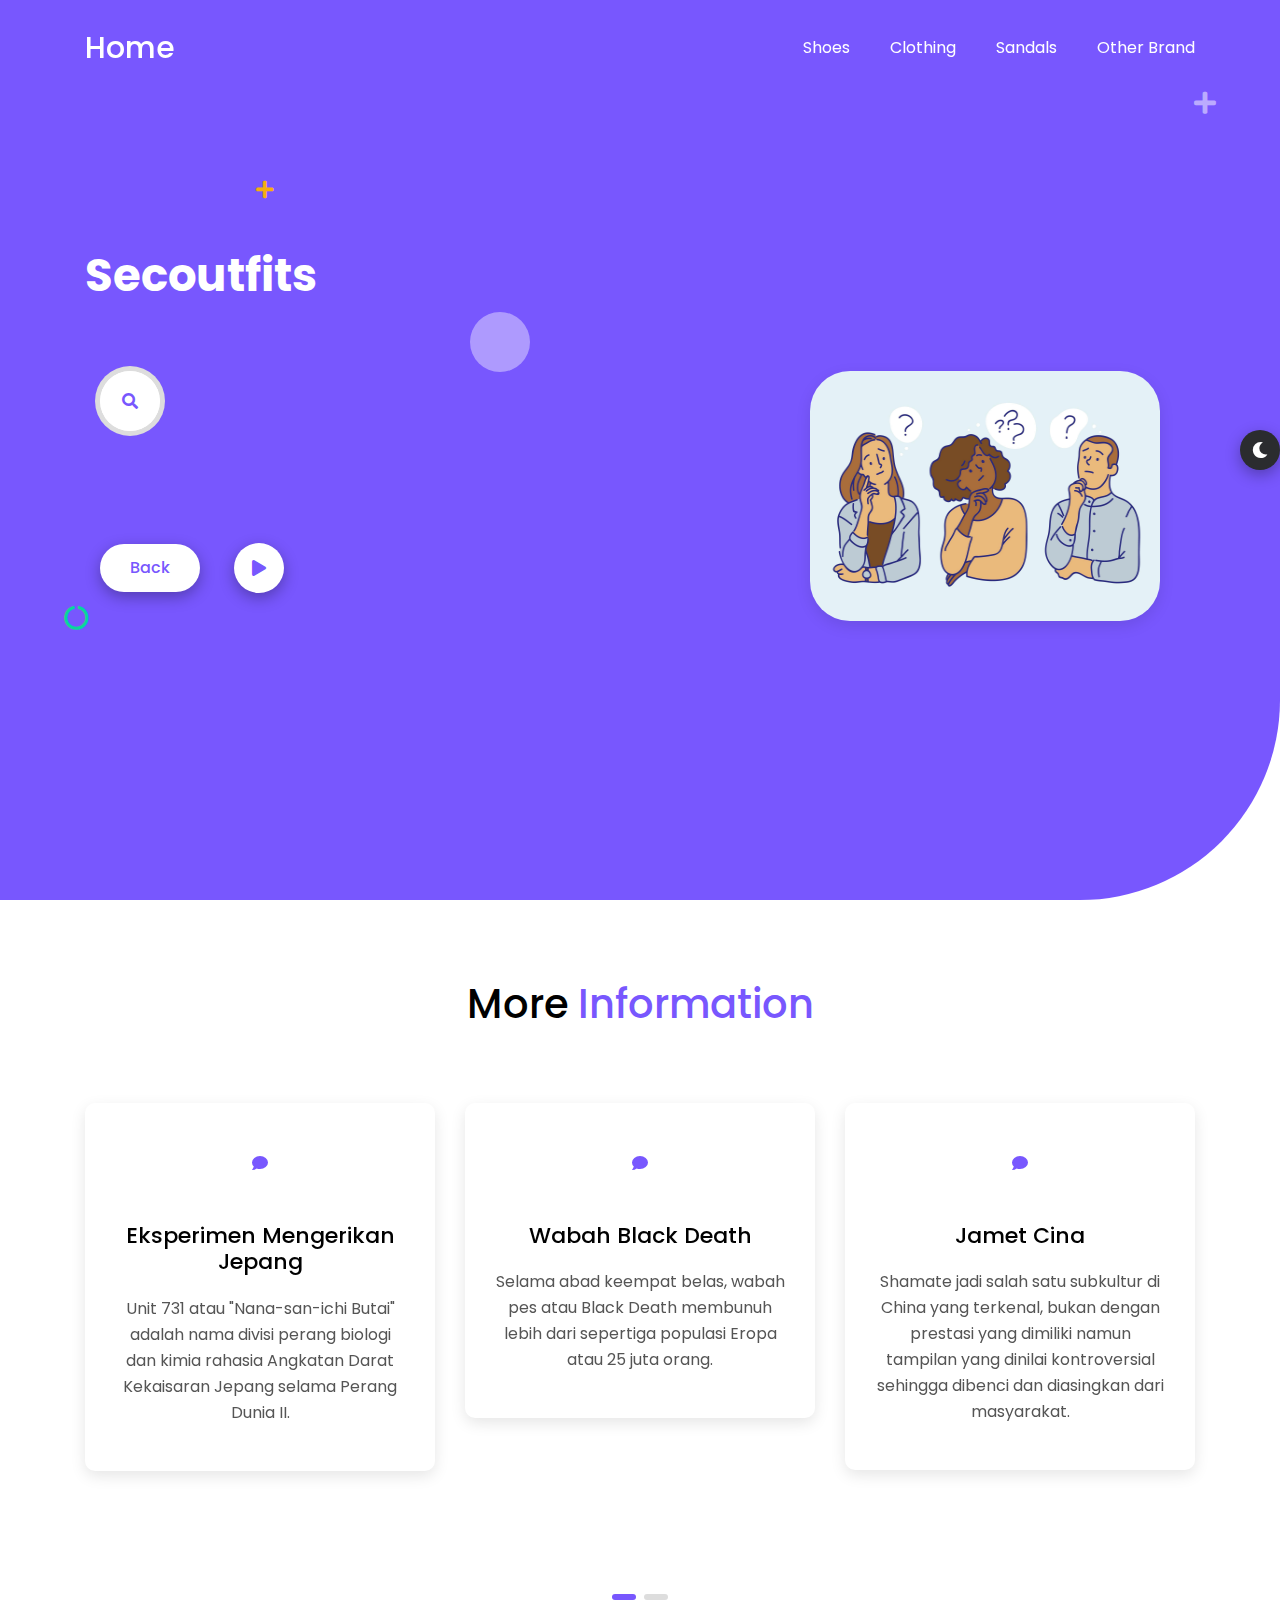
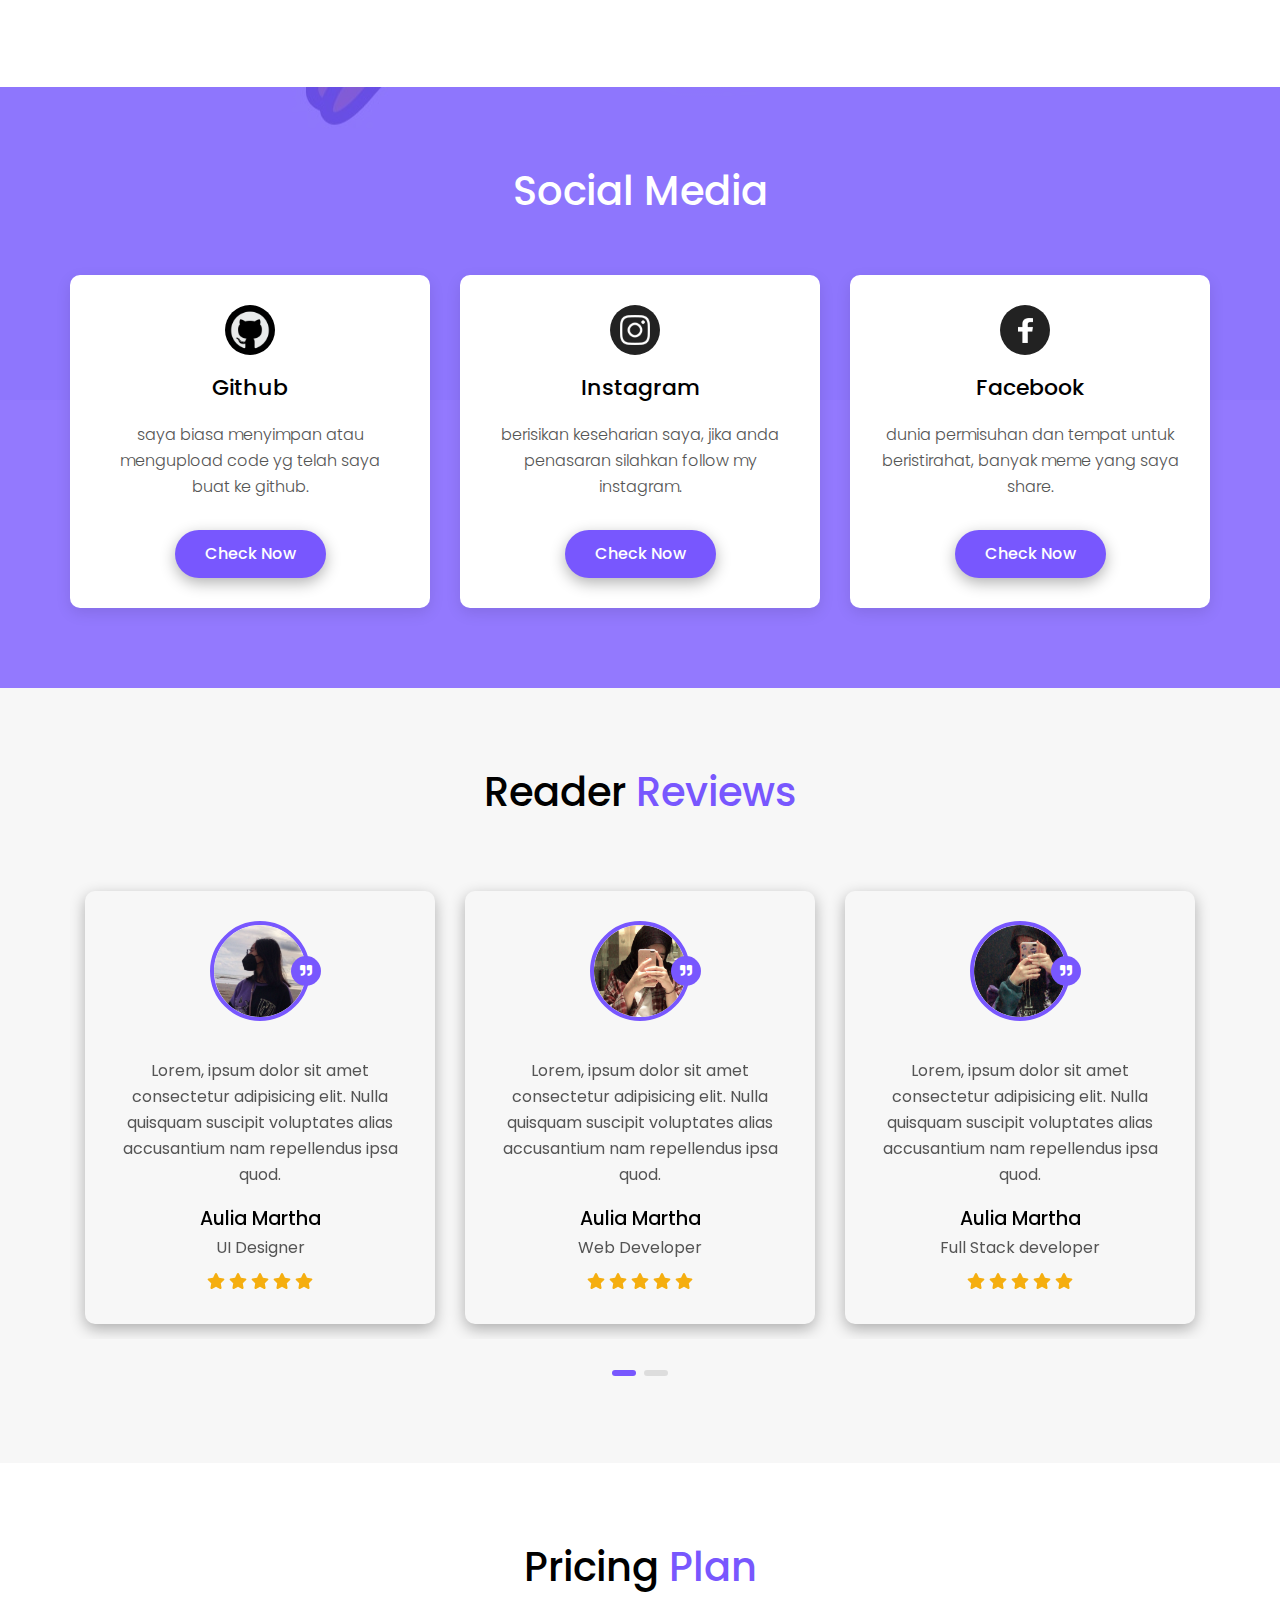
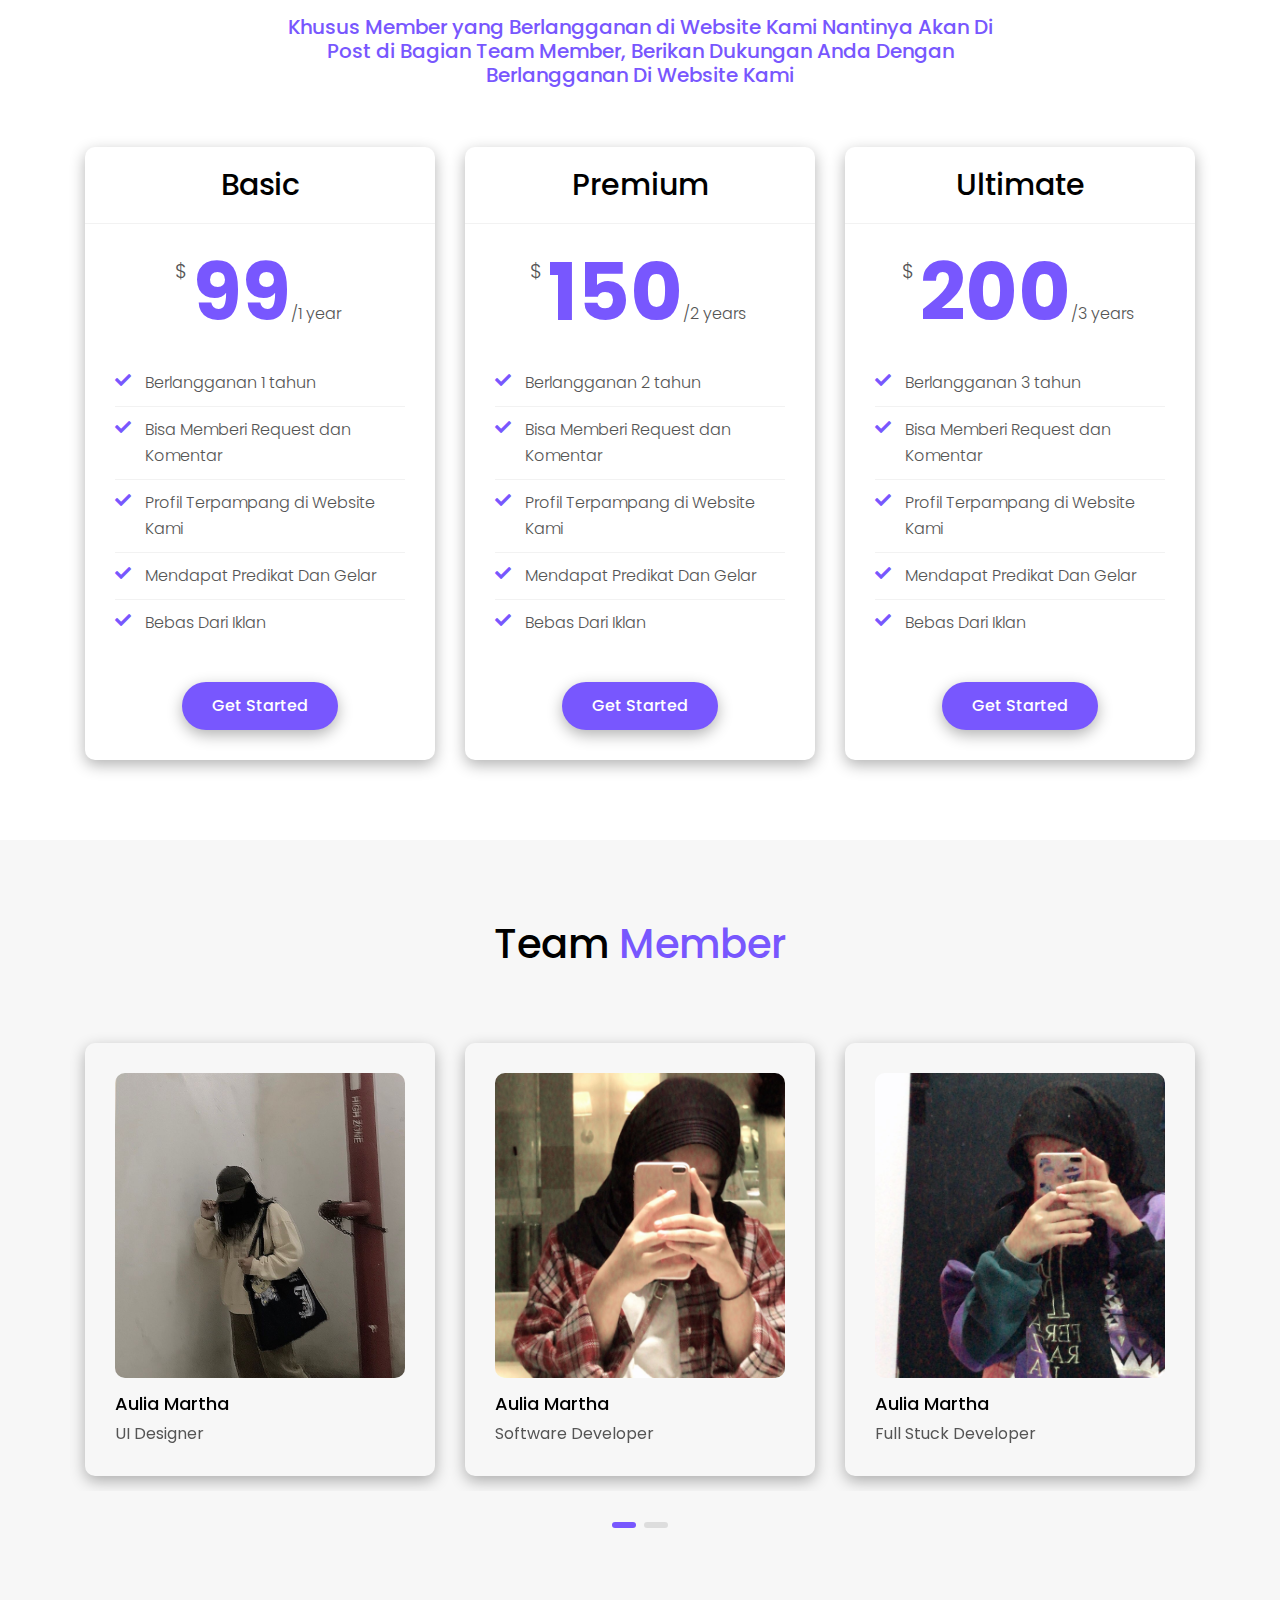
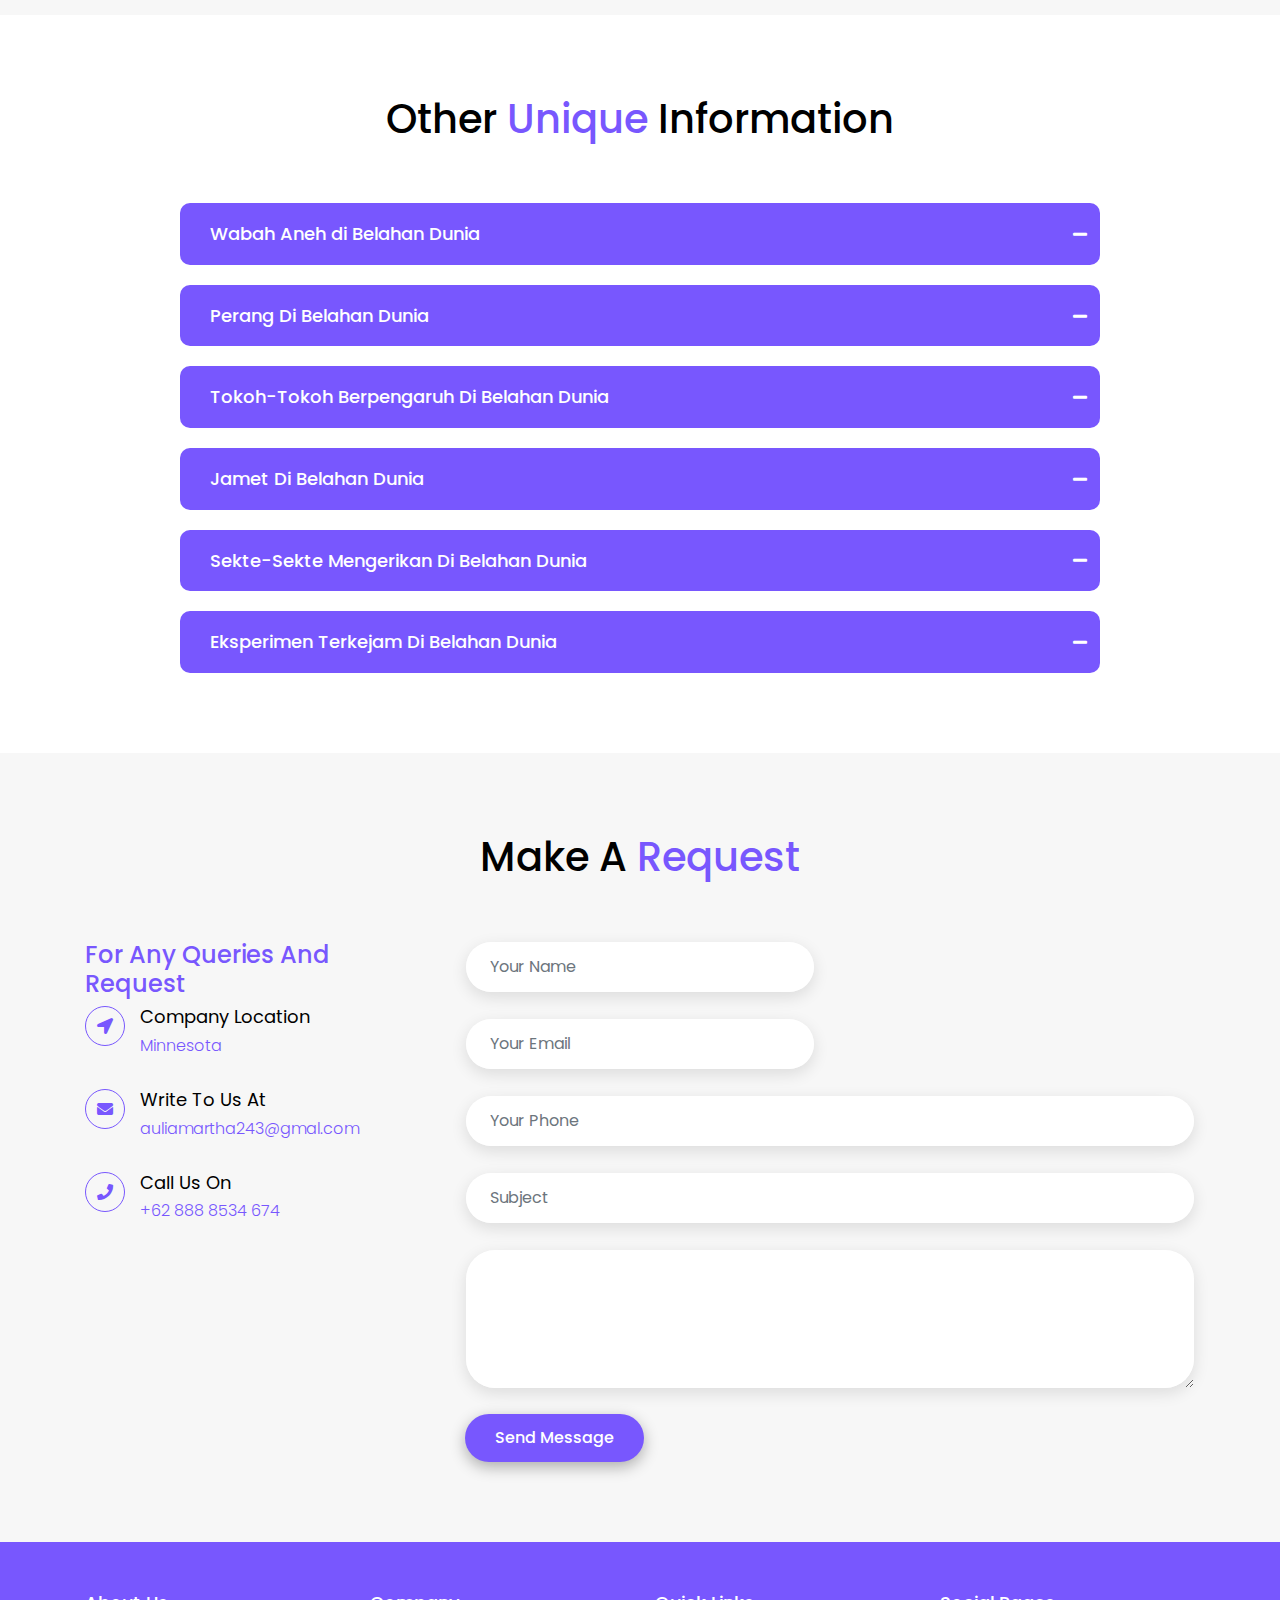
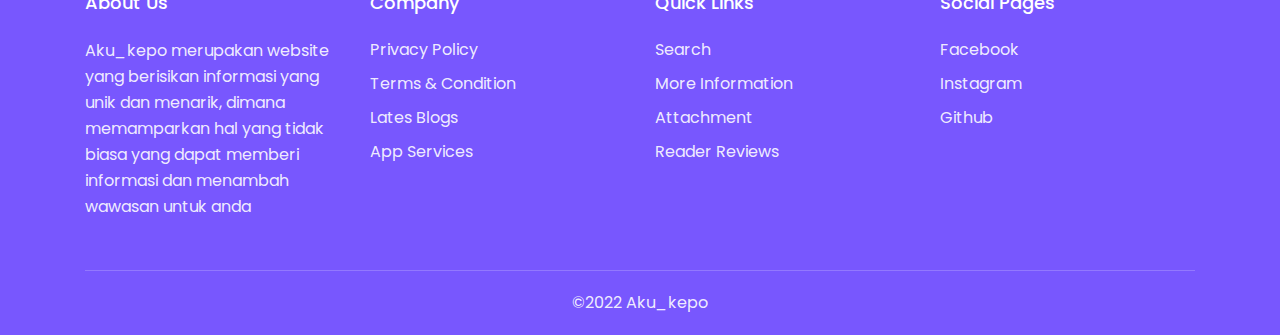
<file: home/index.html>
<!DOCTYPE html>
<html lang="zxx">
  <head>
    <title>Aulia - aku_kepo</title>
    <meta charset="utf-8" />
    <meta name="viewport" content="width=device-width, initial-scale=1" />
    <!-- owl carousel css -->
    <link rel="stylesheet" href="css/owl.carousel.min.css" />
    <!-- font awesome icons -->
    <link rel="stylesheet" href="css/font-awesome.css" />
    <!-- bootstrap css -->
    <link rel="stylesheet" href="css/bootstrap.min.css" />
    <!-- main css -->
    <link rel="stylesheet" href="css/style.css" />
  </head>
  <body>

    <!-- Navbar Start -->
    <nav class="navbar navbar-expand-lg fixed-top">
      <div class="container">
        <!-- Brand -->
        <a class="navbar-brand" href="index.html">Home</a>

        <!-- Toggler/collapsibe Button -->
        <button class="navbar-toggler" type="button" data-toggle="collapse" data-target="#collapsibleNavbar">
          <i class="fas fa-bars"></i>
        </button>

       <!-- Navbar links -->
       <div class="collapse navbar-collapse" id="collapsibleNavbar">
        <ul class="navbar-nav ml-auto">
          <li class="nav-item">
            <a data-scroll-nav="0" href="#">
          <li class="nav-item">
            <a class="nav-link" data-scroll-nav="1" href="#">Shoes</a>
          </li>
          <li class="nav-item">
            <a class="nav-link" data-scroll-nav="2" href="#">Clothing</a>
          </li>
          <li class="nav-item">
            <a class="nav-link" data-scroll-nav="3" href="#">Sandals</a>
          </li>
          <li class="nav-item">
            <a class="nav-link" data-scroll-nav="4" href="#">Other Brand
            </a>
          </li>
        </ul>
      </div>
    </div>
  </nav>
  <!-- Navbar End -->

    <!-- Home Section Start -->
    <section>
      <div class="home d-flex align-items-center" id="home" data-scroll-index="0" >
        <div class="effect-wrap">
          <i class="fas fa-plus effect effect-1"></i>
          <i class="fas fa-plus effect effect-2"></i>
          <i class="fas fa-circle-notch effect effect-3"></i>
        </div>
        <div class="container">
          <div class="row align-items-center">
            <div class="col-md">
              <div class="home-text">
                <h1>Secoutfits</h1><br><br>
                <div class="col-md">
                  <div class="home-img">
                    <img src="img/kepo.jpg" style="width: 350px; height: 250px; float: right; margin-bottom: 30px;">
                    <div class="circle"></div>
                     <div class="search">
                       <div class="icon">
                        <i class="fa fa-search" aria-hidden="true"></i>
                       </div> 
                       <div class="input">
                         <input type="text" placeholder="Search" id="mysearch">
                       </div>
                       <span class="clear" onclick="document.getElementById('mysearch').value = ''"></span>
                     </div>
                     <script>
                       const icon = document.querySelector('.icon');
                       const search= document.querySelector('.search');
                       icon.onclick = function(){
                         search.classList.toggle('active')
                       }
                     </script>
                        <br><br><br>
                          <div class="home-btn">
                           <a href="../../phplogin.php" class="btn btn-1">Back</a>
                             <button type="button" class="btn btn-1 video-play-btn">
                             <i class="fas fa-play"></i>
                             </button>
                          </div>
                          
                        </div>
                      </div>
                  </div>
              </div>
            </div>
          </div>
        </div>

    </section>
    <!-- Home Section end -->

    <!-- Features Section Start -->
    <section class="features section-padding" id="features" data-scroll-index="1">
      <div class="container">
        <div class="row justify-content-center">
          <div class="col-lg-8">
            <div class="section-title">
              <h2>More <span>Information</span></h2>
            </div>
          </div>
        </div>
        <div class="row">
          <div class="owl-carousel features-carousel">
            <a href="../eksperimen/EksperimenMengerikanJepang/EksperimenMengerikanJepang.html">
              <div class="feature-item">
                <div class="icon2"><i class="fa fa-comment" aria-hidden="true"></i></div>
                 <h3>Eksperimen Mengerikan Jepang</h3>
                <p>
                  Unit 731 atau "Nana-san-ichi Butai" adalah nama divisi perang biologi dan kimia rahasia Angkatan Darat Kekaisaran Jepang selama Perang Dunia II.
                </p>
              </div>
            </a>

            <a href="../wabah/wabah black death/wabahBlackDeath.html">
              <div class="feature-item">
                <div class="icon2"><i class="fa fa-comment" aria-hidden="true"></i></div>
                 <h3>Wabah Black Death</h3>
                <p>
                  Selama abad keempat belas, wabah pes atau Black Death membunuh lebih dari sepertiga populasi Eropa atau 25 juta orang.
                </p>
              </div>
            </a>

            <a href="../jamet/jametCina/jametCina.html">
              <div class="feature-item">
                <div class="icon2"><i class="fa fa-comment" aria-hidden="true"></i></div>
                <h3>Jamet Cina</h3>
                <p>
                  Shamate jadi salah satu subkultur di China yang terkenal, bukan dengan prestasi yang dimiliki namun tampilan yang dinilai kontroversial sehingga dibenci dan diasingkan dari masyarakat.
                </p>
              </div>
            </a>

            <a href="../perang/perang dunia 2/perangDunia2.html">
              <div class="feature-item">
                <div class="icon2"><i class="fa fa-comment" aria-hidden="true"></i></div>
                <h3>Perang Dunia Ke 2</h3>
                <p>
                  Perang Dunia II atau Perang Dunia Kedua adalah sebuah perang global yang berlangsung mulai tahun 1939 sampai 1945. Perang ini melibatkan banyak sekali negara di dunia —termasuk semua kekuatan besar—yang pada akhirnya membentuk dua aliansi militer yang saling bertentangan: Sekutu dan Poros.
                </p>
              </div>
            </a>

            <a href="../sekte/sekte KKK/sekteKKK.html">
              <div class="feature-item">
                <div class="icon2"><i class="fa fa-comment" aria-hidden="true"></i></div>
                <h3>Sakte Ku Klux Klan</h3>
                <p>
                  Ku Klux Klan  adalah sebuah kelompok teroris supremasi kulit putih ekstrem di Amerika Serikat (AS) yang berdiri pada tanggal 24 Desember 1865.
                </p>
              </div>
            </a>

            <a href="../tokohCerdas/isacNewton/isacNewton.html">
              <div class="feature-item">
                <div class="icon2"><i class="fa fa-comment" aria-hidden="true"></i></div>
                <h3>Sir Isaac Newton</h3>
                <p>
                  Sir Isaac Newton FRS PRS adalah seorang fisikawan, matematikawan, ahli astronomi, filsuf alam, alkimiawan, teolog dan penulis Inggris yang secara luas diakui sebagai salah satu matematikawan, fisikawan terbesar, dan ilmuwan paling berpengaruh sepanjang masa.
                </p>
              </div>
            </a>
          </div>
        </div>
      </div>
    </section>
    <!-- Features  section end -->

    <!-- Social Media-->
    <section class="app-download section-padding">
      <div class="container">
        <div class="row justify-content-center">
          <div class="col-lg-8">
            <div class="section-title">
              <h2>Social Media</h2>
            </div>
          </div>
          <div class="row justify-content-center">
            <div class="col-lg-4 col-md-6">
              <div class="app-download-item">
                <img src="img/github1.png" style="width: 50px; height: 50px; border-radius: 50px;">
                <h3>Github</h3>
                <p>saya biasa menyimpan atau mengupload code yg telah saya buat ke github.</p>
                <a href="https://github.com/aulia2424" class="btn btn-2">Check Now</a>
              </div>
            </div>
            <div class="col-lg-4 col-md-6">
              <div class="app-download-item">
                <div class="sci">
                  <img src="img/instagram.png" width="30px" height="30px">
                </div>
                <h3>Instagram</h3>
                <p>berisikan keseharian saya, jika anda penasaran silahkan follow my instagram.</p>
                <a href="https://www.instagram.com/auliarthaaa/" class="btn btn-2">Check Now</a>
              </div>
            </div>
            <div class="col-lg-4 col-md-6">
              <div class="app-download-item">
                <div class="sci">
                 <img src="img/facebook.png" style="width: 15px; height: 25px;">
                </div>
                <h3>Facebook</h3>
                <p>dunia permisuhan dan tempat untuk beristirahat, banyak meme yang saya share.</p>
                <a href="https://www.facebook.com/auliarthaaaa/" class="btn btn-2">Check Now</a>
              </div>
            </div>
          </div>
        </div>
      </div>
    </section>
    <!-- Social Media End-->


    <!-- Testimonials Section Start -->
    <section class="testimonials section-padding" id="testimonials" data-scroll-index="2">
      <div class="container">
        <div class="row justify-content-center">
          <div class="col-lg-8">
            <div class="section-title">
              <h2>Reader <span>Reviews</span></h2>
            </div>
          </div>
        </div>
        <div class="row">
          <div class="owl-carousel testimonials-carousel">
            <div class="testimonial-item">
              <div class="img-box">
                <img src="img/testimonial/1.png" alt="testimonial" />
                <i class="fas fa-quote-right"></i>
              </div>
              <p>Lorem, ipsum dolor sit amet consectetur adipisicing elit. Nulla quisquam suscipit voluptates alias accusantium nam repellendus ipsa quod.</p>
              <h3>Aulia Martha</h3>
              <span>UI Designer</span>
              <div class="rating">
                <i class="fas fa-star"></i>
                <i class="fas fa-star"></i>
                <i class="fas fa-star"></i>
                <i class="fas fa-star"></i>
                <i class="fas fa-star"></i>
              </div>
            </div>
            <div class="testimonial-item">
              <div class="img-box">
                <img src="img/testimonial/2.png" alt="testimonial" />
                <i class="fas fa-quote-right"></i>
              </div>
              <p>Lorem, ipsum dolor sit amet consectetur adipisicing elit. Nulla quisquam suscipit voluptates alias accusantium nam repellendus ipsa quod.</p>
              <h3>Aulia Martha</h3>
              <span>Web Developer</span>
              <div class="rating">
                <i class="fas fa-star"></i>
                <i class="fas fa-star"></i>
                <i class="fas fa-star"></i>
                <i class="fas fa-star"></i>
                <i class="fas fa-star"></i>
              </div>
            </div>
            <div class="testimonial-item">
              <div class="img-box">
                <img src="img/testimonial/3.png" alt="testimonial" />
                <i class="fas fa-quote-right"></i>
              </div>
              <p>Lorem, ipsum dolor sit amet consectetur adipisicing elit. Nulla quisquam suscipit voluptates alias accusantium nam repellendus ipsa quod.</p>
              <h3>Aulia Martha</h3>
              <span>Full Stack developer</span>
              <div class="rating">
                <i class="fas fa-star"></i>
                <i class="fas fa-star"></i>
                <i class="fas fa-star"></i>
                <i class="fas fa-star"></i>
                <i class="fas fa-star"></i>
              </div>
            </div>
            <div class="testimonial-item">
              <div class="img-box">
                <img src="img/testimonial/4.png" alt="testimonial" />
                <i class="fas fa-quote-right"></i>
              </div>
              <p>Lorem, ipsum dolor sit amet consectetur adipisicing elit. Nulla quisquam suscipit voluptates alias accusantium nam repellendus ipsa quod.</p>
              <h3>Aulia Martha</h3>
              <span>Software Developer</span>
              <div class="rating">
                <i class="fas fa-star"></i>
                <i class="fas fa-star"></i>
                <i class="fas fa-star"></i>
                <i class="fas fa-star"></i>
                <i class="fas fa-star"></i>
              </div>
            </div>
          </div>
        </div>
      </div>
    </section>
    <!-- Testimonials Section End -->

    <!-- Pricing Section Start -->
    <section class="pricing section-padding" id="pricing" data-scroll-index="3">
      <div class="container">
        <div class="row justify-content-center">
          <div class="col-lg-8">
            <div class="section-title">
              <h2>Pricing <span>Plan</span></h2>
              <br>
              <h5 style="text-align: center; color: #7857fe;">Khusus Member yang Berlangganan di Website Kami Nantinya Akan Di Post di Bagian Team Member, Berikan Dukungan Anda Dengan Berlangganan Di Website Kami</h5>
            </div>
          </div>
        </div>
        <div class="row justify-content-center">
          <div class="col-lg-4 col-md-6">
            <div class="pricing-plan">
              <div class="pricing-header">
                <h3>Basic</h3>
              </div>
              <div class="pricing-price">
                <span class="currency">$</span>
                <span class="price">99</span>
                <span class="period">/1 year</span>
              </div>
              <div class="pricing-body">
                <ul>
                  <li><i class="fas fa-check"></i> Berlangganan 1 tahun</li>
                  <li><i class="fas fa-check"></i> Bisa Memberi Request dan Komentar</li>
                  <li><i class="fas fa-check"></i> Profil Terpampang di Website Kami</li>
                  <li><i class="fas fa-check"></i> Mendapat Predikat Dan Gelar</li>
                  <li><i class="fas fa-check"></i> Bebas Dari Iklan</li>
                </ul>
              </div>
              <div class="pricing-footer">
                <a href="#" class="btn btn-2">Get Started</a>
              </div>
            </div>
          </div>
          <div class="col-lg-4 col-md-6">
            <div class="pricing-plan">
              <div class="pricing-header">
                <h3>Premium</h3>
              </div>
              <div class="pricing-price">
                <span class="currency">$</span>
                <span class="price">150</span>
                <span class="period">/2 years</span>
              </div>
              <div class="pricing-body">
                <ul>
                  <li><i class="fas fa-check"></i> Berlangganan 2 tahun</li>
                  <li><i class="fas fa-check"></i> Bisa Memberi Request dan Komentar</li>
                  <li><i class="fas fa-check"></i> Profil Terpampang di Website Kami</li>
                  <li><i class="fas fa-check"></i> Mendapat Predikat Dan Gelar</li>
                  <li><i class="fas fa-check"></i> Bebas Dari Iklan</li>
                </ul>
              </div>
              <div class="pricing-footer">
                <a href="#" class="btn btn-2">Get Started</a>
              </div>
            </div>
          </div>
          <div class="col-lg-4 col-md-6">
            <div class="pricing-plan">
              <div class="pricing-header">
                <h3>Ultimate</h3>
              </div>
              <div class="pricing-price">
                <span class="currency">$</span>
                <span class="price">200</span>
                <span class="period">/3 years</span>
              </div>
              <div class="pricing-body">
                <ul>
                  <li><i class="fas fa-check"></i> Berlangganan 3 tahun</li>
                  <li><i class="fas fa-check"></i> Bisa Memberi Request dan Komentar</li>
                  <li><i class="fas fa-check"></i> Profil Terpampang di Website Kami</li>
                  <li><i class="fas fa-check"></i> Mendapat Predikat Dan Gelar</li>
                  <li><i class="fas fa-check"></i> Bebas Dari Iklan</li>
                </ul>
              </div>
              <div class="pricing-footer">
                <a href="#" class="btn btn-2">Get Started</a>
              </div>
            </div>
          </div>
        </div>
      </div>
    </section>
    <!-- Pricing Section End -->

    <!-- Team Section Start -->
    <section class="team section-padding">
      <div class="container">
        <div class="row justify-content-center">
          <div class="col-lg-8">
            <div class="section-title">
              <h2>Team <span>Member</span></h2>
            </div>
          </div>
        </div>
        <div class="row">
          <div class="owl-carousel team-carousel">
            <div class="team-item">
              <img src="img/testimonial/outFit.jpeg" alt="team" />
              <h3>Aulia Martha</h3>
              <span>UI Designer</span>
            </div>
            <div class="team-item">
              <img src="img/testimonial/6.jpeg" alt="team" />
              <h3>Aulia Martha</h3>
              <span>Software Developer</span>
            </div>
            <div class="team-item">
              <img src="img/testimonial/7.jpeg" alt="team" />
              <h3>Aulia Martha</h3>
              <span>Full Stuck Developer</span>
            </div>
            <div class="team-item">
              <img src="img/testimonial/8.jpeg" alt="team" />
              <h3>Aulia Martha</h3>
              <span>Web Developer</span>
            </div>
          </div>
        </div>
      </div>
    </section>
    <!-- Team Section End -->

    <!-- Faq Section Start -->
    <section class="faq section-padding" data-scroll-index="4">
      <div class="container">
        <div class="row justify-content-center">
          <div class="col-lg-8">
            <div class="section-title">
              <h2>Other <span>Unique</span> information</h2>
            </div>
          </div>
        </div>
        <div class="row justify-content-center">
          <div class="col-lg-10">
            <div id="accordion">

              <div class="accordion-item">
                <div class="accordion-header" data-toggle="collapse" data-target="#collapse-01">
                  <h3>Wabah Aneh di Belahan Dunia</h3>
                </div>
                <div class="collapse" id="collapse-01" data-parent="#accordion">
                  <div class="accordion-body">
                    <a href="" style="text-decoration: none;">
                      <p>Dari Menari hingga Tertawa, 5 Wabah Aneh yang Pernah Terjadi di Dunia.</p>
                    </a><br>
                    <a href="../wabah/wabah black death/wabahBlackDeath.html" style="text-decoration: none;">
                      <p>1. Wabah Black Death</p>
                      <p>
                        Selama abad keempat belas, wabah pes atau Black Death membunuh lebih dari sepertiga populasi Eropa atau 25 juta orang.
                       </p>
                    </a><br>
                    <a href="../wabah/wabah api neraka/wabahApiNeraka.html" style="text-decoration: none;">
                      <p>2. Wabah Api Neraka</p>
                      <p>Orang-orang mengeluh sakit perut, mengigau dan berhalusinasi melihat makhluk neraka.</p>
                    </a><br>
                    <a href="../wabah/wabah menari/wabahMenari.html" style="text-decoration: none;">
                      <p>3. Wabah Menari</p>
                      <p>
                        Wabah menari merupakan wabah yang terjadi pada Juli 1518 di Strasbourg, Prancis.Korban menari selama berhari-hari tanpa istirahat.
                      </p>
                    </a><br>
                    <a href="../wabah/wabah tertawa/wabahTertawa.html" style="text-decoration: none;">
                      <p>4. Wabah Tertawa</p>
                      <p>
                        Dunia pernah mengalami epidemi tertawa, tepatnya pada tahun 1962. Epidemi atau wabah tertawa ini terjadi di Tanzania.
                      </p>
                    </a><br>
                    <a href="../wabah/wabah tidur/wabahTidur.html" style="text-decoration: none;">
                      <p>5. Wabah Tidur</p>
                      <p>
                        Saat itu, satu dari sepuluh penduduk desa itu tiba-tiba tertidur pulas pada siang hari bolong tanpa tahu penyebabnya.
                      </p>
                    </a>
                  </div>
                </div>
              </div>

              <div class="accordion-item">
                <div class="accordion-header collpsed" data-toggle="collapse" data-target="#collapse-02">
                  <h3>Perang Di Belahan Dunia</h3>
                </div>
                <div class="collapse" id="collapse-02" data-parent="#accordion">
                  <div class="accordion-body">
                    <a href="" style="text-decoration: none;">
                     <p>Berikut kumpulan infromasi dan sejarah tentang perang di belahan dunia</p>
                    </a><br>
                    <a href="../perang/perang vietnam-amerika/perangVietnam-Amerika.html" style="text-decoration: none;">
                     <p>1. Perang Vietnam-Amerika</p>
                     <p>
                      Perang Vietnam ini intinya perang antara Vietnam Selatan dengan Vietnam Utara. Vietnam Selatan di dukung oleh negara Amerika, Korea Selatan, Australia, Thailand, Fhilipina. Sedangkan Vietnam Utara didukung oleh negara Uni Soviet, Cina dan Korea Utara.
                     </p>
                    </a><br>
                    <a href="../perang/operasi militer amerika jepang ke alaska/operasiMiliterAmerikaJepangKeAlaska.html" style="text-decoration: none;">
                     <p>2. Operation Cottage</p>
                     <p>
                      Operasi Cottage adalah manuver taktis yang menjadi penutup kampanye Kepulauan Aleut. Pada tanggal 15 Agustus 1943, pasukan militer Sekutu mendarat di Pulau Kiska yang diduduki Jepang sejak Juni 1942. Jepang diam-diam sudah meninggalkan Kiska dua pekan sebelumnya, lantas pendaratan Sekutu pun terjadi tanpa perlawanan.
                     </p>
                    </a><br>
                    <a href="../perang/perang saudara liberia/perangSudaraLiberia.html" style="text-decoration: none;">
                     <p>3. Perang Saudara Liberia</p>
                     <p>
                      Perang Saudara Liberia Pertama adalah konflik di Liberia dari tahun 1989 sampai tahun 1996. Pada pertengahan tahun 1990, perang saudara meletus. Akibat perang ini, Pemerintahan Samuel Doe dijatuhkan, dan Charles Taylor dipilih sebagai Presiden Liberia.
                     </p>
                    </a><br>
                    <a href="../perang/perang remree/perangRamree.html" style="text-decoration: none;">
                     <p>4. Perang Ramree</p>
                     <p>
                      Pertempuran Pulau Ramree berlangsung selama enam minggu antara Januari dan Februari 1945, bagian dari serangan Korps XV India 1944/45 di Front Selatan Kampanye Burma pada Perang Dunia II. 
                     </p>
                    </a><br>
                    <a href="../perang/perang dunia 2/perangDunia2.html" style="text-decoration: none;">
                     <p>5. Perang Dunia Ke 2</p>
                     <p>
                      Perang Dunia II atau Perang Dunia Kedua adalah sebuah perang global yang berlangsung mulai tahun 1939 sampai 1945. Perang ini melibatkan banyak sekali negara di dunia —termasuk semua kekuatan besar yang pada akhirnya membentuk dua aliansi militer yang saling bertentangan: Sekutu dan Poros.
                     </p>
                    </a><br>
                    <a href="../perang/italia beban di perang dunia 2/italiaBebanPerangDunia2.html" style="text-decoration: none;">
                     <p>6. Italia Beban di Perang Dunia II</p>
                     <p>
                      Italia dapat dikatakan sebagai "beban" bagi blok Axis (Poros). Italia tergabung dalam blok poros selama PD 2 bersama dengan Jerman (pemimpin blok poros), dan Jepang, dalam sebuah poros atau aliansi yang dikenal dengan nama "Poros Roma-Berlin-Tokyo".
                    </p>
                    </a>
                  </div>
                </div>
              </div>

              <div class="accordion-item">
                <div class="accordion-header collpsed" data-toggle="collapse" data-target="#collapse-03">
                  <h3>Tokoh-Tokoh Berpengaruh Di Belahan Dunia</h3>
                </div>
                <div class="collapse" id="collapse-03" data-parent="#accordion">
                  <div class="accordion-body">
                    <a href="" style="text-decoration: none;">
                     <p>Berikut kumpulan infromasi dan sejarah tentang tokoh-tokoh berpengaruh di belahan dunia</p>
                    </a><br>
                    <a href="../tokohCerdas/socrates/socrates.html" style="text-decoration: none;">
                     <p>1. Sockrates</p>
                     <p>
                      Socrates merupakan salah satu tokoh yang mulai memperkenalkan istilah "filsafat" di lembaga pendidikan. Sokrates menggunakan metode filsafat yang dikenal sebagai metode kebidanan yang menjadi awal pengembangan metode induktif secara de facto.
                     </p>
                    </a><br>
                    <a href="../tokohCerdas/aristoteles/aristoteles.html" style="text-decoration: none;">
                     <p>2. Aristoteles</p>
                     <p>
                      Aristoteles, adalah seorang filsuf Yunani yang menjadi guru dari Iskandar Agung. Ia menjadi murid dari Plato ketika berada di Athena. Aristoteles belajar dari Plato selama 20 tahun. Semasa hidupnya, ia menulis tentang filsafat dan ilmu lainnya yaitu fisika, politik, etika, biologi dan psikologi.
                    </p>
                    </a><br>
                    <a href="../tokohCerdas/plato/plato.html" style="text-decoration: none;">
                     <p>3. Plato</p>
                     <p>
                      Plato diyakini sebagai seorang filsuf yang berperan besar dalam perkembangan filsafat Yunani Kuno dan filsafat barat secara umum. Sumbangsih yang besar juga diberikan oleh guru Plato, yakni Sokrates. 
                    </p>
                    </a><br>
                    <a href="../tokohCerdas/isacNewton/isacNewton.html" style="text-decoration: none;">
                     <p>4. Sir Isaac Newton</p>
                     <p>
                      Sir Isaac Newton FRS PRS adalah seorang fisikawan, matematikawan, ahli astronomi, filsuf alam, alkimiawan, teolog dan penulis Inggris yang secara luas diakui sebagai salah satu matematikawan, fisikawan terbesar, dan ilmuwan paling berpengaruh sepanjang masa.
                     </p>
                    </a><br>
                    <a href="../tokohCerdas/nikolaTesla/nikolaTesla.html" style="text-decoration: none;">
                     <p>5. Nikola Tesla</p>
                     <p>
                      Nikola Tesla adalah seorang penemu, fisikawan, teknisi mekanik, dan teknisi listrik berkebangsaan Serbia-Amerika. Ia terkenal berkat kontribusinya dalam mendesain sistem kelistrikan arus bolak-balik AC.
                     </p>
                    </a><br>
                    <a href="../tokohCerdas/albertEinstein/albertEinstein.html" style="text-decoration: none;">
                     <p>6. Albert Einstein</p>
                     <p>
                      Albert Einstein adalah fisikawan teoretis kelahiran Jerman, secara luas diakui sebagai salah satu fisikawan terbesar sepanjang masa. Einstein terkenal atas pengembangan teori relativitas, tetapi ia juga membuat konstribusi penting terhadap pengembangan teori mekanika kuantum.
                     </p>
                    </a>
                  </div>
                </div>
              </div>

              <div class="accordion-item">
                <div class="accordion-header collpsed" data-toggle="collapse" data-target="#collapse-04">
                  <h3>Jamet Di Belahan Dunia</h3>
                </div>
                <div class="collapse" id="collapse-04" data-parent="#accordion">
                  <div class="accordion-body">
                    <a href="" style="text-decoration: none;">
                      <p>
                        Ternyata jamet tidak hanya di Indonesia saja, di seluruh dunia punya jametnya masing-masing. Berikut informasinya...
                      </p>
                    </a><br>
                    <a href="../jamet/jametRusia/jametRusia.html" style="text-decoration: none;">
                      <p>1. Jamet Russia</p>
                      <p>
                        Gopnik adalah sebuah stereotip yang berkaitan dengan pria muda kelas bawah dari daerah pinggiran kota.
                      </p>
                    </a><br>
                    <a href="../jamet/jametThailand/jametThailand.html" style="text-decoration: none;">
                      <p>2. Jamet Thailand</p>
                      <p>
                        Dek Van dan Sa Koy yang merupakan jamet asal Thailand. Mereka merupakan sekumpulan anak muda yang doyan balap liar dan joget-joget bersama.
                      </p>
                    </a><br>
                    <a href="../jamet/jametMalaysia/jametMalaysia.html" style="text-decoration: none;">
                      <p>3. Jamet Malaysia</p>
                      <p>
                        Mat Rempit adalah istilah yang digunakan di Malaysia untuk menyebut pengendara sepeda motor yang terlibat kegiatan balap liar.
                      </p>
                    </a><br>
                    <a href="../jamet/jametIndonesia/jametIndonesia.html" style="text-decoration: none;">
                      <p>4. Jamet Indonesia</p>
                      <p>
                        jamet indonesia memiliki ciri khas yang unik dan lucu, biasanya jamet di indonesia di kaitkan dengan kuli proyek atau "kuproy".
                      </p>
                    </a><br>
                    <a href="../jamet/jametCina/jametCina.html" style="text-decoration: none;">
                      <p>5. Jamet Cina</p>
                      <p>
                        Shamate jadi salah satu subkultur di China yang terkenal, bukan dengan prestasi yang dimiliki namun tampilan yang dinilai kontroversial sehingga dibenci dan diasingkan dari masyarakat.
                      </p>
                    </a><br>
                  </div>
                </div>
              </div>

              <div class="accordion-item">
                <div class="accordion-header collpsed" data-toggle="collapse" data-target="#collapse-05">
                  <h3>Sekte-Sekte Mengerikan Di Belahan Dunia</h3>
                </div>
                <div class="collapse" id="collapse-05" data-parent="#accordion">
                  <div class="accordion-body">
                    <a href="" style="text-decoration: none;">
                      <p>
                        Terdapat beberapa sekte yang dianggap berbahaya di dunia karena pemikiran dan ajarannya yang menyesatkan. Selain ajaran sesat, mereka juga melakukan berbagai kekerasan fisik sampai meninggal dunia. Berikut infromasi yang telah kita rangkum.
                      </p>
                    </a><br>
                    <a href="../sekte/sekte Sai baba/sekteSaiBaba.html" style="text-decoration: none;">
                      <p>1. Sekte Sai Baba</p>
                      <p>
                        Sai Baba adalah pendiri dari keercayaan yang dimana Ia merupakan "Tuhan", konon banyak mukjizat yang telah ia dapatkan, umat dari kepercayaan Sai Baba ada di berbagai negara.
                      </p>
                    </a><br>
                    <a href="../sekte/sekte Heaven's Gate/sekteHeaven'sGate.html" style="text-decoration: none;">
                      <p>2. Sekte Heaven’s Gate</p>
                      <p>
                        Sekte Heaven’s memiliki doktrin utama yang sangat berbahaya, yaitu manusia bisa masuk surga jika mati sebelum akhir bumi.
                      </p>
                    </a><br>
                    <a href="../sekte/sekte Illuminatti/sekte Illuminatti.html" style="text-decoration: none;">
                      <p>3. Sekte Illuminati</p>
                      <p>
                        Illuminati  adalah nama yang diberikan kepada beberapa kelompok, baik yang nyata (historis) maupun fiktif.
                      </p>
                    </a><br>
                    <a href="../sekte/sekte Freemason/sekteFreemason.html" style="text-decoration: none;">
                      <p>4. Sekte Freemason</p>
                      <p>
                        Freemasonry merupakan organisasi yang tertutup. Organisasi ini bukan merupakan organisasi agama dan tidak berdasarkan pada teologi apapun.
                      </p>
                    </a><br>
                    <a href="../sekte/sekte Googlism/sekteGooglism.html" style="text-decoration: none;">
                      <p>5. Sekte Googlism</p>
                      <p>
                        Googlism merupakan keyakinan terhadap Google, bahwa Google merupakan Tuhan. Terlihat konyol bukan? Anehnya pera pengikutnya sangat amat percaya.
                      </p>
                    </a><br>
                    <a href="../sekte/sekte Children Of God/sekteChildrenOfGod.html" style="text-decoration: none;">
                      <p>6. Sekte Children Of God</p>
                      <p>
                        The Children of God adalah sebuah kultus yang terkenal pada sebagai kelompok religius yang menyebarkan nilai nilai kebebasan dan cinta. 
                      </p>
                    </a><br>
                  </div>
                </div>
              </div>

              <div class="accordion-item">
                <div class="accordion-header collpsed" data-toggle="collapse" data-target="#collapse-06">
                  <h3>Eksperimen Terkejam Di Belahan Dunia</h3>
                </div>
                <div class="collapse" id="collapse-06" data-parent="#accordion">
                  <div class="accordion-body">
                    <a href="" style="text-decoration: none;">
                      <p>
                        Dunia mencatat sembilan eksperimen paling kejam yang pernah dilakukan di dunia. Berikut riset yang dianggap paling tidak bermoral hingga saat ini. 
                      </p>
                    </a><br>
                    <a href="../eksperimen/EksperimenMengerikanJepang/EksperimenMengerikanJepang.html" style="text-decoration: none;">
                      <p>1. Eksperimen Mengerikan Jepang</p>
                      <p>
                        Unit 731 atau "Nana-san-ichi Butai" adalah nama divisi perang biologi dan kimia rahasia Angkatan Darat Kekaisaran Jepang selama Perang Dunia II.
                      </p>
                    </a><br>
                    <a href="../eksperimen/EksperimenMengerikanMKUltra/EksperimenMengerikanMKUltra.html" style="text-decoration: none;">
                      <p>2. Eksperimen Mengerikan Amerika</p>
                      <p>
                        CIA meluncurkan Eksperimen rahasia untuk mempelajari efek pengendali pikiran dari LSD dan psikedelik lainnya. Eksperimen tersebut dinamai MK-Ultra.
                      </p>
                    </a><br>
                    <a href="../eksperimen/EksperimenMengerikandiTuskegee/EksperimenMengerikandiTuskegee.html" style="text-decoration: none;">
                      <p>3. Eksperimen Mengerikan di Tuskegee</p>
                      <p>
                        Eksperimen ilmiah Sifilis Tuskegee adalah sebuah eksperimen yang didanai oleh pemerintah pada 1932-1972.
                      </p>
                    </a><br>
                    <a href="../eksperimen/EksperimenMengerikanNazi/EksperimenMengerikanNazi.html" style="text-decoration: none;">
                      <p>4. Eksperimen Mengerikan Nazi</p>
                      <p>
                        Eksperimen Manusia Nazi adalah serangkaian eksperimen medis terhadap sejumlah besar tahanan, terutama orang-orang Yahudi (termasuk anak-anak Yahudi) dari seluruh Eropa.
                      </p>
                    </a><br>
                  </div>
                </div>
              </div>
            </div>
          </div>
        </div>
      </div>
    </section>
    <!-- Faq Section End -->

    <!-- Contact Section Start -->
    <section class="contact section-padding" data-scroll-index="5">
      <div class="container">
        <div class="row justify-content-center">
          <div class="col-lg-8">
            <div class="section-title">
              <h2>make a <span>request</span></h2>
            </div>
          </div>
        </div>
        <div class="row">
          <div class="col-lg-4 col-md-5">
            <div class="contact-info">
              <h4 style="color: #7857fe; font-weight: 500;">For Any Queries And Request</h4>
              <div class="contact-info-item">
                <i class="fas fa-location-arrow"></i>
                <h4>Company Location</h4>
                <p>Minnesota</p>
              </div>
              <div class="contact-info-item">
                <i class="fas fa-envelope"></i>
                <h4>Write To Us At</h4>
                <p>auliamartha243@gmal.com</p>
              </div>
              <div class="contact-info-item">
                <i class="fas fa-phone"></i>
                <h4>Call Us On</h4>
                <p>+62 888 8534 674</p>
              </div>
            </div>
          </div>
          <div class="col-lg-8 col-md-7">
            <div class="contact-form">
              <form>
                  <div class="row">
                    <div class="col-lg-6">
                      <div class="form-group">
                        <input type="text" placeholder="Your Name" class="form-control">
                      </div>
                    </div>
                  </div>

                  <div class="row">
                    <div class="col-lg-6">
                      <div class="form-group">
                        <input type="text" placeholder="Your Email" class="form-control">
                      </div>
                    </div>
                  </div>
                  
                  <div class="row">
                     <div class="col-lg-12">
                      <div class="form-group">
                       <input type="text" placeholder="Your Phone" class="form-control">
                      </div>
                     </div>
                  </div>

                  <div class="row">
                      <div class="col-lg-12">
                        <div class="form-group">
                          <input type="text" placeholder="Subject" class="form-control">
                        </div>
                     </div>
                  </div>

                <div class="row">
                  <div class="col-lg-12">
                    <div class="form-group">
                      <textarea placeholder="Your Message" class="form-control">
                        </textarea>
                    </div>
                  </div>
                </div>

                <div class="row">
                  <div class="col-lg-12">
                    <button type="submit" class="btn btn-2">Send Message</button>
                  </div>
                </div>

              </form>
            </div>
          </div>
        </div>
      </div>
    </div>
    </section>
    <!-- Contact Section End -->

    <!-- Footer Start -->
    <footer class="footer">
      <div class="container">
        <div class="row">
          <div class="col-lg-3 col-md-6">
            <div class="footer-col">
              <h3>About Us</h3>
              <p>Aku_kepo merupakan website yang berisikan informasi yang unik dan menarik, dimana memamparkan hal yang tidak biasa yang dapat memberi informasi dan menambah wawasan untuk anda</p>
            </div>
          </div>
          <div class="col-lg-3 col-md-6">
            <div class="footer-col">
              <h3>Company</h3>
              <ul>
                <li><a href="#">privacy policy</a></li>
                <li><a href="#">terms & condition</a></li>
                <li><a href="#">lates blogs</a></li>
                <li><a href="#">app services</a></li>
              </ul>
            </div>
          </div>
          <div class="col-lg-3 col-md-6">
            <div class="footer-col">
              <h3>Quick Links</h3>
              <ul>
                <li><a href="#home">Search</a></li>
                <li><a href="#features">More Information</a></li>
                <li><a href="#screenshots">Attachment</a></li>
                <li><a href="#testimonials">Reader Reviews</a></li>
              </ul>
            </div>
          </div>
          <div class="col-lg-3 col-md-6">
            <div class="footer-col">
              <h3>Social Pages</h3>
              <ul>
                <li><a href="https://www.facebook.com/auliarthaaaa/">facebook</a></li>
                <li><a href="https://www.instagram.com/auliarthaaa/">instagram</a></li>
                <li><a href="https://github.com/aulia2424">Github</a></li>
              </ul>
            </div>
          </div>
        </div>
        <div class="row">
          <div class="col-lg-12">
            <p class="copyright-text">&copy;2022 <a href="index.html">Aku_kepo</a></p>
          </div>
        </div>
      </div>
    </footer>
    <!-- Footer End -->

    <!-- Toggle Theme Start -->
    <div class="toggle-theme">
      <i class="fas"></i>
    </div>
    <!-- Toggle Theme End light and dark mode-->

    <!-- Video Popup Start -->
    <div class="video-popup">
      <div class="video-popup-inner">
        <i class="fas fa-times video-popup-close"></i>
        <div class="iframe-box">
          <iframe id="player-1" src="https://www.youtube.com/embed/hpvYVc8pPuA" title="YouTube video player"  allow="accelerometer; autoplay; clipboard-write; encrypted-media; gyroscope; picture-in-picture" allowfullscreen></iframe>
        </div>
      </div>
    </div>
    <!-- Video Popup end -->

    <!-- jquery js -->
    <script src="js/jquery.min.js"></script>
    <!-- popper js -->
    <script src="js/popper.min.js"></script>
    <!-- bootstrap js -->
    <script src="js/bootstrap.min.js"></script>
    <!-- owl carousel js -->
    <script src="js/owl.carousel.min.js"></script>
    <!-- ScrollIt js -->
    <script src="js/scrollIt.min.js"></script>
    <!-- main js -->
    <script src="js/main.js"></script>
  </body>
</html>

<!-- pengertian landing page -->
<!-- Landing page adalah membuat webiste dengan konsep marketing -->

<!-- line height -->
<!-- Mengatur Tinggi Baris dalam Paragraf dengan line-height.
Yang dimaksud dengan tinggi baris dalam paragraf adalah besar jarak antara satu baris dengan baris di bawahnya. arahnya berati horizontal -->

<!-- content: ""; pada css -->
<!-- Content digunakan untuk memasukan atau menyisipkan sebuah karakter lain ke dalam tag HTML dibagian awal tag (:before) dan bagian akhir tag (:after). Contoh, disini saya akan memasukan sebuah teks lain kedalam suatu tag p (paragraf). -->

<!-- ::before & ::after pada css -->
<!-- :before digunakan untuk menambahkan elemen sebelum elemen utama, sedangkan :after digunakan untuk menambahkan elemen sesudah elemen utama. -->

<!-- col-lg-8 -->
<!-- mereka tunjukkan adalah bahwa mereka akan merentang 8 dan 4 kolom -->

<!-- calc() pada css -->
<!-- fungsi calc() khusus untuk melakukan perhitungan matematika -->

<!-- carousel -->
<!-- Carousel / slide show merupakan proses penampilan gambar-gambar yang di beri efek slide. yang saya pakai carousel dari bootstrap -->

<!-- :first-child & :last-child -->
<!-- :first-child digunakan untuk menseleksi element children yang berada pada urutan pertama. -->
<!-- :last-child digunakan untuk menseleksi element children yang berada pada urutan terakhir. -->

<!-- :not(:last-child) -->
<!-- untuk  memilih semua CSS kecuali elemen terakhir -->

<!-- placeholder -->
<!-- untuk ngasi nama di tempat yang buat ngisi email jadi kalo mau ganti tinggal ganti di situ-->

<!-- biar nge scroll ke bawah kaya pake section kita bisa pake scrollIt di js -->

<!-- transform-origin -->
<!-- Properti mengubah-asal memungkinkan Anda untuk mengubah posisi elemen berubah.
transformasi 2D dapat mengubah x dan y-sumbu elemen. transformasi 3D juga dapat mengubah z-sumbu elemen. -->

<!-- function updateIcon() {
    if ($("body").hasClass("dark")) {
      $(".toggle-theme i").removeClass("fa-moon");
      $(".toggle-theme i").addClass("fa-sun");
    } else {
      $(".toggle-theme i").removeClass("fa-sun");
      $(".toggle-theme i").addClass("fa-moon");
    }
  }
}); -->
<!-- jadi jika cody yang klas nya dark di pencet maka akan tampilannnya gelap dan fa-moonnya/ logonya akan berubah menjadi fa-sun, begitupun sebaliknya -->
</file>
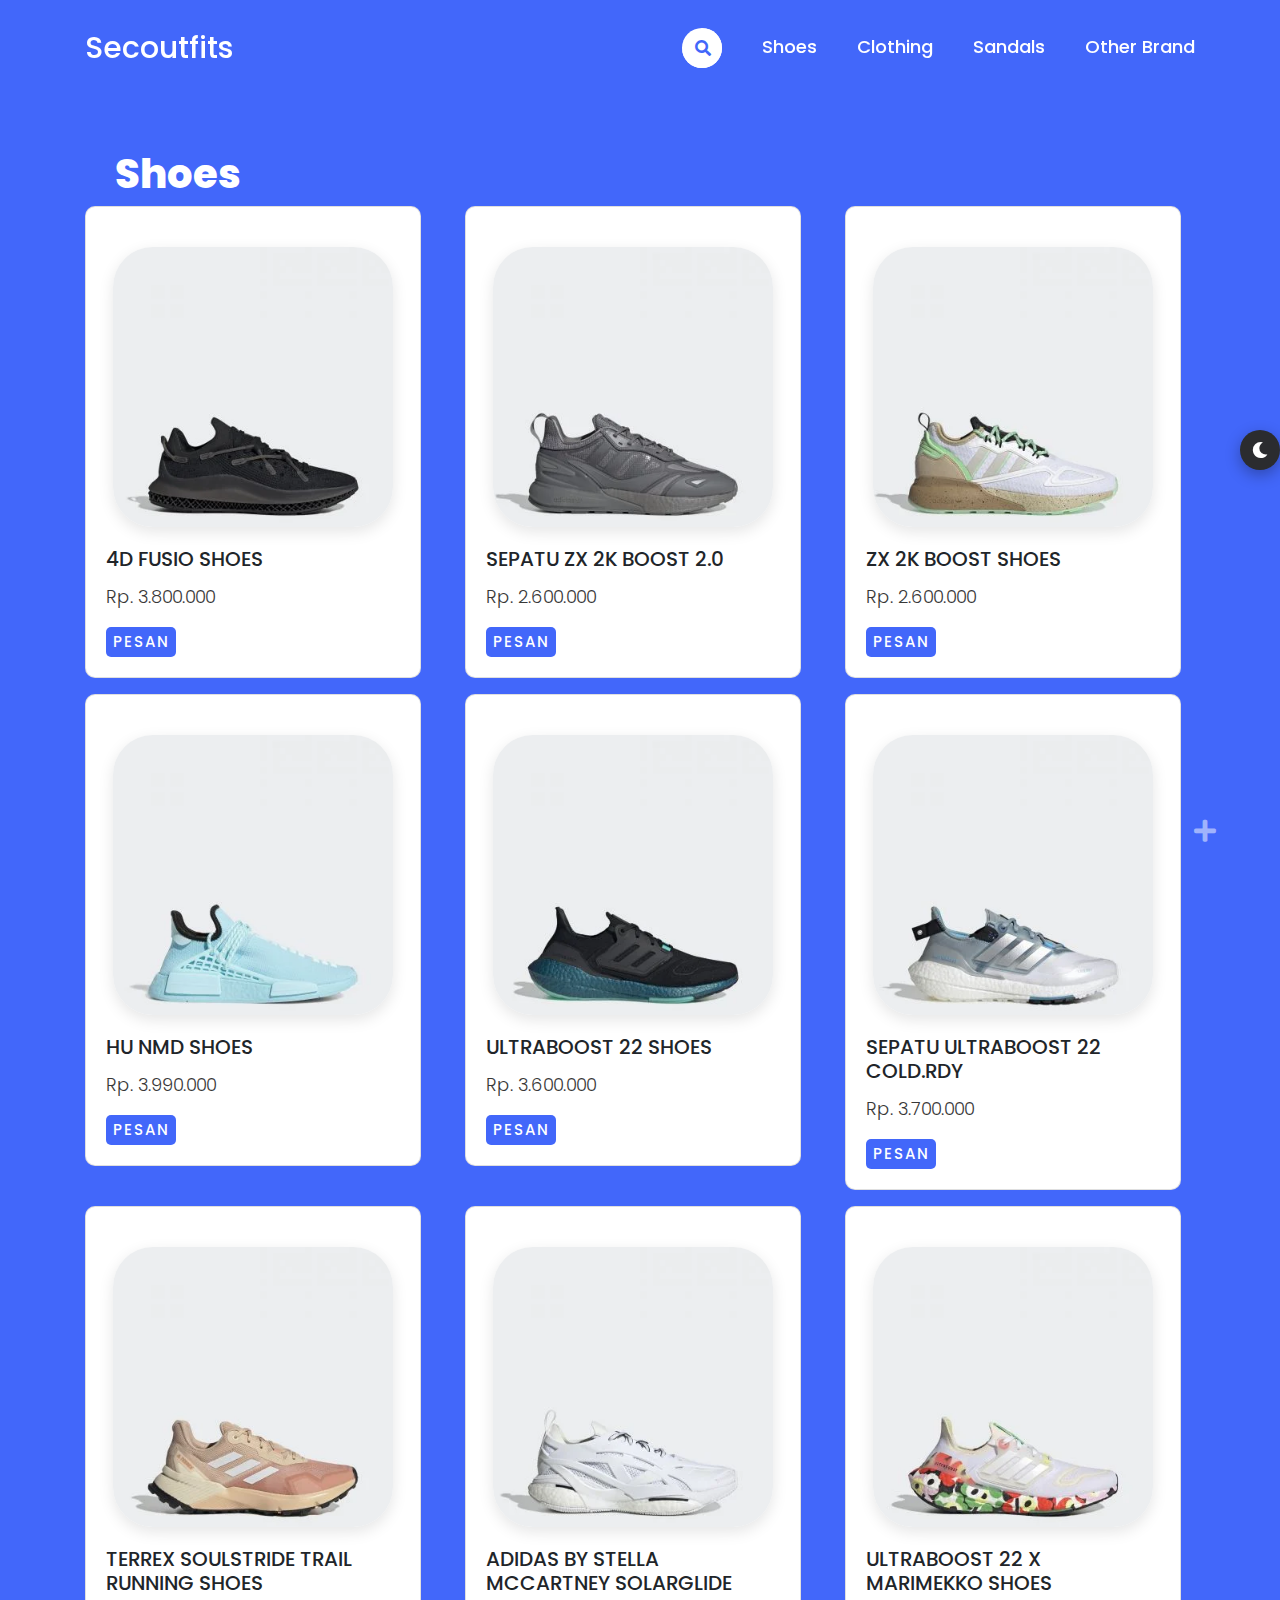
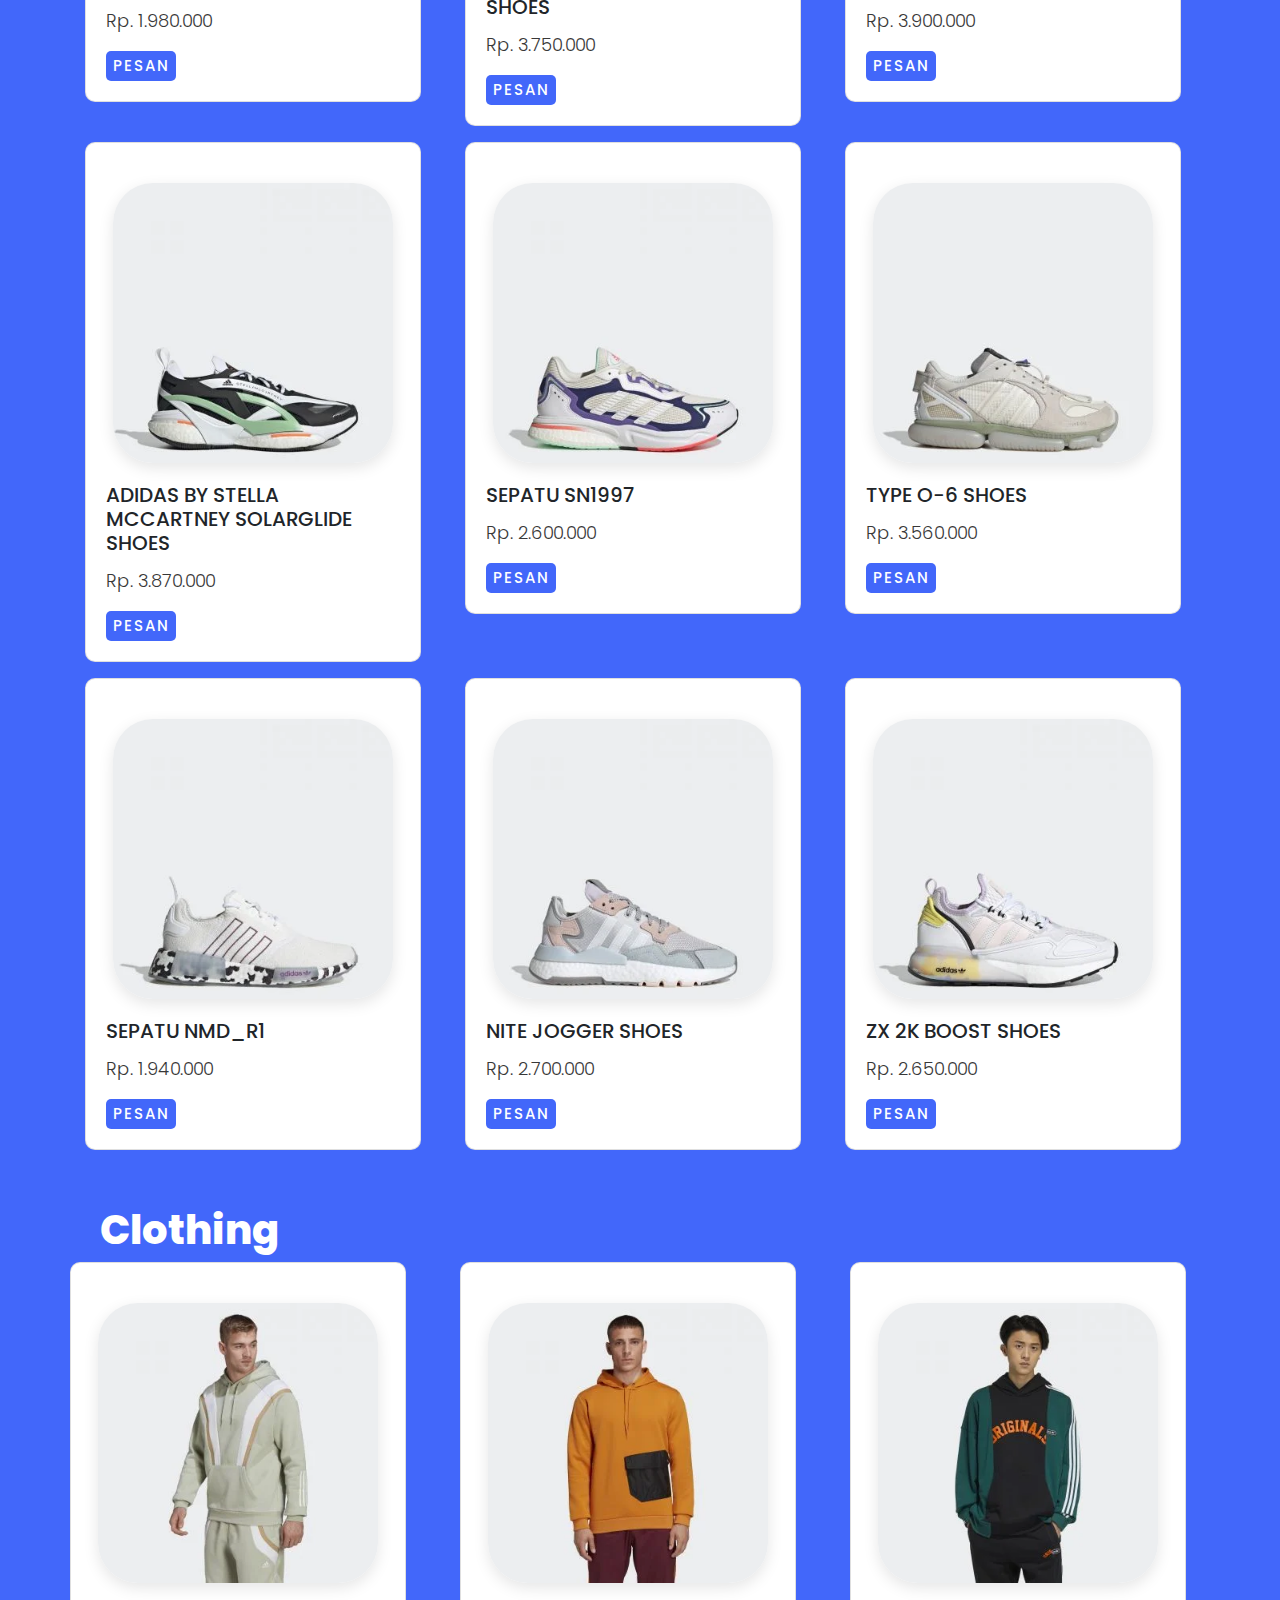
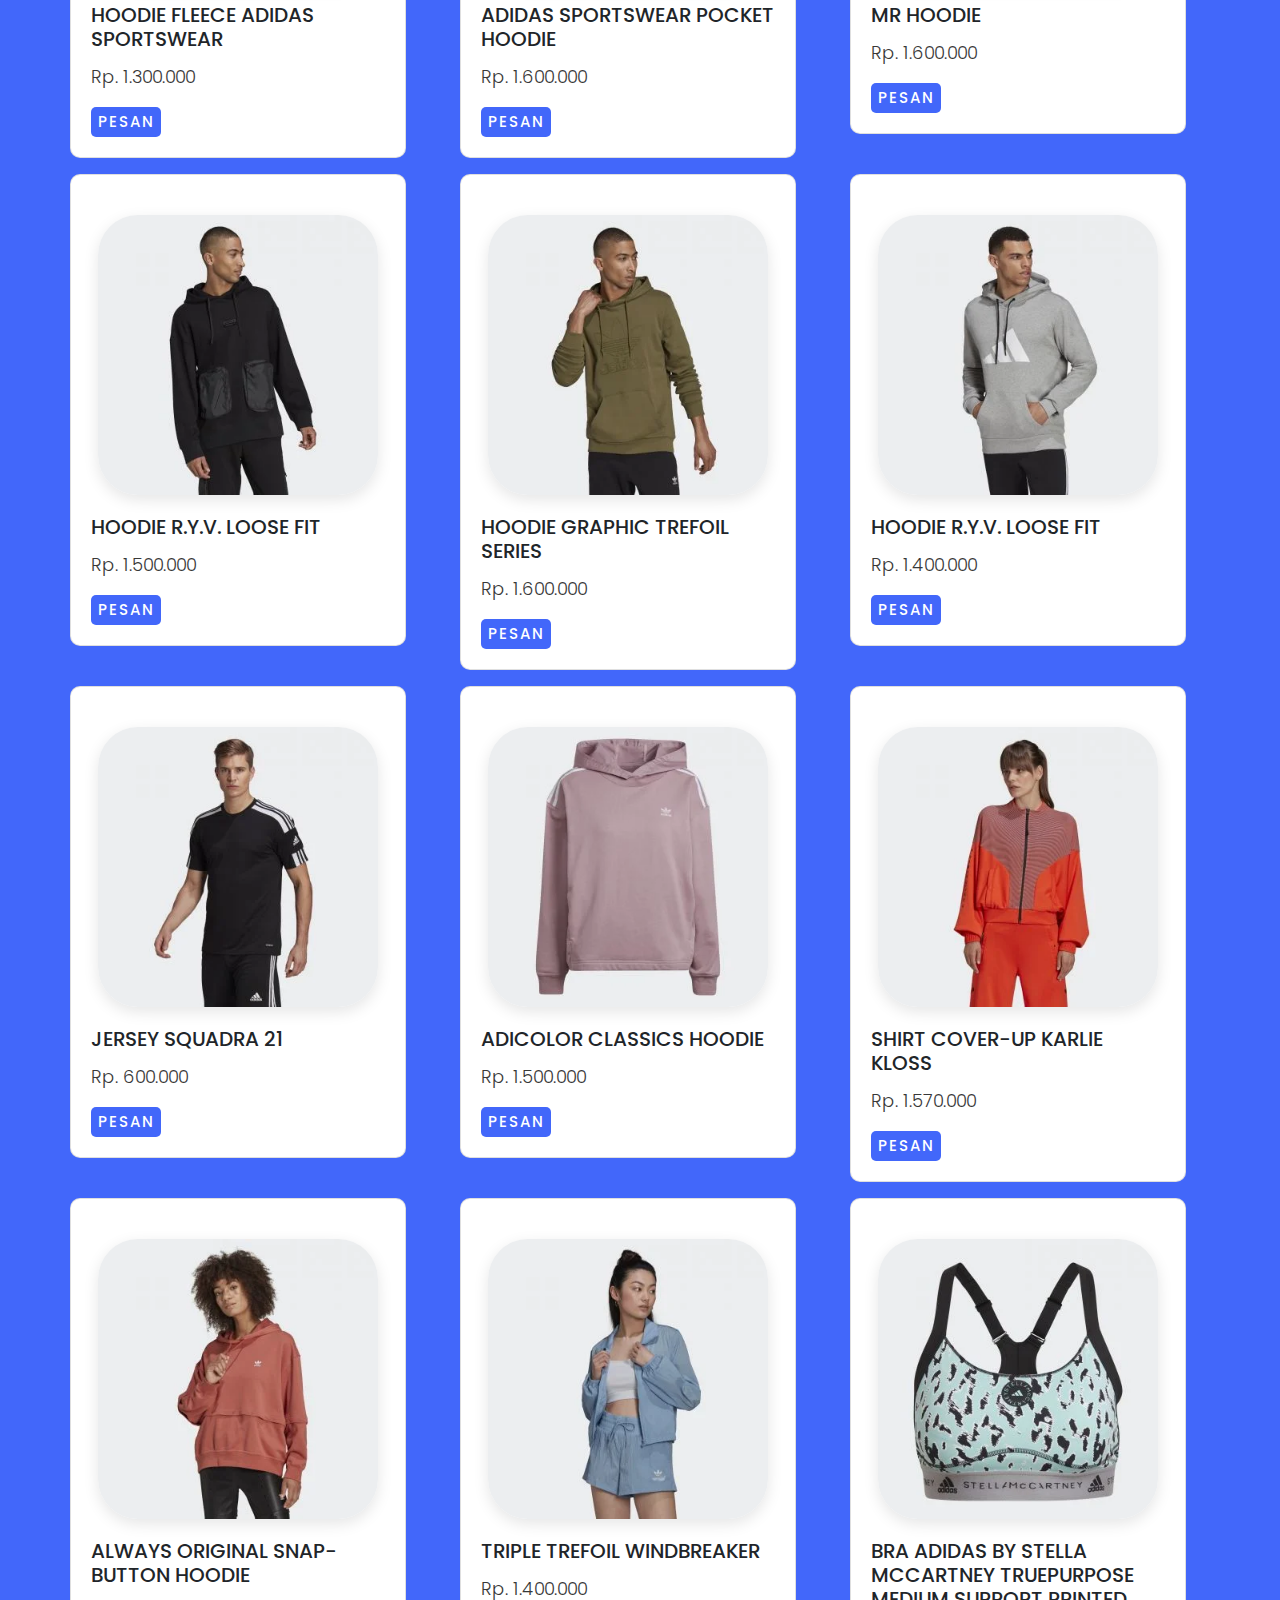
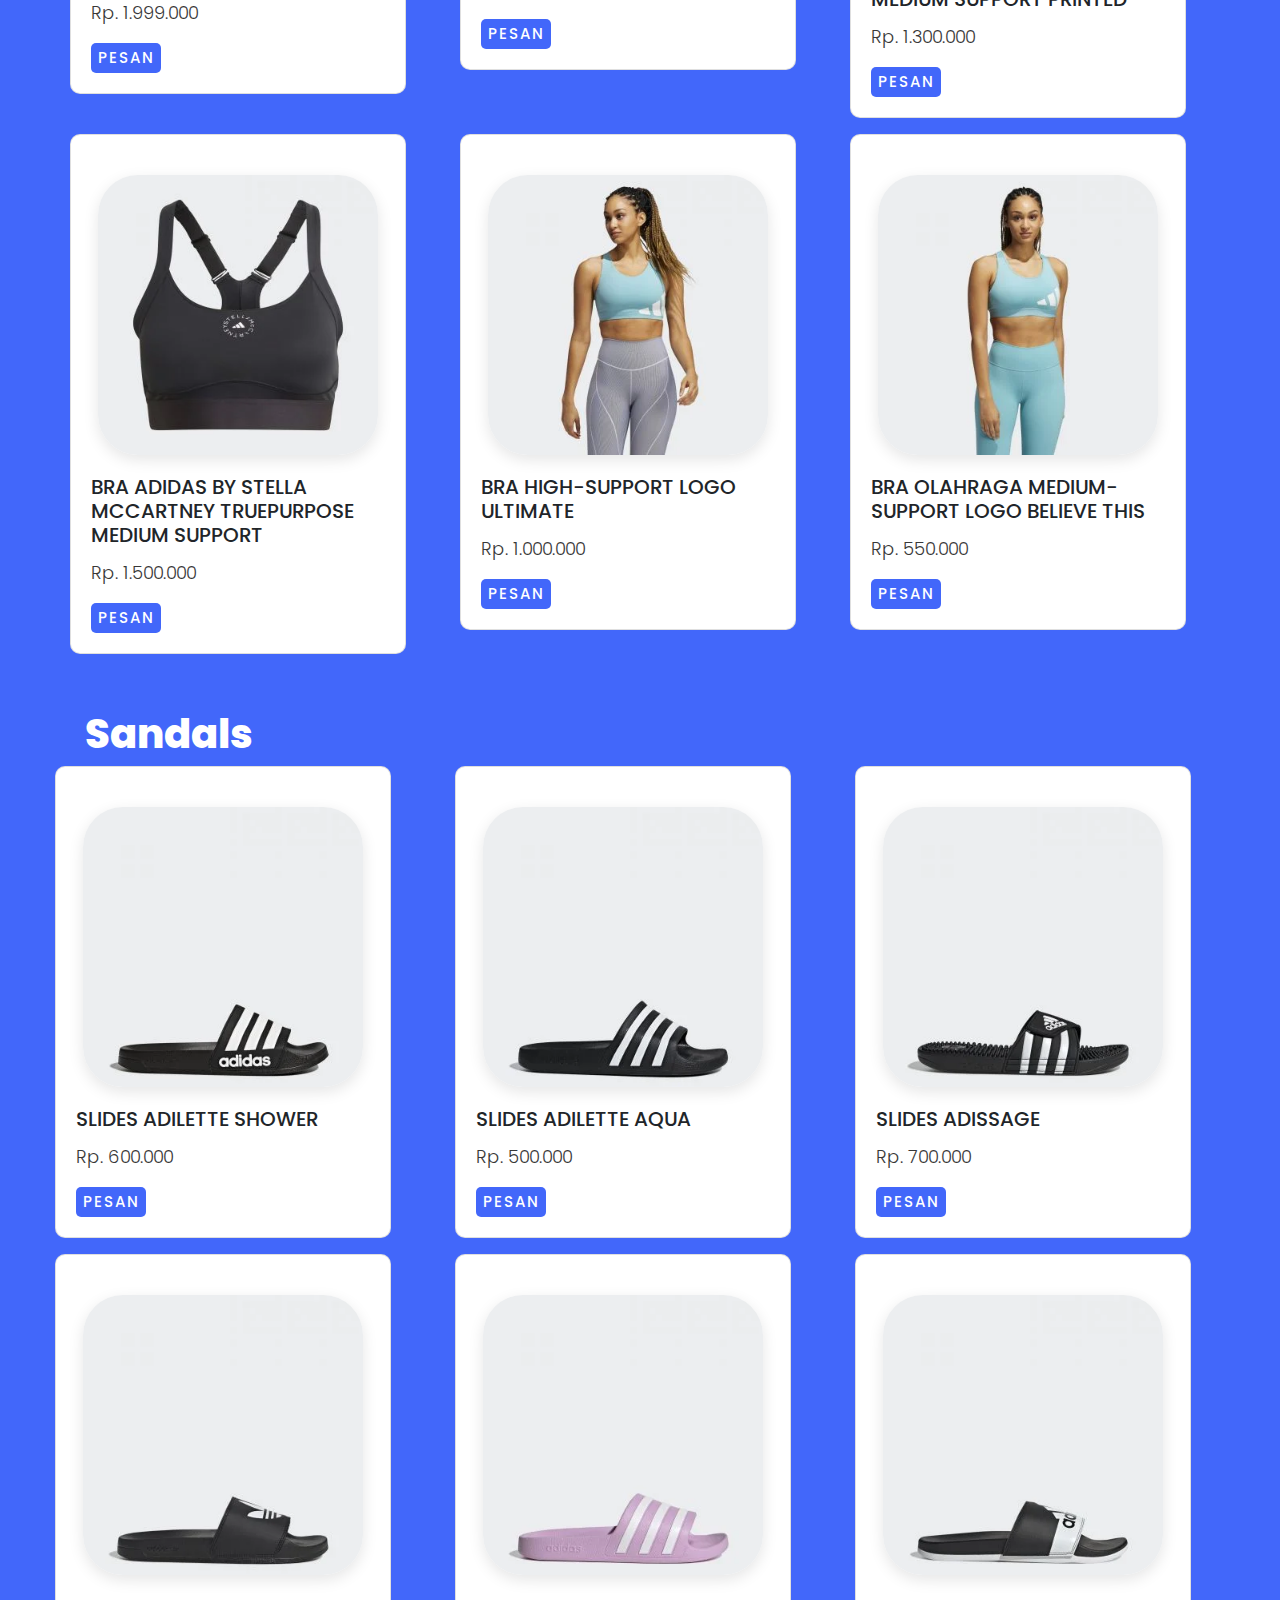
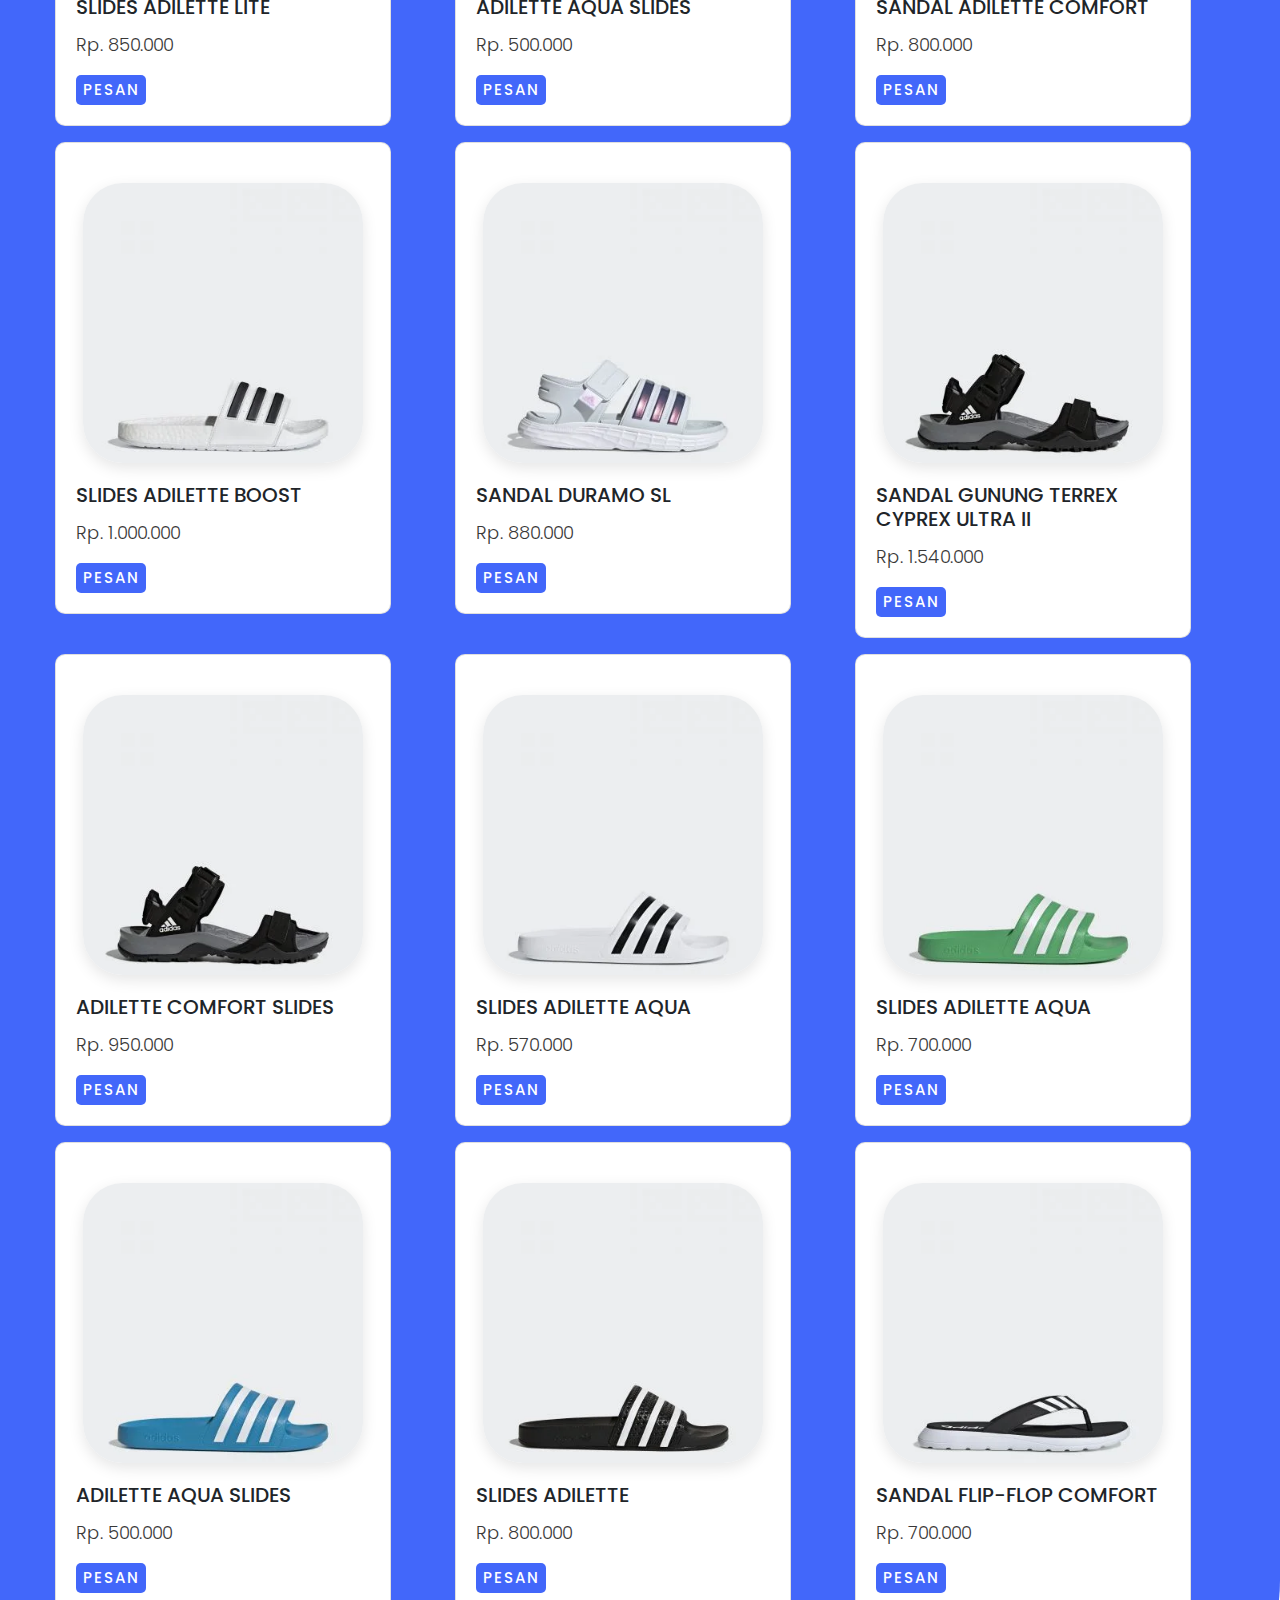
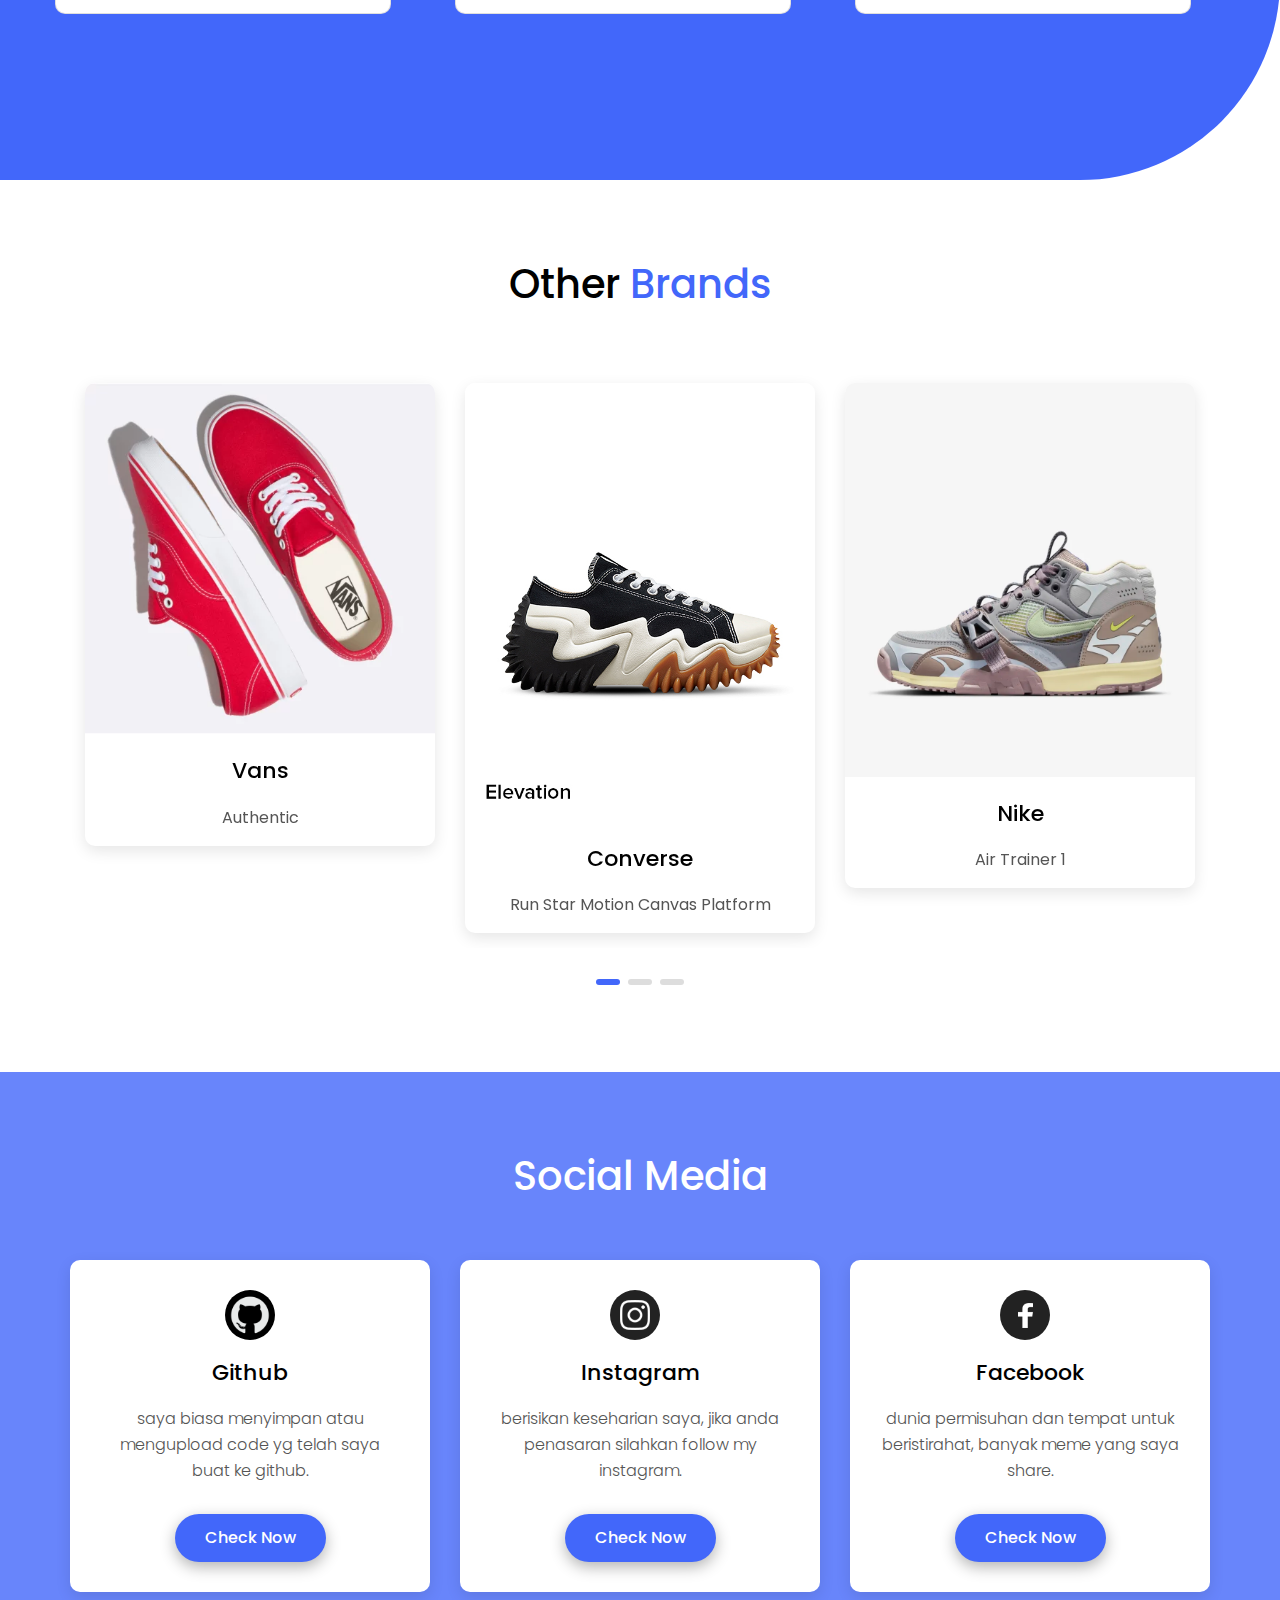
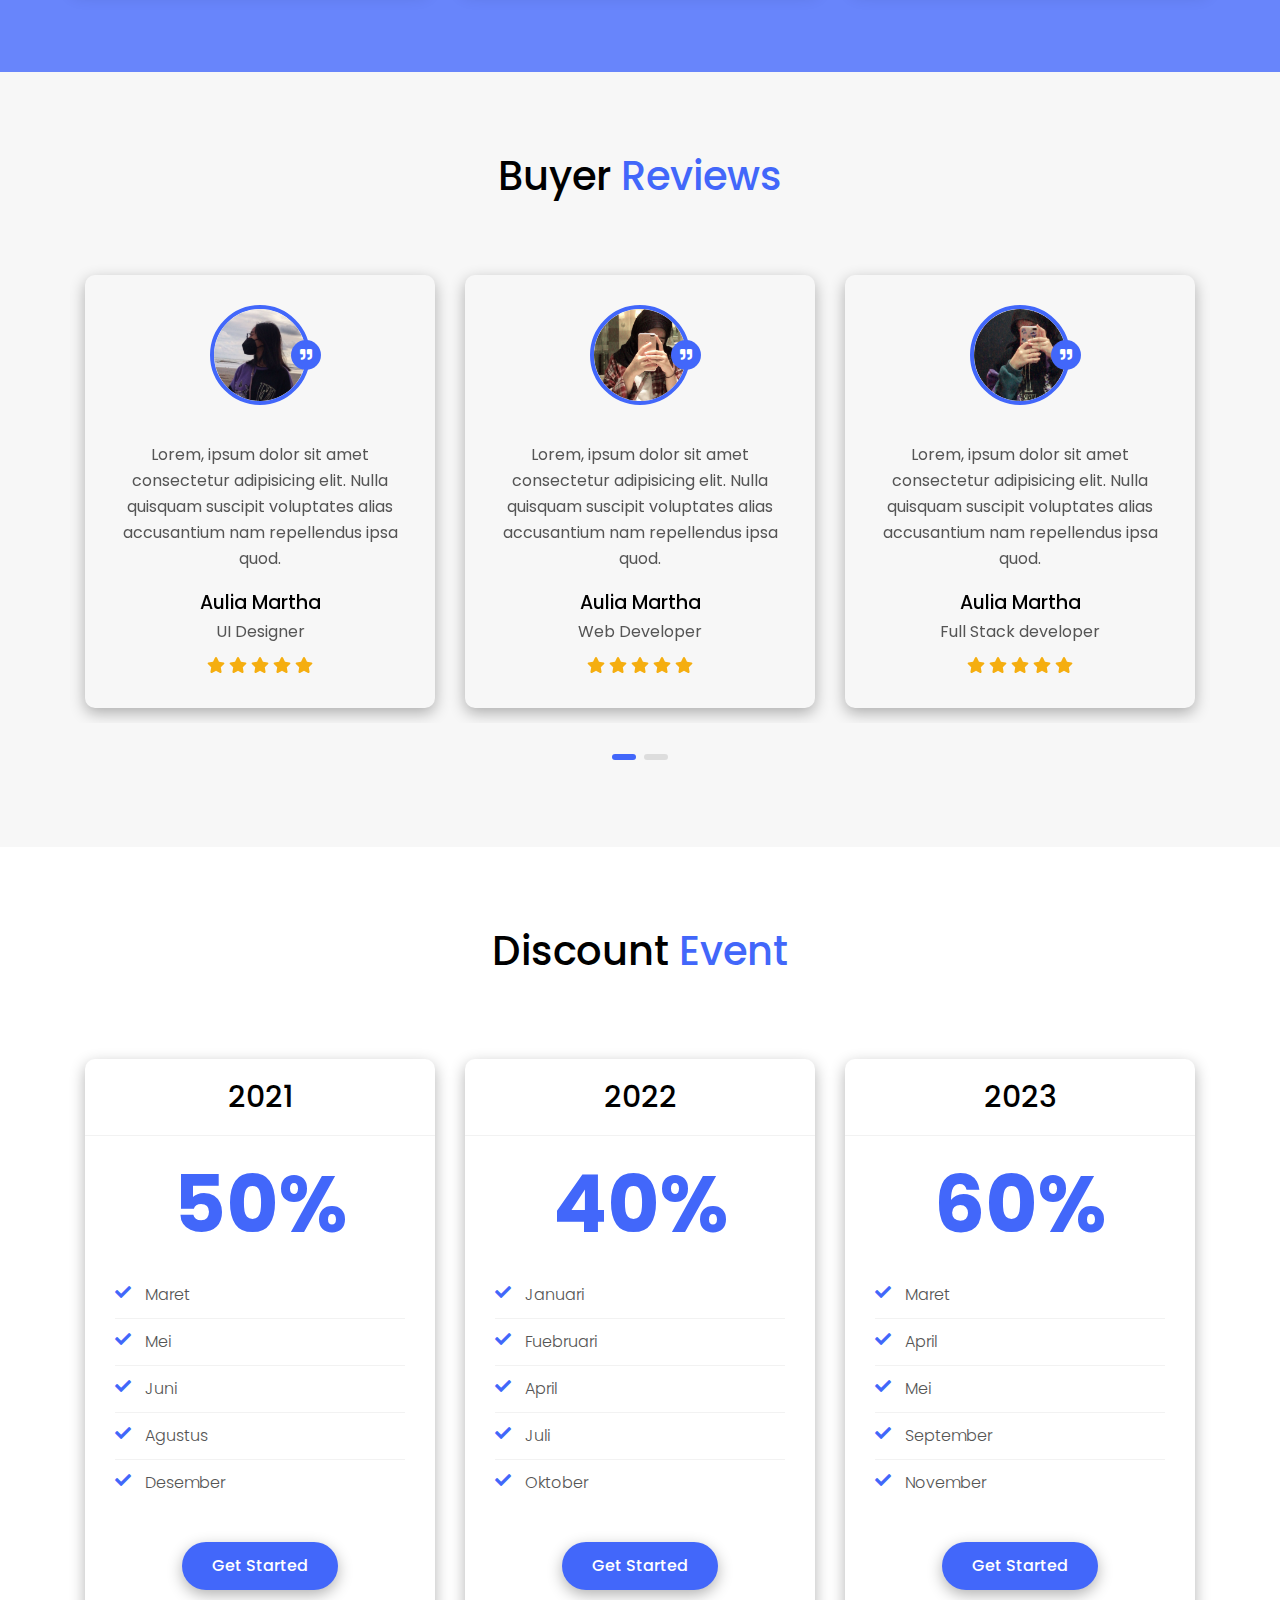
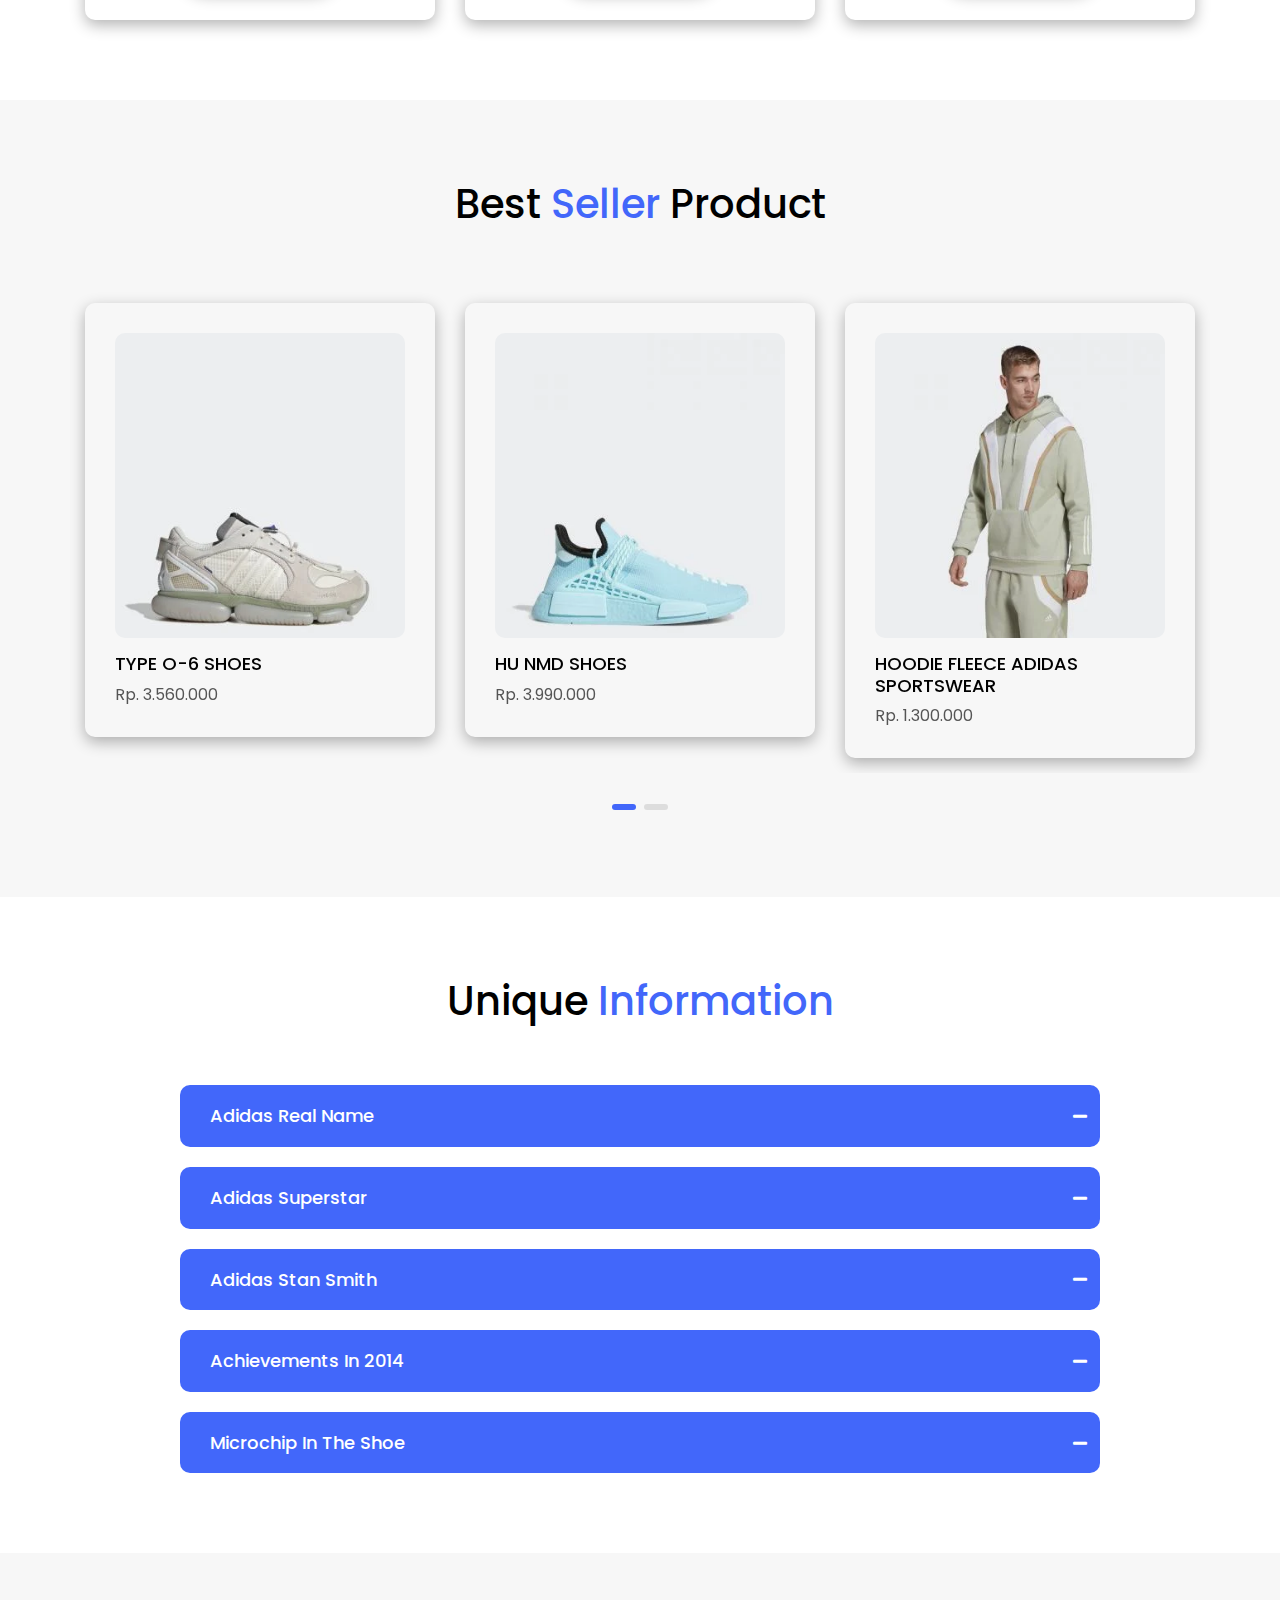
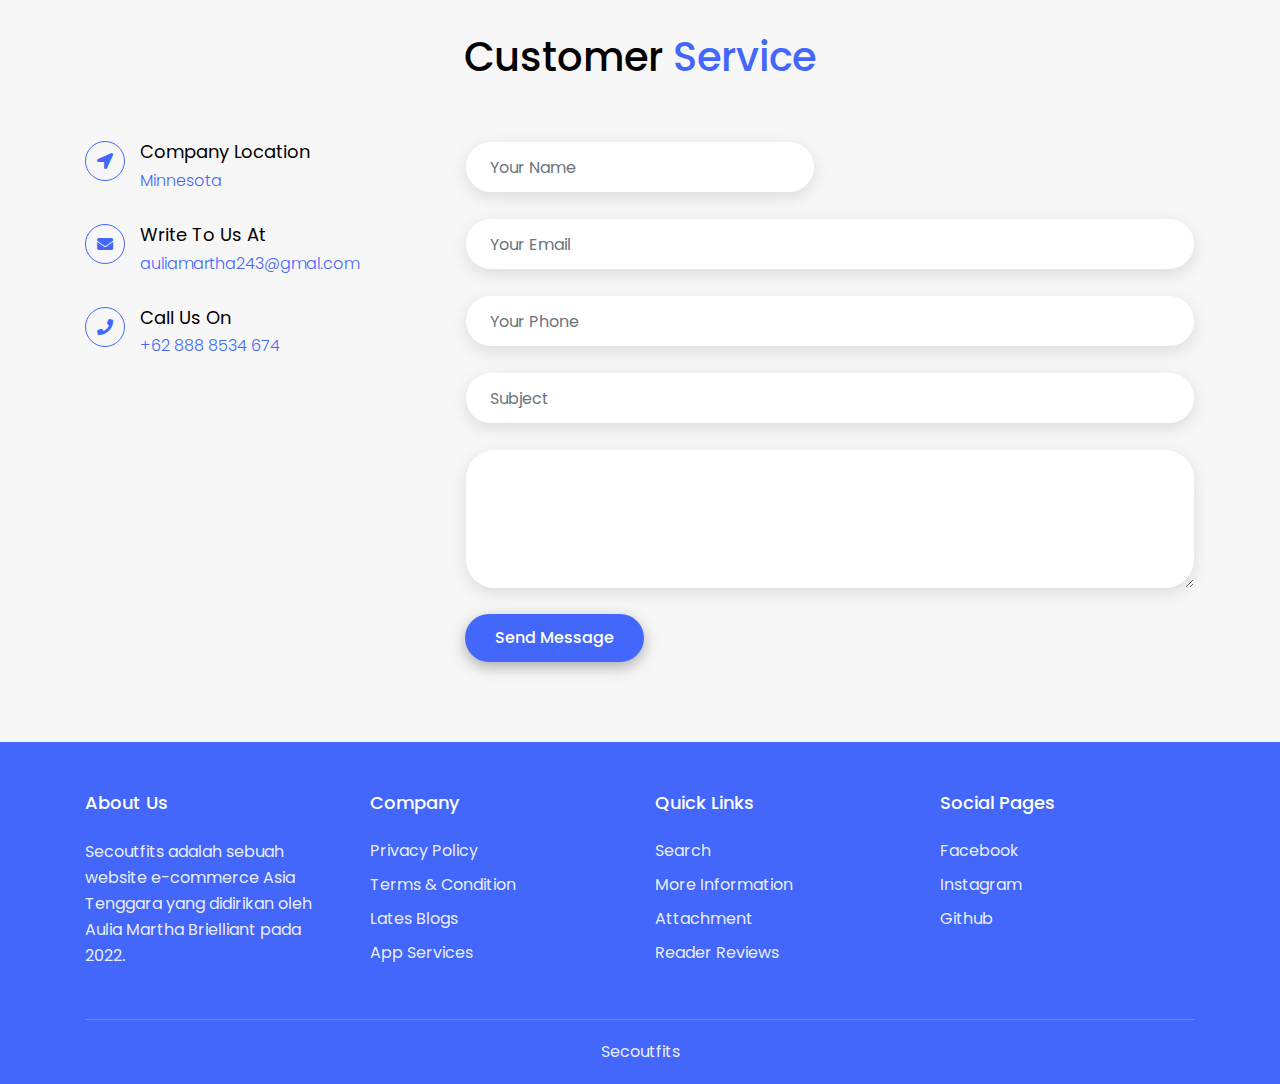
<file: addidas/addidas.html>
<!DOCTYPE html>
<html lang="zxx">
  <head>
    <title>Aulia - aku_kepo</title>
    <meta charset="utf-8" />
    <meta name="viewport" content="width=device-width, initial-scale=1" />
    <!-- owl carousel css -->
    <link rel="stylesheet" href="css/owl.carousel.min.css" />
    <!-- font awesome icons -->
    <link rel="stylesheet" href="css/font-awesome.css" />
    <!-- bootstrap css -->
    <link rel="stylesheet" href="css/bootstrap.min.css" />
    <!-- main css -->
    <link rel="stylesheet" href="css/style.css" />
    <style>
.play {
  position: relative;
  display: inline-flex;
  justify-content: center;
  align-items: center;
  color: #fff;
  background-color: #4267fa;
  width: 70px;
  height: 30px;
  border-radius: 5px;
  text-transform: uppercase;
  font-weight: 500;
  text-decoration: none;
  letter-spacing: 2px;
  font-size: 15px;
}

.play:hover {
  color: #ccc;
  text-decoration: none;
}

.trailer {
  position: fixed;
  top: 50%;
  left: 50%;
  transform: translate(-50%, -50%);
  z-index: 10000;
  background: rgba(0, 0, 0, 0.95);
  width: 100%;
  height: 100%;
  display: flex;
  justify-content: center;
  align-items: center;
  visibility: hidden;
  opacity: 0;
}

.trailer.active {
  visibility: visible;
  opacity: 1;
}

.bayar {
  font-weight: 500;
  color: #fff;
  width: 600px;
  height: 600px;
  background-color: #4267fa;
  border-radius: 10px;
}

.bayar h2 {
  text-align: center;
  margin-top: 20px;
  margin-bottom: 20px;
}

.trailer .bayar {
  max-width: 900px;
  outline: none;
}

.trailer .close {
  position: absolute;
  top: 30px;
  right: 30px;
  cursor: pointer;
  filter: invert(1);
  max-width: 32px;
}
    </style>
  </head>
  <body>

    <!-- Navbar Start -->
    <nav class="navbar navbar-expand-lg fixed-top">
      <div class="container">
        <!-- Brand -->
        <a class="navbar-brand" href="addidas.html">Secoutfits</a>

        <!-- Toggler/collapsibe Button -->
        <button class="navbar-toggler" type="button" data-toggle="collapse" data-target="#collapsibleNavbar">
          <i class="fas fa-bars"></i>
        </button>

        <!-- Navbar links -->
        <div class="collapse navbar-collapse" id="collapsibleNavbar">
          <ul class="navbar-nav ml-auto">
            <li class="nav-item">
              <a data-scroll-nav="0" href="#">
                <div class="search">
                  <div class="icon">
                   <i class="fa fa-search" aria-hidden="true" style="width: 15px; height: 15px; margin-bottom: 10px; margin-right: 10px;"></i>
                  </div>
                  <div class="input" style="margin-left: 35px; margin-top: 4px;">
                    <input type="text" placeholder="Search" id="mysearch">
                  </div>
                  <span class="clear" onclick="document.getElementById('mysearch').value = ''"></span>
                </div>
              </a>
              <script>
                const icon = document.querySelector('.icon');
                const search= document.querySelector('.search');
                icon.onclick = function(){
                  search.classList.toggle('active')
                }
              </script>
                  
            </li>
            <li class="nav-item">
              <a class="nav-link" data-scroll-nav="1" href="#">Shoes</a>
            </li>
            <li class="nav-item">
              <a class="nav-link" data-scroll-nav="2" href="#">Clothing</a>
            </li>
            <li class="nav-item">
              <a class="nav-link" data-scroll-nav="3" href="#">Sandals</a>
            </li>
            <li class="nav-item">
              <a class="nav-link" data-scroll-nav="4" href="#">Other Brand
              </a>
            </li>
          </ul>
        </div>
      </div>
    </nav>
    <!-- Navbar End -->

<!-- Home Section Start -->
<section>
  <div class="home d-flex align-items-center" id="home" data-scroll-index="0" >
        <div class="effect-wrap">
          <i class="fas fa-plus effect effect-1"></i>
          <i class="fas fa-plus effect effect-2"></i>
          <i class="fas fa-circle-notch effect effect-3"></i>
        </div>
    <div class="container" data-scroll-index="1">
      <div class="home-text">
        <h1>Shoes</h1>
       <div class="home-img">
          <div class="row">
                      <div class="col mb-3">
                        <div class="card" style="width: 21rem; border-radius: 10px;">
                             <img src="img/shoes/1.webp" style="width: 280px; height: 280px; margin-top: 40px; margin-left: 27px;" class="card-img-top">
                            <div class="card-body">
                             <h5 class="card-title">4D FUSIO SHOES</h5>
                             <p class="card-text" style="color: #383838;">Rp. 3.800.000</p>
                             <a href="#" class="play" onclick="toggle();">Pesan</a>
                            </div>
                        </div>
                      </div>
                      <div class="col mb-3">
                        <div class="card" style="width: 21rem; border-radius: 10px;">
                             <img src="img/shoes/2.webp" style="width: 280px; height: 280px; margin-top: 40px; margin-left: 27px;" class="card-img-top">
                            <div class="card-body">
                             <h5 class="card-title">SEPATU ZX 2K BOOST 2.0</h5>
                             <p class="card-text" style="color: #383838;">Rp. 2.600.000</p>
                             <a href="#" class="play" onclick="toggle();">Pesan</a>
                            </div>
                          </div>
                      </div>
                      <div class="col mb-3">
                        <div class="card" style="width: 21rem; border-radius: 10px;">
                             <img src="img/shoes/3.webp" style="width: 280px; height: 280px; margin-top: 40px; margin-left: 27px;" class="card-img-top">
                            <div class="card-body">
                             <h5 class="card-title">ZX 2K BOOST SHOES</h5>
                             <p class="card-text" style="color: #383838;">Rp. 2.600.000</p>
                             <a href="#" class="play" onclick="toggle();">Pesan</a>
                            </div>
                          </div>
                      </div>
                      <div class="col mb-3">
                        <div class="card" style="width: 21rem; border-radius: 10px;">
                             <img src="img/shoes/4.webp" style="width: 280px; height: 280px; margin-top: 40px; margin-left: 27px;" class="card-img-top">
                            <div class="card-body">
                             <h5 class="card-title">HU NMD SHOES</h5>
                             <p class="card-text" style="color: #383838;">Rp. 3.990.000</p>
                             <a href="#" class="play" onclick="toggle();">Pesan</a>
                            </div>
                          </div>
                      </div>
                      <div class="col mb-3">
                        <div class="card" style="width: 21rem; border-radius: 10px;">
                             <img src="img/shoes/5.webp" style="width: 280px; height: 280px; margin-top: 40px; margin-left: 27px;" class="card-img-top">
                            <div class="card-body">
                             <h5 class="card-title">ULTRABOOST 22 SHOES</h5>
                             <p class="card-text" style="color: #383838;">Rp. 3.600.000</p>
                             <a href="#" class="play" onclick="toggle();">Pesan</a>
                            </div>
                          </div>
                      </div>
                      <div class="col mb-3">
                        <div class="card" style="width: 21rem; border-radius: 10px;">
                             <img src="img/shoes/6.webp" style="width: 280px; height: 280px; margin-top: 40px; margin-left: 27px;" class="card-img-top">
                            <div class="card-body">
                             <h5 class="card-title">SEPATU ULTRABOOST 22 COLD.RDY</h5>
                             <p class="card-text" style="color: #383838;">Rp. 3.700.000</p>
                             <a href="#" class="play" onclick="toggle();">Pesan</a>
                            </div>
                          </div>
                      </div>
                      <div class="col mb-3">
                        <div class="card" style="width: 21rem; border-radius: 10px;">
                             <img src="img/shoes/7.webp" style="width: 280px; height: 280px; margin-top: 40px; margin-left: 27px;" class="card-img-top">
                            <div class="card-body">
                             <h5 class="card-title">TERREX SOULSTRIDE TRAIL RUNNING SHOES</h5>
                             <p class="card-text" style="color: #383838;">Rp. 1.980.000</p>
                             <a href="#" class="play" onclick="toggle();">Pesan</a>
                            </div>
                        </div>
                      </div>
                      <div class="col mb-3">
                        <div class="card" style="width: 21rem; border-radius: 10px;">
                             <img src="img/shoes/8.webp" style="width: 280px; height: 280px; margin-top: 40px; margin-left: 27px;" class="card-img-top">
                            <div class="card-body">
                             <h5 class="card-title">ADIDAS BY STELLA MCCARTNEY SOLARGLIDE SHOES</h5>
                             <p class="card-text" style="color: #383838;">Rp. 3.750.000</p>
                             <a href="#" class="play" onclick="toggle();">Pesan</a>
                            </div>
                        </div>
                      </div>
                      <div class="col mb-3">
                        <div class="card" style="width: 21rem; border-radius: 10px;">
                             <img src="img/shoes/9.webp" style="width: 280px; height: 280px; margin-top: 40px; margin-left: 27px;" class="card-img-top">
                            <div class="card-body">
                             <h5 class="card-title">ULTRABOOST 22 X MARIMEKKO SHOES</h5>
                             <p class="card-text" style="color: #383838;">Rp. 3.900.000</p>
                             <a href="#" class="play" onclick="toggle();">Pesan</a>
                            </div>
                        </div>
                      </div>
                      <div class="col mb-3">
                        <div class="card" style="width: 21rem; border-radius: 10px;">
                             <img src="img/shoes/10.webp" style="width: 280px; height: 280px; margin-top: 40px; margin-left: 27px;" class="card-img-top">
                            <div class="card-body">
                             <h5 class="card-title">ADIDAS BY STELLA MCCARTNEY SOLARGLIDE SHOES</h5>
                             <p class="card-text" style="color: #383838;">Rp. 3.870.000</p>
                             <a href="#" class="play" onclick="toggle();">Pesan</a>
                            </div>
                        </div>
                      </div>
                      <div class="col mb-3">
                        <div class="card" style="width: 21rem; border-radius: 10px;">
                             <img src="img/shoes/11.webp" style="width: 280px; height: 280px; margin-top: 40px; margin-left: 27px;" class="card-img-top">
                            <div class="card-body">
                             <h5 class="card-title">SEPATU SN1997</h5>
                             <p class="card-text" style="color: #383838;">Rp. 2.600.000</p>
                             <a href="#" class="play" onclick="toggle();">Pesan</a>
                            </div>
                        </div>
                      </div>
                      <div class="col mb-3">
                        <div class="card" style="width: 21rem; border-radius: 10px;">
                             <img src="img/shoes/12.webp" style="width: 280px; height: 280px; margin-top: 40px; margin-left: 27px;" class="card-img-top">
                            <div class="card-body">
                             <h5 class="card-title">TYPE O-6 SHOES</h5>
                             <p class="card-text" style="color: #383838;">Rp. 3.560.000</p>
                             <a href="#" class="play" onclick="toggle();">Pesan</a>
                            </div>
                        </div>
                      </div>
                      <div class="col mb-3">
                        <div class="card" style="width: 21rem; border-radius: 10px;">
                             <img src="img/shoes/13.webp" style="width: 280px; height: 280px; margin-top: 40px; margin-left: 27px;" class="card-img-top">
                            <div class="card-body">
                             <h5 class="card-title">SEPATU NMD_R1</h5>
                             <p class="card-text" style="color: #383838;">Rp. 1.940.000</p>
                             <a href="#" class="play" onclick="toggle();">Pesan</a>
                            </div>
                        </div>
                      </div>
                      <div class="col mb-3">
                        <div class="card" style="width: 21rem; border-radius: 10px;">
                             <img src="img/shoes/14.webp" style="width: 280px; height: 280px; margin-top: 40px; margin-left: 27px;" class="card-img-top">
                            <div class="card-body">
                             <h5 class="card-title">NITE JOGGER SHOES</h5>
                             <p class="card-text" style="color: #383838;">Rp. 2.700.000</p>
                             <a href="#" class="play" onclick="toggle();">Pesan</a>
                            </div>
                        </div>
                      </div>
                      <div class="col mb-3">
                        <div class="card" style="width: 21rem; border-radius: 10px;">
                             <img src="img/shoes/15.webp" style="width: 280px; height: 280px; margin-top: 40px; margin-left: 27px;" class="card-img-top">
                            <div class="card-body">
                             <h5 class="card-title">ZX 2K BOOST SHOES</h5>
                             <p class="card-text" style="color: #383838;">Rp. 2.650.000</p>
                             <a href="#" class="play" onclick="toggle();">Pesan</a>
                            </div>
                        </div>
                      </div>
                      
                    <h1 style="margin-top: 40px;" data-scroll-index="2">Clothing</h1>
                    <div class="row">
                      <div class="col mb-3">
                        <div class="card" style="width: 21rem; border-radius: 10px;">
                             <img src="img/clothing/1.webp" style="width: 280px; height: 280px; margin-top: 40px; margin-left: 27px;" class="card-img-top">
                            <div class="card-body">
                             <h5 class="card-title">HOODIE FLEECE ADIDAS SPORTSWEAR</h5>
                             <p class="card-text" style="color: #383838;">Rp. 1.300.000</p>
                             <a href="#" class="play" onclick="toggle();">Pesan</a>
                            </div>
                          </div>
                      </div>
                      <div class="col mb-3">
                        <div class="card" style="width: 21rem; border-radius: 10px;">
                             <img src="img/clothing/2.webp" style="width: 280px; height: 280px; margin-top: 40px; margin-left: 27px;" class="card-img-top">
                            <div class="card-body">
                             <h5 class="card-title">ADIDAS SPORTSWEAR POCKET HOODIE</h5>
                             <p class="card-text" style="color: #383838;">Rp. 1.600.000</p>
                             <a href="#" class="play" onclick="toggle();">Pesan</a>
                            </div>
                          </div>
                      </div>
                      <div class="col mb-3">
                        <div class="card" style="width: 21rem; border-radius: 10px;">
                             <img src="img/clothing/3.webp" style="width: 280px; height: 280px; margin-top: 40px; margin-left: 27px;" class="card-img-top">
                            <div class="card-body">
                             <h5 class="card-title">MR HOODIE</h5>
                             <p class="card-text" style="color: #383838;">Rp. 1.600.000</p>
                             <a href="#" class="play" onclick="toggle();">Pesan</a>
                            </div>
                          </div>
                      </div>
                      <div class="col mb-3">
                        <div class="card" style="width: 21rem; border-radius: 10px;">
                             <img src="img/clothing/4.webp" style="width: 280px; height: 280px; margin-top: 40px; margin-left: 27px;" class="card-img-top">
                            <div class="card-body">
                             <h5 class="card-title">HOODIE R.Y.V. LOOSE FIT</h5>
                             <p class="card-text" style="color: #383838;">Rp. 1.500.000</p>
                             <a href="#" class="play" onclick="toggle();">Pesan</a>
                            </div>
                          </div>
                      </div>
                      <div class="col mb-3">
                        <div class="card" style="width: 21rem; border-radius: 10px;">
                             <img src="img/clothing/5.webp" style="width: 280px; height: 280px; margin-top: 40px; margin-left: 27px;" class="card-img-top">
                            <div class="card-body">
                             <h5 class="card-title">HOODIE GRAPHIC TREFOIL SERIES</h5>
                             <p class="card-text" style="color: #383838;">Rp. 1.600.000</p>
                             <a href="#" class="play" onclick="toggle();">Pesan</a>
                            </div>
                          </div>
                      </div>
                      <div class="col mb-3">
                        <div class="card" style="width: 21rem; border-radius: 10px;">
                             <img src="img/clothing/6.webp" style="width: 280px; height: 280px; margin-top: 40px; margin-left: 27px;" class="card-img-top">
                            <div class="card-body">
                             <h5 class="card-title">HOODIE R.Y.V. LOOSE FIT</h5>
                             <p class="card-text" style="color: #383838;">Rp. 1.400.000</p>
                             <a href="#" class="play" onclick="toggle();">Pesan</a>
                            </div>
                          </div>
                      </div>
                      <div class="col mb-3">
                        <div class="card" style="width: 21rem; border-radius: 10px;">
                             <img src="img/clothing/7.webp" style="width: 280px; height: 280px; margin-top: 40px; margin-left: 27px;" class="card-img-top">
                            <div class="card-body">
                             <h5 class="card-title">JERSEY SQUADRA 21</h5>
                             <p class="card-text" style="color: #383838;">Rp. 600.000</p>
                             <a href="#" class="play" onclick="toggle();">Pesan</a>
                            </div>
                        </div>
                      </div>
                      <div class="col mb-3">
                        <div class="card" style="width: 21rem; border-radius: 10px;">
                             <img src="img/clothing/8.webp" style="width: 280px; height: 280px; margin-top: 40px; margin-left: 27px;" class="card-img-top">
                            <div class="card-body">
                             <h5 class="card-title">ADICOLOR CLASSICS HOODIE</h5>
                             <p class="card-text" style="color: #383838;">Rp. 1.500.000</p>
                             <a href="#" class="play" onclick="toggle();">Pesan</a>
                            </div>
                        </div>
                      </div>
                      <div class="col mb-3">
                        <div class="card" style="width: 21rem; border-radius: 10px;">
                             <img src="img/clothing/9.webp" style="width: 280px; height: 280px; margin-top: 40px; margin-left: 27px;" class="card-img-top">
                            <div class="card-body">
                             <h5 class="card-title">SHIRT COVER-UP KARLIE KLOSS</h5>
                             <p class="card-text" style="color: #383838;">Rp. 1.570.000</p>
                             <a href="#" class="play" onclick="toggle();">Pesan</a>
                            </div>
                        </div>
                      </div>
                      <div class="col mb-3">
                        <div class="card" style="width: 21rem; border-radius: 10px;">
                             <img src="img/clothing/10.webp" style="width: 280px; height: 280px; margin-top: 40px; margin-left: 27px;" class="card-img-top">
                            <div class="card-body">
                             <h5 class="card-title">ALWAYS ORIGINAL SNAP-BUTTON HOODIE</h5>
                             <p class="card-text" style="color: #383838;">Rp. 1.999.000</p>
                             <a href="#" class="play" onclick="toggle();">Pesan</a>
                            </div>
                        </div>
                      </div>
                      <div class="col mb-3">
                        <div class="card" style="width: 21rem; border-radius: 10px;">
                             <img src="img/clothing/11.webp" style="width: 280px; height: 280px; margin-top: 40px; margin-left: 27px;" class="card-img-top">
                            <div class="card-body">
                             <h5 class="card-title">TRIPLE TREFOIL WINDBREAKER</h5>
                             <p class="card-text" style="color: #383838;">Rp. 1.400.000</p>
                             <a href="#" class="play" onclick="toggle();">Pesan</a>
                            </div>
                        </div>
                      </div>
                      <div class="col mb-3">
                        <div class="card" style="width: 21rem; border-radius: 10px;">
                             <img src="img/clothing/12.webp" style="width: 280px; height: 280px; margin-top: 40px; margin-left: 27px;" class="card-img-top">
                            <div class="card-body">
                             <h5 class="card-title">BRA ADIDAS BY STELLA MCCARTNEY TRUEPURPOSE MEDIUM SUPPORT PRINTED</h5>
                             <p class="card-text" style="color: #383838;">Rp. 1.300.000</p>
                             <a href="#" class="play" onclick="toggle();">Pesan</a>
                            </div>
                        </div>
                      </div>
                      <div class="col mb-3">
                        <div class="card" style="width: 21rem; border-radius: 10px;">
                             <img src="img/clothing/13.webp" style="width: 280px; height: 280px; margin-top: 40px; margin-left: 27px;" class="card-img-top">
                            <div class="card-body">
                             <h5 class="card-title">BRA ADIDAS BY STELLA MCCARTNEY TRUEPURPOSE MEDIUM SUPPORT</h5>
                             <p class="card-text" style="color: #383838;">Rp. 1.500.000</p>
                             <a href="#" class="play" onclick="toggle();">Pesan</a>
                            </div>
                        </div>
                      </div>
                      <div class="col mb-3">
                        <div class="card" style="width: 21rem; border-radius: 10px;">
                             <img src="img/clothing/14.webp" style="width: 280px; height: 280px; margin-top: 40px; margin-left: 27px;" class="card-img-top">
                            <div class="card-body">
                             <h5 class="card-title">BRA HIGH-SUPPORT LOGO ULTIMATE</h5>
                             <p class="card-text" style="color: #383838;">Rp. 1.000.000</p>
                             <a href="#" class="play" onclick="toggle();">Pesan</a>
                            </div>
                        </div>
                      </div>
                      <div class="col mb-3">
                        <div class="card" style="width: 21rem; border-radius: 10px;">
                             <img src="img/clothing/15.webp" style="width: 280px; height: 280px; margin-top: 40px; margin-left: 27px;" class="card-img-top">
                            <div class="card-body">
                             <h5 class="card-title">BRA OLAHRAGA MEDIUM-SUPPORT LOGO BELIEVE THIS</h5>
                             <p class="card-text" style="color: #383838;">Rp. 550.000</p>
                             <a href="#" class="play" onclick="toggle();">Pesan</a>
                            </div>
                        </div>
                      </div>

                    <h1 style="margin-top: 40px;" data-scroll-index="3">Sandals</h1>
                    <div class="row">
                      <div class="col mb-3">
                        <div class="card" style="width: 21rem; border-radius: 10px;">
                             <img src="img/clothing/16.webp" style="width: 280px; height: 280px; margin-top: 40px; margin-left: 27px;" class="card-img-top">
                            <div class="card-body">
                             <h5 class="card-title">SLIDES ADILETTE SHOWER</h5>
                             <p class="card-text" style="color: #383838;">Rp. 600.000</p>
                             <a href="#" class="play" onclick="toggle();">Pesan</a>
                            </div>
                          </div>
                      </div>
                      <div class="col mb-3">
                        <div class="card" style="width: 21rem; border-radius: 10px;">
                             <img src="img/clothing/17.webp" style="width: 280px; height: 280px; margin-top: 40px; margin-left: 27px;" class="card-img-top">
                            <div class="card-body">
                             <h5 class="card-title">SLIDES ADILETTE AQUA</h5>
                             <p class="card-text" style="color: #383838;">Rp. 500.000</p>
                             <a href="#" class="play" onclick="toggle();">Pesan</a>
                            </div>
                          </div>
                      </div>
                      <div class="col mb-3">
                        <div class="card" style="width: 21rem; border-radius: 10px;">
                             <img src="img/clothing/18.webp" style="width: 280px; height: 280px; margin-top: 40px; margin-left: 27px;" class="card-img-top">
                            <div class="card-body">
                             <h5 class="card-title">SLIDES ADISSAGE</h5>
                             <p class="card-text" style="color: #383838;">Rp. 700.000</p>
                             <a href="#" class="play" onclick="toggle();">Pesan</a>
                            </div>
                          </div>
                      </div>
                      <div class="col mb-3">
                        <div class="card" style="width: 21rem; border-radius: 10px;">
                             <img src="img/clothing/19.webp" style="width: 280px; height: 280px; margin-top: 40px; margin-left: 27px;" class="card-img-top">
                            <div class="card-body">
                             <h5 class="card-title">SLIDES ADILETTE LITE</h5>
                             <p class="card-text" style="color: #383838;">Rp. 850.000</p>
                             <a href="#" class="play" onclick="toggle();">Pesan</a>
                            </div>
                          </div>
                      </div>
                      <div class="col mb-3">
                        <div class="card" style="width: 21rem; border-radius: 10px;">
                             <img src="img/clothing/20.webp" style="width: 280px; height: 280px; margin-top: 40px; margin-left: 27px;" class="card-img-top">
                            <div class="card-body">
                             <h5 class="card-title">ADILETTE AQUA SLIDES</h5>
                             <p class="card-text" style="color: #383838;">Rp. 500.000</p>
                             <a href="#" class="play" onclick="toggle();">Pesan</a>
                            </div>
                          </div>
                      </div>
                      <div class="col mb-3">
                        <div class="card" style="width: 21rem; border-radius: 10px;">
                             <img src="img/clothing/21.webp" style="width: 280px; height: 280px; margin-top: 40px; margin-left: 27px;" class="card-img-top">
                            <div class="card-body">
                             <h5 class="card-title">SANDAL ADILETTE COMFORT</h5>
                             <p class="card-text" style="color: #383838;">Rp. 800.000</p>
                             <a href="#" class="play" onclick="toggle();">Pesan</a>
                            </div>
                          </div>
                      </div>
                      <div class="col mb-3">
                        <div class="card" style="width: 21rem; border-radius: 10px;">
                             <img src="img/clothing/22.webp" style="width: 280px; height: 280px; margin-top: 40px; margin-left: 27px;" class="card-img-top">
                            <div class="card-body">
                             <h5 class="card-title">SLIDES ADILETTE BOOST</h5>
                             <p class="card-text" style="color: #383838;">Rp. 1.000.000</p>
                             <a href="#" class="play" onclick="toggle();">Pesan</a>
                            </div>
                        </div>
                      </div>
                      <div class="col mb-3">
                        <div class="card" style="width: 21rem; border-radius: 10px;">
                             <img src="img/clothing/23.webp" style="width: 280px; height: 280px; margin-top: 40px; margin-left: 27px;" class="card-img-top">
                            <div class="card-body">
                             <h5 class="card-title">SANDAL DURAMO SL</h5>
                             <p class="card-text" style="color: #383838;">Rp. 880.000</p>
                             <a href="#" class="play" onclick="toggle();">Pesan</a>
                            </div>
                        </div>
                      </div>
                      <div class="col mb-3">
                        <div class="card" style="width: 21rem; border-radius: 10px;">
                             <img src="img/clothing/24.webp" style="width: 280px; height: 280px; margin-top: 40px; margin-left: 27px;" class="card-img-top">
                            <div class="card-body">
                             <h5 class="card-title">SANDAL GUNUNG TERREX CYPREX ULTRA II</h5>
                             <p class="card-text" style="color: #383838;">Rp. 1.540.000</p>
                             <a href="#" class="play" onclick="toggle();">Pesan</a>
                            </div>
                        </div>
                      </div>
                      <div class="col mb-3">
                        <div class="card" style="width: 21rem; border-radius: 10px;">
                             <img src="img/clothing/25.webp" style="width: 280px; height: 280px; margin-top: 40px; margin-left: 27px;" class="card-img-top">
                            <div class="card-body">
                             <h5 class="card-title">ADILETTE COMFORT SLIDES</h5>
                             <p class="card-text" style="color: #383838;">Rp. 950.000</p>
                             <a href="#" class="play" onclick="toggle();">Pesan</a>
                            </div>
                        </div>
                      </div>
                      <div class="col mb-3">
                        <div class="card" style="width: 21rem; border-radius: 10px;">
                             <img src="img/clothing/26.webp" style="width: 280px; height: 280px; margin-top: 40px; margin-left: 27px;" class="card-img-top">
                            <div class="card-body">
                             <h5 class="card-title">SLIDES ADILETTE AQUA</h5>
                             <p class="card-text" style="color: #383838;">Rp. 570.000</p>
                             <a href="#" class="play" onclick="toggle();">Pesan</a>
                            </div>
                        </div>
                      </div>
                      <div class="col mb-3">
                        <div class="card" style="width: 21rem; border-radius: 10px;">
                             <img src="img/clothing/27.webp" style="width: 280px; height: 280px; margin-top: 40px; margin-left: 27px;" class="card-img-top">
                            <div class="card-body">
                             <h5 class="card-title">SLIDES ADILETTE AQUA</h5>
                             <p class="card-text" style="color: #383838;">Rp. 700.000</p>
                             <a href="#" class="play" onclick="toggle();">Pesan</a>
                            </div>
                        </div>
                      </div>
                      <div class="col mb-3">
                        <div class="card" style="width: 21rem; border-radius: 10px;">
                             <img src="img/clothing/28.webp" style="width: 280px; height: 280px; margin-top: 40px; margin-left: 27px;" class="card-img-top">
                            <div class="card-body">
                             <h5 class="card-title">ADILETTE AQUA SLIDES</h5>
                             <p class="card-text" style="color: #383838;">Rp. 500.000</p>
                             <a href="#" class="play" onclick="toggle();">Pesan</a>
                            </div>
                        </div>
                      </div>
                      <div class="col mb-3">
                        <div class="card" style="width: 21rem; border-radius: 10px;">
                             <img src="img/clothing/29.webp" style="width: 280px; height: 280px; margin-top: 40px; margin-left: 27px;" class="card-img-top">
                            <div class="card-body">
                             <h5 class="card-title">SLIDES ADILETTE</h5>
                             <p class="card-text" style="color: #383838;">Rp. 800.000</p>
                             <a href="#" class="play" onclick="toggle();">Pesan</a>
                            </div>
                        </div>
                      </div>
                      <div class="col mb-3">
                        <div class="card" style="width: 21rem; border-radius: 10px;">
                             <img src="img/clothing/30.webp" style="width: 280px; height: 280px; margin-top: 40px; margin-left: 27px;" class="card-img-top">
                            <div class="card-body">
                             <h5 class="card-title">SANDAL FLIP-FLOP COMFORT</h5>
                             <p class="card-text" style="color: #383838;">Rp. 700.000</p>
                             <a href="#" class="play" onclick="toggle();">Pesan</a>
                            </div>
                        </div>
                      </div>
      </div>
    </div>
  </div>
</section>
    <!-- Home Section end -->

    <!-- Features Section Start -->
    <section class="features section-padding" id="features" data-scroll-index="4">
      <div class="container">
        <div class="row justify-content-center">
          <div class="col-lg-8">
            <div class="section-title">
              <h2>Other <span>Brands</span></h2>
            </div>
          </div>
        </div>
        <div class="row">
          <div class="owl-carousel features-carousel">
            <a href="../vans/vans.html">
              <div class="feature-item">
                <img src="img/vans2.webp"><br>
                 <h3>Vans</h3>
                <p>
                  Authentic
                </p>
              </div>
            </a>

            <a href="../converse/converse.html">
              <div class="feature-item" >
                <img src="img/converse1.jpg"><br>
                <h3>Converse</h3>
                <p>
                  Run Star Motion Canvas Platform
                </p>
              </div>
            </a>

            <a href="../nike/nike.html">
              <div class="feature-item" >
                <img src="img/nike12.webp"><br>
                <h3>Nike</h3>
                <p>
                  Air Trainer 1
                </p>
              </div>
            </a>

            <a href="../">
              <div class="feature-item" >
                <img src="img/reebok1.webp"><br>
                <h3>Reebok</h3>
                <p>
                  Reebok Floatride Energy 3 Adventure Men's Running
                </p>
              </div>
            </a>

            <a href="../puma/puma.html">
              <div class="feature-item" >
                <img src="img/puma2.webp"><br>
                <h3>Puma</h3>
                <p>
                  Puma Men's Tazon 6 Fade Cross-Trainer Shoe
                </p>
              </div>
            </a>

            <a href="../newB/newB.html">
              <div class="feature-item">
                <img src="img/newBalance1.webp"><br>
                <h3>New Balance</h3>
                <p>
                  New Balance 237 Men's Sneakers - Burgundy
                </p>
              </div>
            </a>

            <a href="../jordan/jordan.html">
              <div class="feature-item">
                <img src="img/15.webp"><br>
                <h3>Jordan</h3>
                <p>
                  Air Jordan Retro SE
                </p>
              </div>
            </a>
          </div>
        </div>
      </div>
    </section>
    <!-- Features  section end -->

    <!-- Social Media-->
    <section class="app-download section-padding">
      <div class="container">
        <div class="row justify-content-center">
          <div class="col-lg-8">
            <div class="section-title">
              <h2>Social Media</h2>
            </div>
          </div>
          <div class="row justify-content-center">
            <div class="col-lg-4 col-md-6">
              <div class="app-download-item">
                <img src="img/github1.png" style="width: 50px; height: 50px; border-radius: 50px;">
                <h3>Github</h3>
                <p>saya biasa menyimpan atau mengupload code yg telah saya buat ke github.</p>
                <a href="https://github.com/aulia2424" class="btn btn-2">Check Now</a>
              </div>
            </div>
            <div class="col-lg-4 col-md-6">
              <div class="app-download-item">
                <div class="sci">
                  <img src="img/instagram.png" width="30px" height="30px">
                </div>
                <h3>Instagram</h3>
                <p>berisikan keseharian saya, jika anda penasaran silahkan follow my instagram.</p>
                <a href="https://www.instagram.com/auliarthaaa/" class="btn btn-2">Check Now</a>
              </div>
            </div>
            <div class="col-lg-4 col-md-6">
              <div class="app-download-item">
                <div class="sci">
                 <img src="img/facebook.png" style="width: 15px; height: 25px;">
                </div>
                <h3>Facebook</h3>
                <p>dunia permisuhan dan tempat untuk beristirahat, banyak meme yang saya share.</p>
                <a href="https://www.facebook.com/auliarthaaaa/" class="btn btn-2">Check Now</a>
              </div>
            </div>
          </div>
        </div>
      </div>
    </section>
    <!-- Social Media End-->


    <!-- Testimonials Section Start -->
    <section class="testimonials section-padding" id="testimonials">
      <div class="container">
        <div class="row justify-content-center">
          <div class="col-lg-8">
            <div class="section-title">
              <h2>Buyer <span>Reviews</span></h2>
            </div>
          </div>
        </div>
        <div class="row">
          <div class="owl-carousel testimonials-carousel">
            <div class="testimonial-item">
              <div class="img-box">
                <img src="img/testimonial/1.png" alt="testimonial" />
                <i class="fas fa-quote-right"></i>
              </div>
              <p>Lorem, ipsum dolor sit amet consectetur adipisicing elit. Nulla quisquam suscipit voluptates alias accusantium nam repellendus ipsa quod.</p>
              <h3>Aulia Martha</h3>
              <span>UI Designer</span>
              <div class="rating">
                <i class="fas fa-star"></i>
                <i class="fas fa-star"></i>
                <i class="fas fa-star"></i>
                <i class="fas fa-star"></i>
                <i class="fas fa-star"></i>
              </div>
            </div>
            <div class="testimonial-item">
              <div class="img-box">
                <img src="img/testimonial/2.png" alt="testimonial" />
                <i class="fas fa-quote-right"></i>
              </div>
              <p>Lorem, ipsum dolor sit amet consectetur adipisicing elit. Nulla quisquam suscipit voluptates alias accusantium nam repellendus ipsa quod.</p>
              <h3>Aulia Martha</h3>
              <span>Web Developer</span>
              <div class="rating">
                <i class="fas fa-star"></i>
                <i class="fas fa-star"></i>
                <i class="fas fa-star"></i>
                <i class="fas fa-star"></i>
                <i class="fas fa-star"></i>
              </div>
            </div>
            <div class="testimonial-item">
              <div class="img-box">
                <img src="img/testimonial/3.png" alt="testimonial" />
                <i class="fas fa-quote-right"></i>
              </div>
              <p>Lorem, ipsum dolor sit amet consectetur adipisicing elit. Nulla quisquam suscipit voluptates alias accusantium nam repellendus ipsa quod.</p>
              <h3>Aulia Martha</h3>
              <span>Full Stack developer</span>
              <div class="rating">
                <i class="fas fa-star"></i>
                <i class="fas fa-star"></i>
                <i class="fas fa-star"></i>
                <i class="fas fa-star"></i>
                <i class="fas fa-star"></i>
              </div>
            </div>
            <div class="testimonial-item">
              <div class="img-box">
                <img src="img/testimonial/4.png" alt="testimonial" />
                <i class="fas fa-quote-right"></i>
              </div>
              <p>Lorem, ipsum dolor sit amet consectetur adipisicing elit. Nulla quisquam suscipit voluptates alias accusantium nam repellendus ipsa quod.</p>
              <h3>Aulia Martha</h3>
              <span>Software Developer</span>
              <div class="rating">
                <i class="fas fa-star"></i>
                <i class="fas fa-star"></i>
                <i class="fas fa-star"></i>
                <i class="fas fa-star"></i>
                <i class="fas fa-star"></i>
              </div>
            </div>
          </div>
        </div>
      </div>
    </section>
    <!-- Testimonials Section End -->

    <!-- Pricing Section Start -->
    <section class="pricing section-padding" id="pricing">
      <div class="container">
        <div class="row justify-content-center">
          <div class="col-lg-8">
            <div class="section-title">
              <h2>Discount <span>Event</span></h2>
              <br>
            </div>
          </div>
        </div>
        <div class="row justify-content-center">
          <div class="col-lg-4 col-md-6">
            <div class="pricing-plan">
              <div class="pricing-header">
                <h3>2021</h3>
              </div>
              <div class="pricing-price">
                <span class="price">50%</span>
              </div>
              <div class="pricing-body">
                <ul>
                  <li><i class="fas fa-check"></i> Maret</li>
                  <li><i class="fas fa-check"></i> Mei</li>
                  <li><i class="fas fa-check"></i> Juni</li>
                  <li><i class="fas fa-check"></i> Agustus</li>
                  <li><i class="fas fa-check"></i> Desember</li>
                </ul>
              </div>
              <div class="pricing-footer">
                <a href="#" class="btn btn-2">Get Started</a>
              </div>
            </div>
          </div>
          <div class="col-lg-4 col-md-6">
            <div class="pricing-plan">
              <div class="pricing-header">
                <h3>2022</h3>
              </div>
              <div class="pricing-price">
                <span class="price">40%</span>
              </div>
              <div class="pricing-body">
                <ul>
                  <li><i class="fas fa-check"></i> Januari</li>
                  <li><i class="fas fa-check"></i> Fuebruari</li>
                  <li><i class="fas fa-check"></i> April</li>
                  <li><i class="fas fa-check"></i> Juli</li>
                  <li><i class="fas fa-check"></i> Oktober</li>
                </ul>
              </div>
              <div class="pricing-footer">
                <a href="#" class="btn btn-2">Get Started</a>
              </div>
            </div>
          </div>
          <div class="col-lg-4 col-md-6">
            <div class="pricing-plan">
              <div class="pricing-header">
                <h3>2023</h3>
              </div>
              <div class="pricing-price">
                <span class="price">60%</span>
              </div>
              <div class="pricing-body">
                <ul>
                  <li><i class="fas fa-check"></i> Maret</li>
                  <li><i class="fas fa-check"></i> April</li>
                  <li><i class="fas fa-check"></i> Mei</li>
                  <li><i class="fas fa-check"></i> September</li>
                  <li><i class="fas fa-check"></i> November</li>
                </ul>
              </div>
              <div class="pricing-footer">
                <a href="#" class="btn btn-2">Get Started</a>
              </div>
            </div>
          </div>
        </div>
      </div>
    </section>
    <!-- Pricing Section End -->

    <!-- Team Section Start -->
    <section class="team section-padding">
      <div class="container">
        <div class="row justify-content-center">
          <div class="col-lg-8">
            <div class="section-title">
              <h2>Best <span>Seller</span> Product</h2>
            </div>
          </div>
        </div>
        <div class="row">
          <div class="owl-carousel team-carousel">
            <div class="team-item">
              <img src="img/shoes/12.webp" alt="team" />
              <h3>TYPE O-6 SHOES</h3>
              <span>Rp. 3.560.000</span>
            </div>
            <div class="team-item">
              <img src="img/shoes/4.webp" alt="team" />
              <h3>HU NMD SHOES</h3>
              <span>Rp. 3.990.000</span>
            </div>
            <div class="team-item">
              <img src="img/clothing/1.webp" alt="team" />
              <h3>HOODIE FLEECE ADIDAS SPORTSWEAR</h3>
              <span>Rp. 1.300.000</span>
            </div>
            <div class="team-item">
              <img src="img/clothing/3.webp" alt="team" />
              <h3>MR HOODIE</h3>
              <span>Rp. 1.600.000</span>
            </div>
          </div>
        </div>
      </div>
    </section>
    <!-- Team Section End -->

    <!-- Faq Section Start -->
    <section class="faq section-padding" id="unique">
      <div class="container">
        <div class="row justify-content-center">
          <div class="col-lg-8">
            <div class="section-title">
              <h2>Unique <span>information</span></h2>
            </div>
          </div>
        </div>
        <div class="row justify-content-center">
          <div class="col-lg-10">
            <div id="accordion">
              <div class="accordion-item">
                <div class="accordion-header" data-toggle="collapse" data-target="#collapse-01">
                  <h3>Adidas Real Name</h3>
                </div>
                <div class="collapse" id="collapse-01" data-parent="#accordion">
                  <div class="accordion-body">
                    <a href="#" style="text-decoration: none;">
                      <p>
                        Did you know, actually when Adidas was first created, the name they used was not Adidas, but Gebruder Dassler Schuhfabrik which means Dassler Brothers Shoe Factory. Yes, the creator of Adidas itself is Adolf (Adi) Dassler. He started producing shoes in Germany in the 1920s.
                      </p>
                      <p>
                        What characterizes Adidas is that there are three parallel strips, one of which you can find on the Adidas Superstar shoes.
                      </p>
                      <p>
                        Now, the Gebruder Dassler Schuhfabrik brand has been replaced by the name Adidas, as it is known to the wider community today.
                      </p>
                    </a>
                  </div>
                </div>
              </div>
              <div class="accordion-item">
                <div class="accordion-header collpsed" data-toggle="collapse" data-target="#collapse-02">
                  <h3>Adidas Superstar</h3>
                </div>
                <div class="collapse" id="collapse-02" data-parent="#accordion">
                  <div class="accordion-body">
                    <a href="#" style="text-decoration: none;">
                     <p>
                      The next unique fact that you should know is about the Adidas Superstar. These white shoes were actually made in the 1990s and were intended for basketball players. However, over time, this one shoe became famous among skateboarders.
                    </p>
                    <p>
                      You must already know the reason. Yes, the design is so simple and the white or black color on these shoes is the main attraction. Moreover, white or black shoes can make the person who wears them look cool and stylish, because this neutral color is really suitable to be paired with any color clothes.
                    </p>
                    </a>
                  </div>
                </div>
              </div>
              <div class="accordion-item">
                <div class="accordion-header collpsed" data-toggle="collapse" data-target="#collapse-03">
                  <h3>Adidas Stan Smith</h3>
                </div>
                <div class="collapse" id="collapse-03" data-parent="#accordion">
                  <div class="accordion-body">
                    <a href="#" style="text-decoration: none;">
                     <p>
                      These shoes are very much loved by young people. Maybe, you also have a pair at home. Well, you know, this iconic sneaker was originally designed and created by a French tennis player named Robert Haillet. However, because Haillet retired, finally another American tennis player named Stan Smith was chosen. Does anyone have these shoes too?
                    </p>
                    </a>
                  </div>
                </div>
              </div>
              <div class="accordion-item">
                <div class="accordion-header collpsed" data-toggle="collapse" data-target="#collapse-04">
                  <h3>Achievements In 2014</h3>
                </div>
                <div class="collapse" id="collapse-04" data-parent="#accordion">
                  <div class="accordion-body">
                    <a href="#" style="text-decoration: none;">
                     <p>
                      It seems, Adidas continues to strive to show its existence and brilliant achievements in the world of sportswear. The proof, in 2014, Adidas became a sports clothing brand in the field of football that was perched in the first position. Why? Adidas managed to reap a profit of USD 2.7 trillion. Wow… that's a lot, isn't it?
                    </p>
                    </a>
                  </div>
                </div>
              </div>
              <div class="accordion-item">
                <div class="accordion-header collpsed" data-toggle="collapse" data-target="#collapse-05">
                  <h3>Microchip In The Shoe</h3>
                </div>
                <div class="collapse" id="collapse-05" data-parent="#accordion">
                  <div class="accordion-body">
                    <a href="#" style="text-decoration: none;">
                     <p>
                      If it only has features that provide comfort when wearing shoes, it means that Adidas is only playing in their safe zone. However, this German company dared to innovate by inserting a microchip into their shoes. Its function is so that runners can see the calories they burn through See technology, Adidas is the first shoe company to carry this technology. Cool!
                    </p>
                    </a>
                  </div>
                </div>
              </div>
              </div>
            </div>
          </div>
        </div>
      </div>
    </section>
    <!-- Faq Section End -->

    <!-- Contact Section Start -->
    <section class="contact section-padding">
      <div class="container">
        <div class="row justify-content-center">
          <div class="col-lg-8">
            <div class="section-title">
              <h2>customer <span>service</span></h2>
            </div>
          </div>
        </div>
        <div class="row">
          <div class="col-lg-4 col-md-5">
            <div class="contact-info">
              <div class="contact-info-item">
                <i class="fas fa-location-arrow"></i>
                <h4>Company Location</h4>
                <p>Minnesota</p>
              </div>
              <div class="contact-info-item">
                <i class="fas fa-envelope"></i>
                <h4>Write To Us At</h4>
                <p>auliamartha243@gmal.com</p>
              </div>
              <div class="contact-info-item">
                <i class="fas fa-phone"></i>
                <h4>Call Us On</h4>
                <p>+62 888 8534 674</p>
              </div>
            </div>
          </div>
          <div class="col-lg-8 col-md-7">
            <div class="contact-form">
              <form>

                <div class="row">
                  <div class="col-lg-6">
                    <div class="form-group">
                      <input type="text" placeholder="Your Name" class="form-control">
                    </div>
                  </div>
                </div>

                <div class="row">
                  <div class="col-lg-12">
                    <div class="form-group">
                      <input type="text" placeholder="Your Email" class="form-control">
                    </div>
                  </div>
                </div>

                <div class="row">
                  <div class="col-lg-12">
                    <div class="form-group">
                      <input type="text" placeholder="Your Phone" class="form-control">
                    </div>
                  </div>
                </div>

                <div class="row">
                  <div class="col-lg-12">
                    <div class="form-group">
                      <input type="text" placeholder="Subject" class="form-control">
                    </div>
                  </div>
                </div>

                <div class="row">
                  <div class="col-lg-12">
                    <div class="form-group">
                      <textarea placeholder="Your Message" class="form-control">
                        </textarea>
                    </div>
                  </div>
                </div>

                <div class="row">
                  <div class="col-lg-12">
                    <button type="submit" class="btn btn-2">Send Message</button>
                  </div>
                </div>

              </form>
            </div>
          </div>
        </div>
      </div>
    </div>
    </section>
    <!-- Contact Section End -->

    <!-- Footer Start -->
    <footer class="footer">
      <div class="container">
        <div class="row">
          <div class="col-lg-3 col-md-6">
            <div class="footer-col">
              <h3>About Us</h3>
              <p>Secoutfits adalah sebuah website e-commerce Asia Tenggara yang didirikan oleh Aulia Martha Brielliant pada 2022.</p>
            </div>
          </div>
          <div class="col-lg-3 col-md-6">
            <div class="footer-col">
              <h3>Company</h3>
              <ul>
                <li><a href="#">privacy policy</a></li>
                <li><a href="#">terms & condition</a></li>
                <li><a href="#">lates blogs</a></li>
                <li><a href="#">app services</a></li>
              </ul>
            </div>
          </div>
          <div class="col-lg-3 col-md-6">
            <div class="footer-col">
              <h3>Quick Links</h3>
              <ul>
                <li><a href="#home">Search</a></li>
                <li><a href="#features">More Information</a></li>
                <li><a href="#screenshots">Attachment</a></li>
                <li><a href="#testimonials">Reader Reviews</a></li>
              </ul>
            </div>
          </div>
          <div class="col-lg-3 col-md-6">
            <div class="footer-col">
              <h3>Social Pages</h3>
              <ul>
                <li><a href="https://www.facebook.com/auliarthaaaa/">facebook</a></li>
                <li><a href="https://www.instagram.com/auliarthaaa/">instagram</a></li>
                <li><a href="https://github.com/aulia2424">Github</a></li>
              </ul>
            </div>
          </div>
        </div>
        <div class="row">
          <div class="col-lg-12">
            <p class="copyright-text"><a href="../addidas/addidas.html">Secoutfits</a></p>
          </div>
        </div>
      </div>
    </footer>
    <!-- Footer End -->

    <!-- Toggle Theme Start -->
    <div class="toggle-theme">
      <i class="fas"></i>
    </div>
    <!-- Toggle Theme End light and dark mode-->

    <!-- Modal Start -->
    <div class="trailer">
      <div class="bayar">
        <div class="container">
          <div class="content-bayar">
            <h2>Pembayaran</h2>
            <h4>Metode Pembayaran</h4>
            <p><input type="checkbox" name="1"> Bayar Ditempat</p>
            <p><input type="checkbox" name="2"> Payletter</p>
            <p><input type="checkbox" name="3"> Transfer</p>
            <p><input type="checkbox" name="4"> Dana</p>
            <br>
            <h4>Pilih Daerah</h4>
            <p><input type="checkbox" name="1"> Jawa Barat</p>
            <p><input type="checkbox" name="2"> Jawa Tengah</p>
            <p><input type="checkbox" name="3"> Sulawesi</p>
            <p><input type="checkbox" name="4"> Sumatra</p>
            <p><input type="checkbox" name="5"> Papua</p>
          </div><br>
          <a href="#" class="play" onclick="toggle();" style="background-color: #fff; color: #4267fa; margin-bottom: 20px;">Bayar</a>
        </div>
      </div>
      <img src="img/close.png" class="close" onclick="toggle();" />
    </div>

    <script type="text/javascript">
      function toggle() {
        var trailer = document.querySelector(".trailer");
        var bayar = document.querySelector(".bayar");
        trailer.classList.toggle("active");
        bayar.currentTime = 0;
        bayar.pause();
      }
    </script>
    <!-- Modal end -->

    <!-- jquery js -->
    <script src="js/jquery.min.js"></script>
    <!-- popper js -->
    <script src="js/popper.min.js"></script>
    <!-- bootstrap js -->
    <script src="js/bootstrap.min.js"></script>
    <!-- owl carousel js -->
    <script src="js/owl.carousel.min.js"></script>
    <!-- ScrollIt js -->
    <script src="js/scrollIt.min.js"></script>
    <!-- main js -->
    <script src="js/main.js"></script>
  </body>
</html>

<!-- pengertian landing page -->
<!-- Landing page adalah membuat webiste dengan konsep marketing -->

<!-- line height -->
<!-- Mengatur Tinggi Baris dalam Paragraf dengan line-height.
Yang dimaksud dengan tinggi baris dalam paragraf adalah besar jarak antara satu baris dengan baris di bawahnya. arahnya berati horizontal -->

<!-- content: ""; pada css -->
<!-- Content digunakan untuk memasukan atau menyisipkan sebuah karakter lain ke dalam tag HTML dibagian awal tag (:before) dan bagian akhir tag (:after). Contoh, disini saya akan memasukan sebuah teks lain kedalam suatu tag p (paragraf). -->

<!-- ::before & ::after pada css -->
<!-- :before digunakan untuk menambahkan elemen sebelum elemen utama, sedangkan :after digunakan untuk menambahkan elemen sesudah elemen utama. -->

<!-- col-lg-8 -->
<!-- mereka tunjukkan adalah bahwa mereka akan merentang 8 dan 4 kolom -->

<!-- calc() pada css -->
<!-- fungsi calc() khusus untuk melakukan perhitungan matematika -->

<!-- carousel -->
<!-- Carousel / slide show merupakan proses penampilan gambar-gambar yang di beri efek slide. yang saya pakai carousel dari bootstrap -->

<!-- :first-child & :last-child -->
<!-- :first-child digunakan untuk menseleksi element children yang berada pada urutan pertama. -->
<!-- :last-child digunakan untuk menseleksi element children yang berada pada urutan terakhir. -->

<!-- :not(:last-child) -->
<!-- untuk  memilih semua CSS kecuali elemen terakhir -->

<!-- placeholder -->
<!-- untuk ngasi nama di tempat yang buat ngisi email jadi kalo mau ganti tinggal ganti di situ-->

<!-- biar nge scroll ke bawah kaya pake section kita bisa pake scrollIt di js -->

<!-- transform-origin -->
<!-- Properti mengubah-asal memungkinkan Anda untuk mengubah posisi elemen berubah.
transformasi 2D dapat mengubah x dan y-sumbu elemen. transformasi 3D juga dapat mengubah z-sumbu elemen. -->

<!-- function updateIcon() {
    if ($("body").hasClass("dark")) {
      $(".toggle-theme i").removeClass("fa-moon");
      $(".toggle-theme i").addClass("fa-sun");
    } else {
      $(".toggle-theme i").removeClass("fa-sun");
      $(".toggle-theme i").addClass("fa-moon");
    }
  }
}); -->
<!-- jadi jika cody yang klas nya dark di pencet maka akan tampilannnya gelap dan fa-moonnya/ logonya akan berubah menjadi fa-sun, begitupun sebaliknya -->
</file>
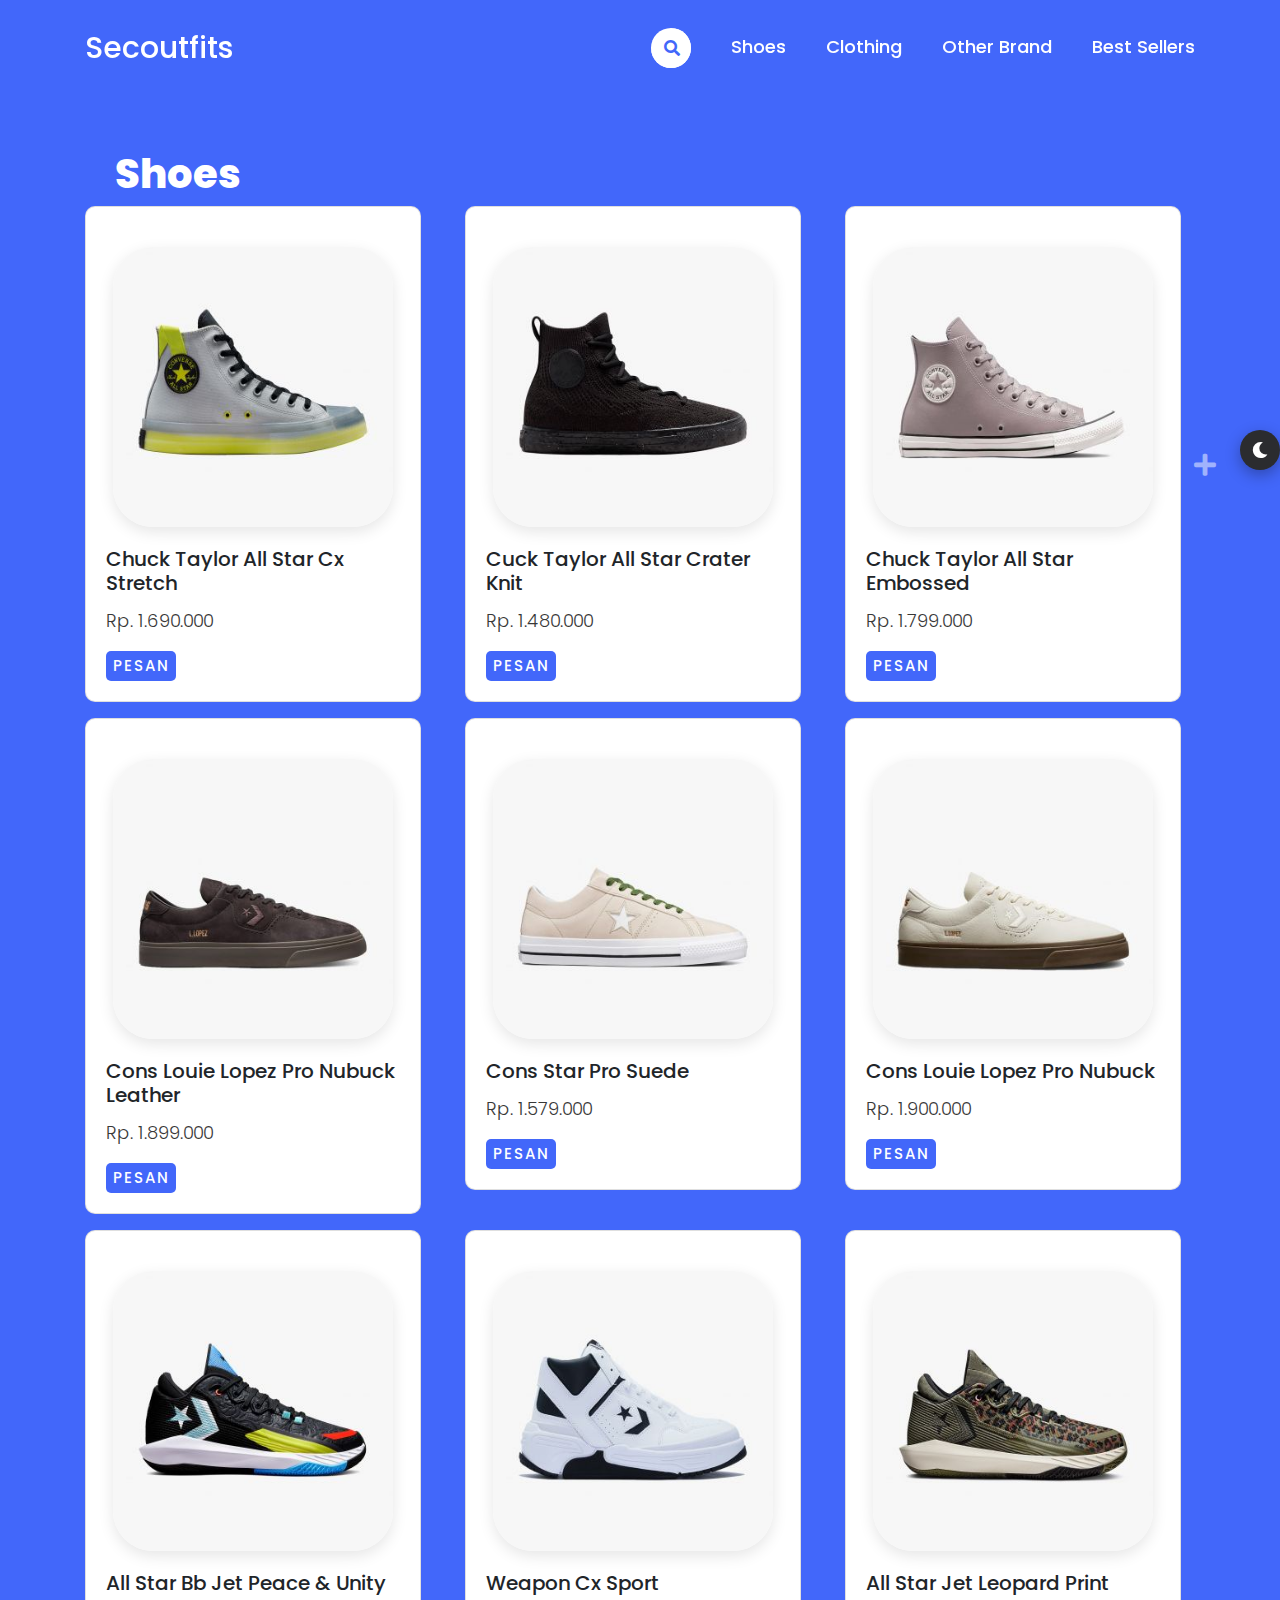
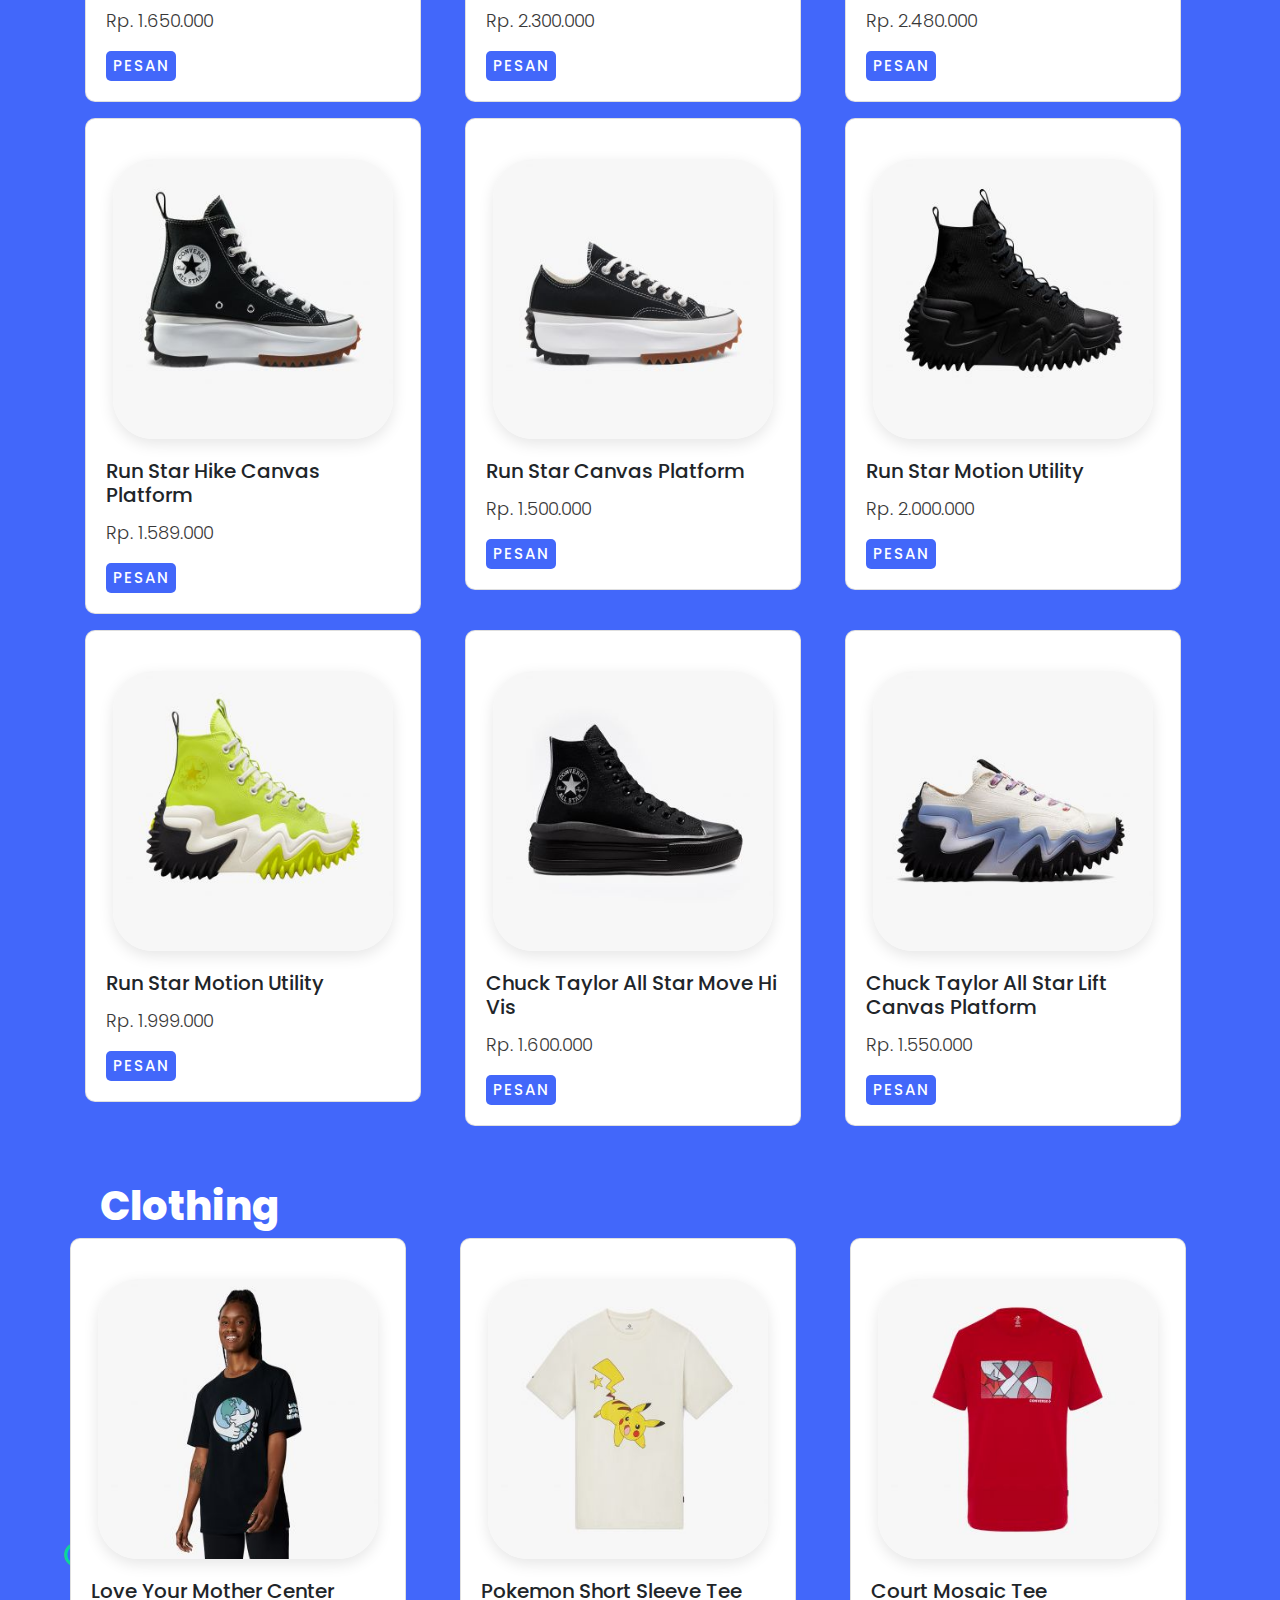
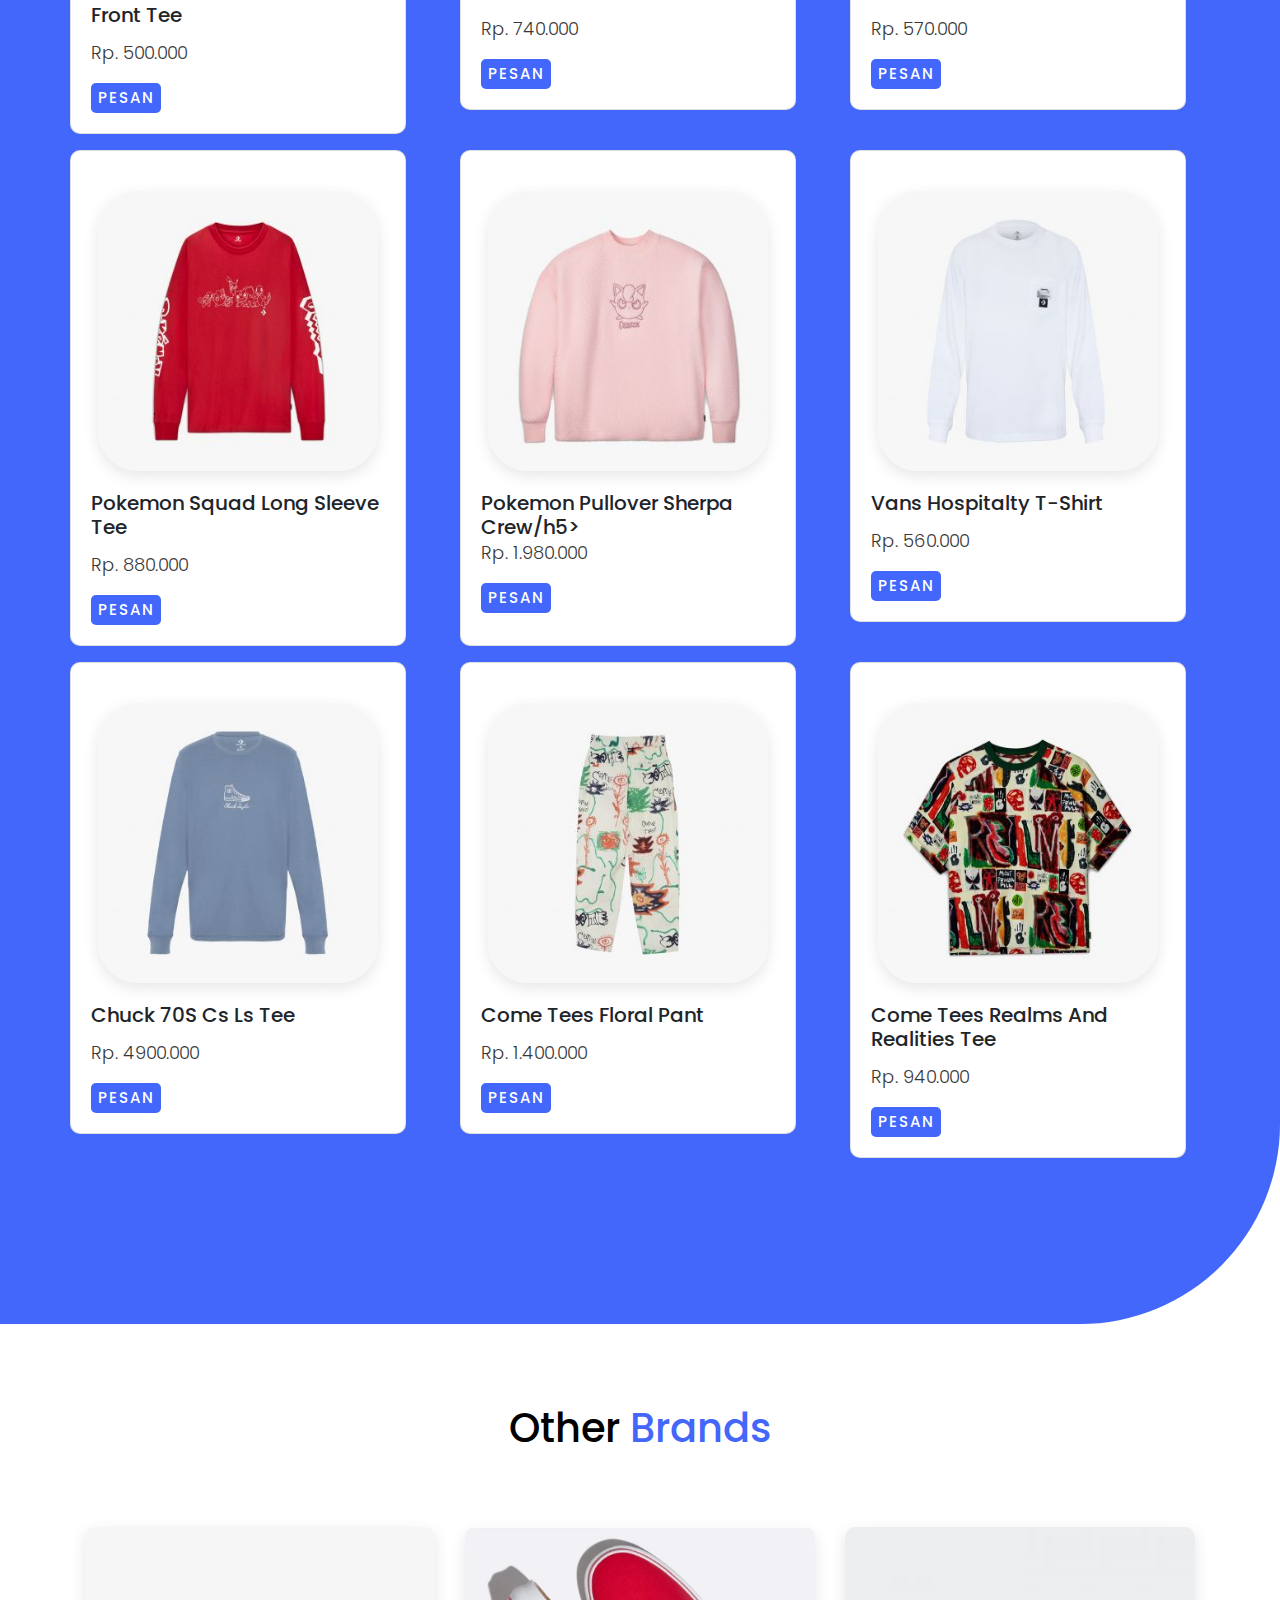
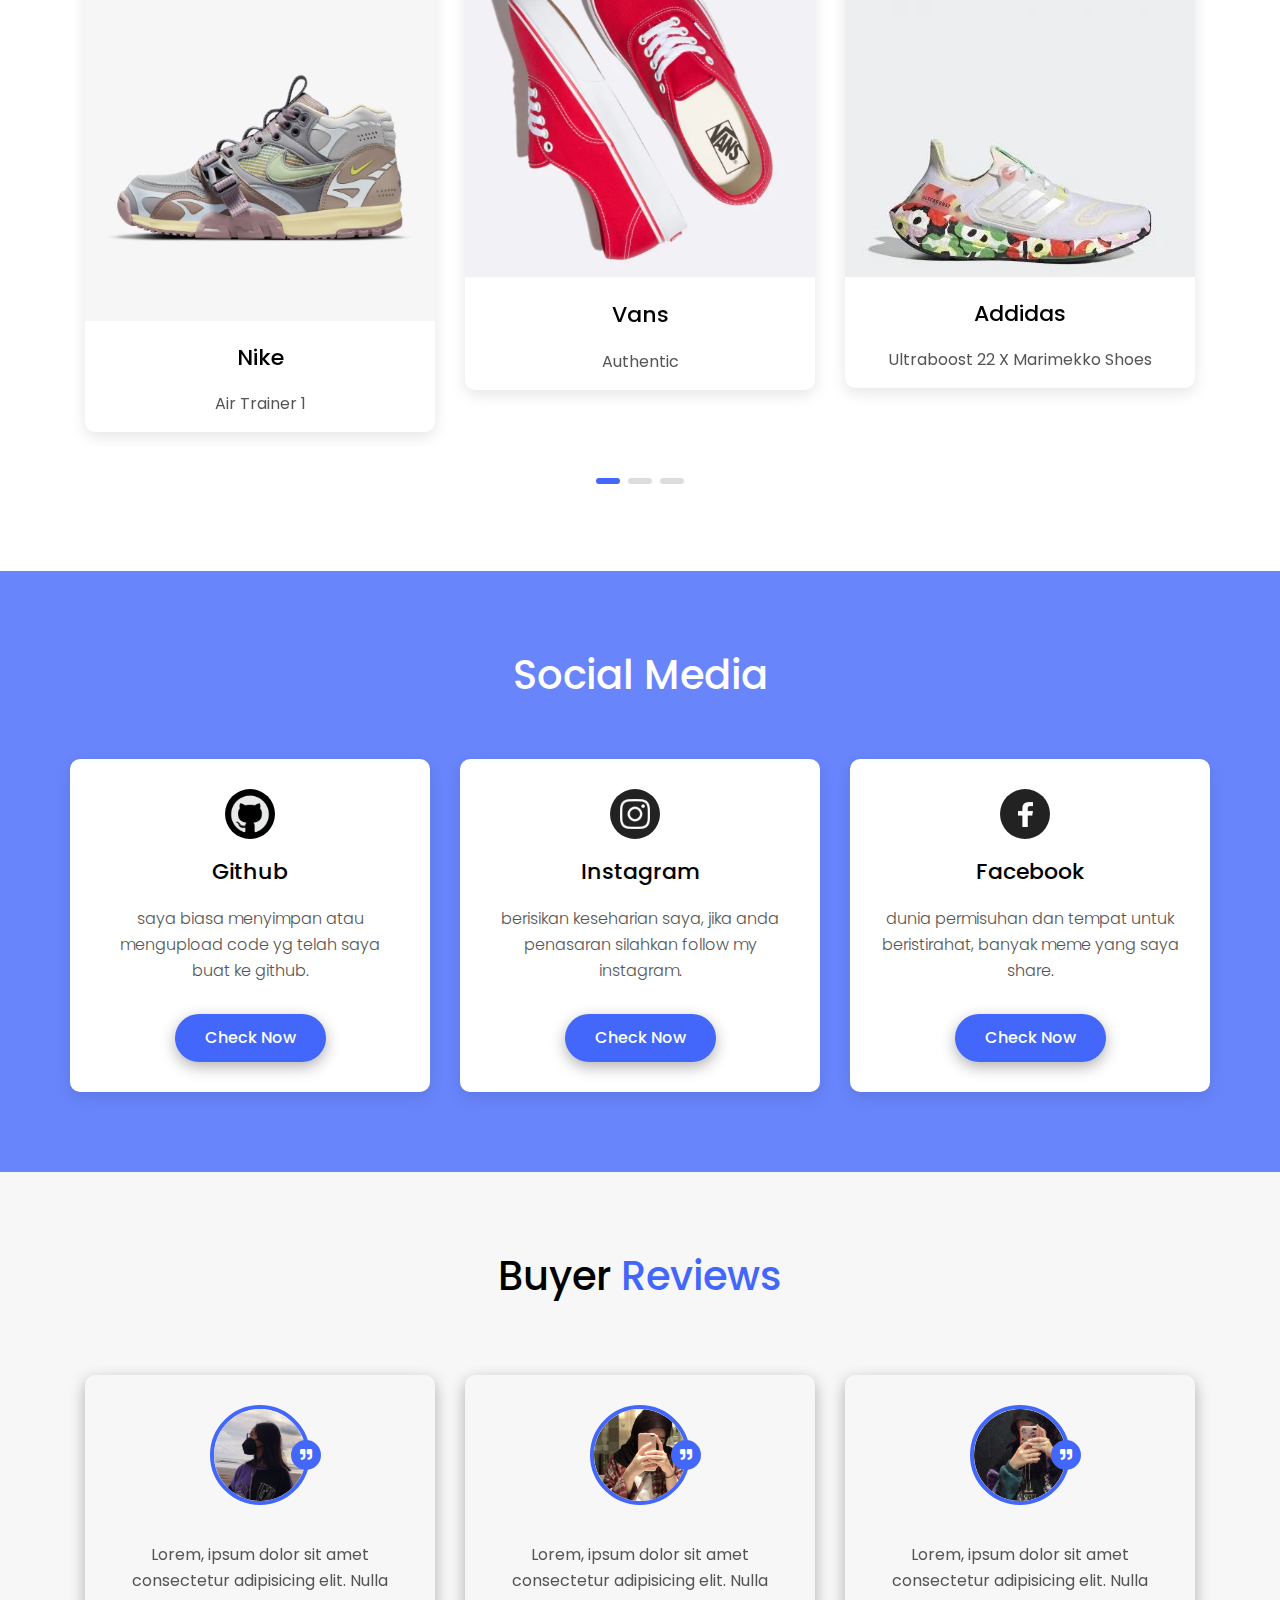
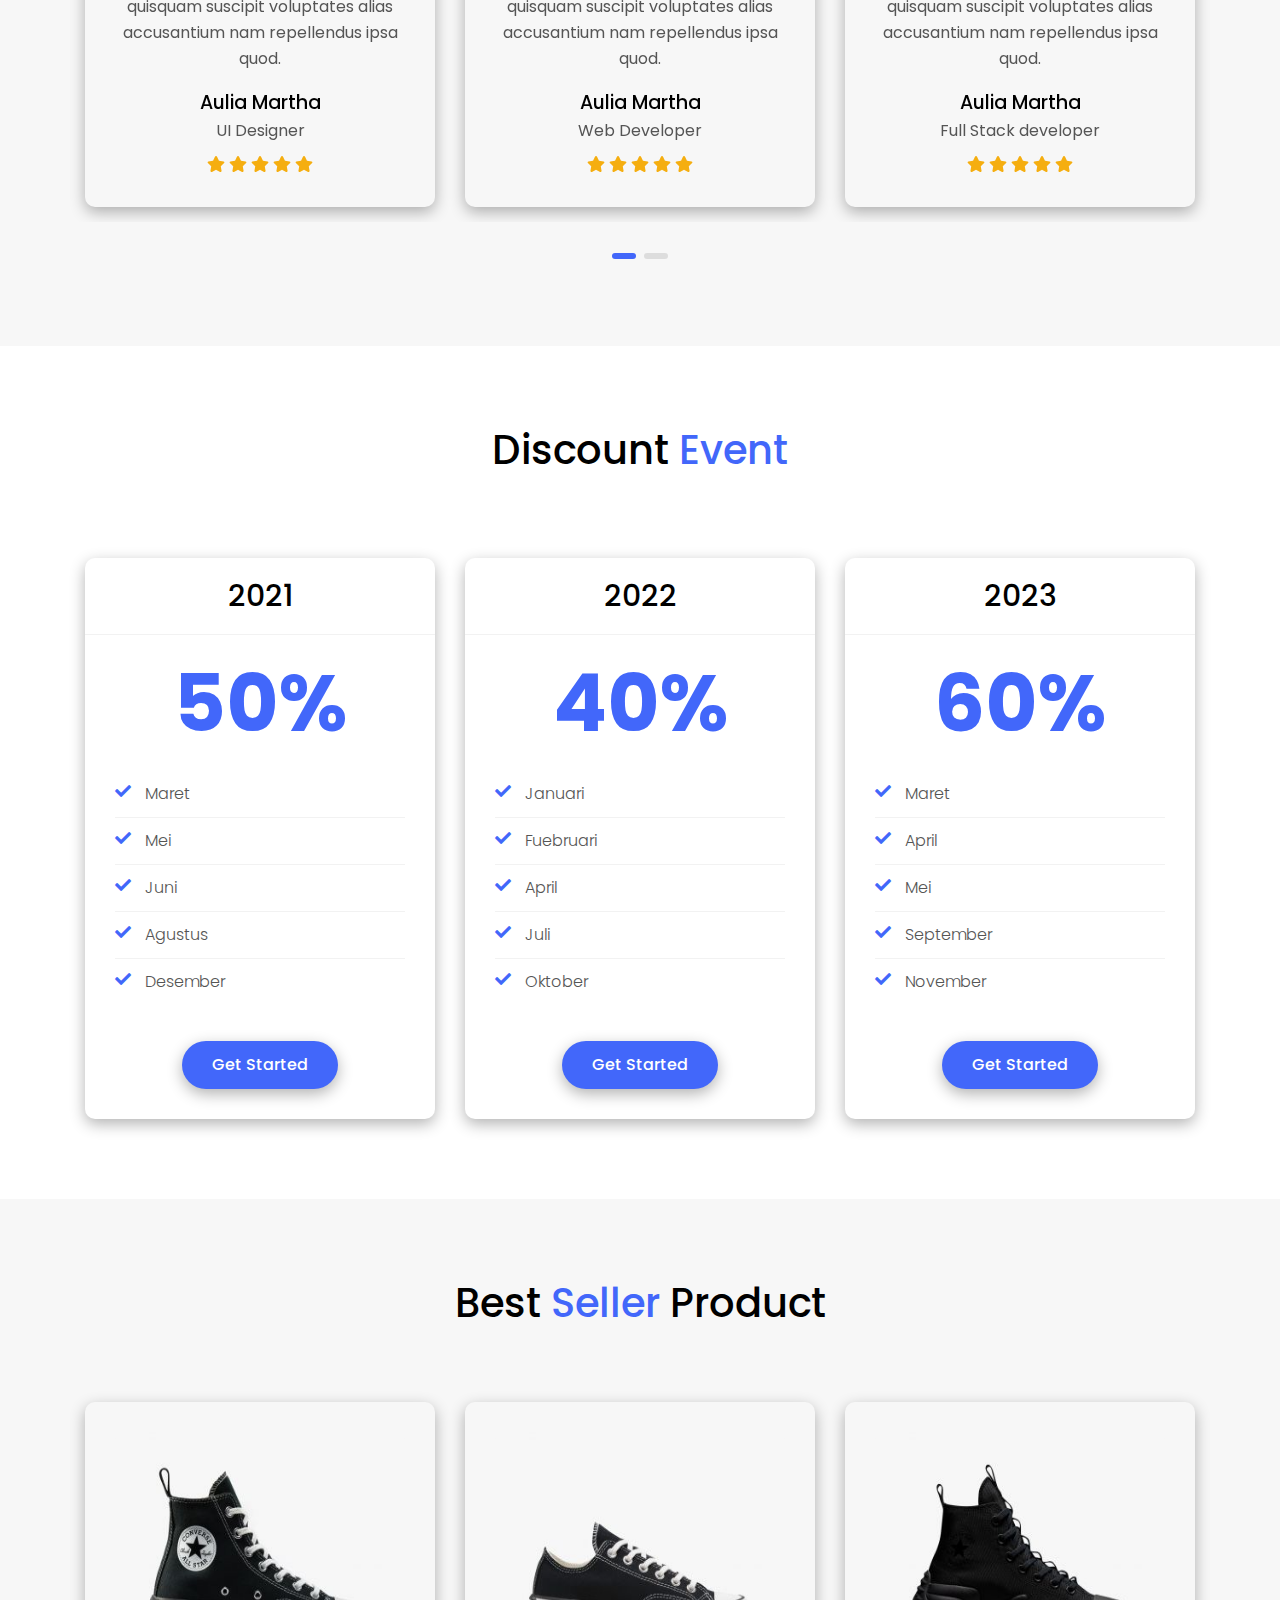
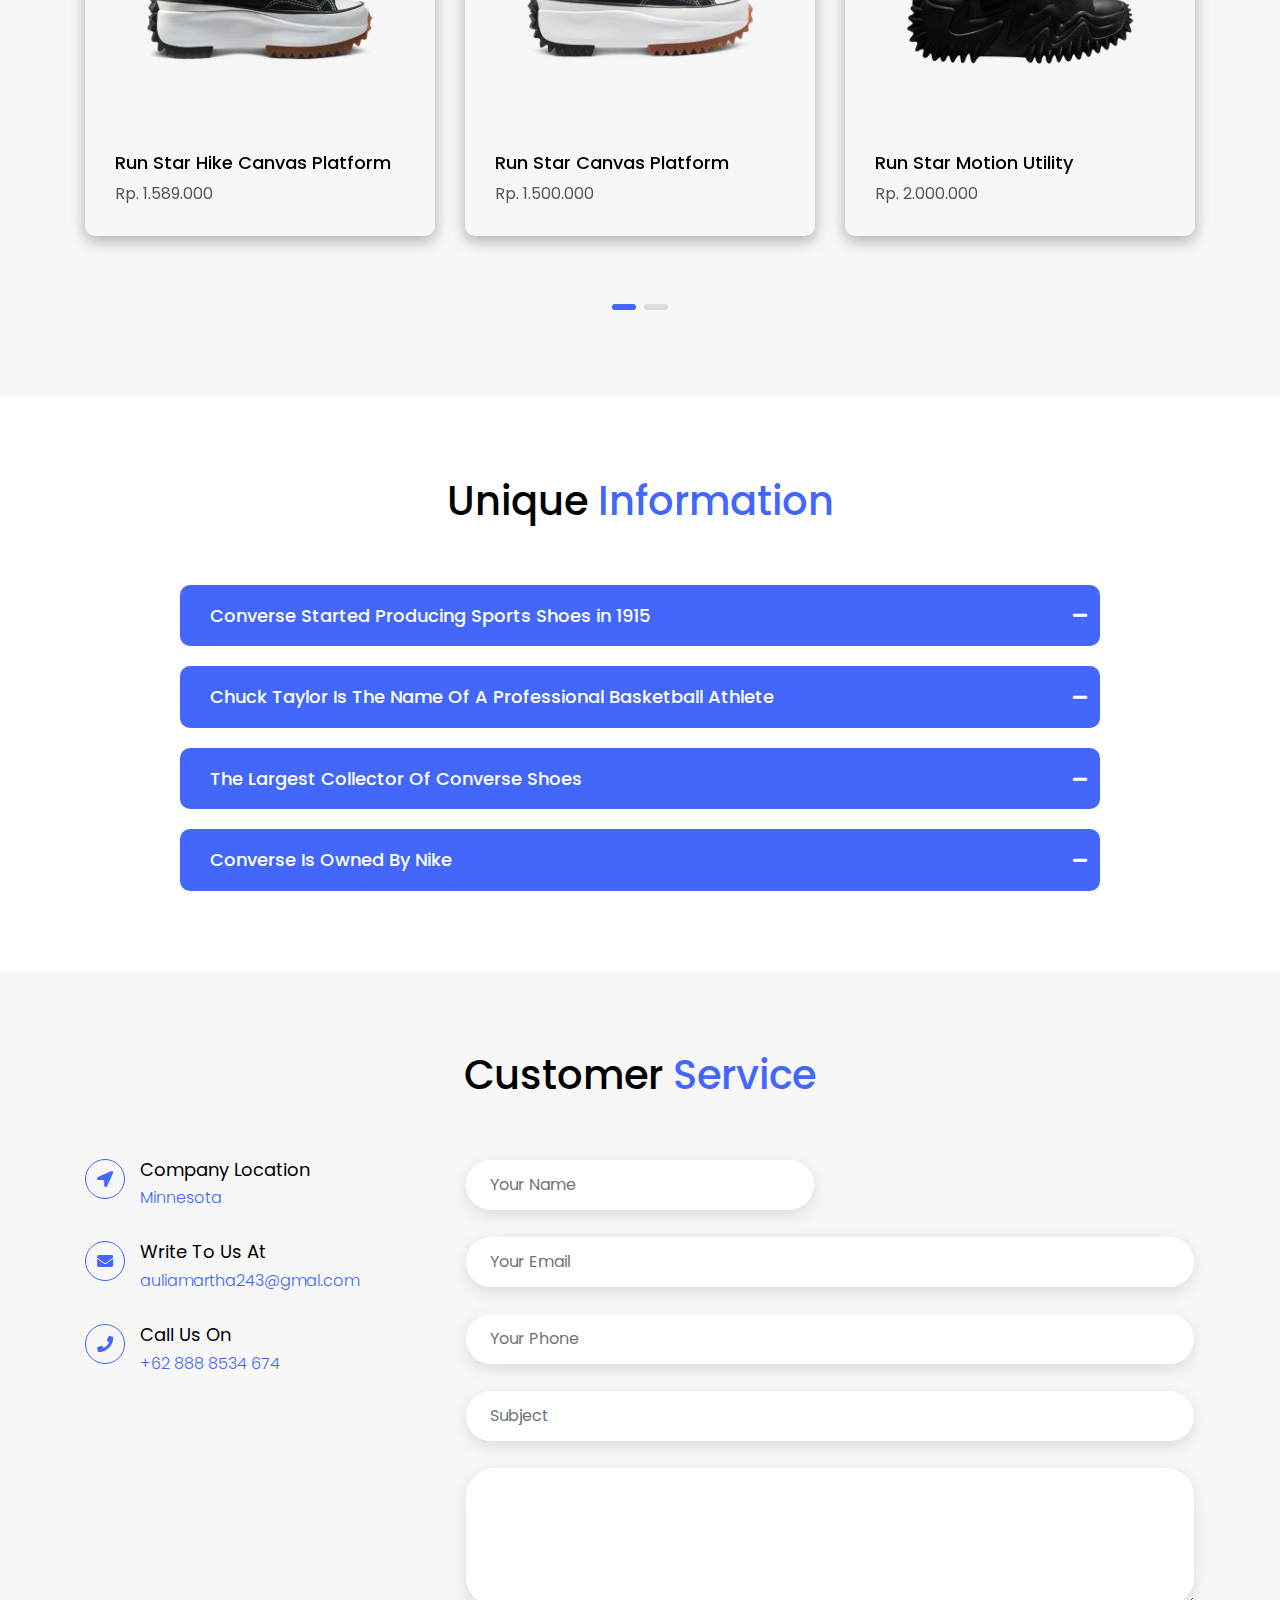
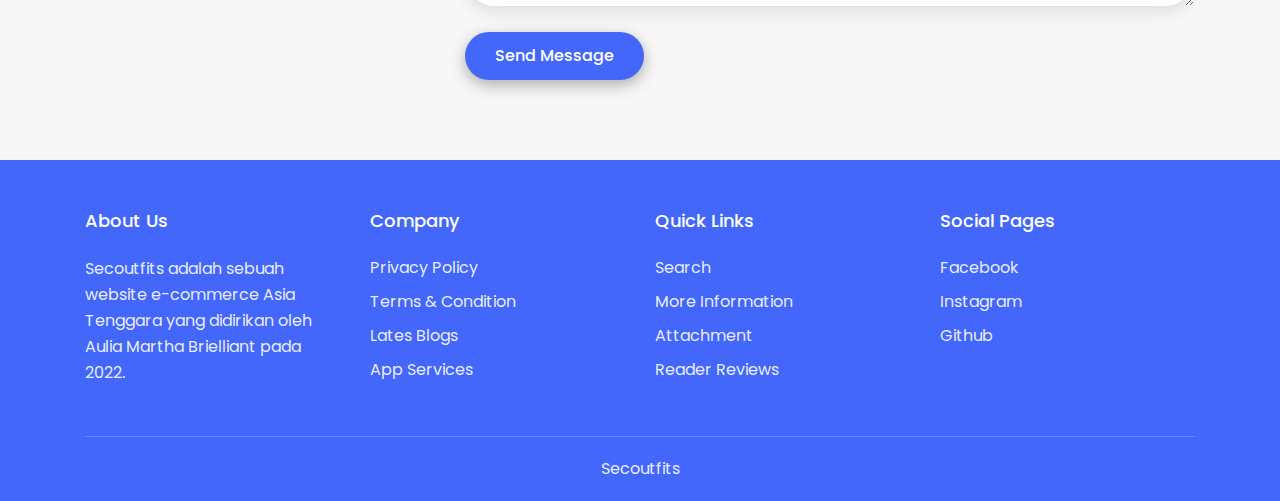
<file: converse/converse.html>
<!DOCTYPE html>
<html lang="zxx">
  <head>
    <title>Aulia - aku_kepo</title>
    <meta charset="utf-8" />
    <meta name="viewport" content="width=device-width, initial-scale=1" />
    <!-- owl carousel css -->
    <link rel="stylesheet" href="css/owl.carousel.min.css" />
    <!-- font awesome icons -->
    <link rel="stylesheet" href="css/font-awesome.css" />
    <!-- bootstrap css -->
    <link rel="stylesheet" href="css/bootstrap.min.css" />
    <!-- main css -->
    <link rel="stylesheet" href="css/style.css" />
    <style>
.play {
  position: relative;
  display: inline-flex;
  justify-content: center;
  align-items: center;
  color: #fff;
  background-color: #4267fa;
  width: 70px;
  height: 30px;
  border-radius: 5px;
  text-transform: uppercase;
  font-weight: 500;
  text-decoration: none;
  letter-spacing: 2px;
  font-size: 15px;
}

.play:hover {
  color: #ccc;
  text-decoration: none;
}

.trailer {
  position: fixed;
  top: 50%;
  left: 50%;
  transform: translate(-50%, -50%);
  z-index: 10000;
  background: rgba(0, 0, 0, 0.95);
  width: 100%;
  height: 100%;
  display: flex;
  justify-content: center;
  align-items: center;
  visibility: hidden;
  opacity: 0;
}

.trailer.active {
  visibility: visible;
  opacity: 1;
}

.bayar {
  font-weight: 500;
  color: #fff;
  width: 600px;
  height: 600px;
  background-color: #4267fa;
  border-radius: 10px;
}

.bayar h2 {
  text-align: center;
  margin-top: 20px;
  margin-bottom: 20px;
}

.trailer .bayar {
  max-width: 900px;
  outline: none;
}

.trailer .close {
  position: absolute;
  top: 30px;
  right: 30px;
  cursor: pointer;
  filter: invert(1);
  max-width: 32px;
}
    </style>
  </head>
  <body>

    <!-- Navbar Start -->
    <nav class="navbar navbar-expand-lg fixed-top">
      <div class="container">
        <!-- Brand -->
        <a class="navbar-brand" href="converse.html">Secoutfits</a>

        <!-- Toggler/collapsibe Button -->
        <button class="navbar-toggler" type="button" data-toggle="collapse" data-target="#collapsibleNavbar">
          <i class="fas fa-bars"></i>
        </button>

        <!-- Navbar links -->
        <div class="collapse navbar-collapse" id="collapsibleNavbar">
          <ul class="navbar-nav ml-auto">
            <li class="nav-item">
              <a data-scroll-nav="0" href="#">
                <div class="search">
                  <div class="icon">
                   <i class="fa fa-search" aria-hidden="true" style="width: 15px; height: 15px; margin-bottom: 10px; margin-right: 10px;"></i>
                  </div>
                  <div class="input" style="margin-left: 35px; margin-top: 4px;">
                    <input type="text" placeholder="Search" id="mysearch">
                  </div>
                  <span class="clear" onclick="document.getElementById('mysearch').value = ''"></span>
                </div>
              </a>
              <script>
                const icon = document.querySelector('.icon');
                const search= document.querySelector('.search');
                icon.onclick = function(){
                  search.classList.toggle('active')
                }
              </script>
                  
            </li>
            <li class="nav-item">
              <a class="nav-link" data-scroll-nav="1" href="#">Shoes</a>
            </li>
            <li class="nav-item">
              <a class="nav-link" data-scroll-nav="2" href="#">Clothing</a>
            </li>
            <li class="nav-item">
              <a class="nav-link" data-scroll-nav="3" href="#">Other Brand</a>
            </li>
            <li class="nav-item">
              <a class="nav-link" data-scroll-nav="4" href="#">Best Sellers
              </a>
            </li>
          </ul>
        </div>
      </div>
    </nav>
    <!-- Navbar End -->

<!-- Home Section Start -->
<section>
  <div class="home d-flex align-items-center" id="home" data-scroll-index="0" >
        <div class="effect-wrap">
          <i class="fas fa-plus effect effect-1"></i>
          <i class="fas fa-plus effect effect-2"></i>
          <i class="fas fa-circle-notch effect effect-3"></i>
        </div>
    <div class="container" data-scroll-index="1">
      <div class="home-text">
        <h1>Shoes</h1>
        <div class="home-img">
          <div class="row">
                      <div class="col mb-3">
                        <div class="card" style="width: 21rem; border-radius: 10px;">
                             <img src="img/shoes/1.jpg" style="width: 280px; height: 280px; margin-top: 40px; margin-left: 27px;" class="card-img-top">
                            <div class="card-body">
                             <h5 class="card-title">Chuck Taylor All Star Cx Stretch</h5>
                             <p class="card-text" style="color: #383838;">Rp. 1.690.000</p>
                             <a href="#" class="play" onclick="toggle();">Pesan</a>
                            </div>
                        </div>
                      </div>
                      <div class="col mb-3">
                        <div class="card" style="width: 21rem; border-radius: 10px;">
                             <img src="img/shoes/2.jpg" style="width: 280px; height: 280px; margin-top: 40px; margin-left: 27px;" class="card-img-top">
                            <div class="card-body">
                             <h5 class="card-title">Cuck Taylor All Star Crater Knit</h5>
                             <p class="card-text" style="color: #383838;">Rp. 1.480.000</p>
                             <a href="#" class="play" onclick="toggle();">Pesan</a>
                            </div>
                          </div>
                      </div>
                      <div class="col mb-3">
                        <div class="card" style="width: 21rem; border-radius: 10px;">
                             <img src="img/shoes/3.jpg" style="width: 280px; height: 280px; margin-top: 40px; margin-left: 27px;" class="card-img-top">
                            <div class="card-body">
                             <h5 class="card-title">Chuck Taylor All Star Embossed</h5>
                             <p class="card-text" style="color: #383838;">Rp. 1.799.000</p>
                             <a href="#" class="play" onclick="toggle();">Pesan</a>
                            </div>
                          </div>
                      </div>
                      <div class="col mb-3">
                        <div class="card" style="width: 21rem; border-radius: 10px;">
                             <img src="img/shoes/4.jpg" style="width: 280px; height: 280px; margin-top: 40px; margin-left: 27px;" class="card-img-top">
                            <div class="card-body">
                             <h5 class="card-title">Cons Louie Lopez Pro Nubuck Leather</h5>
                             <p class="card-text" style="color: #383838;">Rp. 1.899.000</p>
                             <a href="#" class="play" onclick="toggle();">Pesan</a>
                            </div>
                          </div>
                      </div>
                      <div class="col mb-3">
                        <div class="card" style="width: 21rem; border-radius: 10px;">
                             <img src="img/shoes/5.jpg" style="width: 280px; height: 280px; margin-top: 40px; margin-left: 27px;" class="card-img-top">
                            <div class="card-body">
                             <h5 class="card-title">Cons Star Pro Suede</h5>
                             <p class="card-text" style="color: #383838;">Rp. 1.579.000</p>
                             <a href="#" class="play" onclick="toggle();">Pesan</a>
                            </div>
                          </div>
                      </div>
                      <div class="col mb-3">
                        <div class="card" style="width: 21rem; border-radius: 10px;">
                             <img src="img/shoes/6.jpg" style="width: 280px; height: 280px; margin-top: 40px; margin-left: 27px;" class="card-img-top">
                            <div class="card-body">
                             <h5 class="card-title">Cons Louie Lopez Pro Nubuck</h5>
                             <p class="card-text" style="color: #383838;">Rp. 1.900.000</p>
                             <a href="#" class="play" onclick="toggle();">Pesan</a>
                            </div>
                          </div>
                      </div>
                      <div class="col mb-3">
                        <div class="card" style="width: 21rem; border-radius: 10px;">
                             <img src="img/shoes/7.jpg" style="width: 280px; height: 280px; margin-top: 40px; margin-left: 27px;" class="card-img-top">
                            <div class="card-body">
                             <h5 class="card-title">All Star Bb Jet Peace & Unity</h5>
                             <p class="card-text" style="color: #383838;">Rp. 1.650.000</p>
                             <a href="#" class="play" onclick="toggle();">Pesan</a>
                            </div>
                        </div>
                      </div>
                      <div class="col mb-3">
                        <div class="card" style="width: 21rem; border-radius: 10px;">
                             <img src="img/shoes/8.jpg" style="width: 280px; height: 280px; margin-top: 40px; margin-left: 27px;" class="card-img-top">
                            <div class="card-body">
                             <h5 class="card-title">Weapon Cx Sport</h5>
                             <p class="card-text" style="color: #383838;">Rp. 2.300.000</p>
                             <a href="#" class="play" onclick="toggle();">Pesan</a>
                            </div>
                        </div>
                      </div>
                      <div class="col mb-3">
                        <div class="card" style="width: 21rem; border-radius: 10px;">
                             <img src="img/shoes/9.jpg" style="width: 280px; height: 280px; margin-top: 40px; margin-left: 27px;" class="card-img-top">
                            <div class="card-body">
                             <h5 class="card-title">All Star Jet Leopard Print</h5>
                             <p class="card-text" style="color: #383838;">Rp. 2.480.000</p>
                             <a href="#" class="play" onclick="toggle();">Pesan</a>
                            </div>
                        </div>
                      </div>
                      <div class="col mb-3">
                        <div class="card" style="width: 21rem; border-radius: 10px;">
                             <img src="img/shoes/10.jpg" style="width: 280px; height: 280px; margin-top: 40px; margin-left: 27px;" class="card-img-top">
                            <div class="card-body">
                             <h5 class="card-title">Run Star Hike Canvas Platform</h5>
                             <p class="card-text" style="color: #383838;">Rp. 1.589.000</p>
                             <a href="#" class="play" onclick="toggle();">Pesan</a>
                            </div>
                        </div>
                      </div>
                      <div class="col mb-3">
                        <div class="card" style="width: 21rem; border-radius: 10px;">
                             <img src="img/shoes/11.jpg" style="width: 280px; height: 280px; margin-top: 40px; margin-left: 27px;" class="card-img-top">
                            <div class="card-body">
                             <h5 class="card-title">Run Star Canvas Platform</h5>
                             <p class="card-text" style="color: #383838;">Rp. 1.500.000</p>
                             <a href="#" class="play" onclick="toggle();">Pesan</a>
                            </div>
                        </div>
                      </div>
                      <div class="col mb-3">
                        <div class="card" style="width: 21rem; border-radius: 10px;">
                             <img src="img/shoes/12.jpg" style="width: 280px; height: 280px; margin-top: 40px; margin-left: 27px;" class="card-img-top">
                            <div class="card-body">
                             <h5 class="card-title">Run Star Motion Utility</h5>
                             <p class="card-text" style="color: #383838;">Rp. 2.000.000</p>
                             <a href="#" class="play" onclick="toggle();">Pesan</a>
                            </div>
                        </div>
                      </div>
                      <div class="col mb-3">
                        <div class="card" style="width: 21rem; border-radius: 10px;">
                             <img src="img/shoes/13.jpg" style="width: 280px; height: 280px; margin-top: 40px; margin-left: 27px;" class="card-img-top">
                            <div class="card-body">
                             <h5 class="card-title">Run Star Motion Utility</h5>
                             <p class="card-text" style="color: #383838;">Rp. 1.999.000</p>
                             <a href="#" class="play" onclick="toggle();">Pesan</a>
                            </div>
                        </div>
                      </div>
                      <div class="col mb-3">
                        <div class="card" style="width: 21rem; border-radius: 10px;">
                             <img src="img/shoes/14.jpg" style="width: 280px; height: 280px; margin-top: 40px; margin-left: 27px;" class="card-img-top">
                            <div class="card-body">
                             <h5 class="card-title">Chuck Taylor All Star Move Hi Vis</h5>
                             <p class="card-text" style="color: #383838;">Rp. 1.600.000</p>
                             <a href="#" class="play" onclick="toggle();">Pesan</a>
                            </div>
                        </div>
                      </div>
                      <div class="col mb-3">
                        <div class="card" style="width: 21rem; border-radius: 10px;">
                             <img src="img/shoes/15.jpg" style="width: 280px; height: 280px; margin-top: 40px; margin-left: 27px;" class="card-img-top">
                            <div class="card-body">
                             <h5 class="card-title">Chuck Taylor All Star Lift Canvas Platform</h5>
                             <p class="card-text" style="color: #383838;">Rp. 1.550.000</p>
                             <a href="#" class="play" onclick="toggle();">Pesan</a>
                            </div>
                        </div>
                      </div>
                      
                    <h1 style="margin-top: 40px;" data-scroll-index="2">Clothing</h1>
                    <div class="row">
                      <div class="col mb-3">
                        <div class="card" style="width: 21rem; border-radius: 10px;">
                             <img src="img/clothing/1.jpg" style="width: 280px; height: 280px; margin-top: 40px; margin-left: 27px;" class="card-img-top">
                            <div class="card-body">
                             <h5 class="card-title">Love Your Mother Center Front Tee</h5>
                             <p class="card-text" style="color: #383838;">Rp. 500.000</p>
                             <a href="#" class="play" onclick="toggle();">Pesan</a>
                            </div>
                          </div>
                      </div>
                      <div class="col mb-3">
                        <div class="card" style="width: 21rem; border-radius: 10px;">
                             <img src="img/clothing/2.jpg" style="width: 280px; height: 280px; margin-top: 40px; margin-left: 27px;" class="card-img-top">
                            <div class="card-body">
                             <h5 class="card-title">Pokemon Short Sleeve Tee</h5>
                             <p class="card-text" style="color: #383838;">Rp. 740.000</p>
                             <a href="#" class="play" onclick="toggle();">Pesan</a>
                            </div>
                          </div>
                      </div>
                      <div class="col mb-3">
                        <div class="card" style="width: 21rem; border-radius: 10px;">
                             <img src="img/clothing/3.jpg" style="width: 280px; height: 280px; margin-top: 40px; margin-left: 27px;" class="card-img-top">
                            <div class="card-body">
                             <h5 class="card-title">Court Mosaic Tee</h5>
                             <p class="card-text" style="color: #383838;">Rp. 570.000</p>
                             <a href="#" class="play" onclick="toggle();">Pesan</a>
                            </div>
                          </div>
                      </div>
                      <div class="col mb-3">
                        <div class="card" style="width: 21rem; border-radius: 10px;">
                             <img src="img/clothing/5.jpg" style="width: 280px; height: 280px; margin-top: 40px; margin-left: 27px;" class="card-img-top">
                            <div class="card-body">
                             <h5 class="card-title">Pokemon Squad Long Sleeve Tee</h5>
                             <p class="card-text" style="color: #383838;">Rp. 880.000</p>
                             <a href="#" class="play" onclick="toggle();">Pesan</a>
                            </div>
                          </div>
                      </div>
                      <div class="col mb-3">
                        <div class="card" style="width: 21rem; border-radius: 10px;">
                             <img src="img/clothing/6.jpg" style="width: 280px; height: 280px; margin-top: 40px; margin-left: 27px;" class="card-img-top">
                            <div class="card-body">
                             <h5 class="card-title">Pokemon Pullover Sherpa Crew/h5>
                             <p class="card-text" style="color: #383838;">Rp. 1.980.000</p>
                             <a href="#" class="play" onclick="toggle();">Pesan</a>
                            </div>
                          </div>
                      </div>
                      <div class="col mb-3">
                        <div class="card" style="width: 21rem; border-radius: 10px;">
                             <img src="img/clothing/7.jpg" style="width: 280px; height: 280px; margin-top: 40px; margin-left: 27px;" class="card-img-top">
                            <div class="card-body">
                             <h5 class="card-title">Vans Hospitalty T-Shirt</h5>
                             <p class="card-text" style="color: #383838;">Rp. 560.000</p>
                             <a href="#" class="play" onclick="toggle();">Pesan</a>
                            </div>
                        </div>
                      </div>
                      <div class="col mb-3">
                        <div class="card" style="width: 21rem; border-radius: 10px;">
                             <img src="img/clothing/8.jpg" style="width: 280px; height: 280px; margin-top: 40px; margin-left: 27px;" class="card-img-top">
                            <div class="card-body">
                             <h5 class="card-title">Chuck 70S Cs Ls Tee</h5>
                             <p class="card-text" style="color: #383838;">Rp. 4900.000</p>
                             <a href="#" class="play" onclick="toggle();">Pesan</a>
                            </div>
                        </div>
                      </div>
                      <div class="col mb-3">
                        <div class="card" style="width: 21rem; border-radius: 10px;">
                             <img src="img/clothing/9.jpg" style="width: 280px; height: 280px; margin-top: 40px; margin-left: 27px;" class="card-img-top">
                            <div class="card-body">
                             <h5 class="card-title">Come Tees Floral Pant</h5>
                             <p class="card-text" style="color: #383838;">Rp. 1.400.000</p>
                             <a href="#" class="play" onclick="toggle();">Pesan</a>
                            </div>
                        </div>
                      </div>
                      <div class="col mb-3">
                        <div class="card" style="width: 21rem; border-radius: 10px;">
                             <img src="img/clothing/10.jpg" style="width: 280px; height: 280px; margin-top: 40px; margin-left: 27px;" class="card-img-top">
                            <div class="card-body">
                             <h5 class="card-title">Come Tees Realms And Realities Tee</h5>
                             <p class="card-text" style="color: #383838;">Rp. 940.000</p>
                             <a href="#" class="play" onclick="toggle();">Pesan</a>
                            </div>
                        </div>
                      </div>
                      </div>
                  </div>
              </div>
          </div>
        </div>
      </div>
    </div>
  </div>
</section>
    <!-- Home Section end -->

    <!-- Features Section Start -->
    <section class="features section-padding" id="features" data-scroll-index="3">
      <div class="container">
        <div class="row justify-content-center">
          <div class="col-lg-8">
            <div class="section-title">
              <h2>Other <span>Brands</span></h2>
            </div>
          </div>
        </div>
        <div class="row">
          <div class="owl-carousel features-carousel">
            <a href="../nike/nike.html">
              <div class="feature-item">
                <img src="img/nike12.webp"><br>
                 <h3>Nike</h3>
                <p>
                  Air Trainer 1
                </p>
              </div>
            </a>

            <a href="../vans/vans.html">
              <div class="feature-item" >
                <img src="img/vans2.webp"><br>
                <h3>Vans</h3>
                <p>
                  Authentic
                </p>
              </div>
            </a>

            <a href="../addidas/addidas.html">
              <div class="feature-item" >
                <img src="img/addidas1.webp"><br>
                <h3>Addidas</h3>
                <p>
                  Ultraboost 22 X Marimekko Shoes
                </p>
              </div>
            </a>

            <a href="../">
              <div class="feature-item" >
                <img src="img/reebok1.webp"><br>
                <h3>Reebok</h3>
                <p>
                  Reebok Floatride Energy 3 Adventure Men's Running
                </p>
              </div>
            </a>

            <a href="../puma/puma.html">
              <div class="feature-item" >
                <img src="img/puma2.webp"><br>
                <h3>Puma</h3>
                <p>
                  Puma Men's Tazon 6 Fade Cross-Trainer Shoe
                </p>
              </div>
            </a>

            <a href="../newB/newB.html">
              <div class="feature-item">
                <img src="img/newBalance1.webp"><br>
                <h3>New Balance</h3>
                <p>
                  New Balance 237 Men's Sneakers - Burgundy
                </p>
              </div>
            </a>

            <a href="../jordan/jordan.html">
              <div class="feature-item">
                <img src="img/15.webp"><br>
                <h3>Jordan</h3>
                <p>
                  Air Jordan Retro SE
                </p>
              </div>
            </a>
          </div>
        </div>
      </div>
    </section>
    <!-- Features  section end -->

    <!-- Social Media-->
    <section class="app-download section-padding">
      <div class="container">
        <div class="row justify-content-center">
          <div class="col-lg-8">
            <div class="section-title">
              <h2>Social Media</h2>
            </div>
          </div>
          <div class="row justify-content-center">
            <div class="col-lg-4 col-md-6">
              <div class="app-download-item">
                <img src="img/github1.png" style="width: 50px; height: 50px; border-radius: 50px;">
                <h3>Github</h3>
                <p>saya biasa menyimpan atau mengupload code yg telah saya buat ke github.</p>
                <a href="https://github.com/aulia2424" class="btn btn-2">Check Now</a>
              </div>
            </div>
            <div class="col-lg-4 col-md-6">
              <div class="app-download-item">
                <div class="sci">
                  <img src="img/instagram.png" width="30px" height="30px">
                </div>
                <h3>Instagram</h3>
                <p>berisikan keseharian saya, jika anda penasaran silahkan follow my instagram.</p>
                <a href="https://www.instagram.com/auliarthaaa/" class="btn btn-2">Check Now</a>
              </div>
            </div>
            <div class="col-lg-4 col-md-6">
              <div class="app-download-item">
                <div class="sci">
                 <img src="img/facebook.png" style="width: 15px; height: 25px;">
                </div>
                <h3>Facebook</h3>
                <p>dunia permisuhan dan tempat untuk beristirahat, banyak meme yang saya share.</p>
                <a href="https://www.facebook.com/auliarthaaaa/" class="btn btn-2">Check Now</a>
              </div>
            </div>
          </div>
        </div>
      </div>
    </section>
    <!-- Social Media End-->


    <!-- Testimonials Section Start -->
    <section class="testimonials section-padding" id="testimonials">
      <div class="container">
        <div class="row justify-content-center">
          <div class="col-lg-8">
            <div class="section-title">
              <h2>Buyer <span>Reviews</span></h2>
            </div>
          </div>
        </div>
        <div class="row">
          <div class="owl-carousel testimonials-carousel">
            <div class="testimonial-item">
              <div class="img-box">
                <img src="img/testimonial/1.png" alt="testimonial" />
                <i class="fas fa-quote-right"></i>
              </div>
              <p>Lorem, ipsum dolor sit amet consectetur adipisicing elit. Nulla quisquam suscipit voluptates alias accusantium nam repellendus ipsa quod.</p>
              <h3>Aulia Martha</h3>
              <span>UI Designer</span>
              <div class="rating">
                <i class="fas fa-star"></i>
                <i class="fas fa-star"></i>
                <i class="fas fa-star"></i>
                <i class="fas fa-star"></i>
                <i class="fas fa-star"></i>
              </div>
            </div>
            <div class="testimonial-item">
              <div class="img-box">
                <img src="img/testimonial/2.png" alt="testimonial" />
                <i class="fas fa-quote-right"></i>
              </div>
              <p>Lorem, ipsum dolor sit amet consectetur adipisicing elit. Nulla quisquam suscipit voluptates alias accusantium nam repellendus ipsa quod.</p>
              <h3>Aulia Martha</h3>
              <span>Web Developer</span>
              <div class="rating">
                <i class="fas fa-star"></i>
                <i class="fas fa-star"></i>
                <i class="fas fa-star"></i>
                <i class="fas fa-star"></i>
                <i class="fas fa-star"></i>
              </div>
            </div>
            <div class="testimonial-item">
              <div class="img-box">
                <img src="img/testimonial/3.png" alt="testimonial" />
                <i class="fas fa-quote-right"></i>
              </div>
              <p>Lorem, ipsum dolor sit amet consectetur adipisicing elit. Nulla quisquam suscipit voluptates alias accusantium nam repellendus ipsa quod.</p>
              <h3>Aulia Martha</h3>
              <span>Full Stack developer</span>
              <div class="rating">
                <i class="fas fa-star"></i>
                <i class="fas fa-star"></i>
                <i class="fas fa-star"></i>
                <i class="fas fa-star"></i>
                <i class="fas fa-star"></i>
              </div>
            </div>
            <div class="testimonial-item">
              <div class="img-box">
                <img src="img/testimonial/4.png" alt="testimonial" />
                <i class="fas fa-quote-right"></i>
              </div>
              <p>Lorem, ipsum dolor sit amet consectetur adipisicing elit. Nulla quisquam suscipit voluptates alias accusantium nam repellendus ipsa quod.</p>
              <h3>Aulia Martha</h3>
              <span>Software Developer</span>
              <div class="rating">
                <i class="fas fa-star"></i>
                <i class="fas fa-star"></i>
                <i class="fas fa-star"></i>
                <i class="fas fa-star"></i>
                <i class="fas fa-star"></i>
              </div>
            </div>
          </div>
        </div>
      </div>
    </section>
    <!-- Testimonials Section End -->

    <!-- Pricing Section Start -->
    <section class="pricing section-padding" id="pricing">
      <div class="container">
        <div class="row justify-content-center">
          <div class="col-lg-8">
            <div class="section-title">
              <h2>Discount <span>Event</span></h2>
              <br>
            </div>
          </div>
        </div>
        <div class="row justify-content-center">
          <div class="col-lg-4 col-md-6">
            <div class="pricing-plan">
              <div class="pricing-header">
                <h3>2021</h3>
              </div>
              <div class="pricing-price">
                <span class="price">50%</span>
              </div>
              <div class="pricing-body">
                <ul>
                  <li><i class="fas fa-check"></i> Maret</li>
                  <li><i class="fas fa-check"></i> Mei</li>
                  <li><i class="fas fa-check"></i> Juni</li>
                  <li><i class="fas fa-check"></i> Agustus</li>
                  <li><i class="fas fa-check"></i> Desember</li>
                </ul>
              </div>
              <div class="pricing-footer">
                <a href="#" class="btn btn-2">Get Started</a>
              </div>
            </div>
          </div>
          <div class="col-lg-4 col-md-6">
            <div class="pricing-plan">
              <div class="pricing-header">
                <h3>2022</h3>
              </div>
              <div class="pricing-price">
                <span class="price">40%</span>
              </div>
              <div class="pricing-body">
                <ul>
                  <li><i class="fas fa-check"></i> Januari</li>
                  <li><i class="fas fa-check"></i> Fuebruari</li>
                  <li><i class="fas fa-check"></i> April</li>
                  <li><i class="fas fa-check"></i> Juli</li>
                  <li><i class="fas fa-check"></i> Oktober</li>
                </ul>
              </div>
              <div class="pricing-footer">
                <a href="#" class="btn btn-2">Get Started</a>
              </div>
            </div>
          </div>
          <div class="col-lg-4 col-md-6">
            <div class="pricing-plan">
              <div class="pricing-header">
                <h3>2023</h3>
              </div>
              <div class="pricing-price">
                <span class="price">60%</span>
              </div>
              <div class="pricing-body">
                <ul>
                  <li><i class="fas fa-check"></i> Maret</li>
                  <li><i class="fas fa-check"></i> April</li>
                  <li><i class="fas fa-check"></i> Mei</li>
                  <li><i class="fas fa-check"></i> September</li>
                  <li><i class="fas fa-check"></i> November</li>
                </ul>
              </div>
              <div class="pricing-footer">
                <a href="#" class="btn btn-2">Get Started</a>
              </div>
            </div>
          </div>
        </div>
      </div>
    </section>
    <!-- Pricing Section End -->

    <!-- Team Section Start -->
    <section class="team section-padding" data-scroll-index="4">
      <div class="container">
        <div class="row justify-content-center">
          <div class="col-lg-8">
            <div class="section-title">
              <h2>Best <span>Seller</span> Product</h2>
            </div>
          </div>
        </div>
        <div class="row">
          <div class="owl-carousel team-carousel">
            <div class="team-item">
              <img src="img/shoes/10.jpg" alt="team" />
              <h3>Run Star Hike Canvas Platform</h3>
              <span>Rp. 1.589.000</span>
            </div>
            <div class="team-item">
              <img src="img/shoes/11.jpg" alt="team" />
              <h3>Run Star Canvas Platform</h3>
              <span>Rp. 1.500.000</span>
            </div>
            <div class="team-item">
              <img src="img/shoes/12.jpg" alt="team" />
              <h3>Run Star Motion Utility</h3>
              <span>Rp. 2.000.000</span>
            </div>
            <div class="team-item">
              <img src="img/shoes/15.jpg" alt="team" />
              <h3>Chuck Taylor All Star Lift Canvas Platform</h3>
              <span>Rp. 1.550.000</span>
            </div>
          </div>
        </div>
      </div>
    </section>
    <!-- Team Section End -->

    <!-- Faq Section Start -->
    <section class="faq section-padding">
      <div class="container">
        <div class="row justify-content-center">
          <div class="col-lg-8">
            <div class="section-title">
              <h2>Unique <span>information</span></h2>
            </div>
          </div>
        </div>
        <div class="row justify-content-center">
          <div class="col-lg-10">
            <div id="accordion">
              <div class="accordion-item">
                <div class="accordion-header" data-toggle="collapse" data-target="#collapse-01">
                  <h3>Converse Started Producing Sports Shoes in 1915</h3>
                </div>
                <div class="collapse" id="collapse-01" data-parent="#accordion">
                  <div class="accordion-body">
                    <a href="" style="text-decoration: none;">
                      <p>
                        Converse started as a rubber shoe factory in 1908. It was founded by Marquis Mill under the name "Converse Rubber Shoe Company" and specializes in making shoes sold in retail areas in the Boston area.
                      </p>
                    </a>
                  </div>
                </div>
              </div>
              <div class="accordion-item">
                <div class="accordion-header collpsed" data-toggle="collapse" data-target="#collapse-02">
                  <h3>Chuck Taylor Is The Name Of A Professional Basketball Athlete
                  </h3>
                </div>
                <div class="collapse" id="collapse-02" data-parent="#accordion">
                  <div class="accordion-body">
                    <a href="#" style="text-decoration: none;">
                     <p>
                      The name Chuck Taylor comes from the name of professional basketball athlete and All-Star sneakers promoter, Charles Hollis Taylor. So to appreciate his services, the 1932 shoe was named after Chuck Taylor complete with his signature.
                      The Converse Chuck Taylor was a basketball shoe in the first basketball olympics and was used for training in the 1940s United States Armed Forces.
                    </p>
                    </a>
                  </div>
                </div>
              </div>
              <div class="accordion-item">
                <div class="accordion-header collpsed" data-toggle="collapse" data-target="#collapse-03">
                  <h3>The Largest Collector Of Converse Shoes</h3>
                </div>
                <div class="collapse" id="collapse-03" data-parent="#accordion">
                  <div class="accordion-body">
                    <a href="#" style="text-decoration: none;">
                     <p>
                      Joshua Mueller from Washington is the largest shoe collector with 2,630 and is recorded in the Guinness World Record. Collections that much can be used interchangeably for seven years.
                    </p>
                    </a>
                  </div>
                </div>
              </div>
              <div class="accordion-item">
                <div class="accordion-header collpsed" data-toggle="collapse" data-target="#collapse-04">
                  <h3>Converse Is Owned By Nike</h3>
                </div>
                <div class="collapse" id="collapse-04 " data-parent="#accordion">
                  <div class="accordion-body">
                    <a href="#" style="text-decoration: none;">
                     <p>
                      Despite being a popular brand, Converse went bankrupt in 2001. Two years later it was acquired by Nike for 305 million US dollars.
                    </p>
                    </a>
                  </div>
                </div>
              </div>
              </div>
            </div>
          </div>
        </div>
      </div>
    </section>
    <!-- Faq Section End -->

    <!-- Contact Section Start -->
    <section class="contact section-padding">
      <div class="container">
        <div class="row justify-content-center">
          <div class="col-lg-8">
            <div class="section-title">
              <h2>customer <span>service</span></h2>
            </div>
          </div>
        </div>
        <div class="row">
          <div class="col-lg-4 col-md-5">
            <div class="contact-info">
              <div class="contact-info-item">
                <i class="fas fa-location-arrow"></i>
                <h4>Company Location</h4>
                <p>Minnesota</p>
              </div>
              <div class="contact-info-item">
                <i class="fas fa-envelope"></i>
                <h4>Write To Us At</h4>
                <p>auliamartha243@gmal.com</p>
              </div>
              <div class="contact-info-item">
                <i class="fas fa-phone"></i>
                <h4>Call Us On</h4>
                <p>+62 888 8534 674</p>
              </div>
            </div>
          </div>
          <div class="col-lg-8 col-md-7">
            <div class="contact-form">
              <form>

                <div class="row">
                  <div class="col-lg-6">
                    <div class="form-group">
                      <input type="text" placeholder="Your Name" class="form-control">
                    </div>
                  </div>
                </div>

                <div class="row">
                  <div class="col-lg-12">
                    <div class="form-group">
                      <input type="text" placeholder="Your Email" class="form-control">
                    </div>
                  </div>
                </div>

                <div class="row">
                  <div class="col-lg-12">
                    <div class="form-group">
                      <input type="text" placeholder="Your Phone" class="form-control">
                    </div>
                  </div>
                </div>

                <div class="row">
                  <div class="col-lg-12">
                    <div class="form-group">
                      <input type="text" placeholder="Subject" class="form-control">
                    </div>
                  </div>
                </div>

                <div class="row">
                  <div class="col-lg-12">
                    <div class="form-group">
                      <textarea placeholder="Your Message" class="form-control">
                        </textarea>
                    </div>
                  </div>
                </div>

                <div class="row">
                  <div class="col-lg-12">
                    <button type="submit" class="btn btn-2">Send Message</button>
                  </div>
                </div>

              </form>
            </div>
          </div>
        </div>
      </div>
    </div>
    </section>
    <!-- Contact Section End -->

    <!-- Footer Start -->
    <footer class="footer">
      <div class="container">
        <div class="row">
          <div class="col-lg-3 col-md-6">
            <div class="footer-col">
              <h3>About Us</h3>
              <p>Secoutfits adalah sebuah website e-commerce Asia Tenggara yang didirikan oleh Aulia Martha Brielliant pada 2022.</p>
            </div>
          </div>
          <div class="col-lg-3 col-md-6">
            <div class="footer-col">
              <h3>Company</h3>
              <ul>
                <li><a href="#">privacy policy</a></li>
                <li><a href="#">terms & condition</a></li>
                <li><a href="#">lates blogs</a></li>
                <li><a href="#">app services</a></li>
              </ul>
            </div>
          </div>
          <div class="col-lg-3 col-md-6">
            <div class="footer-col">
              <h3>Quick Links</h3>
              <ul>
                <li><a href="#home">Search</a></li>
                <li><a href="#features">More Information</a></li>
                <li><a href="#screenshots">Attachment</a></li>
                <li><a href="#testimonials">Reader Reviews</a></li>
              </ul>
            </div>
          </div>
          <div class="col-lg-3 col-md-6">
            <div class="footer-col">
              <h3>Social Pages</h3>
              <ul>
                <li><a href="https://www.facebook.com/auliarthaaaa/">facebook</a></li>
                <li><a href="https://www.instagram.com/auliarthaaa/">instagram</a></li>
                <li><a href="https://github.com/aulia2424">Github</a></li>
              </ul>
            </div>
          </div>
        </div>
        <div class="row">
          <div class="col-lg-12">
            <p class="copyright-text"><a href="../converse/converse.html">Secoutfits</a></p>
          </div>
        </div>
      </div>
    </footer>
    <!-- Footer End -->

    <!-- Toggle Theme Start -->
    <div class="toggle-theme">
      <i class="fas"></i>
    </div>
    <!-- Toggle Theme End light and dark mode-->

    <!-- Modal Start -->
    <div class="trailer">
      <div class="bayar">
        <div class="container">
          <div class="content-bayar">
            <h2>Pembayaran</h2>
            <h4>Metode Pembayaran</h4>
            <p><input type="checkbox" name="1"> Bayar Ditempat</p>
            <p><input type="checkbox" name="2"> Payletter</p>
            <p><input type="checkbox" name="3"> Transfer</p>
            <p><input type="checkbox" name="4"> Dana</p>
            <br>
            <h4>Pilih Daerah</h4>
            <p><input type="checkbox" name="1"> Jawa Barat</p>
            <p><input type="checkbox" name="2"> Jawa Tengah</p>
            <p><input type="checkbox" name="3"> Sulawesi</p>
            <p><input type="checkbox" name="4"> Sumatra</p>
            <p><input type="checkbox" name="5"> Papua</p>
          </div><br>
          <a href="#" class="play" onclick="toggle();" style="background-color: #fff; color: #4267fa; margin-bottom: 20px;">Bayar</a>
        </div>
      </div>
      <img src="img/close.png" class="close" onclick="toggle();" />
    </div>

    <script type="text/javascript">
      function toggle() {
        var trailer = document.querySelector(".trailer");
        var bayar = document.querySelector(".bayar");
        trailer.classList.toggle("active");
        bayar.currentTime = 0;
        bayar.pause();
      }
    </script>

    <!-- jquery js -->
    <script src="js/jquery.min.js"></script>
    <!-- popper js -->
    <script src="js/popper.min.js"></script>
    <!-- bootstrap js -->
    <script src="js/bootstrap.min.js"></script>
    <!-- owl carousel js -->
    <script src="js/owl.carousel.min.js"></script>
    <!-- ScrollIt js -->
    <script src="js/scrollIt.min.js"></script>
    <!-- main js -->
    <script src="js/main.js"></script>
  </body>
</html>

<!-- pengertian landing page -->
<!-- Landing page adalah membuat webiste dengan konsep marketing -->

<!-- line height -->
<!-- Mengatur Tinggi Baris dalam Paragraf dengan line-height.
Yang dimaksud dengan tinggi baris dalam paragraf adalah besar jarak antara satu baris dengan baris di bawahnya. arahnya berati horizontal -->

<!-- content: ""; pada css -->
<!-- Content digunakan untuk memasukan atau menyisipkan sebuah karakter lain ke dalam tag HTML dibagian awal tag (:before) dan bagian akhir tag (:after). Contoh, disini saya akan memasukan sebuah teks lain kedalam suatu tag p (paragraf). -->

<!-- ::before & ::after pada css -->
<!-- :before digunakan untuk menambahkan elemen sebelum elemen utama, sedangkan :after digunakan untuk menambahkan elemen sesudah elemen utama. -->

<!-- col-lg-8 -->
<!-- mereka tunjukkan adalah bahwa mereka akan merentang 8 dan 4 kolom -->

<!-- calc() pada css -->
<!-- fungsi calc() khusus untuk melakukan perhitungan matematika -->

<!-- carousel -->
<!-- Carousel / slide show merupakan proses penampilan gambar-gambar yang di beri efek slide. yang saya pakai carousel dari bootstrap -->

<!-- :first-child & :last-child -->
<!-- :first-child digunakan untuk menseleksi element children yang berada pada urutan pertama. -->
<!-- :last-child digunakan untuk menseleksi element children yang berada pada urutan terakhir. -->

<!-- :not(:last-child) -->
<!-- untuk  memilih semua CSS kecuali elemen terakhir -->

<!-- placeholder -->
<!-- untuk ngasi nama di tempat yang buat ngisi email jadi kalo mau ganti tinggal ganti di situ-->

<!-- biar nge scroll ke bawah kaya pake section kita bisa pake scrollIt di js -->

<!-- transform-origin -->
<!-- Properti mengubah-asal memungkinkan Anda untuk mengubah posisi elemen berubah.
transformasi 2D dapat mengubah x dan y-sumbu elemen. transformasi 3D juga dapat mengubah z-sumbu elemen. -->

<!-- function updateIcon() {
    if ($("body").hasClass("dark")) {
      $(".toggle-theme i").removeClass("fa-moon");
      $(".toggle-theme i").addClass("fa-sun");
    } else {
      $(".toggle-theme i").removeClass("fa-sun");
      $(".toggle-theme i").addClass("fa-moon");
    }
  }
}); -->
<!-- jadi jika cody yang klas nya dark di pencet maka akan tampilannnya gelap dan fa-moonnya/ logonya akan berubah menjadi fa-sun, begitupun sebaliknya -->
</file>
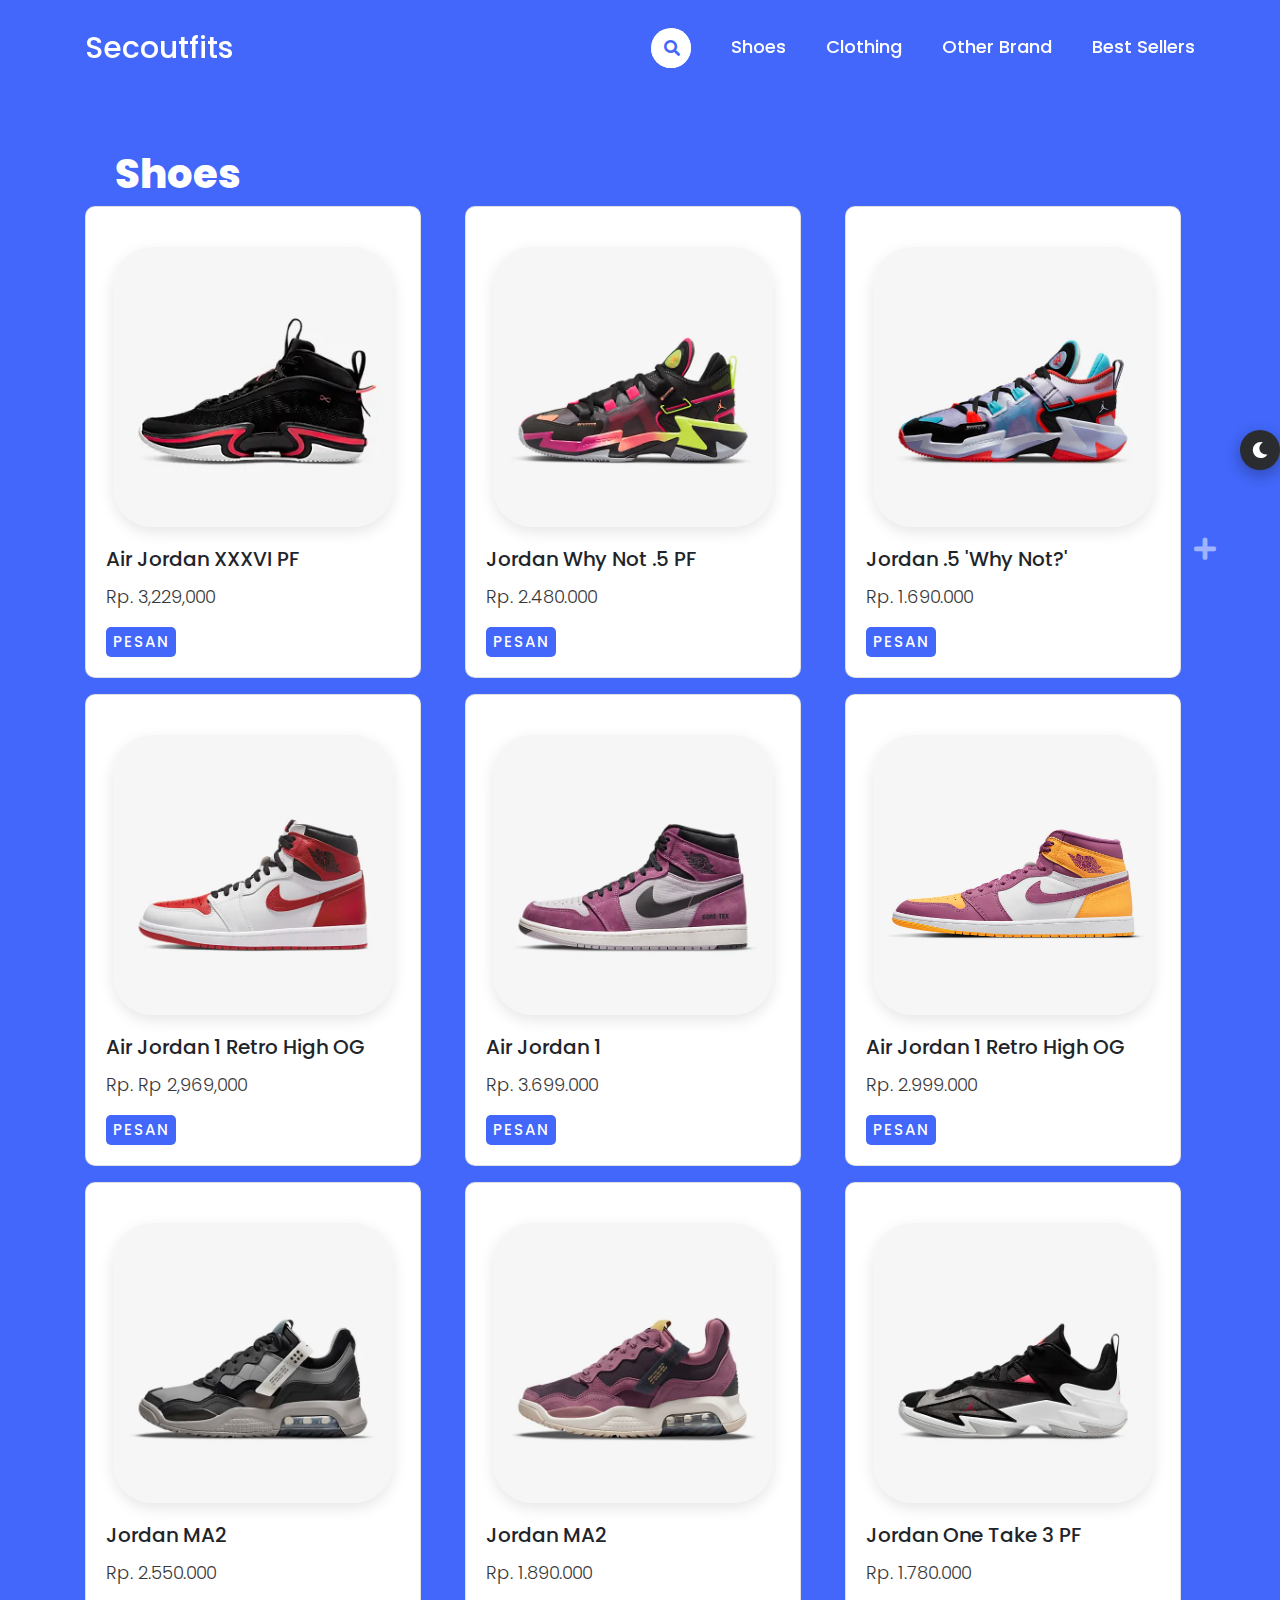
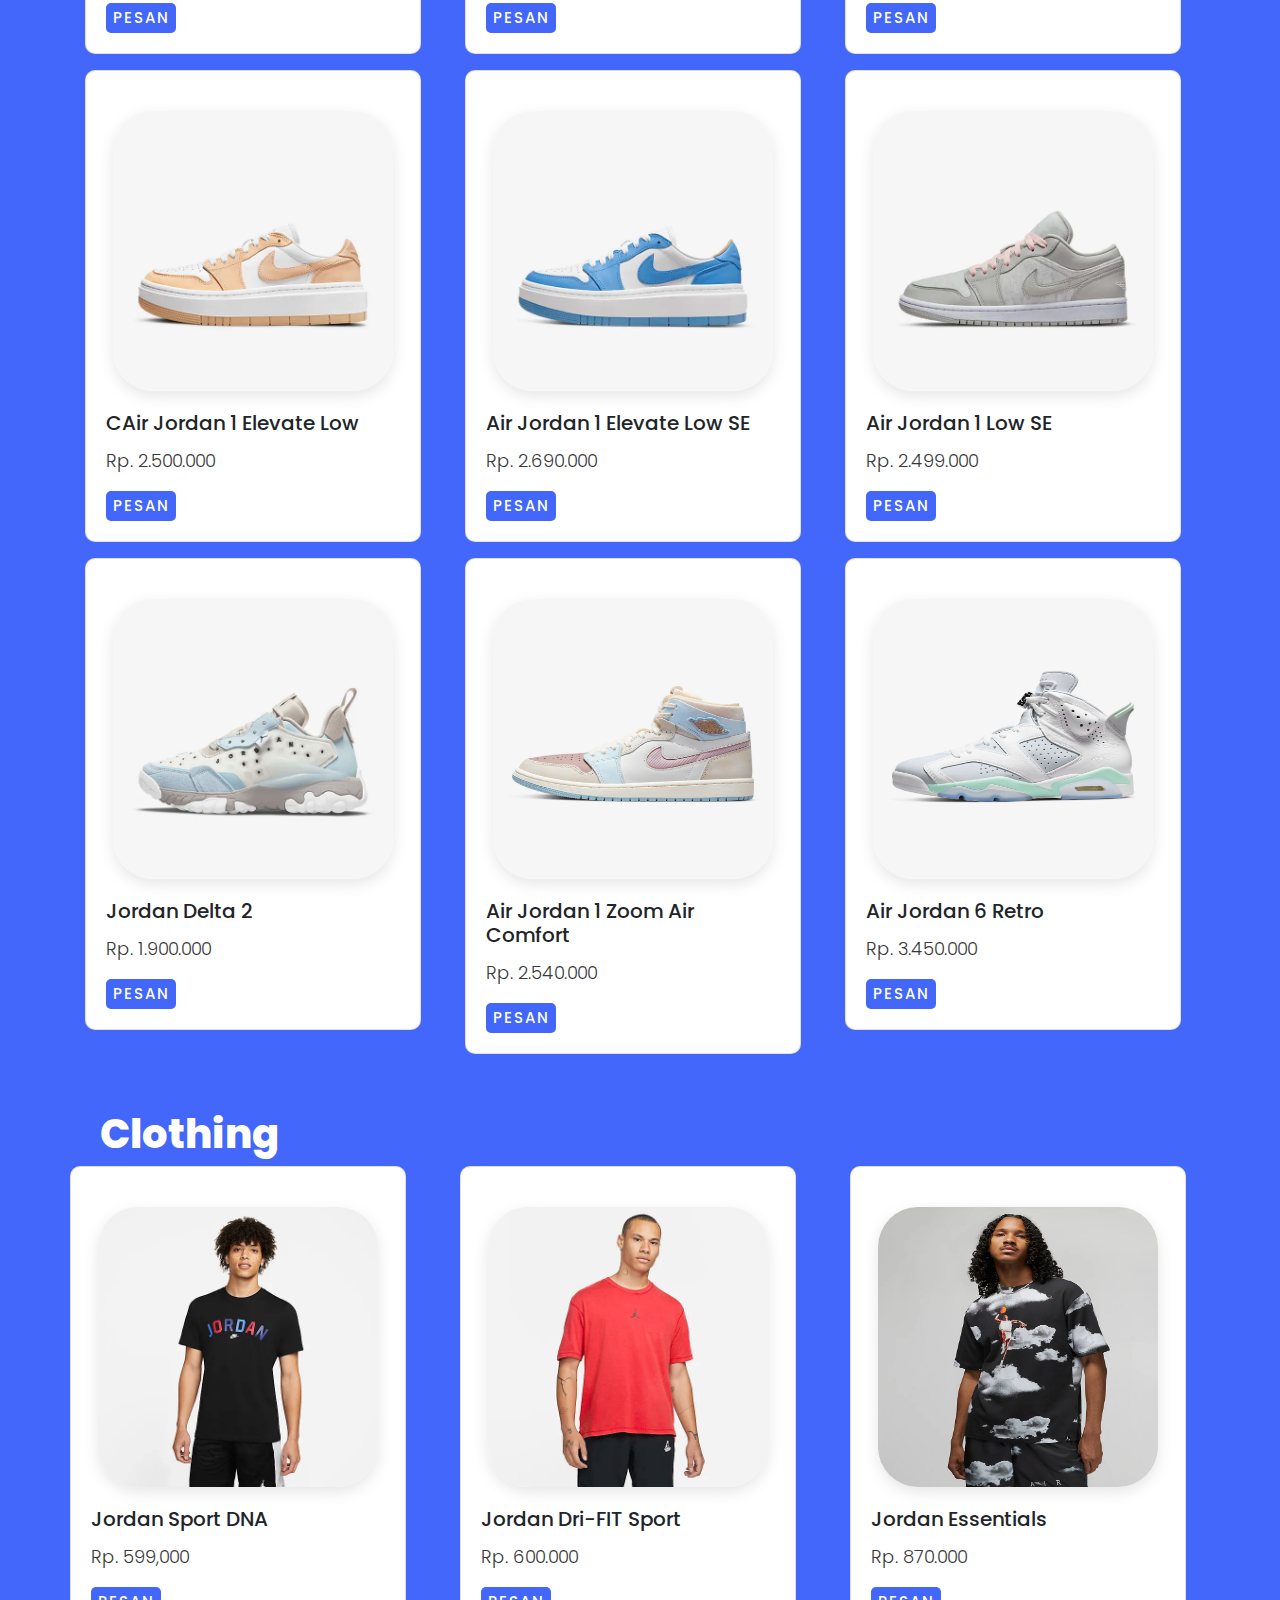
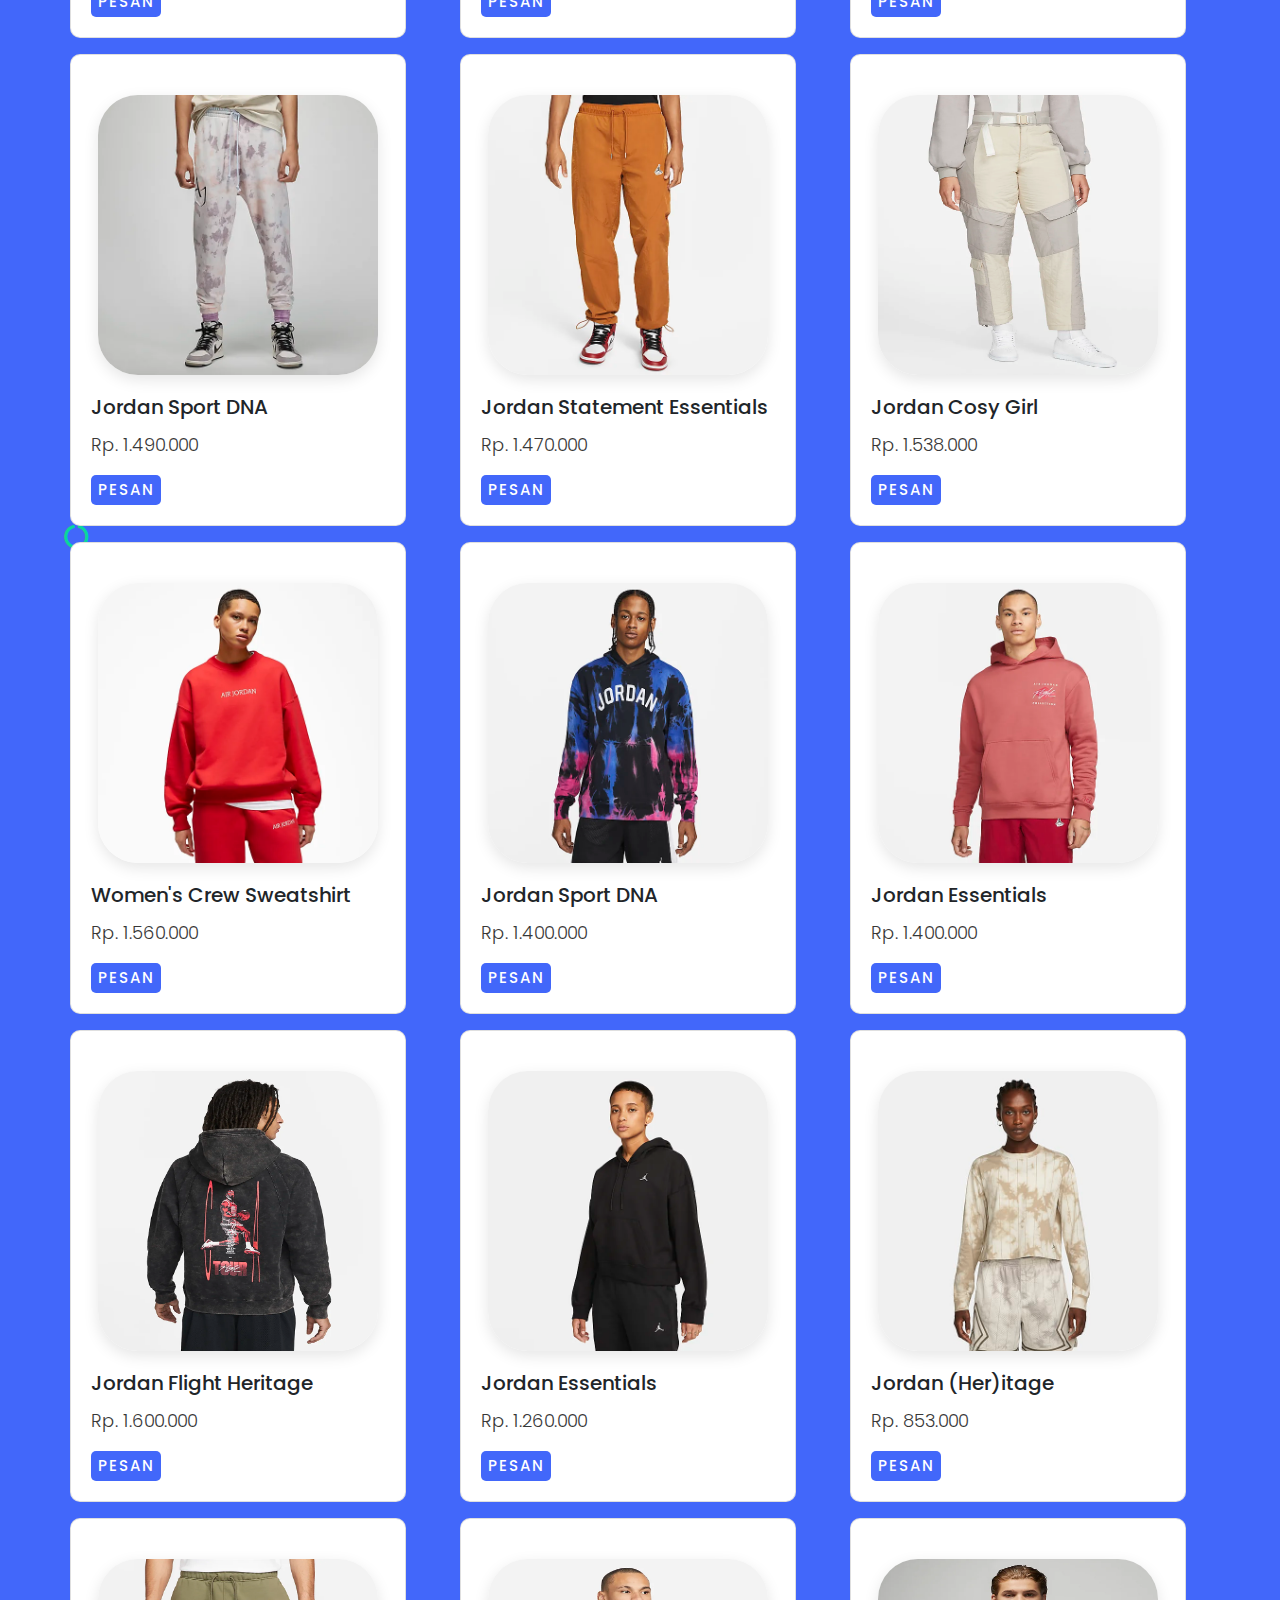
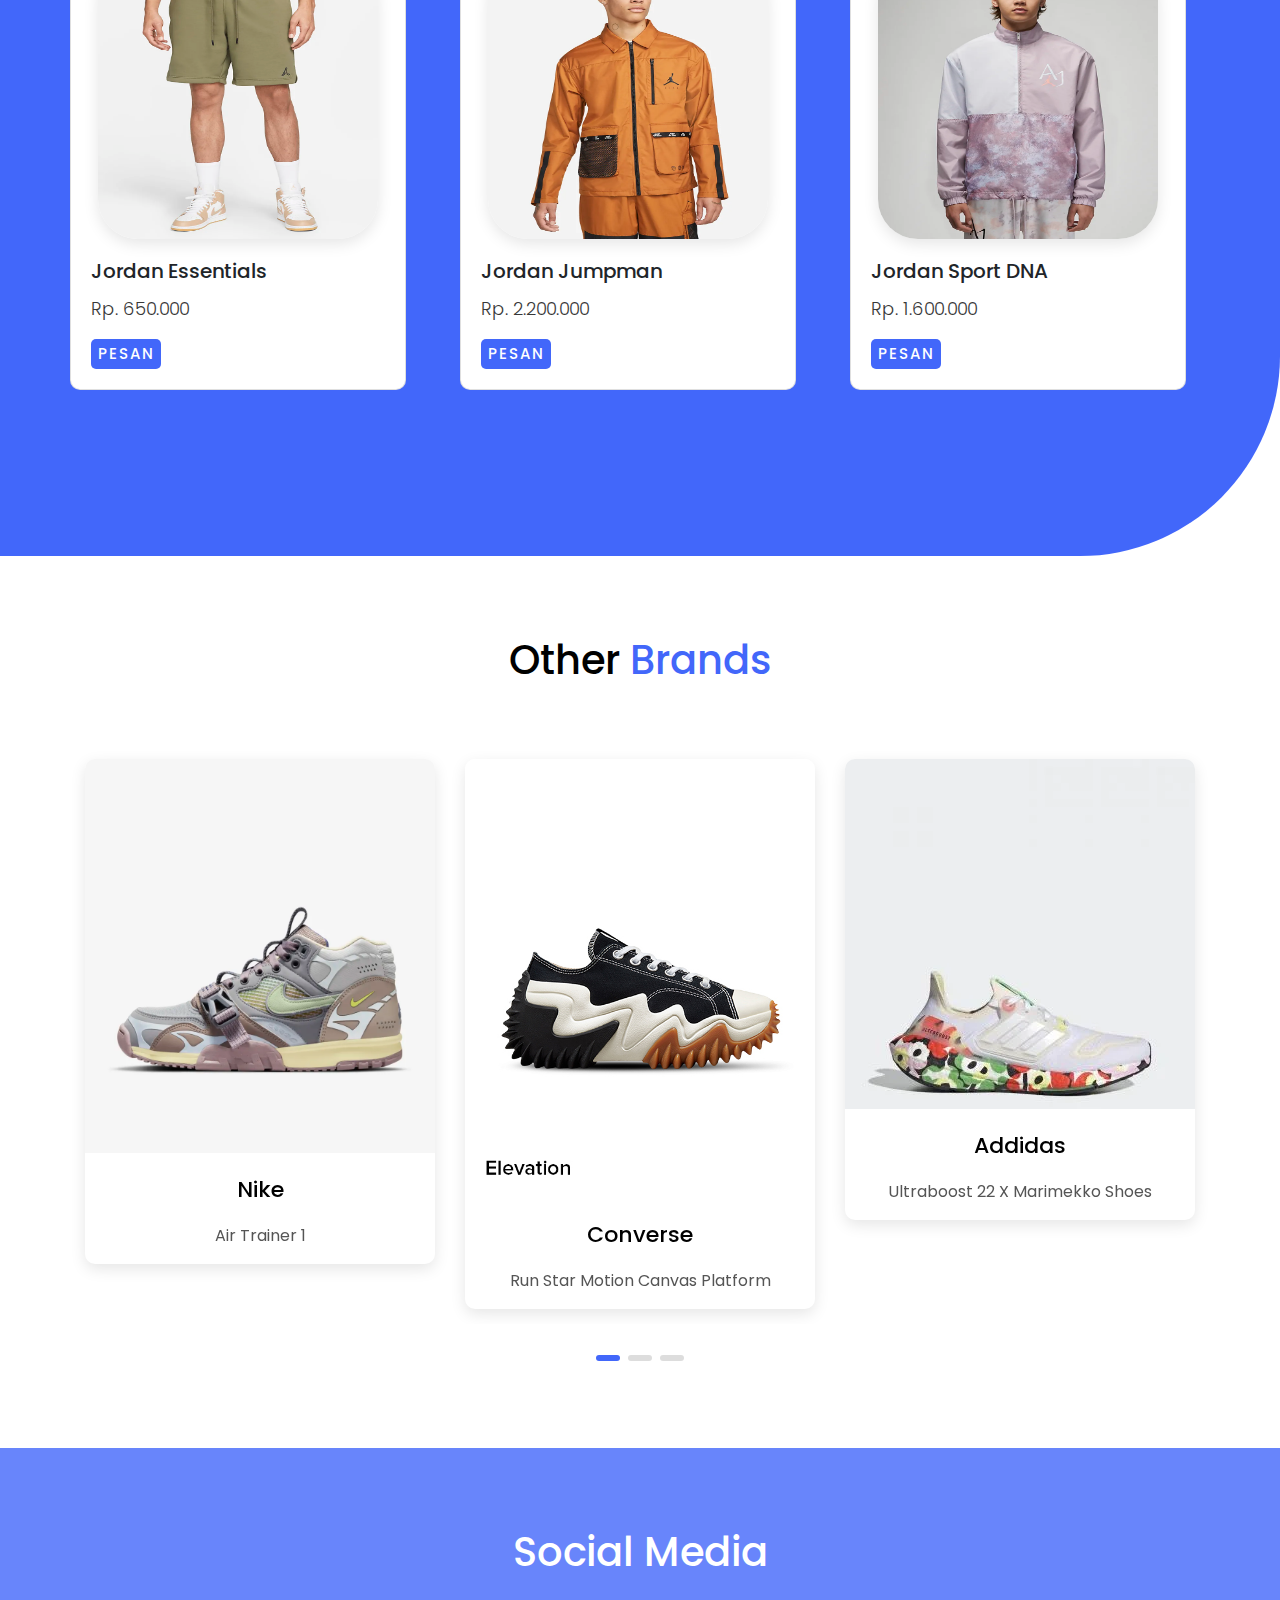
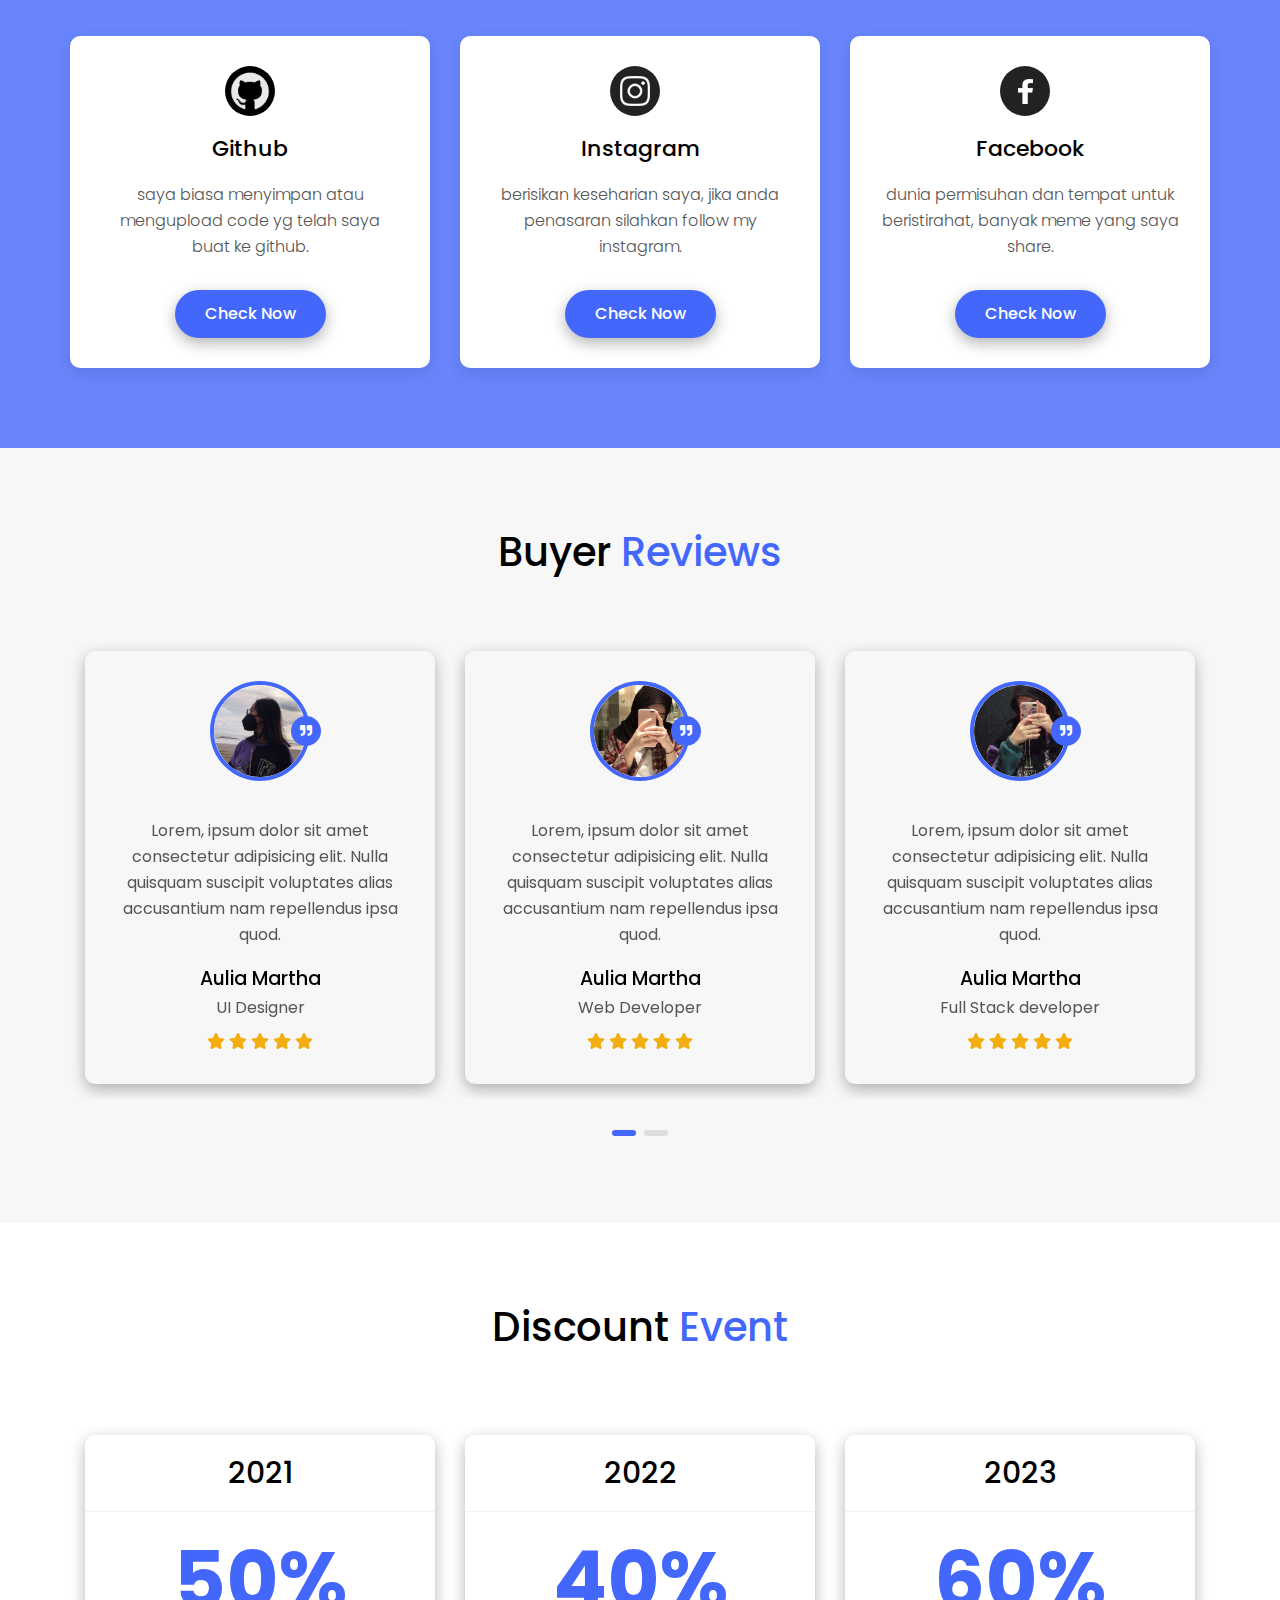
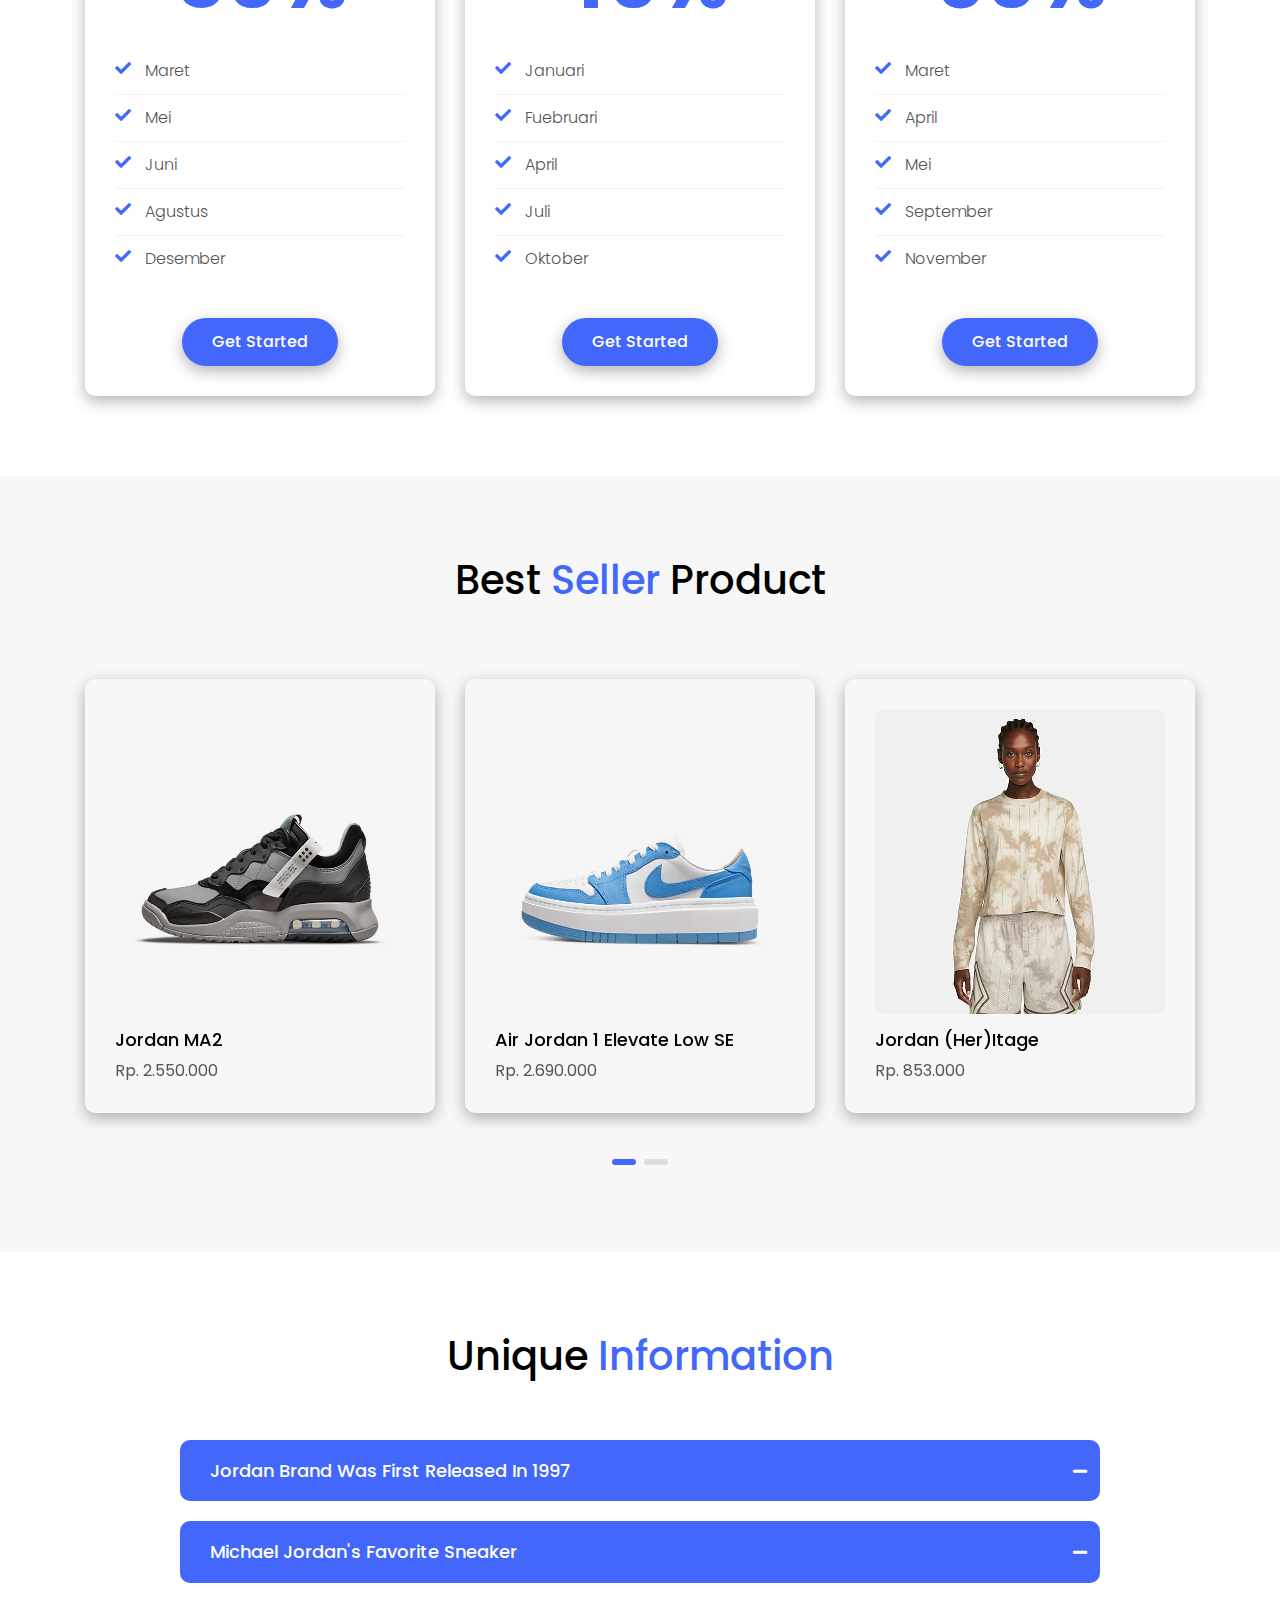
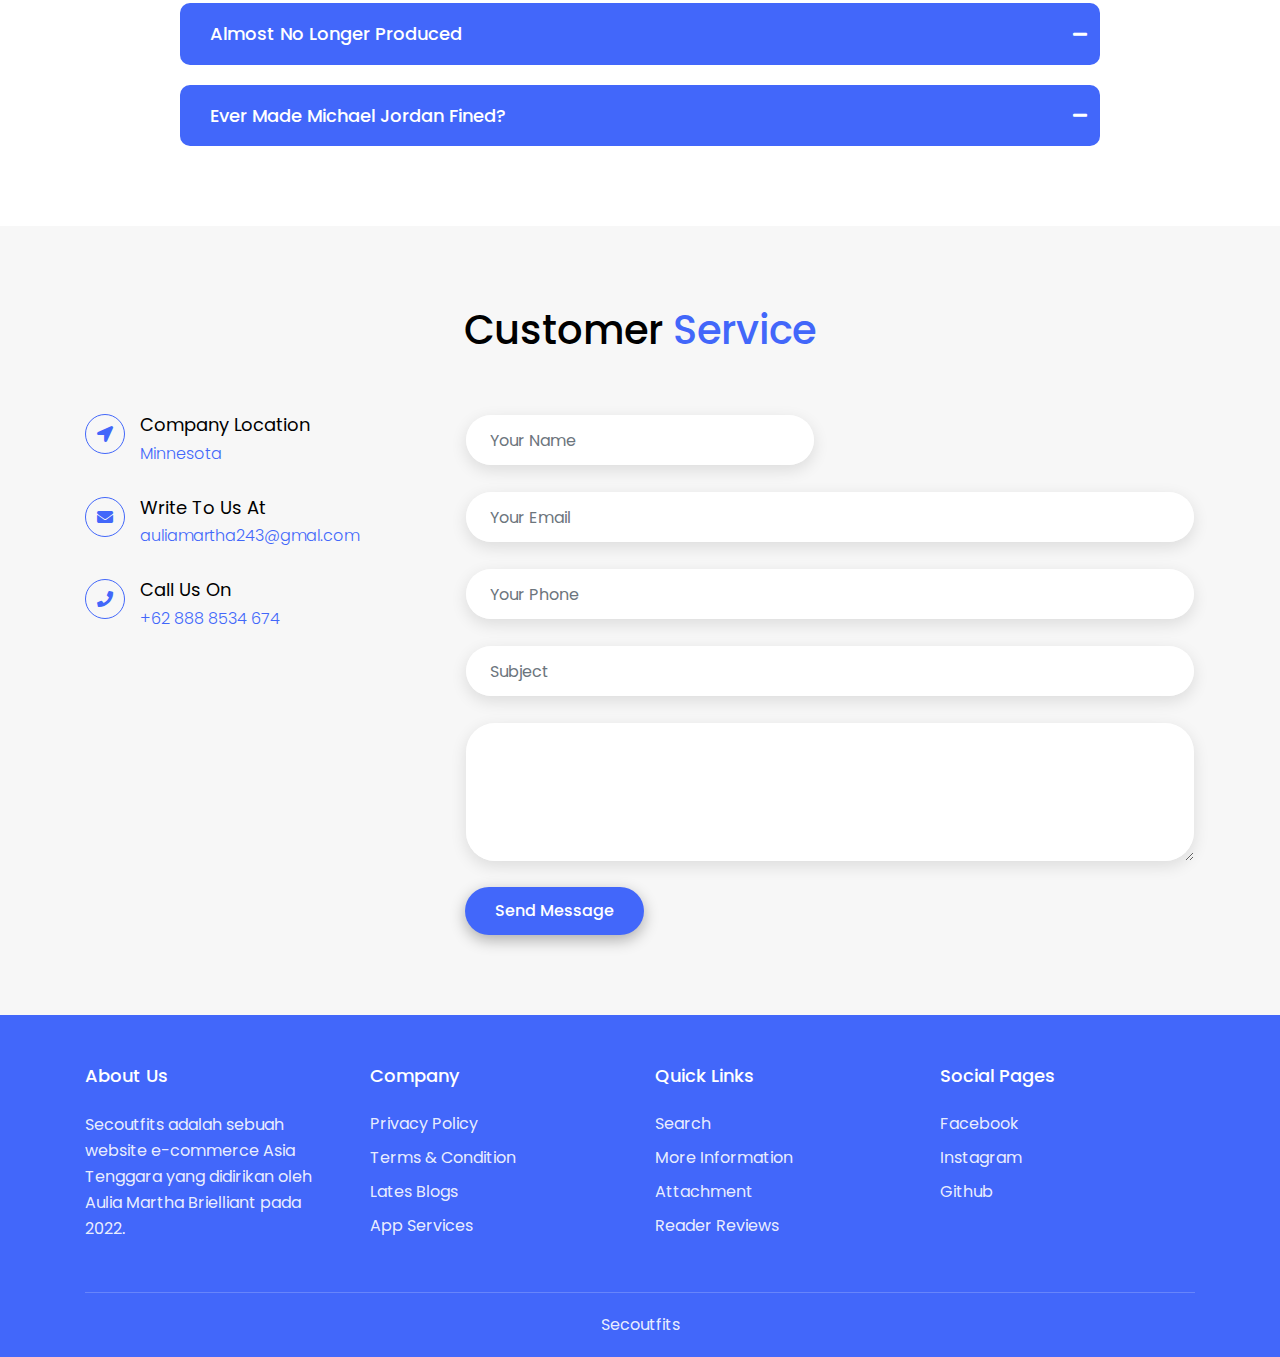
<file: jordan/jordan.html>
<!DOCTYPE html>
<html lang="zxx">
  <head>
    <title>Aulia - aku_kepo</title>
    <meta charset="utf-8" />
    <meta name="viewport" content="width=device-width, initial-scale=1" />
    <!-- owl carousel css -->
    <link rel="stylesheet" href="css/owl.carousel.min.css" />
    <!-- font awesome icons -->
    <link rel="stylesheet" href="css/font-awesome.css" />
    <!-- bootstrap css -->
    <link rel="stylesheet" href="css/bootstrap.min.css" />
    <!-- main css -->
    <link rel="stylesheet" href="css/style.css" />
    <style>
      .play {
  position: relative;
  display: inline-flex;
  justify-content: center;
  align-items: center;
  color: #fff;
  background-color: #4267fa;
  width: 70px;
  height: 30px;
  border-radius: 5px;
  text-transform: uppercase;
  font-weight: 500;
  text-decoration: none;
  letter-spacing: 2px;
  font-size: 15px;
}

.play:hover {
  color: #ccc;
  text-decoration: none;
}

.trailer {
  position: fixed;
  top: 50%;
  left: 50%;
  transform: translate(-50%, -50%);
  z-index: 10000;
  background: rgba(0, 0, 0, 0.95);
  width: 100%;
  height: 100%;
  display: flex;
  justify-content: center;
  align-items: center;
  visibility: hidden;
  opacity: 0;
}

.trailer.active {
  visibility: visible;
  opacity: 1;
}

.bayar {
  font-weight: 500;
  color: #fff;
  width: 600px;
  height: 600px;
  background-color: #4267fa;
  border-radius: 10px;
}

.bayar h2 {
  text-align: center;
  margin-top: 20px;
  margin-bottom: 20px;
}

.trailer .bayar {
  max-width: 900px;
  outline: none;
}

.trailer .close {
  position: absolute;
  top: 30px;
  right: 30px;
  cursor: pointer;
  filter: invert(1);
  max-width: 32px;
}
    </style>
  </head>
  <body>

    <!-- Navbar Start -->
    <nav class="navbar navbar-expand-lg fixed-top">
      <div class="container">
        <!-- Brand -->
        <a class="navbar-brand" href="jordan.html">Secoutfits</a>

        <!-- Toggler/collapsibe Button -->
        <button class="navbar-toggler" type="button" data-toggle="collapse" data-target="#collapsibleNavbar">
          <i class="fas fa-bars"></i>
        </button>

        <!-- Navbar links -->
        <div class="collapse navbar-collapse" id="collapsibleNavbar">
          <ul class="navbar-nav ml-auto">
            <li class="nav-item">
              <a data-scroll-nav="0" href="#">
                <div class="search">
                  <div class="icon">
                   <i class="fa fa-search" aria-hidden="true" style="width: 15px; height: 15px; margin-bottom: 10px; margin-right: 10px;"></i>
                  </div>
                  <div class="input" style="margin-left: 35px; margin-top: 4px;">
                    <input type="text" placeholder="Search" id="mysearch">
                  </div>
                  <span class="clear" onclick="document.getElementById('mysearch').value = ''"></span>
                </div>
              </a>
              <script>
                const icon = document.querySelector('.icon');
                const search= document.querySelector('.search');
                icon.onclick = function(){
                  search.classList.toggle('active')
                }
              </script>
                  
            </li>
            <li class="nav-item">
              <a class="nav-link" data-scroll-nav="1" href="#">Shoes</a>
            </li>
            <li class="nav-item">
              <a class="nav-link" data-scroll-nav="2" href="#">Clothing</a>
            </li>
            <li class="nav-item">
              <a class="nav-link" data-scroll-nav="3" href="#">Other Brand</a>
            </li>
            <li class="nav-item">
              <a class="nav-link" data-scroll-nav="4" href="#">Best Sellers
              </a>
            </li>
          </ul>
        </div>
      </div>
    </nav>
    <!-- Navbar End -->

<!-- Home Section Start -->
<section>
  <div class="home d-flex align-items-center" id="home" data-scroll-index="0" >
        <div class="effect-wrap">
          <i class="fas fa-plus effect effect-1"></i>
          <i class="fas fa-plus effect effect-2"></i>
          <i class="fas fa-circle-notch effect effect-3"></i>
        </div>
    <div class="container" data-scroll-index="1">
      <div class="home-text">
        <h1>Shoes</h1>
        <div class="home-img">
          <div class="row">
                      <div class="col mb-3">
                        <div class="card" style="width: 21rem; border-radius: 10px;">
                             <img src="img/shoes/1.webp" style="width: 280px; height: 280px; margin-top: 40px; margin-left: 27px;" class="card-img-top">
                            <div class="card-body">
                             <h5 class="card-title">Air Jordan XXXVI PF</h5>
                             <p class="card-text" style="color: #383838;">Rp. 3,229,000</p>
                             <a href="#" class="play" onclick="toggle();">Pesan</a>
                            </div>
                        </div>
                      </div>
                      <div class="col mb-3">
                        <div class="card" style="width: 21rem; border-radius: 10px;">
                             <img src="img/shoes/2.webp" style="width: 280px; height: 280px; margin-top: 40px; margin-left: 27px;" class="card-img-top">
                            <div class="card-body">
                             <h5 class="card-title">Jordan Why Not .5 PF</h5>
                             <p class="card-text" style="color: #383838;">Rp. 2.480.000</p>
                             <a href="#" class="play" onclick="toggle();">Pesan</a>
                            </div>
                          </div>
                      </div>
                      <div class="col mb-3">
                        <div class="card" style="width: 21rem; border-radius: 10px;">
                             <img src="img/shoes/3.webp" style="width: 280px; height: 280px; margin-top: 40px; margin-left: 27px;" class="card-img-top">
                            <div class="card-body">
                             <h5 class="card-title">Jordan .5 'Why Not?'</h5>
                             <p class="card-text" style="color: #383838;">Rp. 1.690.000</p>
                             <a href="#" class="play" onclick="toggle();">Pesan</a>
                            </div>
                          </div>
                      </div>
                      <div class="col mb-3">
                        <div class="card" style="width: 21rem; border-radius: 10px;">
                             <img src="img/shoes/4.webp" style="width: 280px; height: 280px; margin-top: 40px; margin-left: 27px;" class="card-img-top">
                            <div class="card-body">
                             <h5 class="card-title">Air Jordan 1 Retro High OG</h5>
                             <p class="card-text" style="color: #383838;">Rp. Rp 2,969,000</p>
                             <a href="#" class="play" onclick="toggle();">Pesan</a>
                            </div>
                          </div>
                      </div>
                      <div class="col mb-3">
                        <div class="card" style="width: 21rem; border-radius: 10px;">
                             <img src="img/shoes/5.webp" style="width: 280px; height: 280px; margin-top: 40px; margin-left: 27px;" class="card-img-top">
                            <div class="card-body">
                             <h5 class="card-title">Air Jordan 1</h5>
                             <p class="card-text" style="color: #383838;">Rp. 3.699.000</p>
                             <a href="#" class="play" onclick="toggle();">Pesan</a>
                            </div>
                          </div>
                      </div>
                      <div class="col mb-3">
                        <div class="card" style="width: 21rem; border-radius: 10px;">
                             <img src="img/shoes/6.webp" style="width: 280px; height: 280px; margin-top: 40px; margin-left: 27px;" class="card-img-top">
                            <div class="card-body">
                             <h5 class="card-title">Air Jordan 1 Retro High OG</h5>
                             <p class="card-text" style="color: #383838;">Rp. 2.999.000</p>
                             <a href="#" class="play" onclick="toggle();">Pesan</a>
                            </div>
                          </div>
                      </div>
                      <div class="col mb-3">
                        <div class="card" style="width: 21rem; border-radius: 10px;">
                             <img src="img/shoes/7.webp" style="width: 280px; height: 280px; margin-top: 40px; margin-left: 27px;" class="card-img-top">
                            <div class="card-body">
                             <h5 class="card-title">Jordan MA2</h5>
                             <p class="card-text" style="color: #383838;">Rp. 2.550.000</p>
                             <a href="#" class="play" onclick="toggle();">Pesan</a>
                            </div>
                        </div>
                      </div>
                      <div class="col mb-3">
                        <div class="card" style="width: 21rem; border-radius: 10px;">
                             <img src="img/shoes/8.webp" style="width: 280px; height: 280px; margin-top: 40px; margin-left: 27px;" class="card-img-top">
                            <div class="card-body">
                             <h5 class="card-title">Jordan MA2</h5>
                             <p class="card-text" style="color: #383838;">Rp. 1.890.000</p>
                             <a href="#" class="play" onclick="toggle();">Pesan</a>
                            </div>
                        </div>
                      </div>
                      <div class="col mb-3">
                        <div class="card" style="width: 21rem; border-radius: 10px;">
                             <img src="img/shoes/9.webp" style="width: 280px; height: 280px; margin-top: 40px; margin-left: 27px;" class="card-img-top">
                            <div class="card-body">
                             <h5 class="card-title">Jordan One Take 3 PF</h5>
                             <p class="card-text" style="color: #383838;">Rp. 1.780.000</p>
                             <a href="#" class="play" onclick="toggle();">Pesan</a>
                            </div>
                        </div>
                      </div>
                      <div class="col mb-3">
                        <div class="card" style="width: 21rem; border-radius: 10px;">
                             <img src="img/shoes/10.webp" style="width: 280px; height: 280px; margin-top: 40px; margin-left: 27px;" class="card-img-top">
                            <div class="card-body">
                             <h5 class="card-title">CAir Jordan 1 Elevate Low</h5>
                             <p class="card-text" style="color: #383838;">Rp. 2.500.000</p>
                             <a href="#" class="play" onclick="toggle();">Pesan</a>
                            </div>
                        </div>
                      </div>
                      <div class="col mb-3">
                        <div class="card" style="width: 21rem; border-radius: 10px;">
                             <img src="img/shoes/11.webp" style="width: 280px; height: 280px; margin-top: 40px; margin-left: 27px;" class="card-img-top">
                            <div class="card-body">
                             <h5 class="card-title">Air Jordan 1 Elevate Low SE</h5>
                             <p class="card-text" style="color: #383838;">Rp. 2.690.000</p>
                             <a href="#" class="play" onclick="toggle();">Pesan</a>
                            </div>
                        </div>
                      </div>
                      <div class="col mb-3">
                        <div class="card" style="width: 21rem; border-radius: 10px;">
                             <img src="img/shoes/12.webp" style="width: 280px; height: 280px; margin-top: 40px; margin-left: 27px;" class="card-img-top">
                            <div class="card-body">
                             <h5 class="card-title">Air Jordan 1 Low SE</h5>
                             <p class="card-text" style="color: #383838;">Rp. 2.499.000</p>
                             <a href="#" class="play" onclick="toggle();">Pesan</a>
                            </div>
                        </div>
                      </div>
                      <div class="col mb-3">
                        <div class="card" style="width: 21rem; border-radius: 10px;">
                             <img src="img/shoes/13.webp" style="width: 280px; height: 280px; margin-top: 40px; margin-left: 27px;" class="card-img-top">
                            <div class="card-body">
                             <h5 class="card-title">Jordan Delta 2</h5>
                             <p class="card-text" style="color: #383838;">Rp. 1.900.000</p>
                             <a href="#" class="play" onclick="toggle();">Pesan</a>
                            </div>
                        </div>
                      </div>
                      <div class="col mb-3">
                        <div class="card" style="width: 21rem; border-radius: 10px;">
                             <img src="img/shoes/14.webp" style="width: 280px; height: 280px; margin-top: 40px; margin-left: 27px;" class="card-img-top">
                            <div class="card-body">
                             <h5 class="card-title">Air Jordan 1 Zoom Air Comfort</h5>
                             <p class="card-text" style="color: #383838;">Rp. 2.540.000</p>
                             <a href="#" class="play" onclick="toggle();">Pesan</a>
                            </div>
                        </div>
                      </div>
                      <div class="col mb-3">
                        <div class="card" style="width: 21rem; border-radius: 10px;">
                             <img src="img/shoes/15.webp" style="width: 280px; height: 280px; margin-top: 40px; margin-left: 27px;" class="card-img-top">
                            <div class="card-body">
                             <h5 class="card-title">Air Jordan 6 Retro</h5>
                             <p class="card-text" style="color: #383838;">Rp. 3.450.000</p>
                             <a href="#" class="play" onclick="toggle();">Pesan</a>
                            </div>
                        </div>
                      </div>
                      
                    <h1 style="margin-top: 40px;" data-scroll-index="2">Clothing</h1>
                    <div class="row">
                      <div class="col mb-3">
                        <div class="card" style="width: 21rem; border-radius: 10px;">
                             <img src="img/clothing/1.webp" style="width: 280px; height: 280px; margin-top: 40px; margin-left: 27px;" class="card-img-top">
                            <div class="card-body">
                             <h5 class="card-title">Jordan Sport DNA</h5>
                             <p class="card-text" style="color: #383838;">Rp. 599,000</p>
                             <a href="#" class="play" onclick="toggle();">Pesan</a>
                            </div>
                          </div>
                      </div>
                      <div class="col mb-3">
                        <div class="card" style="width: 21rem; border-radius: 10px;">
                             <img src="img/clothing/2'.webp" style="width: 280px; height: 280px; margin-top: 40px; margin-left: 27px;" class="card-img-top">
                            <div class="card-body">
                             <h5 class="card-title">Jordan Dri-FIT Sport</h5>
                             <p class="card-text" style="color: #383838;">Rp. 600.000</p>
                             <a href="#" class="play" onclick="toggle();">Pesan</a>
                            </div>
                          </div>
                      </div>
                      <div class="col mb-3">
                        <div class="card" style="width: 21rem; border-radius: 10px;">
                             <img src="img/clothing/3.webp" style="width: 280px; height: 280px; margin-top: 40px; margin-left: 27px;" class="card-img-top">
                            <div class="card-body">
                             <h5 class="card-title">Jordan Essentials</h5>
                             <p class="card-text" style="color: #383838;">Rp. 870.000</p>
                             <a href="#" class="play" onclick="toggle();">Pesan</a>
                            </div>
                          </div>
                      </div>
                      <div class="col mb-3">
                        <div class="card" style="width: 21rem; border-radius: 10px;">
                             <img src="img/clothing/4.webp" style="width: 280px; height: 280px; margin-top: 40px; margin-left: 27px;" class="card-img-top">
                            <div class="card-body">
                             <h5 class="card-title">Jordan Sport DNA</h5>
                             <p class="card-text" style="color: #383838;">Rp. 1.490.000</p>
                             <a href="#" class="play" onclick="toggle();">Pesan</a>
                            </div>
                          </div>
                      </div>
                      <div class="col mb-3">
                        <div class="card" style="width: 21rem; border-radius: 10px;">
                             <img src="img/clothing/5.webp" style="width: 280px; height: 280px; margin-top: 40px; margin-left: 27px;" class="card-img-top">
                            <div class="card-body">
                             <h5 class="card-title">Jordan Statement Essentials</h5>
                             <p class="card-text" style="color: #383838;">Rp. 1.470.000</p>
                             <a href="#" class="play" onclick="toggle();">Pesan</a>
                            </div>
                          </div>
                      </div>
                      <div class="col mb-3">
                        <div class="card" style="width: 21rem; border-radius: 10px;">
                             <img src="img/clothing/6.webp" style="width: 280px; height: 280px; margin-top: 40px; margin-left: 27px;" class="card-img-top">
                            <div class="card-body">
                             <h5 class="card-title">Jordan Cosy Girl</h5>
                             <p class="card-text" style="color: #383838;">Rp. 1.538.000</p>
                             <a href="#" class="play" onclick="toggle();">Pesan</a>
                            </div>
                          </div>
                      </div>
                      <div class="col mb-3">
                        <div class="card" style="width: 21rem; border-radius: 10px;">
                             <img src="img/clothing/7.webp" style="width: 280px; height: 280px; margin-top: 40px; margin-left: 27px;" class="card-img-top">
                            <div class="card-body">
                             <h5 class="card-title">Women's Crew Sweatshirt</h5>
                             <p class="card-text" style="color: #383838;">Rp. 1.560.000</p>
                             <a href="#" class="play" onclick="toggle();">Pesan</a>
                            </div>
                        </div>
                      </div>
                      <div class="col mb-3">
                        <div class="card" style="width: 21rem; border-radius: 10px;">
                             <img src="img/clothing/8.webp" style="width: 280px; height: 280px; margin-top: 40px; margin-left: 27px;" class="card-img-top">
                            <div class="card-body">
                             <h5 class="card-title">Jordan Sport DNA</h5>
                             <p class="card-text" style="color: #383838;">Rp. 1.400.000</p>
                             <a href="#" class="play" onclick="toggle();">Pesan</a>
                            </div>
                        </div>
                      </div>
                      <div class="col mb-3">
                        <div class="card" style="width: 21rem; border-radius: 10px;">
                             <img src="img/clothing/9.webp" style="width: 280px; height: 280px; margin-top: 40px; margin-left: 27px;" class="card-img-top">
                            <div class="card-body">
                             <h5 class="card-title">Jordan Essentials</h5>
                             <p class="card-text" style="color: #383838;">Rp. 1.400.000</p>
                             <a href="#" class="play" onclick="toggle();">Pesan</a>
                            </div>
                        </div>
                      </div>
                      <div class="col mb-3">
                        <div class="card" style="width: 21rem; border-radius: 10px;">
                             <img src="img/clothing/10.webp" style="width: 280px; height: 280px; margin-top: 40px; margin-left: 27px;" class="card-img-top">
                            <div class="card-body">
                             <h5 class="card-title">Jordan Flight Heritage</h5>
                             <p class="card-text" style="color: #383838;">Rp. 1.600.000</p>
                             <a href="#" class="play" onclick="toggle();">Pesan</a>
                            </div>
                        </div>
                      </div>
                      <div class="col mb-3">
                        <div class="card" style="width: 21rem; border-radius: 10px;">
                             <img src="img/clothing/11.webp" style="width: 280px; height: 280px; margin-top: 40px; margin-left: 27px;" class="card-img-top">
                            <div class="card-body">
                             <h5 class="card-title">Jordan Essentials</h5>
                             <p class="card-text" style="color: #383838;">Rp. 1.260.000</p>
                             <a href="#" class="play" onclick="toggle();">Pesan</a>
                            </div>
                        </div>
                      </div>
                      <div class="col mb-3">
                        <div class="card" style="width: 21rem; border-radius: 10px;">
                             <img src="img/clothing/12.jpg" style="width: 280px; height: 280px; margin-top: 40px; margin-left: 27px;" class="card-img-top">
                            <div class="card-body">
                             <h5 class="card-title">Jordan (Her)itage</h5>
                             <p class="card-text" style="color: #383838;">Rp. 853.000</p>
                             <a href="#" class="play" onclick="toggle();">Pesan</a>
                            </div>
                        </div>
                      </div>
                      <div class="col mb-3">
                        <div class="card" style="width: 21rem; border-radius: 10px;">
                             <img src="img/clothing/13.webp" style="width: 280px; height: 280px; margin-top: 40px; margin-left: 27px;" class="card-img-top">
                            <div class="card-body">
                             <h5 class="card-title">Jordan Essentials</h5>
                             <p class="card-text" style="color: #383838;">Rp. 650.000</p>
                             <a href="#" class="play" onclick="toggle();">Pesan</a>
                            </div>
                        </div>
                      </div>
                      <div class="col mb-3">
                        <div class="card" style="width: 21rem; border-radius: 10px;">
                             <img src="img/clothing/14.webp" style="width: 280px; height: 280px; margin-top: 40px; margin-left: 27px;" class="card-img-top">
                            <div class="card-body">
                             <h5 class="card-title">Jordan Jumpman</h5>
                             <p class="card-text" style="color: #383838;">Rp. 2.200.000</p>
                             <a href="#" class="play" onclick="toggle();">Pesan</a>
                            </div>
                        </div>
                      </div>
                      <div class="col mb-3">
                        <div class="card" style="width: 21rem; border-radius: 10px;">
                             <img src="img/clothing/15.webp" style="width: 280px; height: 280px; margin-top: 40px; margin-left: 27px;" class="card-img-top">
                            <div class="card-body">
                             <h5 class="card-title">Jordan Sport DNA</h5>
                             <p class="card-text" style="color: #383838;">Rp. 1.600.000</p>
                             <a href="#" class="play" onclick="toggle();">Pesan</a>
                            </div>
                        </div>
                      </div>
                  </div>
              </div>
          </div>
        </div>
      </div>
    </div>
  </div>
</section>
    <!-- Home Section end -->

    <!-- Features Section Start -->
    <section class="features section-padding" id="features" data-scroll-index="3">
      <div class="container">
        <div class="row justify-content-center">
          <div class="col-lg-8">
            <div class="section-title">
              <h2>Other <span>Brands</span></h2>
            </div>
          </div>
        </div>
        <div class="row">
          <div class="owl-carousel features-carousel">
            <a href="../nike/nike.html">
              <div class="feature-item">
                <img src="img/nike12.webp"><br>
                 <h3>Nike</h3>
                <p>
                  Air Trainer 1
                </p>
              </div>
            </a>

            <a href="../converse/converse.html">
              <div class="feature-item" >
                <img src="img/converse1.jpg"><br>
                <h3>Converse</h3>
                <p>
                  Run Star Motion Canvas Platform
                </p>
              </div>
            </a>

            <a href="../addidas/addidas.html">
              <div class="feature-item" >
                <img src="img/addidas1.webp"><br>
                <h3>Addidas</h3>
                <p>
                  Ultraboost 22 X Marimekko Shoes
                </p>
              </div>
            </a>

            <a href="../">
              <div class="feature-item" >
                <img src="img/reebok1.webp"><br>
                <h3>Reebok</h3>
                <p>
                  Reebok Floatride Energy 3 Adventure Men's Running
                </p>
              </div>
            </a>

            <a href="../vans/vans.html">
              <div class="feature-item" >
                <img src="img/vans2.webp"><br>
                <h3>Vans</h3>
                <p>
                  Authentic
                </p>
              </div>
            </a>

            <a href="../newB/newB.html">
              <div class="feature-item">
                <img src="img/newBalance1.webp"><br>
                <h3>New Balance</h3>
                <p>
                  New Balance 237 Men's Sneakers - Burgundy
                </p>
              </div>
            </a>

            <a href="../puma/puma.html">
              <div class="feature-item">
                <img src="img/puma2.webp"><br>
                <h3>Puma</h3>
                <p>
                  Puma Men's Tazon 6 Fade Cross-Trainer Shoe
                </p>
              </div>
            </a>
          </div>
        </div>
      </div>
    </section>
    <!-- Features  section end -->

    <!-- Social Media-->
    <section class="app-download section-padding">
      <div class="container">
        <div class="row justify-content-center">
          <div class="col-lg-8">
            <div class="section-title">
              <h2>Social Media</h2>
            </div>
          </div>
          <div class="row justify-content-center">
            <div class="col-lg-4 col-md-6">
              <div class="app-download-item">
                <img src="img/github1.png" style="width: 50px; height: 50px; border-radius: 50px;">
                <h3>Github</h3>
                <p>saya biasa menyimpan atau mengupload code yg telah saya buat ke github.</p>
                <a href="https://github.com/aulia2424" class="btn btn-2">Check Now</a>
              </div>
            </div>
            <div class="col-lg-4 col-md-6">
              <div class="app-download-item">
                <div class="sci">
                  <img src="img/instagram.png" width="30px" height="30px">
                </div>
                <h3>Instagram</h3>
                <p>berisikan keseharian saya, jika anda penasaran silahkan follow my instagram.</p>
                <a href="https://www.instagram.com/auliarthaaa/" class="btn btn-2">Check Now</a>
              </div>
            </div>
            <div class="col-lg-4 col-md-6">
              <div class="app-download-item">
                <div class="sci">
                 <img src="img/facebook.png" style="width: 15px; height: 25px;">
                </div>
                <h3>Facebook</h3>
                <p>dunia permisuhan dan tempat untuk beristirahat, banyak meme yang saya share.</p>
                <a href="https://www.facebook.com/auliarthaaaa/" class="btn btn-2">Check Now</a>
              </div>
            </div>
          </div>
        </div>
      </div>
    </section>
    <!-- Social Media End-->


    <!-- Testimonials Section Start -->
    <section class="testimonials section-padding" id="testimonials">
      <div class="container">
        <div class="row justify-content-center">
          <div class="col-lg-8">
            <div class="section-title">
              <h2>Buyer <span>Reviews</span></h2>
            </div>
          </div>
        </div>
        <div class="row">
          <div class="owl-carousel testimonials-carousel">
            <div class="testimonial-item">
              <div class="img-box">
                <img src="img/testimonial/1.png" alt="testimonial" />
                <i class="fas fa-quote-right"></i>
              </div>
              <p>Lorem, ipsum dolor sit amet consectetur adipisicing elit. Nulla quisquam suscipit voluptates alias accusantium nam repellendus ipsa quod.</p>
              <h3>Aulia Martha</h3>
              <span>UI Designer</span>
              <div class="rating">
                <i class="fas fa-star"></i>
                <i class="fas fa-star"></i>
                <i class="fas fa-star"></i>
                <i class="fas fa-star"></i>
                <i class="fas fa-star"></i>
              </div>
            </div>
            <div class="testimonial-item">
              <div class="img-box">
                <img src="img/testimonial/2.png" alt="testimonial" />
                <i class="fas fa-quote-right"></i>
              </div>
              <p>Lorem, ipsum dolor sit amet consectetur adipisicing elit. Nulla quisquam suscipit voluptates alias accusantium nam repellendus ipsa quod.</p>
              <h3>Aulia Martha</h3>
              <span>Web Developer</span>
              <div class="rating">
                <i class="fas fa-star"></i>
                <i class="fas fa-star"></i>
                <i class="fas fa-star"></i>
                <i class="fas fa-star"></i>
                <i class="fas fa-star"></i>
              </div>
            </div>
            <div class="testimonial-item">
              <div class="img-box">
                <img src="img/testimonial/3.png" alt="testimonial" />
                <i class="fas fa-quote-right"></i>
              </div>
              <p>Lorem, ipsum dolor sit amet consectetur adipisicing elit. Nulla quisquam suscipit voluptates alias accusantium nam repellendus ipsa quod.</p>
              <h3>Aulia Martha</h3>
              <span>Full Stack developer</span>
              <div class="rating">
                <i class="fas fa-star"></i>
                <i class="fas fa-star"></i>
                <i class="fas fa-star"></i>
                <i class="fas fa-star"></i>
                <i class="fas fa-star"></i>
              </div>
            </div>
            <div class="testimonial-item">
              <div class="img-box">
                <img src="img/testimonial/4.png" alt="testimonial" />
                <i class="fas fa-quote-right"></i>
              </div>
              <p>Lorem, ipsum dolor sit amet consectetur adipisicing elit. Nulla quisquam suscipit voluptates alias accusantium nam repellendus ipsa quod.</p>
              <h3>Aulia Martha</h3>
              <span>Software Developer</span>
              <div class="rating">
                <i class="fas fa-star"></i>
                <i class="fas fa-star"></i>
                <i class="fas fa-star"></i>
                <i class="fas fa-star"></i>
                <i class="fas fa-star"></i>
              </div>
            </div>
          </div>
        </div>
      </div>
    </section>
    <!-- Testimonials Section End -->

    <!-- Pricing Section Start -->
    <section class="pricing section-padding" id="pricing">
      <div class="container">
        <div class="row justify-content-center">
          <div class="col-lg-8">
            <div class="section-title">
              <h2>Discount <span>Event</span></h2>
              <br>
            </div>
          </div>
        </div>
        <div class="row justify-content-center">
          <div class="col-lg-4 col-md-6">
            <div class="pricing-plan">
              <div class="pricing-header">
                <h3>2021</h3>
              </div>
              <div class="pricing-price">
                <span class="price">50%</span>
              </div>
              <div class="pricing-body">
                <ul>
                  <li><i class="fas fa-check"></i> Maret</li>
                  <li><i class="fas fa-check"></i> Mei</li>
                  <li><i class="fas fa-check"></i> Juni</li>
                  <li><i class="fas fa-check"></i> Agustus</li>
                  <li><i class="fas fa-check"></i> Desember</li>
                </ul>
              </div>
              <div class="pricing-footer">
                <a href="#" class="btn btn-2">Get Started</a>
              </div>
            </div>
          </div>
          <div class="col-lg-4 col-md-6">
            <div class="pricing-plan">
              <div class="pricing-header">
                <h3>2022</h3>
              </div>
              <div class="pricing-price">
                <span class="price">40%</span>
              </div>
              <div class="pricing-body">
                <ul>
                  <li><i class="fas fa-check"></i> Januari</li>
                  <li><i class="fas fa-check"></i> Fuebruari</li>
                  <li><i class="fas fa-check"></i> April</li>
                  <li><i class="fas fa-check"></i> Juli</li>
                  <li><i class="fas fa-check"></i> Oktober</li>
                </ul>
              </div>
              <div class="pricing-footer">
                <a href="#" class="btn btn-2">Get Started</a>
              </div>
            </div>
          </div>
          <div class="col-lg-4 col-md-6">
            <div class="pricing-plan">
              <div class="pricing-header">
                <h3>2023</h3>
              </div>
              <div class="pricing-price">
                <span class="price">60%</span>
              </div>
              <div class="pricing-body">
                <ul>
                  <li><i class="fas fa-check"></i> Maret</li>
                  <li><i class="fas fa-check"></i> April</li>
                  <li><i class="fas fa-check"></i> Mei</li>
                  <li><i class="fas fa-check"></i> September</li>
                  <li><i class="fas fa-check"></i> November</li>
                </ul>
              </div>
              <div class="pricing-footer">
                <a href="#" class="btn btn-2">Get Started</a>
              </div>
            </div>
          </div>
        </div>
      </div>
    </section>
    <!-- Pricing Section End -->

    <!-- Team Section Start -->
    <section class="team section-padding" data-scroll-index="4">
      <div class="container">
        <div class="row justify-content-center">
          <div class="col-lg-8">
            <div class="section-title">
              <h2>Best <span>Seller</span> Product</h2>
            </div>
          </div>
        </div>
        <div class="row">
          <div class="owl-carousel team-carousel">
            <div class="team-item">
              <img src="img/shoes/7.webp" alt="team" />
              <h3>Jordan MA2</h3>
              <span>Rp. 2.550.000</span>
            </div>
            <div class="team-item">
              <img src="img/shoes/11.webp" alt="team" />
              <h3>Air Jordan 1 Elevate Low SE</h3>
              <span>Rp. 2.690.000</span>
            </div>
            <div class="team-item">
              <img src="img/clothing/12.jpg" alt="team" />
              <h3>Jordan (Her)itage</h3>
              <span>Rp. 853.000</span>
            </div>
            <div class="team-item">
              <img src="img/clothing/10.webp" alt="team" />
              <h3>Jordan Flight Heritage</h3>
              <span>Rp. 1.600.000</span>
            </div>
          </div>
        </div>
      </div>
    </section>
    <!-- Team Section End -->

    <!-- Faq Section Start -->
    <section class="faq section-padding">
      <div class="container">
        <div class="row justify-content-center">
          <div class="col-lg-8">
            <div class="section-title">
              <h2>Unique <span>information</span></h2>
            </div>
          </div>
        </div>
        <div class="row justify-content-center">
          <div class="col-lg-10">
            <div id="accordion">
              <div class="accordion-item">
                <div class="accordion-header" data-toggle="collapse" data-target="#collapse-01">
                  <h3>Jordan Brand Was First Released In 1997</h3>
                </div>
                <div class="collapse" id="collapse-01" data-parent="#accordion">
                  <div class="accordion-body">
                    <a href="" style="text-decoration: none;">
                      <p>
                        After 13 years, at the time of the release of Air Jordan XIII, MJ finally released Air Jordan under the name Jordan Brand for the first time. This moment also indicates that Jordan Brand is independent and stands alone as a sneaker brand. It turns out that this has been wanted by David Falk since the first Air Jordan was released. David Falk himself is an agent who handles Michael Jordan as a professional athlete.
                      </p>
                    </a>
                  </div>
                </div>
              </div>
              <div class="accordion-item">
                <div class="accordion-header collpsed" data-toggle="collapse" data-target="#collapse-02">
                  <h3>Michael Jordan's Favorite Sneaker
                  </h3>
                </div>
                <div class="collapse" id="collapse-02" data-parent="#accordion">
                  <div class="accordion-body">
                    <a href="#" style="text-decoration: none;">
                     <p>
                      Air Jordan 1 may be the first for the basketball legend. But it turns out that Michael Jordan doesn't really like the model. It turned out that MJ said that his favorite Air Jordan was the Air Jordan 11 series. In addition, there were also Air Jordan 3, 12, and 13.
                    </p>
                    </a>
                  </div>
                </div>
              </div>
              <div class="accordion-item">
                <div class="accordion-header collpsed" data-toggle="collapse" data-target="#collapse-03">
                  <h3>Almost No Longer Produced</h3>
                </div>
                <div class="collapse" id="collapse-03" data-parent="#accordion">
                  <div class="accordion-body">
                    <a href="#" style="text-decoration: none;">
                     <p>
                      In 1993, Michael Jordan first decided to 'retire'. Following the announcement of the retirement, Nike had plans to stop production of all of its Air Jordan lines. Then Tinker Hatfield appeared while still providing designs to continue the Air Jordan series. Then the following year the 11th series was released, and maybe this was the moment why MJ liked the series. Air Jordan 11 does seem to have a cool design and is different from the previous Jordan series.
                    </p>
                    </a>
                  </div>
                </div>
              </div>
              <div class="accordion-item">
                <div class="accordion-header collpsed" data-toggle="collapse" data-target="#collapse-04">
                  <h3>Ever Made Michael Jordan Fined?</h3>
                </div>
                <div class="collapse" id="collapse-04" data-parent="#accordion">
                  <div class="accordion-body">
                    <a href="#" style="text-decoration: none;">
                     <p>
                      Even though it was made specifically for Michael Jordan, it turns out that he had been fined for using these shoes. Apparently, the sneaker violated the rules on uniforms issued by the NBA. In 1984, Michael Jordan was fined $5,000 each time he wore the sneaker. Nike took advantage of this moment to promote by paying all the fines given to him. At the same time, Nike has created a campaign to promote its quality.
                    </p>
                    </a>
                  </div>
                </div>
              </div>
              </div>
            </div>
          </div>
        </div>
      </div>
    </section>
    <!-- Faq Section End -->

    <!-- Contact Section Start -->
    <section class="contact section-padding">
      <div class="container">
        <div class="row justify-content-center">
          <div class="col-lg-8">
            <div class="section-title">
              <h2>customer <span>service</span></h2>
            </div>
          </div>
        </div>
        <div class="row">
          <div class="col-lg-4 col-md-5">
            <div class="contact-info">
              <div class="contact-info-item">
                <i class="fas fa-location-arrow"></i>
                <h4>Company Location</h4>
                <p>Minnesota</p>
              </div>
              <div class="contact-info-item">
                <i class="fas fa-envelope"></i>
                <h4>Write To Us At</h4>
                <p>auliamartha243@gmal.com</p>
              </div>
              <div class="contact-info-item">
                <i class="fas fa-phone"></i>
                <h4>Call Us On</h4>
                <p>+62 888 8534 674</p>
              </div>
            </div>
          </div>
          <div class="col-lg-8 col-md-7">
            <div class="contact-form">
              <form>

                <div class="row">
                  <div class="col-lg-6">
                    <div class="form-group">
                      <input type="text" placeholder="Your Name" class="form-control">
                    </div>
                  </div>
                </div>

                <div class="row">
                  <div class="col-lg-12">
                    <div class="form-group">
                      <input type="text" placeholder="Your Email" class="form-control">
                    </div>
                  </div>
                </div>

                <div class="row">
                  <div class="col-lg-12">
                    <div class="form-group">
                      <input type="text" placeholder="Your Phone" class="form-control">
                    </div>
                  </div>
                </div>

                <div class="row">
                  <div class="col-lg-12">
                    <div class="form-group">
                      <input type="text" placeholder="Subject" class="form-control">
                    </div>
                  </div>
                </div>

                <div class="row">
                  <div class="col-lg-12">
                    <div class="form-group">
                      <textarea placeholder="Your Message" class="form-control">
                        </textarea>
                    </div>
                  </div>
                </div>

                <div class="row">
                  <div class="col-lg-12">
                    <button type="submit" class="btn btn-2">Send Message</button>
                  </div>
                </div>

              </form>
            </div>
          </div>
        </div>
      </div>
    </div>
    </section>
    <!-- Contact Section End -->

    <!-- Footer Start -->
    <footer class="footer">
      <div class="container">
        <div class="row">
          <div class="col-lg-3 col-md-6">
            <div class="footer-col">
              <h3>About Us</h3>
              <p>Secoutfits adalah sebuah website e-commerce Asia Tenggara yang didirikan oleh Aulia Martha Brielliant pada 2022.</p>
            </div>
          </div>
          <div class="col-lg-3 col-md-6">
            <div class="footer-col">
              <h3>Company</h3>
              <ul>
                <li><a href="#">privacy policy</a></li>
                <li><a href="#">terms & condition</a></li>
                <li><a href="#">lates blogs</a></li>
                <li><a href="#">app services</a></li>
              </ul>
            </div>
          </div>
          <div class="col-lg-3 col-md-6">
            <div class="footer-col">
              <h3>Quick Links</h3>
              <ul>
                <li><a href="#home">Search</a></li>
                <li><a href="#features">More Information</a></li>
                <li><a href="#screenshots">Attachment</a></li>
                <li><a href="#testimonials">Reader Reviews</a></li>
              </ul>
            </div>
          </div>
          <div class="col-lg-3 col-md-6">
            <div class="footer-col">
              <h3>Social Pages</h3>
              <ul>
                <li><a href="https://www.facebook.com/auliarthaaaa/">facebook</a></li>
                <li><a href="https://www.instagram.com/auliarthaaa/">instagram</a></li>
                <li><a href="https://github.com/aulia2424">Github</a></li>
              </ul>
            </div>
          </div>
        </div>
        <div class="row">
          <div class="col-lg-12">
            <p class="copyright-text"><a href="../jordan/jordan.html">Secoutfits</a></p>
          </div>
        </div>
      </div>
    </footer>
    <!-- Footer End -->

    <!-- Toggle Theme Start -->
    <div class="toggle-theme">
      <i class="fas"></i>
    </div>
    <!-- Toggle Theme End light and dark mode-->

    <!-- Modal Start -->
    <div class="trailer">
      <div class="bayar">
        <div class="container">
          <div class="content-bayar">
            <h2>Pembayaran</h2>
            <h4>Metode Pembayaran</h4>
            <p><input type="checkbox" name="1"> Bayar Ditempat</p>
            <p><input type="checkbox" name="2"> Payletter</p>
            <p><input type="checkbox" name="3"> Transfer</p>
            <p><input type="checkbox" name="4"> Dana</p>
            <br>
            <h4>Pilih Daerah</h4>
            <p><input type="checkbox" name="1"> Jawa Barat</p>
            <p><input type="checkbox" name="2"> Jawa Tengah</p>
            <p><input type="checkbox" name="3"> Sulawesi</p>
            <p><input type="checkbox" name="4"> Sumatra</p>
            <p><input type="checkbox" name="5"> Papua</p>
          </div><br>
          <a href="#" class="play" onclick="toggle();" style="background-color: #fff; color: #4267fa; margin-bottom: 20px;">Bayar</a>
        </div>
      </div>
      <img src="img/close.png" class="close" onclick="toggle();" />
    </div>

    <script type="text/javascript">
      function toggle() {
        var trailer = document.querySelector(".trailer");
        var bayar = document.querySelector(".bayar");
        trailer.classList.toggle("active");
        bayar.currentTime = 0;
        bayar.pause();
      }
    </script>

    <!-- jquery js -->
    <script src="js/jquery.min.js"></script>
    <!-- popper js -->
    <script src="js/popper.min.js"></script>
    <!-- bootstrap js -->
    <script src="js/bootstrap.min.js"></script>
    <!-- owl carousel js -->
    <script src="js/owl.carousel.min.js"></script>
    <!-- ScrollIt js -->
    <script src="js/scrollIt.min.js"></script>
    <!-- main js -->
    <script src="js/main.js"></script>
  </body>
</html>

<!-- pengertian landing page -->
<!-- Landing page adalah membuat webiste dengan konsep marketing -->

<!-- line height -->
<!-- Mengatur Tinggi Baris dalam Paragraf dengan line-height.
Yang dimaksud dengan tinggi baris dalam paragraf adalah besar jarak antara satu baris dengan baris di bawahnya. arahnya berati horizontal -->

<!-- content: ""; pada css -->
<!-- Content digunakan untuk memasukan atau menyisipkan sebuah karakter lain ke dalam tag HTML dibagian awal tag (:before) dan bagian akhir tag (:after). Contoh, disini saya akan memasukan sebuah teks lain kedalam suatu tag p (paragraf). -->

<!-- ::before & ::after pada css -->
<!-- :before digunakan untuk menambahkan elemen sebelum elemen utama, sedangkan :after digunakan untuk menambahkan elemen sesudah elemen utama. -->

<!-- col-lg-8 -->
<!-- mereka tunjukkan adalah bahwa mereka akan merentang 8 dan 4 kolom -->

<!-- calc() pada css -->
<!-- fungsi calc() khusus untuk melakukan perhitungan matematika -->

<!-- carousel -->
<!-- Carousel / slide show merupakan proses penampilan gambar-gambar yang di beri efek slide. yang saya pakai carousel dari bootstrap -->

<!-- :first-child & :last-child -->
<!-- :first-child digunakan untuk menseleksi element children yang berada pada urutan pertama. -->
<!-- :last-child digunakan untuk menseleksi element children yang berada pada urutan terakhir. -->

<!-- :not(:last-child) -->
<!-- untuk  memilih semua CSS kecuali elemen terakhir -->

<!-- placeholder -->
<!-- untuk ngasi nama di tempat yang buat ngisi email jadi kalo mau ganti tinggal ganti di situ-->

<!-- biar nge scroll ke bawah kaya pake section kita bisa pake scrollIt di js -->

<!-- transform-origin -->
<!-- Properti mengubah-asal memungkinkan Anda untuk mengubah posisi elemen berubah.
transformasi 2D dapat mengubah x dan y-sumbu elemen. transformasi 3D juga dapat mengubah z-sumbu elemen. -->

<!-- function updateIcon() {
    if ($("body").hasClass("dark")) {
      $(".toggle-theme i").removeClass("fa-moon");
      $(".toggle-theme i").addClass("fa-sun");
    } else {
      $(".toggle-theme i").removeClass("fa-sun");
      $(".toggle-theme i").addClass("fa-moon");
    }
  }
}); -->
<!-- jadi jika cody yang klas nya dark di pencet maka akan tampilannnya gelap dan fa-moonnya/ logonya akan berubah menjadi fa-sun, begitupun sebaliknya -->
</file>
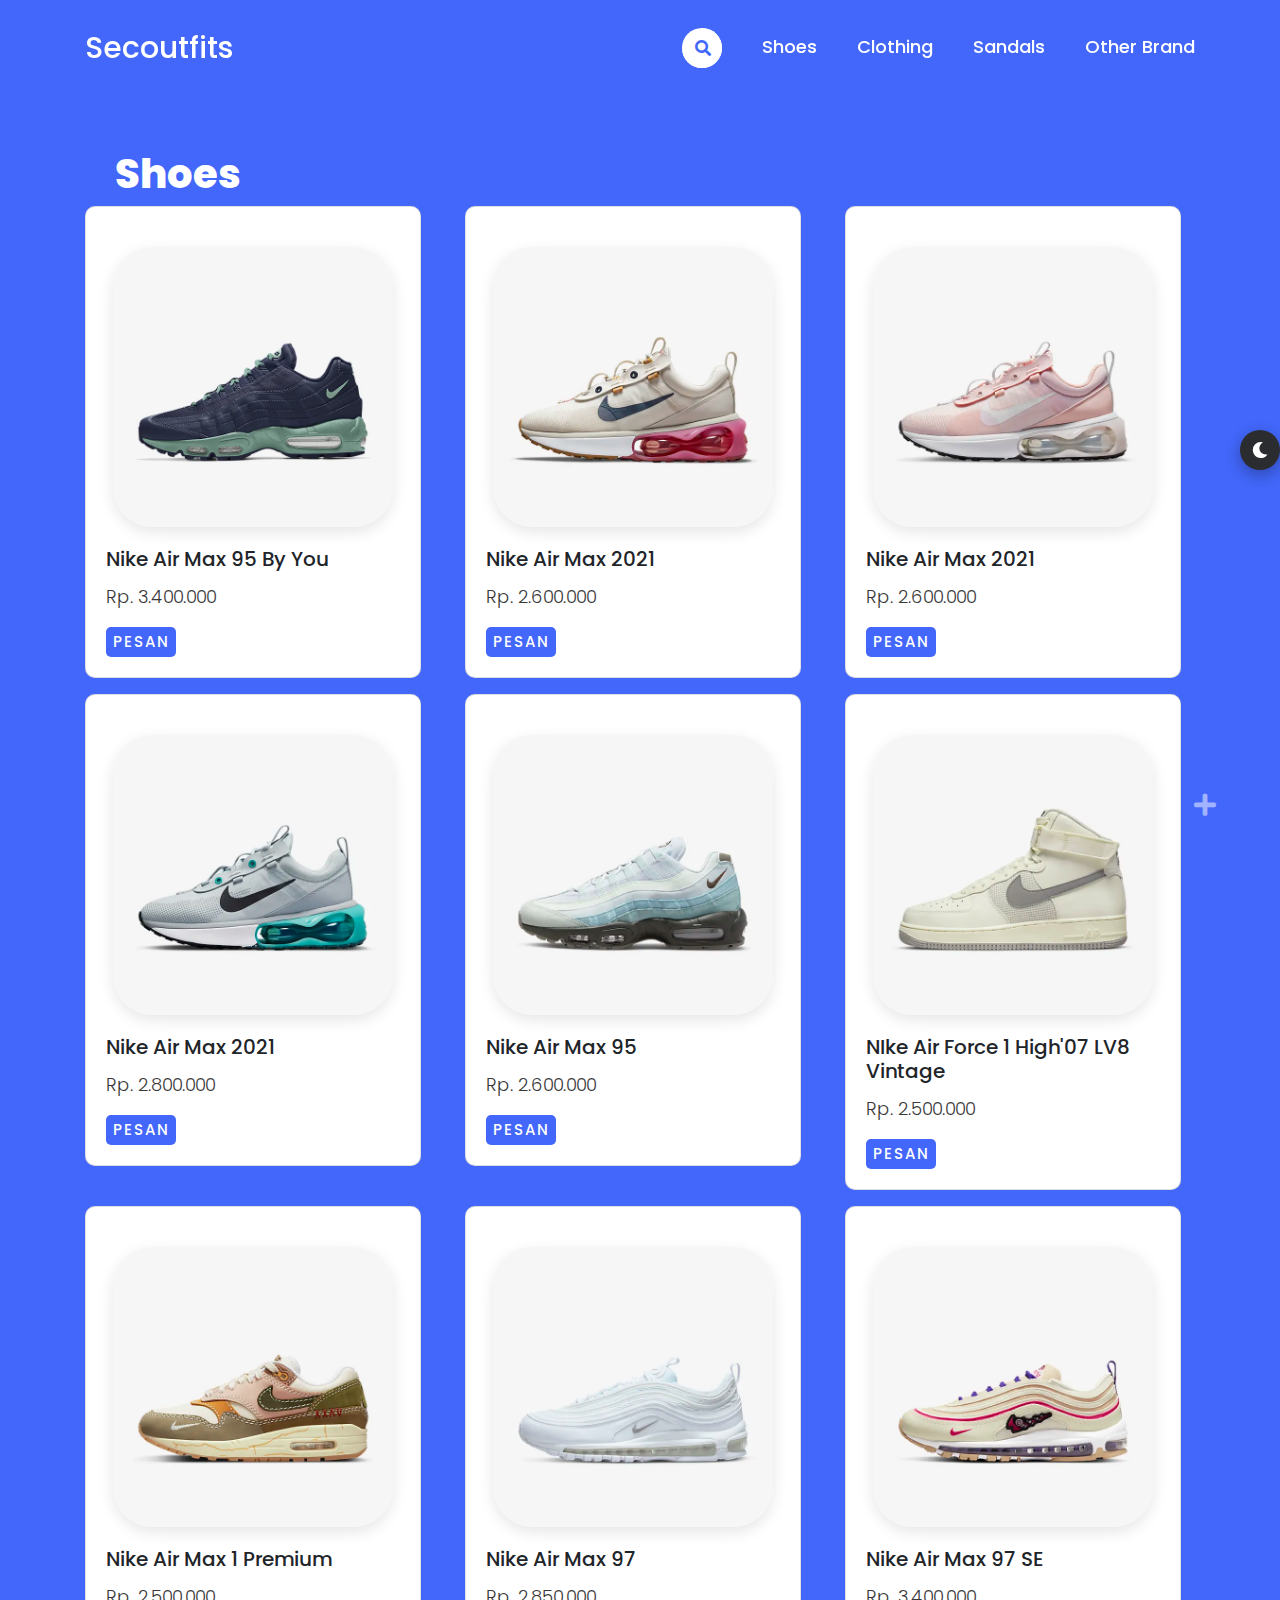
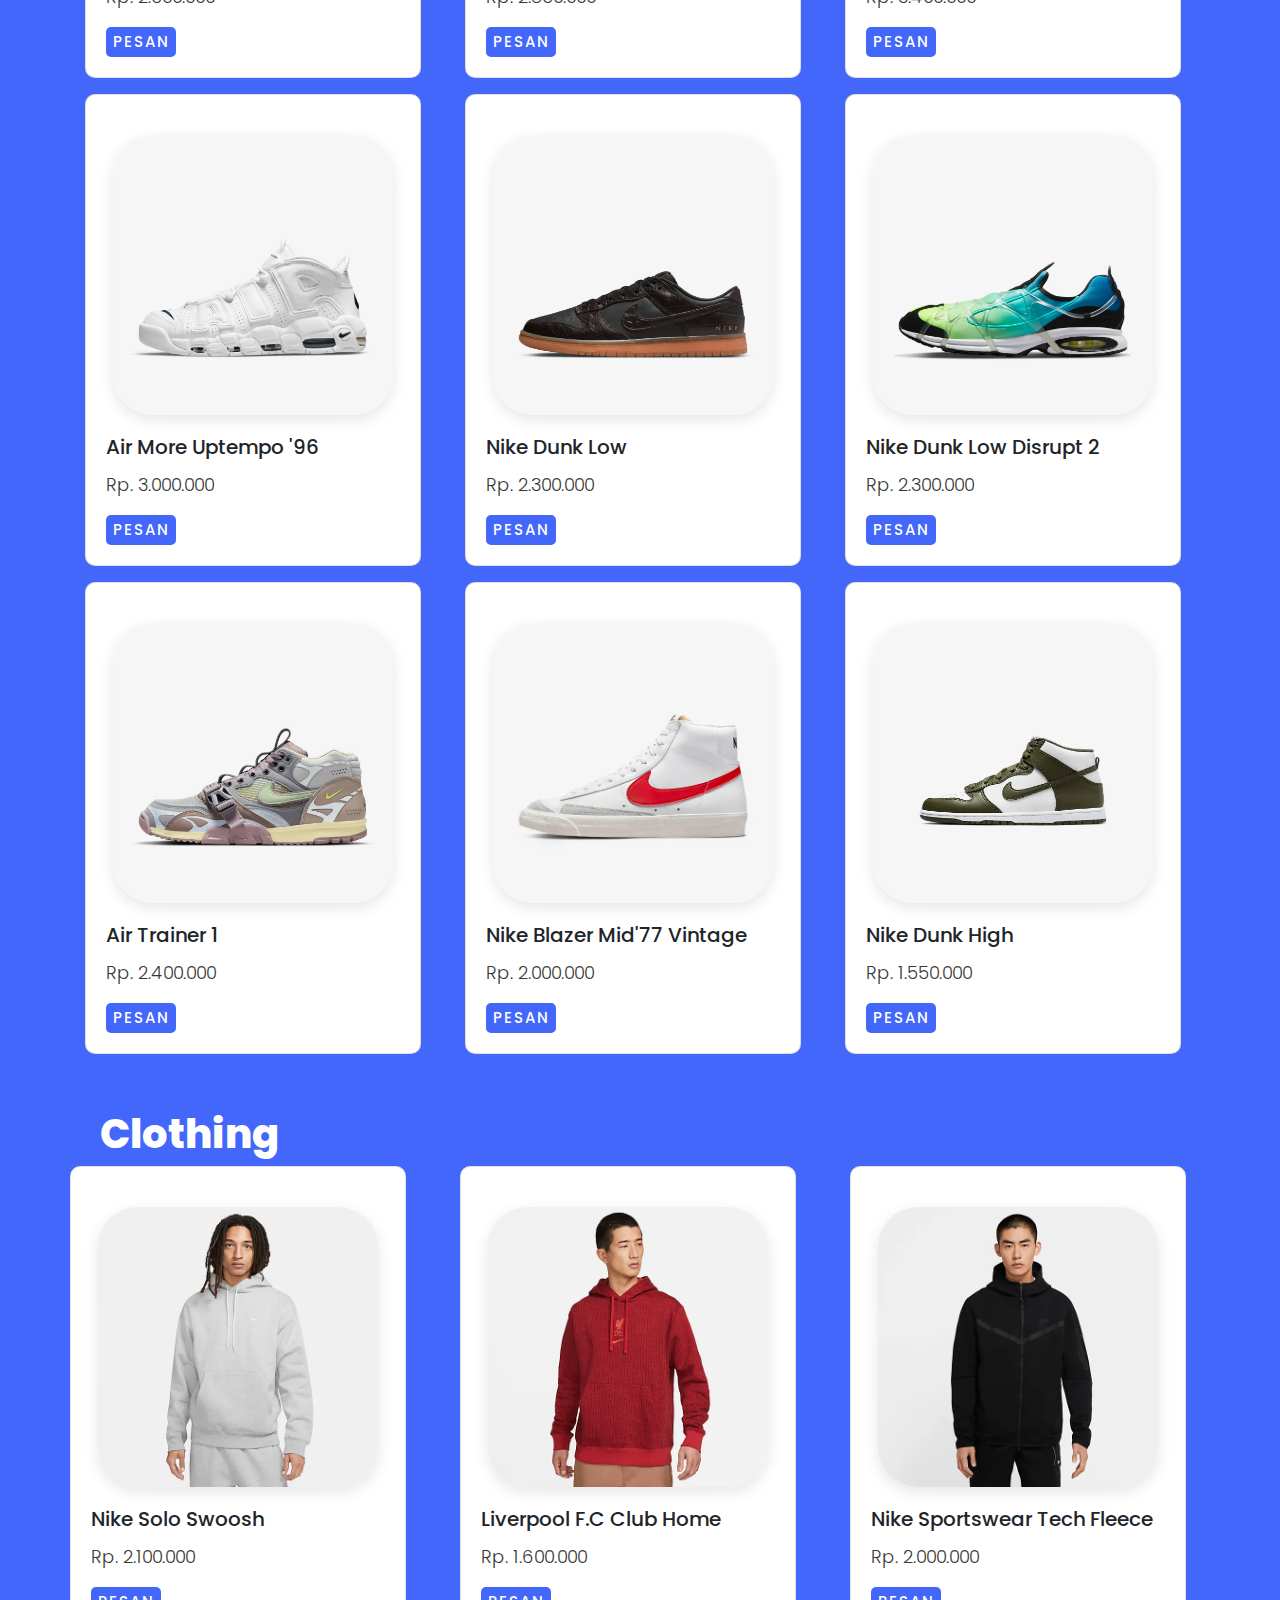
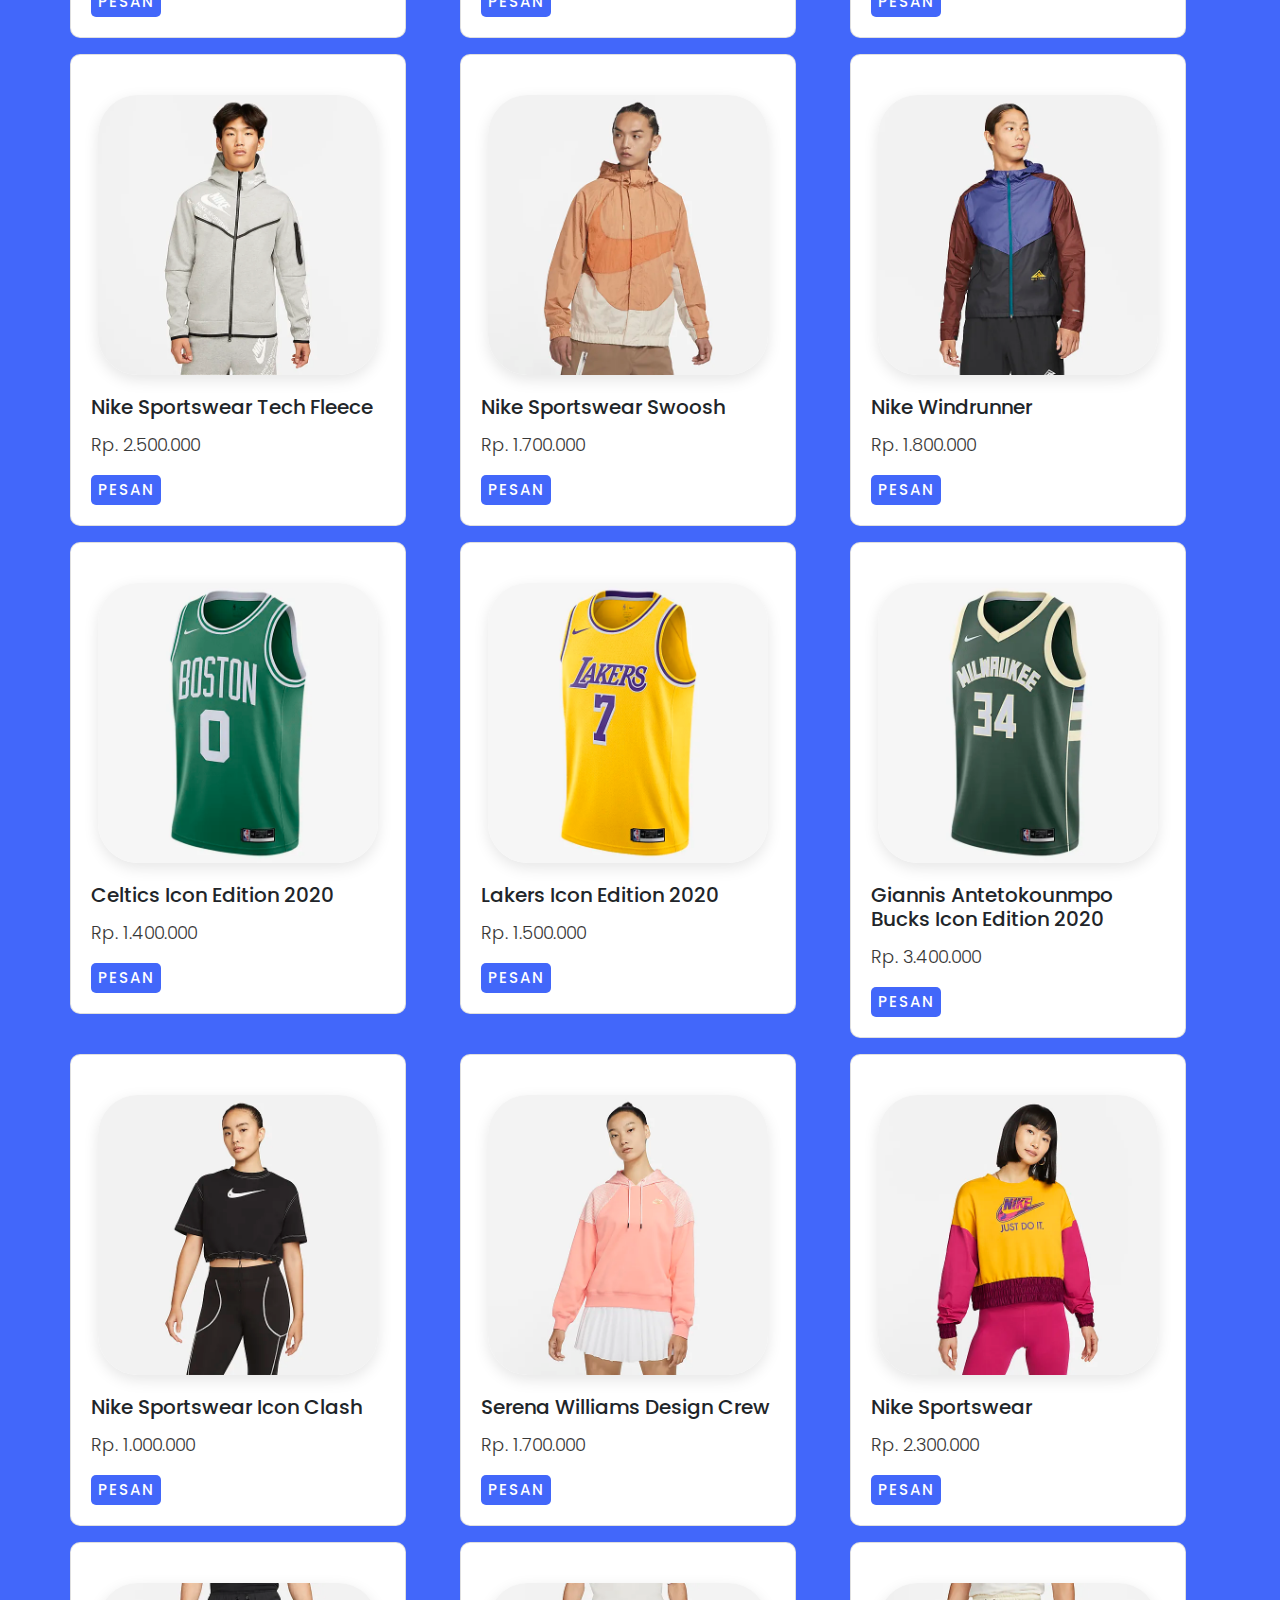
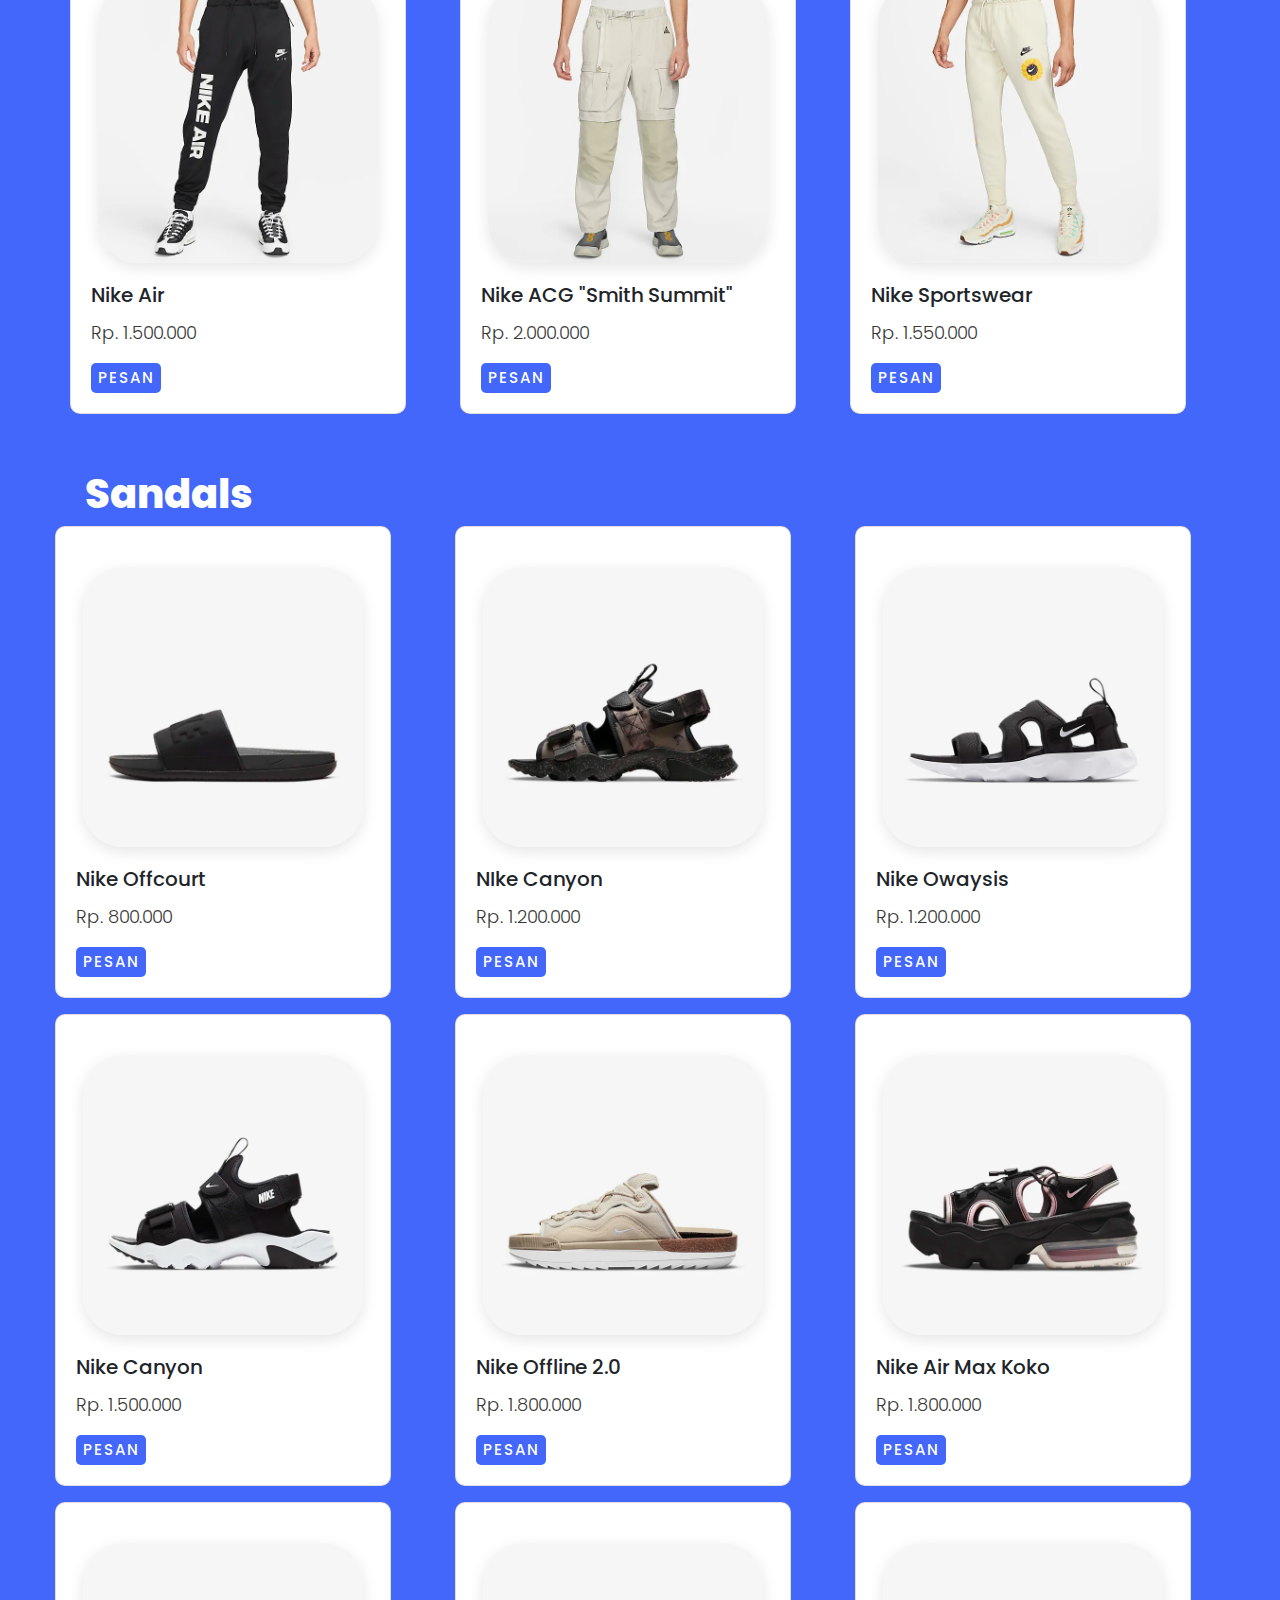
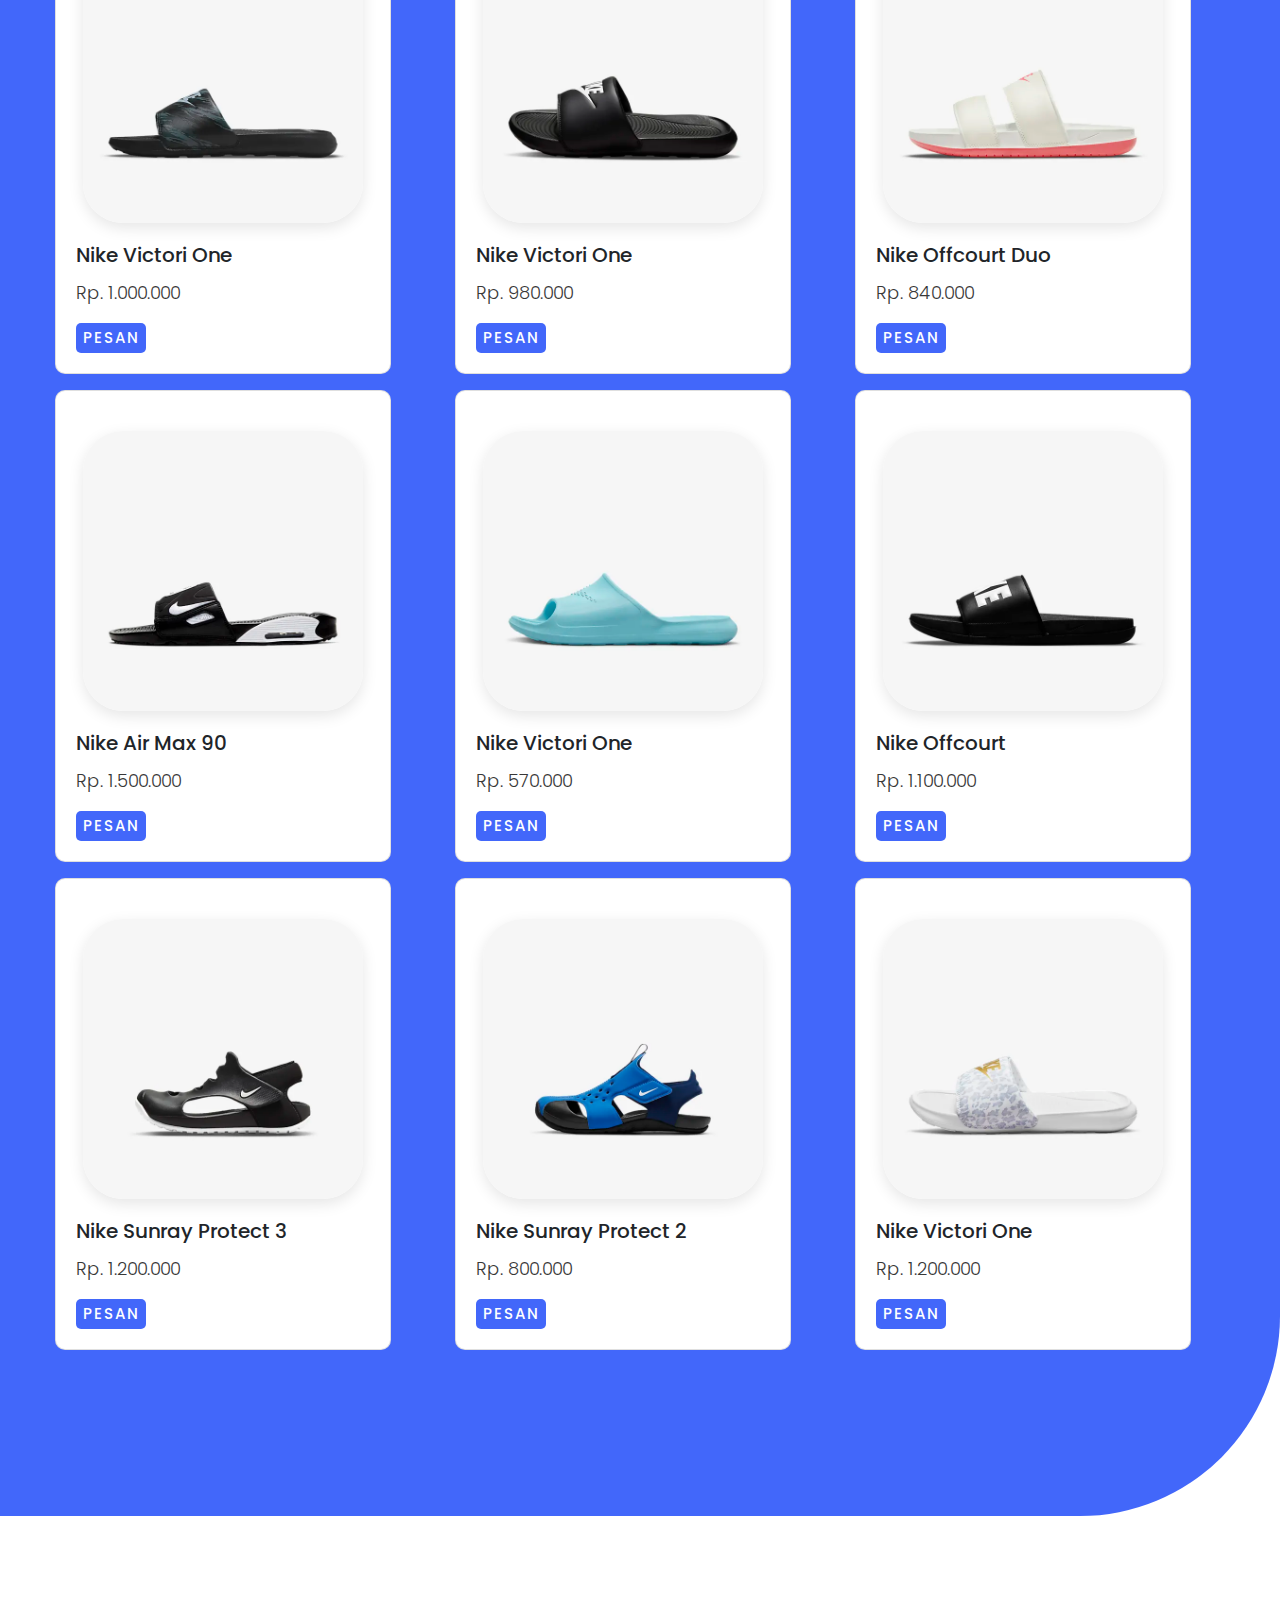
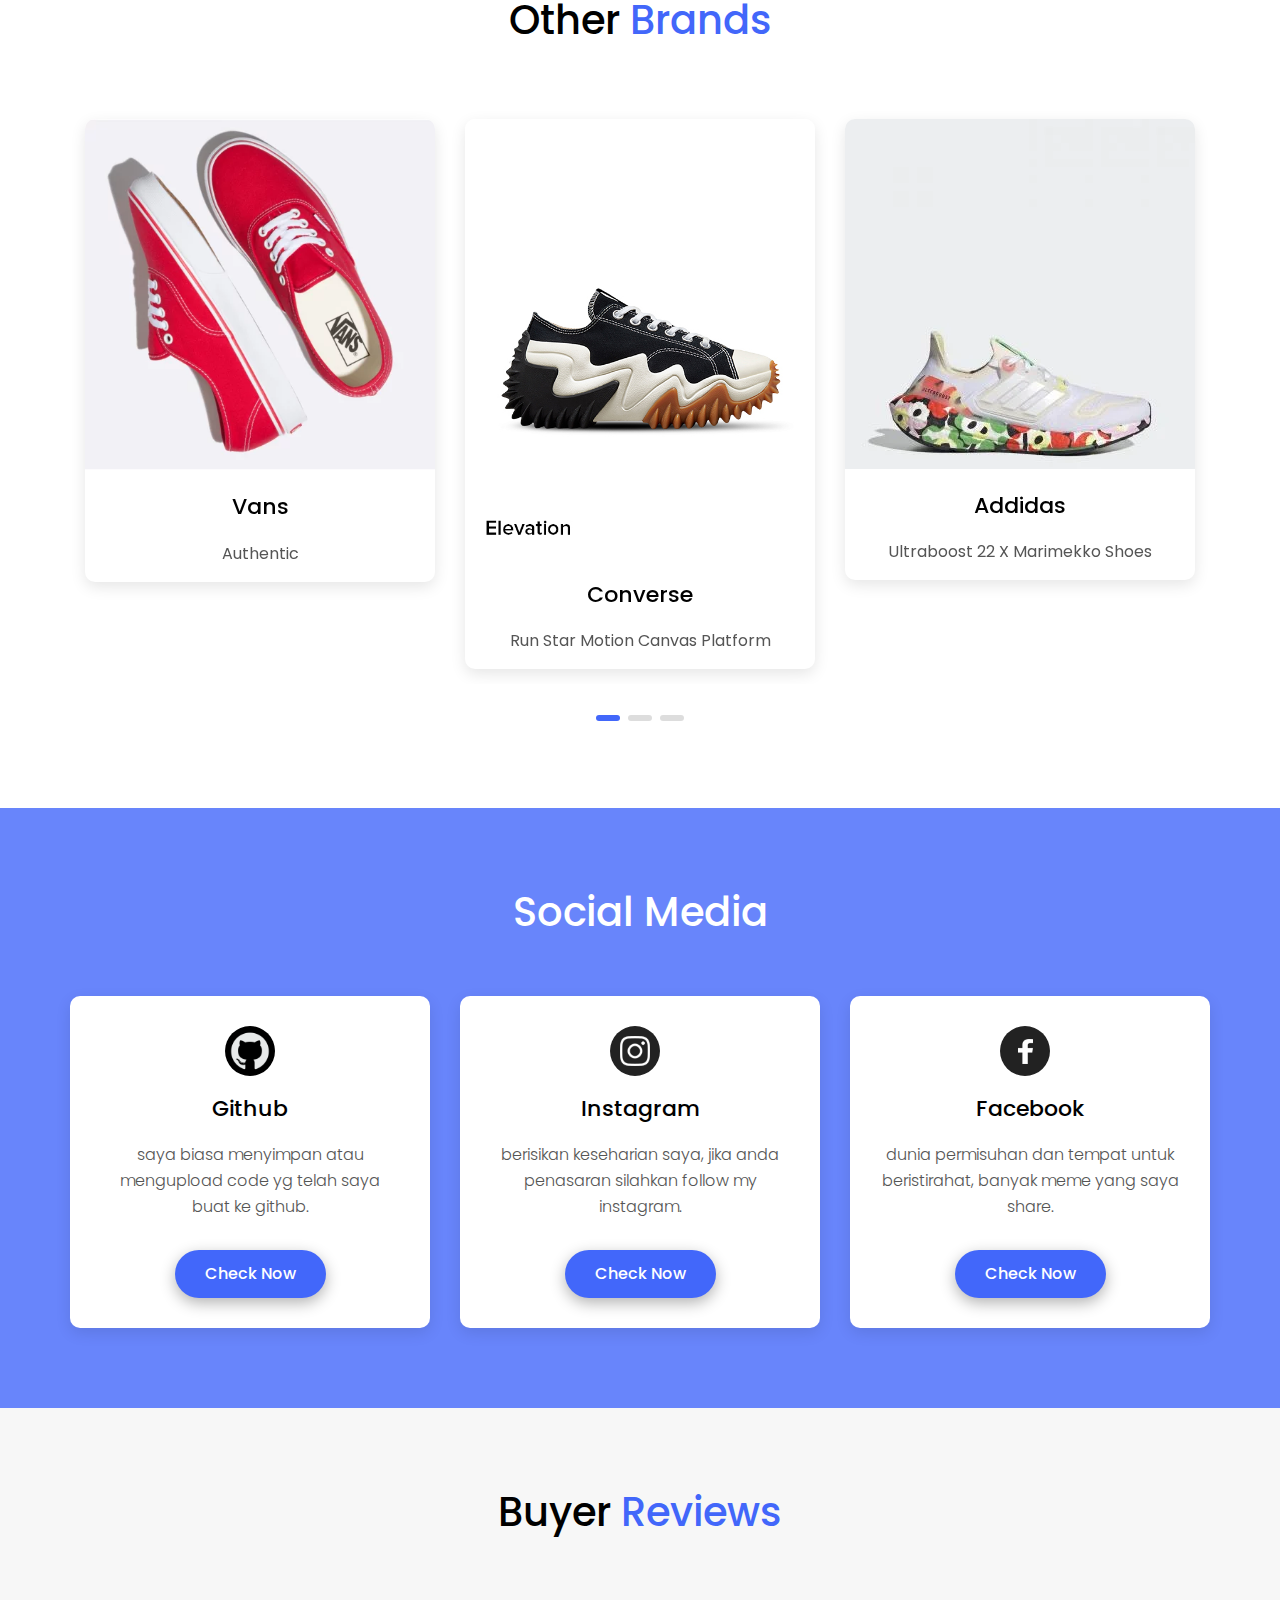
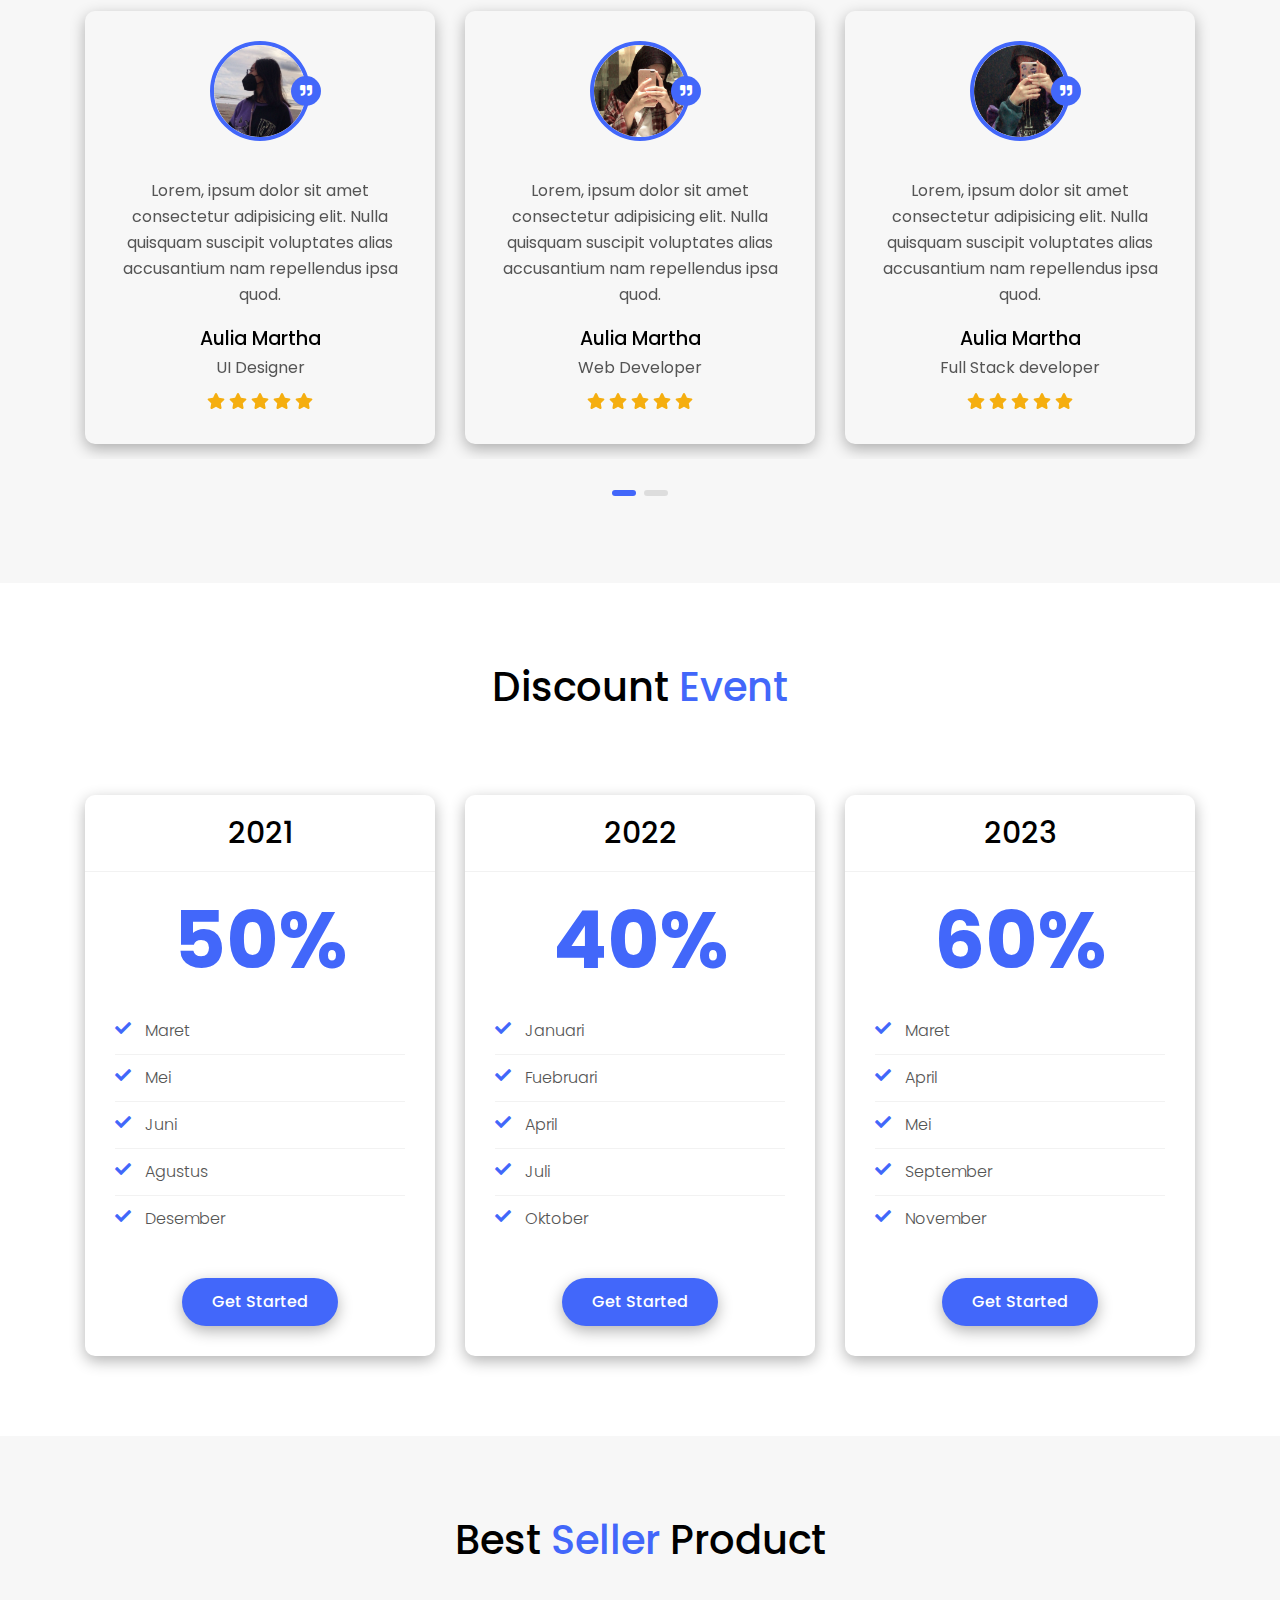
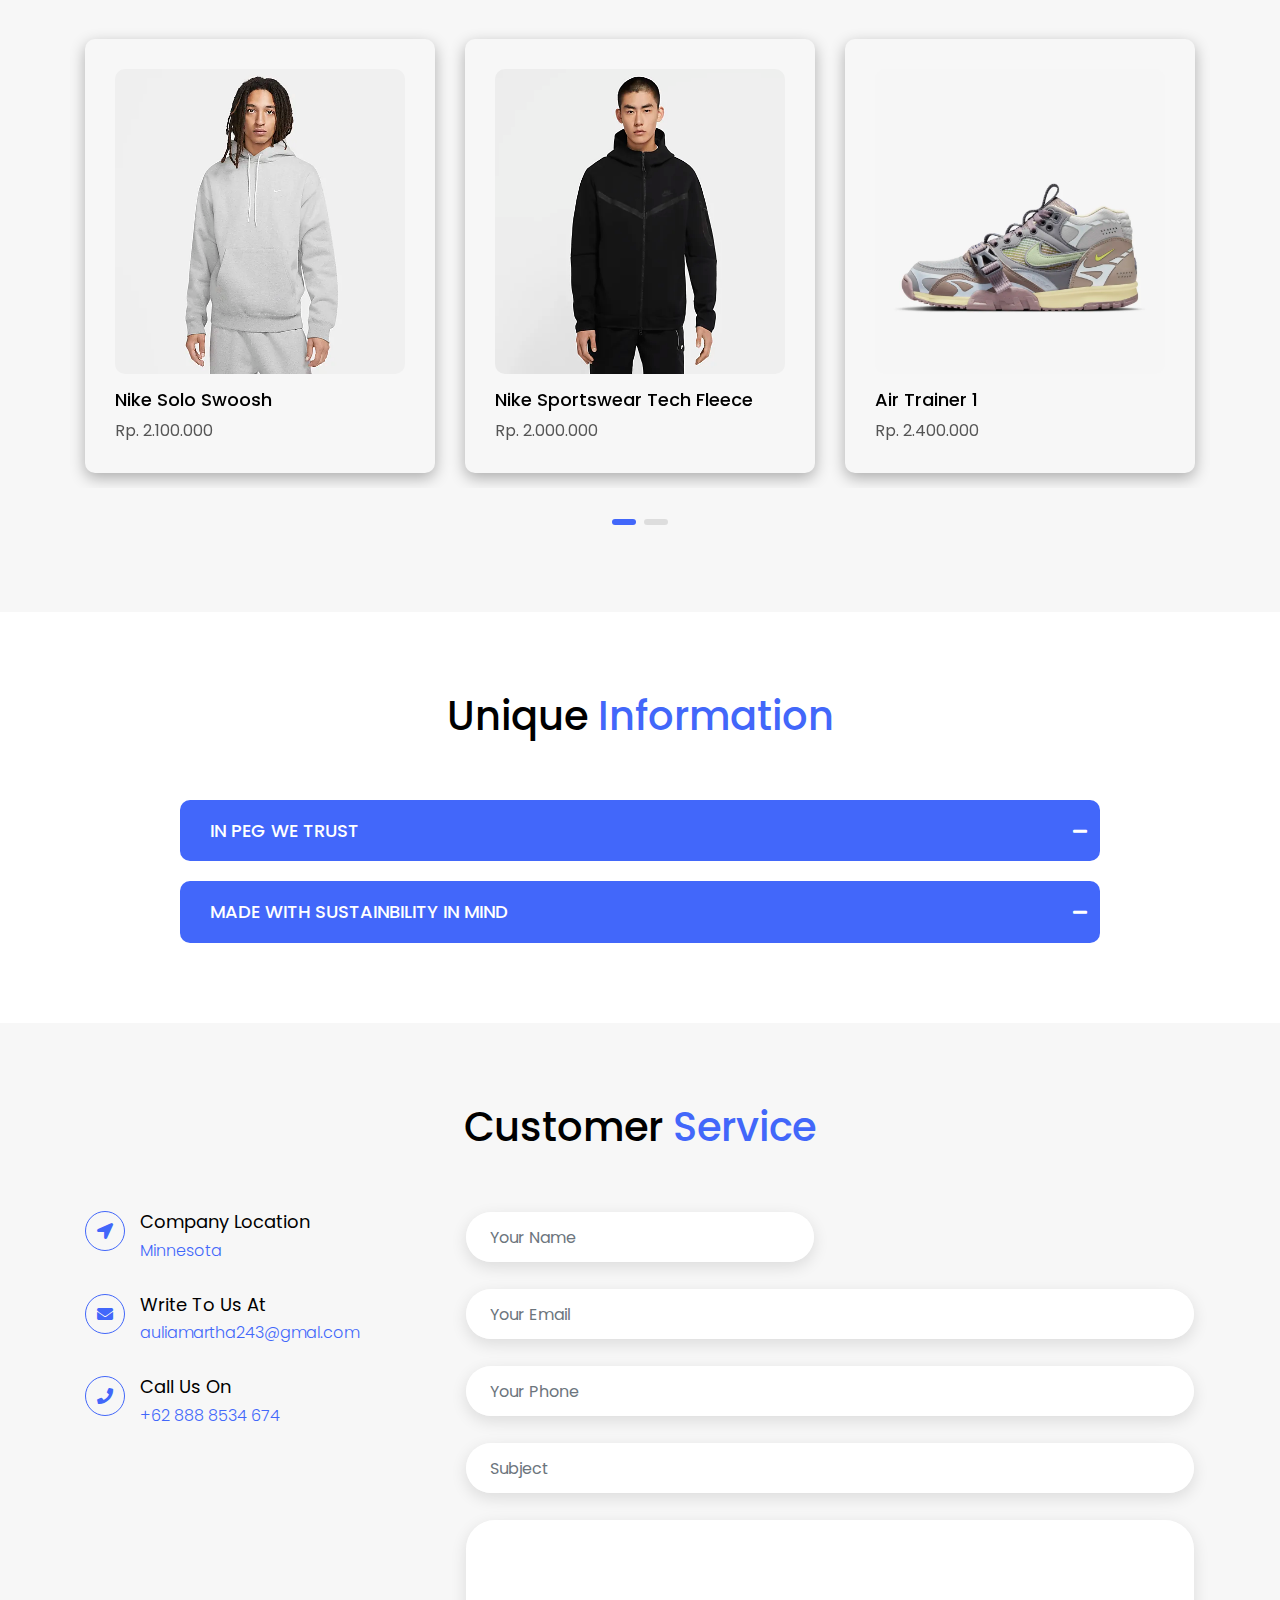
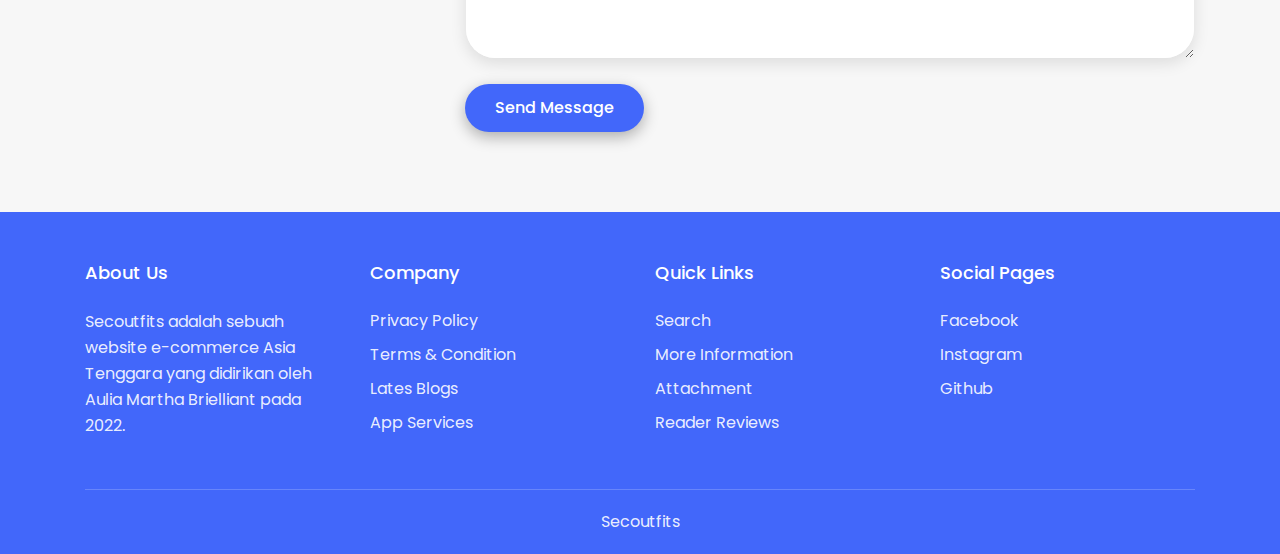
<file: nike/nike.html>
<!DOCTYPE html>
<html lang="zxx">
  <head>
    <title>Aulia - aku_kepo</title>
    <meta charset="utf-8" />
    <meta name="viewport" content="width=device-width, initial-scale=1" />
    <!-- owl carousel css -->
    <link rel="stylesheet" href="css/owl.carousel.min.css" />
    <!-- font awesome icons -->
    <link rel="stylesheet" href="css/font-awesome.css" />
    <!-- bootstrap css -->
    <link rel="stylesheet" href="css/bootstrap.min.css" />
    <!-- main css -->
    <link rel="stylesheet" href="css/style.css" />
    <style>
      .play {
        position: relative;
        display: inline-flex;
        justify-content: center;
        align-items: center;
        color: #fff;
        background-color: #4267fa;
        width: 70px;
        height: 30px;
        border-radius: 5px;
        text-transform: uppercase;
        font-weight: 500;
        text-decoration: none;
        letter-spacing: 2px;
        font-size: 15px;
      }
      
      .play:hover {
        color: #ccc;
        text-decoration: none;
      }
      
      .trailer {
        position: fixed;
        top: 50%;
        left: 50%;
        transform: translate(-50%, -50%);
        z-index: 10000;
        background: rgba(0, 0, 0, 0.95);
        width: 100%;
        height: 100%;
        display: flex;
        justify-content: center;
        align-items: center;
        visibility: hidden;
        opacity: 0;
      }
      
      .trailer.active {
        visibility: visible;
        opacity: 1;
      }
      
      .bayar {
        font-weight: 500;
        color: #fff;
        width: 600px;
        height: 600px;
        background-color: #4267fa;
        border-radius: 10px;
      }
      
      .bayar h2 {
        text-align: center;
        margin-top: 20px;
        margin-bottom: 20px;
      }
      
      .trailer .bayar {
        max-width: 900px;
        outline: none;
      }
      
      .trailer .close {
        position: absolute;
        top: 30px;
        right: 30px;
        cursor: pointer;
        filter: invert(1);
        max-width: 32px;
      }
    </style>
  </head>
<body>

    <!-- Navbar Start -->
    <nav class="navbar navbar-expand-lg fixed-top">
      <div class="container">
        <!-- Brand -->
        <a class="navbar-brand" href="home.html">Secoutfits</a>

        <!-- Toggler/collapsibe Button -->
        <button class="navbar-toggler" type="button" data-toggle="collapse" data-target="#collapsibleNavbar">
          <i class="fas fa-bars"></i>
        </button>

        <!-- Navbar links -->
        <div class="collapse navbar-collapse" id="collapsibleNavbar">
          <ul class="navbar-nav ml-auto">
            <li class="nav-item">
              <a data-scroll-nav="0" href="#">
                <div class="search">
                  <div class="icon">
                   <i class="fa fa-search" aria-hidden="true" style="width: 15px; height: 15px; margin-bottom: 10px; margin-right: 10px;"></i>
                  </div>
                  <div class="input" style="margin-left: 35px; margin-top: 4px;">
                    <input type="text" placeholder="Search" id="mysearch">
                  </div>
                  <span class="clear" onclick="document.getElementById('mysearch').value = ''"></span>
                </div>
              </a>
              <script>
                const icon = document.querySelector('.icon');
                const search= document.querySelector('.search');
                icon.onclick = function(){
                  search.classList.toggle('active')
                }
              </script>
                  
            </li>
            <li class="nav-item">
              <a class="nav-link" data-scroll-nav="1" href="#">Shoes</a>
            </li>
            <li class="nav-item">
              <a class="nav-link" data-scroll-nav="2" href="#">Clothing</a>
            </li>
            <li class="nav-item">
              <a class="nav-link" data-scroll-nav="3" href="#">Sandals</a>
            </li>
            <li class="nav-item">
              <a class="nav-link" data-scroll-nav="4" href="#">Other Brand
              </a>
            </li>
          </ul>
        </div>
      </div>
    </nav>
    <!-- Navbar End -->

<!-- Home Section Start -->
<section>
  <div class="home d-flex align-items-center" id="home" data-scroll-index="0" >
        <div class="effect-wrap">
          <i class="fas fa-plus effect effect-1"></i>
          <i class="fas fa-plus effect effect-2"></i>
          <i class="fas fa-circle-notch effect effect-3"></i>
        </div>
    <div class="container" data-scroll-index="1">
      <div class="home-text">
        <h1>Shoes</h1>
        <div class="home-img">
          <div class="row">
                      <div class="col mb-3">
                        <div class="card" style="width: 21rem; border-radius: 10px;">
                             <img src="img/shoes/9.webp" style="width: 280px; height: 280px; margin-top: 40px; margin-left: 27px;" class="card-img-top">
                            <div class="card-body">
                             <h5 class="card-title">Nike Air Max 95 By You</h5>
                             <p class="card-text" style="color: #383838;">Rp. 3.400.000</p>
                             <a href="#" class="play" onclick="toggle();">Pesan</a>
                            </div>
                        </div>
                      </div>
                      <div class="col mb-3">
                        <div class="card" style="width: 21rem; border-radius: 10px;">
                             <img src="img/shoes/2.webp" style="width: 280px; height: 280px; margin-top: 40px; margin-left: 27px;" class="card-img-top">
                            <div class="card-body">
                             <h5 class="card-title">Nike Air Max 2021</h5>
                             <p class="card-text" style="color: #383838;">Rp. 2.600.000</p>
                             <a href="#" class="play" onclick="toggle();">Pesan</a>
                            </div>
                          </div>
                      </div>
                      <div class="col mb-3">
                        <div class="card" style="width: 21rem; border-radius: 10px;">
                             <img src="img/shoes/3.webp" style="width: 280px; height: 280px; margin-top: 40px; margin-left: 27px;" class="card-img-top">
                            <div class="card-body">
                             <h5 class="card-title">Nike Air Max 2021</h5>
                             <p class="card-text" style="color: #383838;">Rp. 2.600.000</p>
                             <a href="#" class="play" onclick="toggle();">Pesan</a>
                            </div>
                          </div>
                      </div>
                      <div class="col mb-3">
                        <div class="card" style="width: 21rem; border-radius: 10px;">
                             <img src="img/shoes/4.webp" style="width: 280px; height: 280px; margin-top: 40px; margin-left: 27px;" class="card-img-top">
                            <div class="card-body">
                             <h5 class="card-title">Nike Air Max 2021</h5>
                             <p class="card-text" style="color: #383838;">Rp. 2.800.000</p>
                             <a href="#" class="play" onclick="toggle();">Pesan</a>
                            </div>
                          </div>
                      </div>
                      <div class="col mb-3">
                        <div class="card" style="width: 21rem; border-radius: 10px;">
                             <img src="img/shoes/5.webp" style="width: 280px; height: 280px; margin-top: 40px; margin-left: 27px;" class="card-img-top">
                            <div class="card-body">
                             <h5 class="card-title">Nike Air Max 95</h5>
                             <p class="card-text" style="color: #383838;">Rp. 2.600.000</p>
                             <a href="#" class="play" onclick="toggle();">Pesan</a>
                            </div>
                          </div>
                      </div>
                      <div class="col mb-3">
                        <div class="card" style="width: 21rem; border-radius: 10px;">
                             <img src="img/shoes/nike19.webp" style="width: 280px; height: 280px; margin-top: 40px; margin-left: 27px;" class="card-img-top">
                            <div class="card-body">
                             <h5 class="card-title">NIke Air Force 1 High'07 LV8 Vintage</h5>
                             <p class="card-text" style="color: #383838;">Rp. 2.500.000</p>
                             <a href="#" class="play" onclick="toggle();">Pesan</a>
                            </div>
                          </div>
                      </div>
                      <div class="col mb-3">
                        <div class="card" style="width: 21rem; border-radius: 10px;">
                             <img src="img/shoes/7.webp" style="width: 280px; height: 280px; margin-top: 40px; margin-left: 27px;" class="card-img-top">
                            <div class="card-body">
                             <h5 class="card-title">Nike Air Max 1 Premium</h5>
                             <p class="card-text" style="color: #383838;">Rp. 2.500.000</p>
                             <a href="#" class="play" onclick="toggle();">Pesan</a>
                            </div>
                        </div>
                      </div>
                      <div class="col mb-3">
                        <div class="card" style="width: 21rem; border-radius: 10px;">
                             <img src="img/shoes/8.webp" style="width: 280px; height: 280px; margin-top: 40px; margin-left: 27px;" class="card-img-top">
                            <div class="card-body">
                             <h5 class="card-title">Nike Air Max 97</h5>
                             <p class="card-text" style="color: #383838;">Rp. 2.850.000</p>
                             <a href="#" class="play" onclick="toggle();">Pesan</a>
                            </div>
                        </div>
                      </div>
                      <div class="col mb-3">
                        <div class="card" style="width: 21rem; border-radius: 10px;">
                             <img src="img/shoes/10.webp" style="width: 280px; height: 280px; margin-top: 40px; margin-left: 27px;" class="card-img-top">
                            <div class="card-body">
                             <h5 class="card-title">Nike Air Max 97 SE</h5>
                             <p class="card-text" style="color: #383838;">Rp. 3.400.000</p>
                             <a href="#" class="play" onclick="toggle();">Pesan</a>
                            </div>
                        </div>
                      </div>
                      <div class="col mb-3">
                        <div class="card" style="width: 21rem; border-radius: 10px;">
                             <img src="img/shoes/nike10.webp" style="width: 280px; height: 280px; margin-top: 40px; margin-left: 27px;" class="card-img-top">
                            <div class="card-body">
                             <h5 class="card-title">Air More Uptempo '96</h5>
                             <p class="card-text" style="color: #383838;">Rp. 3.000.000</p>
                             <a href="#" class="play" onclick="toggle();">Pesan</a>
                            </div>
                        </div>
                      </div>
                      <div class="col mb-3">
                        <div class="card" style="width: 21rem; border-radius: 10px;">
                             <img src="img/shoes/nike14.webp" style="width: 280px; height: 280px; margin-top: 40px; margin-left: 27px;" class="card-img-top">
                            <div class="card-body">
                             <h5 class="card-title">Nike Dunk Low</h5>
                             <p class="card-text" style="color: #383838;">Rp. 2.300.000</p>
                             <a href="#" class="play" onclick="toggle();">Pesan</a>
                            </div>
                        </div>
                      </div>
                      <div class="col mb-3">
                        <div class="card" style="width: 21rem; border-radius: 10px;">
                             <img src="img/shoes/nike11.webp" style="width: 280px; height: 280px; margin-top: 40px; margin-left: 27px;" class="card-img-top">
                            <div class="card-body">
                             <h5 class="card-title">Nike Dunk Low Disrupt 2</h5>
                             <p class="card-text" style="color: #383838;">Rp. 2.300.000</p>
                             <a href="#" class="play" onclick="toggle();">Pesan</a>
                            </div>
                        </div>
                      </div>
                      <div class="col mb-3">
                        <div class="card" style="width: 21rem; border-radius: 10px;">
                             <img src="img/shoes/nike12.webp" style="width: 280px; height: 280px; margin-top: 40px; margin-left: 27px;" class="card-img-top">
                            <div class="card-body">
                             <h5 class="card-title">Air Trainer 1</h5>
                             <p class="card-text" style="color: #383838;">Rp. 2.400.000</p>
                             <a href="#" class="play" onclick="toggle();">Pesan</a>
                            </div>
                        </div>
                      </div>
                      <div class="col mb-3">
                        <div class="card" style="width: 21rem; border-radius: 10px;">
                             <img src="img/shoes/nike17.webp" style="width: 280px; height: 280px; margin-top: 40px; margin-left: 27px;" class="card-img-top">
                            <div class="card-body">
                             <h5 class="card-title">Nike Blazer Mid'77 Vintage</h5>
                             <p class="card-text" style="color: #383838;">Rp. 2.000.000</p>
                             <a href="#" class="play" onclick="toggle();">Pesan</a>
                            </div>
                        </div>
                      </div>
                      <div class="col mb-3">
                        <div class="card" style="width: 21rem; border-radius: 10px;">
                             <img src="img/shoes/nike1.webp" style="width: 280px; height: 280px; margin-top: 40px; margin-left: 27px;" class="card-img-top">
                            <div class="card-body">
                             <h5 class="card-title">Nike Dunk High</h5>
                             <p class="card-text" style="color: #383838;">Rp. 1.550.000</p>
                             <a href="#" class="play" onclick="toggle();">Pesan</a>
                            </div>
                        </div>
                      </div>
                      
                    <h1 style="margin-top: 40px;" data-scroll-index="2">Clothing</h1>
                    <div class="row">
                      <div class="col mb-3">
                        <div class="card" style="width: 21rem; border-radius: 10px;">
                             <img src="img/clothing/1.webp" style="width: 280px; height: 280px; margin-top: 40px; margin-left: 27px;" class="card-img-top">
                            <div class="card-body">
                             <h5 class="card-title">Nike Solo Swoosh</h5>
                             <p class="card-text" style="color: #383838;">Rp. 2.100.000</p>
                             <a href="#" class="play" onclick="toggle();">Pesan</a>
                            </div>
                          </div>
                      </div>
                      <div class="col mb-3">
                        <div class="card" style="width: 21rem; border-radius: 10px;">
                             <img src="img/clothing/3.webp" style="width: 280px; height: 280px; margin-top: 40px; margin-left: 27px;" class="card-img-top">
                            <div class="card-body">
                             <h5 class="card-title">Liverpool F.C Club Home</h5>
                             <p class="card-text" style="color: #383838;">Rp. 1.600.000</p>
                             <a href="#" class="play" onclick="toggle();">Pesan</a>
                            </div>
                          </div>
                      </div>
                      <div class="col mb-3">
                        <div class="card" style="width: 21rem; border-radius: 10px;">
                             <img src="img/clothing/4.webp" style="width: 280px; height: 280px; margin-top: 40px; margin-left: 27px;" class="card-img-top">
                            <div class="card-body">
                             <h5 class="card-title">Nike Sportswear Tech Fleece</h5>
                             <p class="card-text" style="color: #383838;">Rp. 2.000.000</p>
                             <a href="#" class="play" onclick="toggle();">Pesan</a>
                            </div>
                          </div>
                      </div>
                      <div class="col mb-3">
                        <div class="card" style="width: 21rem; border-radius: 10px;">
                             <img src="img/clothing/5.webp" style="width: 280px; height: 280px; margin-top: 40px; margin-left: 27px;" class="card-img-top">
                            <div class="card-body">
                             <h5 class="card-title">Nike Sportswear Tech Fleece</h5>
                             <p class="card-text" style="color: #383838;">Rp. 2.500.000</p>
                             <a href="#" class="play" onclick="toggle();">Pesan</a>
                            </div>
                          </div>
                      </div>
                      <div class="col mb-3">
                        <div class="card" style="width: 21rem; border-radius: 10px;">
                             <img src="img/clothing/7.webp" style="width: 280px; height: 280px; margin-top: 40px; margin-left: 27px;" class="card-img-top">
                            <div class="card-body">
                             <h5 class="card-title">Nike Sportswear Swoosh</h5>
                             <p class="card-text" style="color: #383838;">Rp. 1.700.000</p>
                             <a href="#" class="play" onclick="toggle();">Pesan</a>
                            </div>
                          </div>
                      </div>
                      <div class="col mb-3">
                        <div class="card" style="width: 21rem; border-radius: 10px;">
                             <img src="img/clothing/8.webp" style="width: 280px; height: 280px; margin-top: 40px; margin-left: 27px;" class="card-img-top">
                            <div class="card-body">
                             <h5 class="card-title">Nike Windrunner</h5>
                             <p class="card-text" style="color: #383838;">Rp. 1.800.000</p>
                             <a href="#" class="play" onclick="toggle();">Pesan</a>
                            </div>
                          </div>
                      </div>
                      <div class="col mb-3">
                        <div class="card" style="width: 21rem; border-radius: 10px;">
                             <img src="img/clothing/18.webp" style="width: 280px; height: 280px; margin-top: 40px; margin-left: 27px;" class="card-img-top">
                            <div class="card-body">
                             <h5 class="card-title">Celtics Icon Edition 2020</h5>
                             <p class="card-text" style="color: #383838;">Rp. 1.400.000</p>
                             <a href="#" class="play" onclick="toggle();">Pesan</a>
                            </div>
                        </div>
                      </div>
                      <div class="col mb-3">
                        <div class="card" style="width: 21rem; border-radius: 10px;">
                             <img src="img/clothing/10.webp" style="width: 280px; height: 280px; margin-top: 40px; margin-left: 27px;" class="card-img-top">
                            <div class="card-body">
                             <h5 class="card-title">Lakers Icon Edition 2020</h5>
                             <p class="card-text" style="color: #383838;">Rp. 1.500.000</p>
                             <a href="#" class="play" onclick="toggle();">Pesan</a>
                            </div>
                        </div>
                      </div>
                      <div class="col mb-3">
                        <div class="card" style="width: 21rem; border-radius: 10px;">
                             <img src="img/clothing/11.webp" style="width: 280px; height: 280px; margin-top: 40px; margin-left: 27px;" class="card-img-top">
                            <div class="card-body">
                             <h5 class="card-title">Giannis Antetokounmpo Bucks Icon Edition 2020</h5>
                             <p class="card-text" style="color: #383838;">Rp. 3.400.000</p>
                             <a href="#" class="play" onclick="toggle();">Pesan</a>
                            </div>
                        </div>
                      </div>
                      <div class="col mb-3">
                        <div class="card" style="width: 21rem; border-radius: 10px;">
                             <img src="img/clothing/13.webp" style="width: 280px; height: 280px; margin-top: 40px; margin-left: 27px;" class="card-img-top">
                            <div class="card-body">
                             <h5 class="card-title">Nike Sportswear Icon Clash</h5>
                             <p class="card-text" style="color: #383838;">Rp. 1.000.000</p>
                             <a href="#" class="play" onclick="toggle();">Pesan</a>
                            </div>
                        </div>
                      </div>
                      <div class="col mb-3">
                        <div class="card" style="width: 21rem; border-radius: 10px;">
                             <img src="img/clothing/14.webp" style="width: 280px; height: 280px; margin-top: 40px; margin-left: 27px;" class="card-img-top">
                            <div class="card-body">
                             <h5 class="card-title">Serena Williams Design Crew</h5>
                             <p class="card-text" style="color: #383838;">Rp. 1.700.000</p>
                             <a href="#" class="play" onclick="toggle();">Pesan</a>
                            </div>
                        </div>
                      </div>
                      <div class="col mb-3">
                        <div class="card" style="width: 21rem; border-radius: 10px;">
                             <img src="img/clothing/16.webp" style="width: 280px; height: 280px; margin-top: 40px; margin-left: 27px;" class="card-img-top">
                            <div class="card-body">
                             <h5 class="card-title">Nike Sportswear</h5>
                             <p class="card-text" style="color: #383838;">Rp. 2.300.000</p>
                             <a href="#" class="play" onclick="toggle();">Pesan</a>
                            </div>
                        </div>
                      </div>
                      <div class="col mb-3">
                        <div class="card" style="width: 21rem; border-radius: 10px;">
                             <img src="img/clothing/19.webp" style="width: 280px; height: 280px; margin-top: 40px; margin-left: 27px;" class="card-img-top">
                            <div class="card-body">
                             <h5 class="card-title">Nike Air</h5>
                             <p class="card-text" style="color: #383838;">Rp. 1.500.000</p>
                             <a href="#" class="play" onclick="toggle();">Pesan</a>
                            </div>
                        </div>
                      </div>
                      <div class="col mb-3">
                        <div class="card" style="width: 21rem; border-radius: 10px;">
                             <img src="img/clothing/20.webp" style="width: 280px; height: 280px; margin-top: 40px; margin-left: 27px;" class="card-img-top">
                            <div class="card-body">
                             <h5 class="card-title">Nike ACG "Smith Summit"</h5>
                             <p class="card-text" style="color: #383838;">Rp. 2.000.000</p>
                             <a href="#" class="play" onclick="toggle();">Pesan</a>
                            </div>
                        </div>
                      </div>
                      <div class="col mb-3">
                        <div class="card" style="width: 21rem; border-radius: 10px;">
                             <img src="img/clothing/21.webp" style="width: 280px; height: 280px; margin-top: 40px; margin-left: 27px;" class="card-img-top">
                            <div class="card-body">
                             <h5 class="card-title">Nike Sportswear</h5>
                             <p class="card-text" style="color: #383838;">Rp. 1.550.000</p>
                             <a href="#" class="play" onclick="toggle();">Pesan</a>
                            </div>
                        </div>
                      </div>

                    <h1 style="margin-top: 40px;" data-scroll-index="3">Sandals</h1>
                    <div class="row">
                      <div class="col mb-3">
                        <div class="card" style="width: 21rem; border-radius: 10px;">
                             <img src="img/clothing/22.webp" style="width: 280px; height: 280px; margin-top: 40px; margin-left: 27px;" class="card-img-top">
                            <div class="card-body">
                             <h5 class="card-title">Nike Offcourt</h5>
                             <p class="card-text" style="color: #383838;">Rp. 800.000</p>
                             <a href="#" class="play" onclick="toggle();">Pesan</a>
                            </div>
                          </div>
                      </div>
                      <div class="col mb-3">
                        <div class="card" style="width: 21rem; border-radius: 10px;">
                             <img src="img/clothing/23.webp" style="width: 280px; height: 280px; margin-top: 40px; margin-left: 27px;" class="card-img-top">
                            <div class="card-body">
                             <h5 class="card-title">NIke Canyon</h5>
                             <p class="card-text" style="color: #383838;">Rp. 1.200.000</p>
                             <a href="#" class="play" onclick="toggle();">Pesan</a>
                            </div>
                          </div>
                      </div>
                      <div class="col mb-3">
                        <div class="card" style="width: 21rem; border-radius: 10px;">
                             <img src="img/clothing/24.webp" style="width: 280px; height: 280px; margin-top: 40px; margin-left: 27px;" class="card-img-top">
                            <div class="card-body">
                             <h5 class="card-title">Nike Owaysis</h5>
                             <p class="card-text" style="color: #383838;">Rp. 1.200.000</p>
                             <a href="#" class="play" onclick="toggle();">Pesan</a>
                            </div>
                          </div>
                      </div>
                      <div class="col mb-3">
                        <div class="card" style="width: 21rem; border-radius: 10px;">
                             <img src="img/clothing/25.webp" style="width: 280px; height: 280px; margin-top: 40px; margin-left: 27px;" class="card-img-top">
                            <div class="card-body">
                             <h5 class="card-title">Nike Canyon</h5>
                             <p class="card-text" style="color: #383838;">Rp. 1.500.000</p>
                             <a href="#" class="play" onclick="toggle();">Pesan</a>
                            </div>
                          </div>
                      </div>
                      <div class="col mb-3">
                        <div class="card" style="width: 21rem; border-radius: 10px;">
                             <img src="img/clothing/26.webp" style="width: 280px; height: 280px; margin-top: 40px; margin-left: 27px;" class="card-img-top">
                            <div class="card-body">
                             <h5 class="card-title">Nike Offline 2.0</h5>
                             <p class="card-text" style="color: #383838;">Rp. 1.800.000</p>
                             <a href="#" class="play" onclick="toggle();">Pesan</a>
                            </div>
                          </div>
                      </div>
                      <div class="col mb-3">
                        <div class="card" style="width: 21rem; border-radius: 10px;">
                             <img src="img/clothing/27.webp" style="width: 280px; height: 280px; margin-top: 40px; margin-left: 27px;" class="card-img-top">
                            <div class="card-body">
                             <h5 class="card-title">Nike Air Max Koko</h5>
                             <p class="card-text" style="color: #383838;">Rp. 1.800.000</p>
                             <a href="#" class="play" onclick="toggle();">Pesan</a>
                            </div>
                          </div>
                      </div>
                      <div class="col mb-3">
                        <div class="card" style="width: 21rem; border-radius: 10px;">
                             <img src="img/clothing/28.webp" style="width: 280px; height: 280px; margin-top: 40px; margin-left: 27px;" class="card-img-top">
                            <div class="card-body">
                             <h5 class="card-title">Nike Victori One</h5>
                             <p class="card-text" style="color: #383838;">Rp. 1.000.000</p>
                             <a href="#" class="play" onclick="toggle();">Pesan</a>
                            </div>
                        </div>
                      </div>
                      <div class="col mb-3">
                        <div class="card" style="width: 21rem; border-radius: 10px;">
                             <img src="img/clothing/29.webp" style="width: 280px; height: 280px; margin-top: 40px; margin-left: 27px;" class="card-img-top">
                            <div class="card-body">
                             <h5 class="card-title">Nike Victori One</h5>
                             <p class="card-text" style="color: #383838;">Rp. 980.000</p>
                             <a href="#" class="play" onclick="toggle();">Pesan</a>
                            </div>
                        </div>
                      </div>
                      <div class="col mb-3">
                        <div class="card" style="width: 21rem; border-radius: 10px;">
                             <img src="img/clothing/30.webp" style="width: 280px; height: 280px; margin-top: 40px; margin-left: 27px;" class="card-img-top">
                            <div class="card-body">
                             <h5 class="card-title">Nike Offcourt Duo</h5>
                             <p class="card-text" style="color: #383838;">Rp. 840.000</p>
                             <a href="#" class="play" onclick="toggle();">Pesan</a>
                            </div>
                        </div>
                      </div>
                      <div class="col mb-3">
                        <div class="card" style="width: 21rem; border-radius: 10px;">
                             <img src="img/clothing/31.webp" style="width: 280px; height: 280px; margin-top: 40px; margin-left: 27px;" class="card-img-top">
                            <div class="card-body">
                             <h5 class="card-title">Nike Air Max 90</h5>
                             <p class="card-text" style="color: #383838;">Rp. 1.500.000</p>
                             <a href="#" class="play" onclick="toggle();">Pesan</a>
                            </div>
                        </div>
                      </div>
                      <div class="col mb-3">
                        <div class="card" style="width: 21rem; border-radius: 10px;">
                             <img src="img/clothing/32.webp" style="width: 280px; height: 280px; margin-top: 40px; margin-left: 27px;" class="card-img-top">
                            <div class="card-body">
                             <h5 class="card-title">Nike Victori One</h5>
                             <p class="card-text" style="color: #383838;">Rp. 570.000</p>
                             <a href="#" class="play" onclick="toggle();">Pesan</a>
                            </div>
                        </div>
                      </div>
                      <div class="col mb-3">
                        <div class="card" style="width: 21rem; border-radius: 10px;">
                             <img src="img/clothing/33.webp" style="width: 280px; height: 280px; margin-top: 40px; margin-left: 27px;" class="card-img-top">
                            <div class="card-body">
                             <h5 class="card-title">Nike Offcourt</h5>
                             <p class="card-text" style="color: #383838;">Rp. 1.100.000</p>
                             <a href="#" class="play" onclick="toggle();">Pesan</a>
                            </div>
                        </div>
                      </div>
                      <div class="col mb-3">
                        <div class="card" style="width: 21rem; border-radius: 10px;">
                             <img src="img/clothing/34.webp" style="width: 280px; height: 280px; margin-top: 40px; margin-left: 27px;" class="card-img-top">
                            <div class="card-body">
                             <h5 class="card-title">Nike Sunray Protect 3</h5>
                             <p class="card-text" style="color: #383838;">Rp. 1.200.000</p>
                             <a href="#" class="play" onclick="toggle();">Pesan</a>
                            </div>
                        </div>
                      </div>
                      <div class="col mb-3">
                        <div class="card" style="width: 21rem; border-radius: 10px;">
                             <img src="img/clothing/35.webp" style="width: 280px; height: 280px; margin-top: 40px; margin-left: 27px;" class="card-img-top">
                            <div class="card-body">
                             <h5 class="card-title">Nike Sunray Protect 2</h5>
                             <p class="card-text" style="color: #383838;">Rp. 800.000</p>
                             <a href="#" class="play" onclick="toggle();">Pesan</a>
                            </div>
                        </div>
                      </div>
                      <div class="col mb-3">
                        <div class="card" style="width: 21rem; border-radius: 10px;">
                             <img src="img/clothing/36.webp" style="width: 280px; height: 280px; margin-top: 40px; margin-left: 27px;" class="card-img-top">
                            <div class="card-body">
                             <h5 class="card-title">Nike Victori One</h5>
                             <p class="card-text" style="color: #383838;">Rp. 1.200.000</p>
                             <a href="#" class="play" onclick="toggle();">Pesan</a>
                            </div>
                        </div>
                      </div>
                  </div>
              </div>
          </div>
        </div>
      </div>
    </div>
  </div>
</section>
    <!-- Home Section end -->

    <!-- Features Section Start -->
    <section class="features section-padding" id="features" data-scroll-index="4">
      <div class="container">
        <div class="row justify-content-center">
          <div class="col-lg-8">
            <div class="section-title">
              <h2>Other <span>Brands</span></h2>
            </div>
          </div>
        </div>
        <div class="row">
          <div class="owl-carousel features-carousel">
            <a href="../vans/vans.html">
              <div class="feature-item">
                <img src="img/vans2.webp"><br>
                 <h3>Vans</h3>
                <p>
                  Authentic
                </p>
              </div>
            </a>

            <a href="../converse/converse.html">
              <div class="feature-item" >
                <img src="img/converse1.jpg"><br>
                <h3>Converse</h3>
                <p>
                  Run Star Motion Canvas Platform
                </p>
              </div>
            </a>

            <a href="../addidas/addidas.html">
              <div class="feature-item" >
                <img src="img/addidas1.webp"><br>
                <h3>Addidas</h3>
                <p>
                  Ultraboost 22 X Marimekko Shoes
                </p>
              </div>
            </a>

            <a href="../">
              <div class="feature-item" >
                <img src="img/reebok1.webp"><br>
                <h3>Reebok</h3>
                <p>
                  Reebok Floatride Energy 3 Adventure Men's Running
                </p>
              </div>
            </a>

            <a href="../puma/puma.html">
              <div class="feature-item" >
                <img src="img/puma2.webp"><br>
                <h3>Puma</h3>
                <p>
                  Puma Men's Tazon 6 Fade Cross-Trainer Shoe
                </p>
              </div>
            </a>

            <a href="../newB/newB.html">
              <div class="feature-item">
                <img src="img/newBalance1.webp"><br>
                <h3>New Balance</h3>
                <p>
                  New Balance 237 Men's Sneakers - Burgundy
                </p>
              </div>
            </a>

            <a href="../jordan/jordan.html">
              <div class="feature-item">
                <img src="img/15.webp"><br>
                <h3>Jordan</h3>
                <p>
                  Air Jordan Retro SE
                </p>
              </div>
            </a>
          </div>
        </div>
      </div>
    </section>
    <!-- Features  section end -->

    <!-- Social Media-->
    <section class="app-download section-padding">
      <div class="container">
        <div class="row justify-content-center">
          <div class="col-lg-8">
            <div class="section-title">
              <h2>Social Media</h2>
            </div>
          </div>
          <div class="row justify-content-center">
            <div class="col-lg-4 col-md-6">
              <div class="app-download-item">
                <img src="img/github1.png" style="width: 50px; height: 50px; border-radius: 50px;">
                <h3>Github</h3>
                <p>saya biasa menyimpan atau mengupload code yg telah saya buat ke github.</p>
                <a href="https://github.com/aulia2424" class="btn btn-2">Check Now</a>
              </div>
            </div>
            <div class="col-lg-4 col-md-6">
              <div class="app-download-item">
                <div class="sci">
                  <img src="img/instagram.png" width="30px" height="30px">
                </div>
                <h3>Instagram</h3>
                <p>berisikan keseharian saya, jika anda penasaran silahkan follow my instagram.</p>
                <a href="https://www.instagram.com/auliarthaaa/" class="btn btn-2">Check Now</a>
              </div>
            </div>
            <div class="col-lg-4 col-md-6">
              <div class="app-download-item">
                <div class="sci">
                 <img src="img/facebook.png" style="width: 15px; height: 25px;">
                </div>
                <h3>Facebook</h3>
                <p>dunia permisuhan dan tempat untuk beristirahat, banyak meme yang saya share.</p>
                <a href="https://www.facebook.com/auliarthaaaa/" class="btn btn-2">Check Now</a>
              </div>
            </div>
          </div>
        </div>
      </div>
    </section>
    <!-- Social Media End-->


    <!-- Testimonials Section Start -->
    <section class="testimonials section-padding" id="testimonials">
      <div class="container">
        <div class="row justify-content-center">
          <div class="col-lg-8">
            <div class="section-title">
              <h2>Buyer <span>Reviews</span></h2>
            </div>
          </div>
        </div>
        <div class="row">
          <div class="owl-carousel testimonials-carousel">
            <div class="testimonial-item">
              <div class="img-box">
                <img src="img/testimonial/1.png" alt="testimonial" />
                <i class="fas fa-quote-right"></i>
              </div>
              <p>Lorem, ipsum dolor sit amet consectetur adipisicing elit. Nulla quisquam suscipit voluptates alias accusantium nam repellendus ipsa quod.</p>
              <h3>Aulia Martha</h3>
              <span>UI Designer</span>
              <div class="rating">
                <i class="fas fa-star"></i>
                <i class="fas fa-star"></i>
                <i class="fas fa-star"></i>
                <i class="fas fa-star"></i>
                <i class="fas fa-star"></i>
              </div>
            </div>
            <div class="testimonial-item">
              <div class="img-box">
                <img src="img/testimonial/2.png" alt="testimonial" />
                <i class="fas fa-quote-right"></i>
              </div>
              <p>Lorem, ipsum dolor sit amet consectetur adipisicing elit. Nulla quisquam suscipit voluptates alias accusantium nam repellendus ipsa quod.</p>
              <h3>Aulia Martha</h3>
              <span>Web Developer</span>
              <div class="rating">
                <i class="fas fa-star"></i>
                <i class="fas fa-star"></i>
                <i class="fas fa-star"></i>
                <i class="fas fa-star"></i>
                <i class="fas fa-star"></i>
              </div>
            </div>
            <div class="testimonial-item">
              <div class="img-box">
                <img src="img/testimonial/3.png" alt="testimonial" />
                <i class="fas fa-quote-right"></i>
              </div>
              <p>Lorem, ipsum dolor sit amet consectetur adipisicing elit. Nulla quisquam suscipit voluptates alias accusantium nam repellendus ipsa quod.</p>
              <h3>Aulia Martha</h3>
              <span>Full Stack developer</span>
              <div class="rating">
                <i class="fas fa-star"></i>
                <i class="fas fa-star"></i>
                <i class="fas fa-star"></i>
                <i class="fas fa-star"></i>
                <i class="fas fa-star"></i>
              </div>
            </div>
            <div class="testimonial-item">
              <div class="img-box">
                <img src="img/testimonial/4.png" alt="testimonial" />
                <i class="fas fa-quote-right"></i>
              </div>
              <p>Lorem, ipsum dolor sit amet consectetur adipisicing elit. Nulla quisquam suscipit voluptates alias accusantium nam repellendus ipsa quod.</p>
              <h3>Aulia Martha</h3>
              <span>Software Developer</span>
              <div class="rating">
                <i class="fas fa-star"></i>
                <i class="fas fa-star"></i>
                <i class="fas fa-star"></i>
                <i class="fas fa-star"></i>
                <i class="fas fa-star"></i>
              </div>
            </div>
          </div>
        </div>
      </div>
    </section>
    <!-- Testimonials Section End -->

    <!-- Pricing Section Start -->
    <section class="pricing section-padding" id="pricing">
      <div class="container">
        <div class="row justify-content-center">
          <div class="col-lg-8">
            <div class="section-title">
              <h2>Discount <span>Event</span></h2>
              <br>
            </div>
          </div>
        </div>
        <div class="row justify-content-center">
          <div class="col-lg-4 col-md-6">
            <div class="pricing-plan">
              <div class="pricing-header">
                <h3>2021</h3>
              </div>
              <div class="pricing-price">
                <span class="price">50%</span>
              </div>
              <div class="pricing-body">
                <ul>
                  <li><i class="fas fa-check"></i> Maret</li>
                  <li><i class="fas fa-check"></i> Mei</li>
                  <li><i class="fas fa-check"></i> Juni</li>
                  <li><i class="fas fa-check"></i> Agustus</li>
                  <li><i class="fas fa-check"></i> Desember</li>
                </ul>
              </div>
              <div class="pricing-footer">
                <a href="#" class="btn btn-2">Get Started</a>
              </div>
            </div>
          </div>
          <div class="col-lg-4 col-md-6">
            <div class="pricing-plan">
              <div class="pricing-header">
                <h3>2022</h3>
              </div>
              <div class="pricing-price">
                <span class="price">40%</span>
              </div>
              <div class="pricing-body">
                <ul>
                  <li><i class="fas fa-check"></i> Januari</li>
                  <li><i class="fas fa-check"></i> Fuebruari</li>
                  <li><i class="fas fa-check"></i> April</li>
                  <li><i class="fas fa-check"></i> Juli</li>
                  <li><i class="fas fa-check"></i> Oktober</li>
                </ul>
              </div>
              <div class="pricing-footer">
                <a href="#" class="btn btn-2">Get Started</a>
              </div>
            </div>
          </div>
          <div class="col-lg-4 col-md-6">
            <div class="pricing-plan">
              <div class="pricing-header">
                <h3>2023</h3>
              </div>
              <div class="pricing-price">
                <span class="price">60%</span>
              </div>
              <div class="pricing-body">
                <ul>
                  <li><i class="fas fa-check"></i> Maret</li>
                  <li><i class="fas fa-check"></i> April</li>
                  <li><i class="fas fa-check"></i> Mei</li>
                  <li><i class="fas fa-check"></i> September</li>
                  <li><i class="fas fa-check"></i> November</li>
                </ul>
              </div>
              <div class="pricing-footer">
                <a href="#" class="btn btn-2">Get Started</a>
              </div>
            </div>
          </div>
        </div>
      </div>
    </section>
    <!-- Pricing Section End -->

    <!-- Team Section Start -->
    <section class="team section-padding">
      <div class="container">
        <div class="row justify-content-center">
          <div class="col-lg-8">
            <div class="section-title">
              <h2>Best <span>Seller</span> Product</h2>
            </div>
          </div>
        </div>
        <div class="row">
          <div class="owl-carousel team-carousel">
            <div class="team-item">
              <img src="img/clothing/1.webp" alt="team" />
              <h3>Nike Solo Swoosh</h3>
              <span>Rp. 2.100.000</span>
            </div>
            <div class="team-item">
              <img src="img/clothing/4.webp" alt="team" />
              <h3>Nike Sportswear Tech Fleece</h3>
              <span>Rp. 2.000.000</span>
            </div>
            <div class="team-item">
              <img src="img/shoes/nike12.webp" alt="team" />
              <h3>Air Trainer 1</h3>
              <span>Rp. 2.400.000</span>
            </div>
            <div class="team-item">
              <img src="img/shoes/nike14.webp" alt="team" />
              <h3>Nike Dunk Low</h3>
              <span>Rp. 2.300.000</span>
            </div>
          </div>
        </div>
      </div>
    </section>
    <!-- Team Section End -->

    <!-- Faq Section Start -->
    <section class="faq section-padding">
      <div class="container">
        <div class="row justify-content-center">
          <div class="col-lg-8">
            <div class="section-title">
              <h2>Unique <span>information</span></h2>
            </div>
          </div>
        </div>
        <div class="row justify-content-center">
          <div class="col-lg-10">
            <div id="accordion">
              <div class="accordion-item">
                <div class="accordion-header" data-toggle="collapse" data-target="#collapse-01">
                  <h3>IN PEG WE TRUST</h3>
                </div>
                <div class="collapse" id="collapse-01" data-parent="#accordion">
                  <div class="accordion-body">
                    <a href="" style="text-decoration: none;">
                      <p>Introducing the new Nike Air Zoom Pegasus 39, Featuring the Comfort and consistency from the shoe runners know anad love, plus our lates innovations designed to take your next run to bold new heights</p>
                    </a>
                  </div>
                </div>
              </div>
              <div class="accordion-item">
                <div class="accordion-header collpsed" data-toggle="collapse" data-target="#collapse-02">
                  <h3>MADE WITH SUSTAINBILITY IN MIND</h3>
                </div>
                <div class="collapse" id="collapse-02" data-parent="#accordion">
                  <div class="accordion-body">
                    <a href="#" style="text-decoration: none;">
                     <p>Whenever you see the Nike Sunburst, youre looking at apparel made with at least 50% recyled content, and shoes made with at least 20% recycled content by weight. It's a little remider that we're not waiting for solutions, we're creating them</p>
                    </a>
                  </div>
                </div>
              </div>
              </div>
            </div>
          </div>
        </div>
      </div>
    </section>
    <!-- Faq Section End -->

    <!-- Contact Section Start -->
    <section class="contact section-padding">
      <div class="container">
        <div class="row justify-content-center">
          <div class="col-lg-8">
            <div class="section-title">
              <h2>customer <span>service</span></h2>
            </div>
          </div>
        </div>
        <div class="row">
          <div class="col-lg-4 col-md-5">
            <div class="contact-info">
              <div class="contact-info-item">
                <i class="fas fa-location-arrow"></i>
                <h4>Company Location</h4>
                <p>Minnesota</p>
              </div>
              <div class="contact-info-item">
                <i class="fas fa-envelope"></i>
                <h4>Write To Us At</h4>
                <p>auliamartha243@gmal.com</p>
              </div>
              <div class="contact-info-item">
                <i class="fas fa-phone"></i>
                <h4>Call Us On</h4>
                <p>+62 888 8534 674</p>
              </div>
            </div>
          </div>
          <div class="col-lg-8 col-md-7">
            <div class="contact-form">
              <form>

                <div class="row">
                  <div class="col-lg-6">
                    <div class="form-group">
                      <input type="text" placeholder="Your Name" class="form-control">
                    </div>
                  </div>
                </div>

                <div class="row">
                  <div class="col-lg-12">
                    <div class="form-group">
                      <input type="text" placeholder="Your Email" class="form-control">
                    </div>
                  </div>
                </div>

                <div class="row">
                  <div class="col-lg-12">
                    <div class="form-group">
                      <input type="text" placeholder="Your Phone" class="form-control">
                    </div>
                  </div>
                </div>

                <div class="row">
                  <div class="col-lg-12">
                    <div class="form-group">
                      <input type="text" placeholder="Subject" class="form-control">
                    </div>
                  </div>
                </div>

                <div class="row">
                  <div class="col-lg-12">
                    <div class="form-group">
                      <textarea placeholder="Your Message" class="form-control">
                        </textarea>
                    </div>
                  </div>
                </div>

                <div class="row">
                  <div class="col-lg-12">
                    <button type="submit" class="btn btn-2">Send Message</button>
                  </div>
                </div>

              </form>
            </div>
          </div>
        </div>
      </div>
    </div>
    </section>
    <!-- Contact Section End -->

    <!-- Footer Start -->
    <footer class="footer">
      <div class="container">
        <div class="row">
          <div class="col-lg-3 col-md-6">
            <div class="footer-col">
              <h3>About Us</h3>
              <p>Secoutfits adalah sebuah website e-commerce Asia Tenggara yang didirikan oleh Aulia Martha Brielliant pada 2022.</p>
            </div>
          </div>
          <div class="col-lg-3 col-md-6">
            <div class="footer-col">
              <h3>Company</h3>
              <ul>
                <li><a href="#">privacy policy</a></li>
                <li><a href="#">terms & condition</a></li>
                <li><a href="#">lates blogs</a></li>
                <li><a href="#">app services</a></li>
              </ul>
            </div>
          </div>
          <div class="col-lg-3 col-md-6">
            <div class="footer-col">
              <h3>Quick Links</h3>
              <ul>
                <li><a href="#home">Search</a></li>
                <li><a href="#features">More Information</a></li>
                <li><a href="#screenshots">Attachment</a></li>
                <li><a href="#testimonials">Reader Reviews</a></li>
              </ul>
            </div>
          </div>
          <div class="col-lg-3 col-md-6">
            <div class="footer-col">
              <h3>Social Pages</h3>
              <ul>
                <li><a href="https://www.facebook.com/auliarthaaaa/">facebook</a></li>
                <li><a href="https://www.instagram.com/auliarthaaa/">instagram</a></li>
                <li><a href="https://github.com/aulia2424">Github</a></li>
              </ul>
            </div>
          </div>
        </div>
        <div class="row">
          <div class="col-lg-12">
            <p class="copyright-text"><a href="../nike/nike.html">Secoutfits</a></p>
          </div>
        </div>
      </div>
    </footer>
    <!-- Footer End -->

    <!-- Toggle Theme Start -->
    <div class="toggle-theme">
      <i class="fas"></i>
    </div>
    <!-- Toggle Theme End light and dark mode-->

    <!-- Modal Start -->
    <div class="trailer">
      <div class="bayar">
        <div class="container">
          <div class="content-bayar">
            <h2>Pembayaran</h2>
            <h4>Metode Pembayaran</h4>
            <p><input type="checkbox" name="1"> Bayar Ditempat</p>
            <p><input type="checkbox" name="2"> Payletter</p>
            <p><input type="checkbox" name="3"> Transfer</p>
            <p><input type="checkbox" name="4"> Dana</p>
            <br>
            <h4>Pilih Daerah</h4>
            <p><input type="checkbox" name="1"> Jawa Barat</p>
            <p><input type="checkbox" name="2"> Jawa Tengah</p>
            <p><input type="checkbox" name="3"> Sulawesi</p>
            <p><input type="checkbox" name="4"> Sumatra</p>
            <p><input type="checkbox" name="5"> Papua</p>
          </div><br>
          <a href="#" class="play" onclick="toggle();" style="background-color: #fff; color: #4267fa; margin-bottom: 20px;">Bayar</a>
        </div>
      </div>
      <img src="img/close.png" class="close" onclick="toggle();" />
    </div>

    <script type="text/javascript">
      function toggle() {
        var trailer = document.querySelector(".trailer");
        var bayar = document.querySelector(".bayar");
        trailer.classList.toggle("active");
        bayar.currentTime = 0;
        bayar.pause();
      }
    </script>

    <!-- jquery js -->
    <script src="js/jquery.min.js"></script>
    <!-- popper js -->
    <script src="js/popper.min.js"></script>
    <!-- bootstrap js -->
    <script src="js/bootstrap.min.js"></script>
    <!-- owl carousel js -->
    <script src="js/owl.carousel.min.js"></script>
    <!-- ScrollIt js -->
    <script src="js/scrollIt.min.js"></script>
    <!-- main js -->
    <script src="js/main.js"></script>
  </body>
</html>

<!-- pengertian landing page -->
<!-- Landing page adalah membuat webiste dengan konsep marketing -->

<!-- line height -->
<!-- Mengatur Tinggi Baris dalam Paragraf dengan line-height.
Yang dimaksud dengan tinggi baris dalam paragraf adalah besar jarak antara satu baris dengan baris di bawahnya. arahnya berati horizontal -->

<!-- content: ""; pada css -->
<!-- Content digunakan untuk memasukan atau menyisipkan sebuah karakter lain ke dalam tag HTML dibagian awal tag (:before) dan bagian akhir tag (:after). Contoh, disini saya akan memasukan sebuah teks lain kedalam suatu tag p (paragraf). -->

<!-- ::before & ::after pada css -->
<!-- :before digunakan untuk menambahkan elemen sebelum elemen utama, sedangkan :after digunakan untuk menambahkan elemen sesudah elemen utama. -->

<!-- col-lg-8 -->
<!-- mereka tunjukkan adalah bahwa mereka akan merentang 8 dan 4 kolom -->

<!-- calc() pada css -->
<!-- fungsi calc() khusus untuk melakukan perhitungan matematika -->

<!-- carousel -->
<!-- Carousel / slide show merupakan proses penampilan gambar-gambar yang di beri efek slide. yang saya pakai carousel dari bootstrap -->

<!-- :first-child & :last-child -->
<!-- :first-child digunakan untuk menseleksi element children yang berada pada urutan pertama. -->
<!-- :last-child digunakan untuk menseleksi element children yang berada pada urutan terakhir. -->

<!-- :not(:last-child) -->
<!-- untuk  memilih semua CSS kecuali elemen terakhir -->

<!-- placeholder -->
<!-- untuk ngasi nama di tempat yang buat ngisi email jadi kalo mau ganti tinggal ganti di situ-->

<!-- biar nge scroll ke bawah kaya pake section kita bisa pake scrollIt di js -->

<!-- transform-origin -->
<!-- Properti mengubah-asal memungkinkan Anda untuk mengubah posisi elemen berubah.
transformasi 2D dapat mengubah x dan y-sumbu elemen. transformasi 3D juga dapat mengubah z-sumbu elemen. -->

<!-- function updateIcon() {
    if ($("body").hasClass("dark")) {
      $(".toggle-theme i").removeClass("fa-moon");
      $(".toggle-theme i").addClass("fa-sun");
    } else {
      $(".toggle-theme i").removeClass("fa-sun");
      $(".toggle-theme i").addClass("fa-moon");
    }
  }
}); -->
<!-- jadi jika cody yang klas nya dark di pencet maka akan tampilannnya gelap dan fa-moonnya/ logonya akan berubah menjadi fa-sun, begitupun sebaliknya -->
</file>
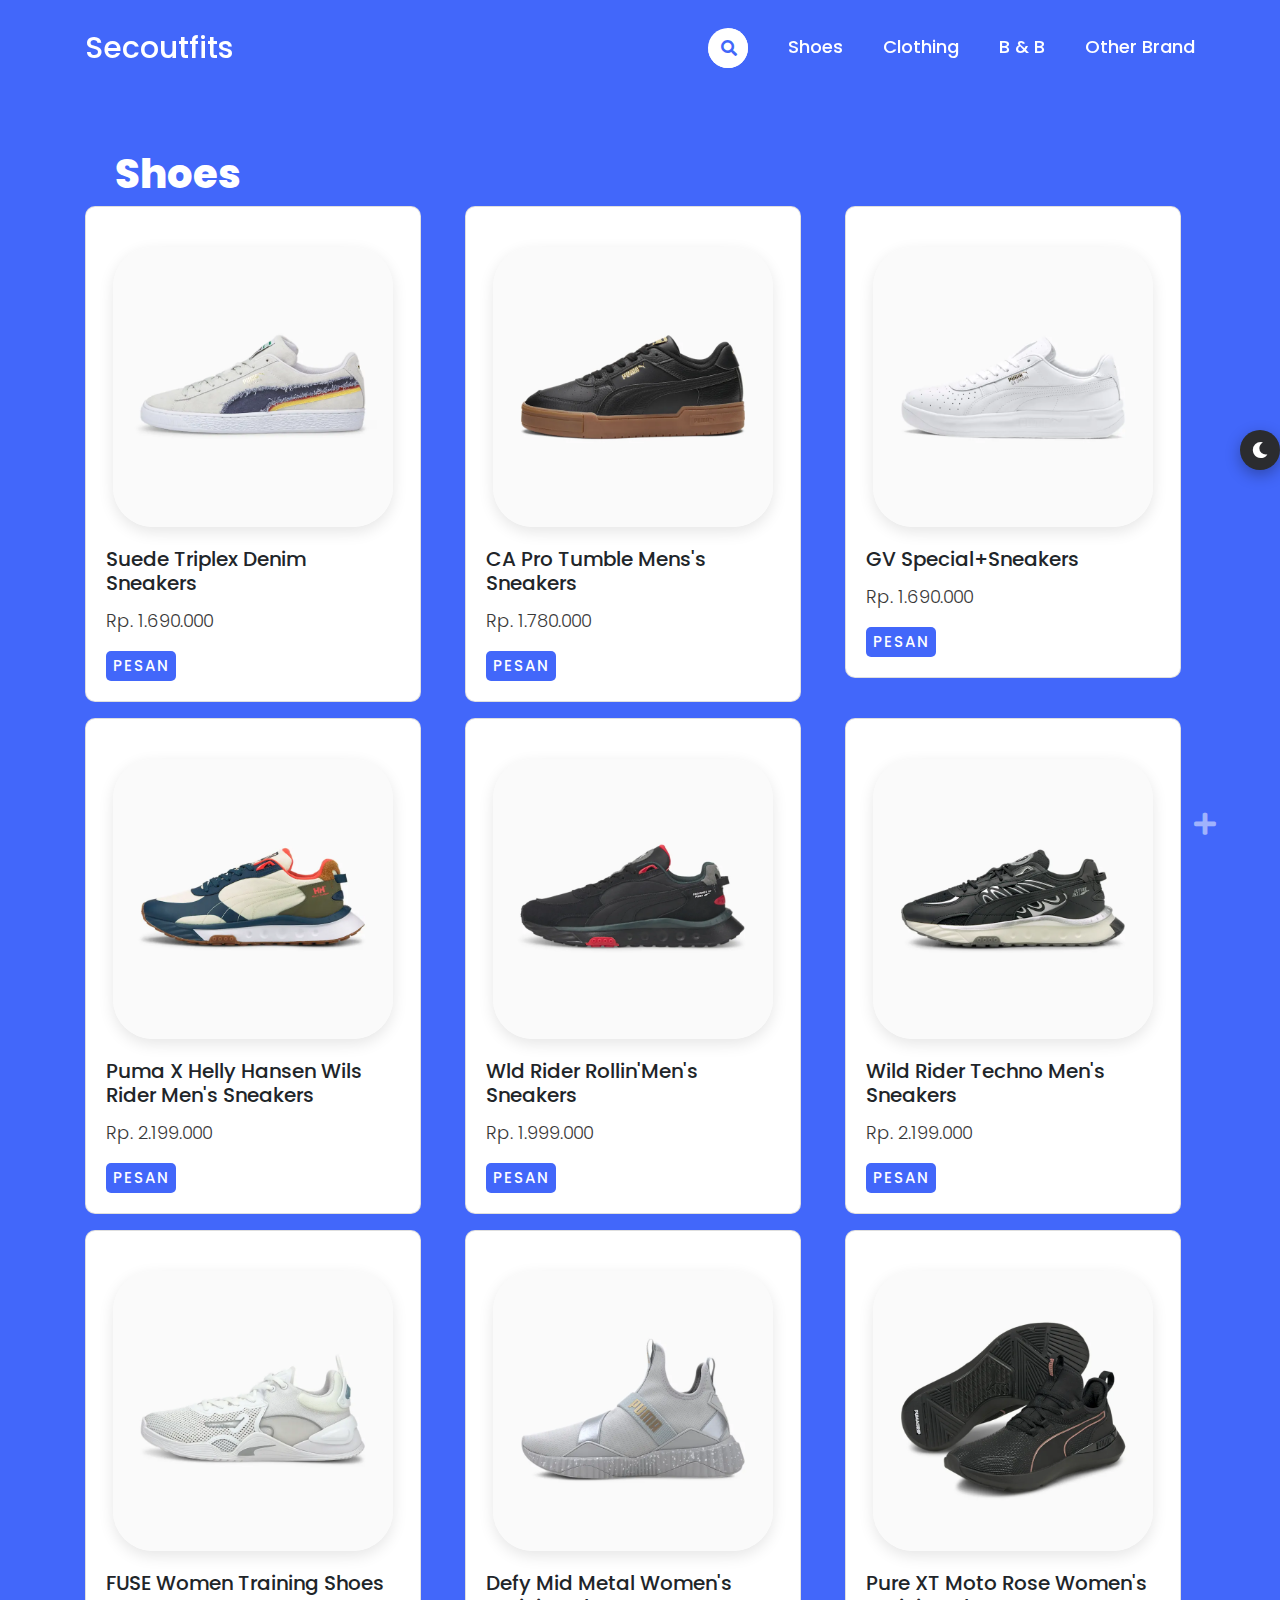
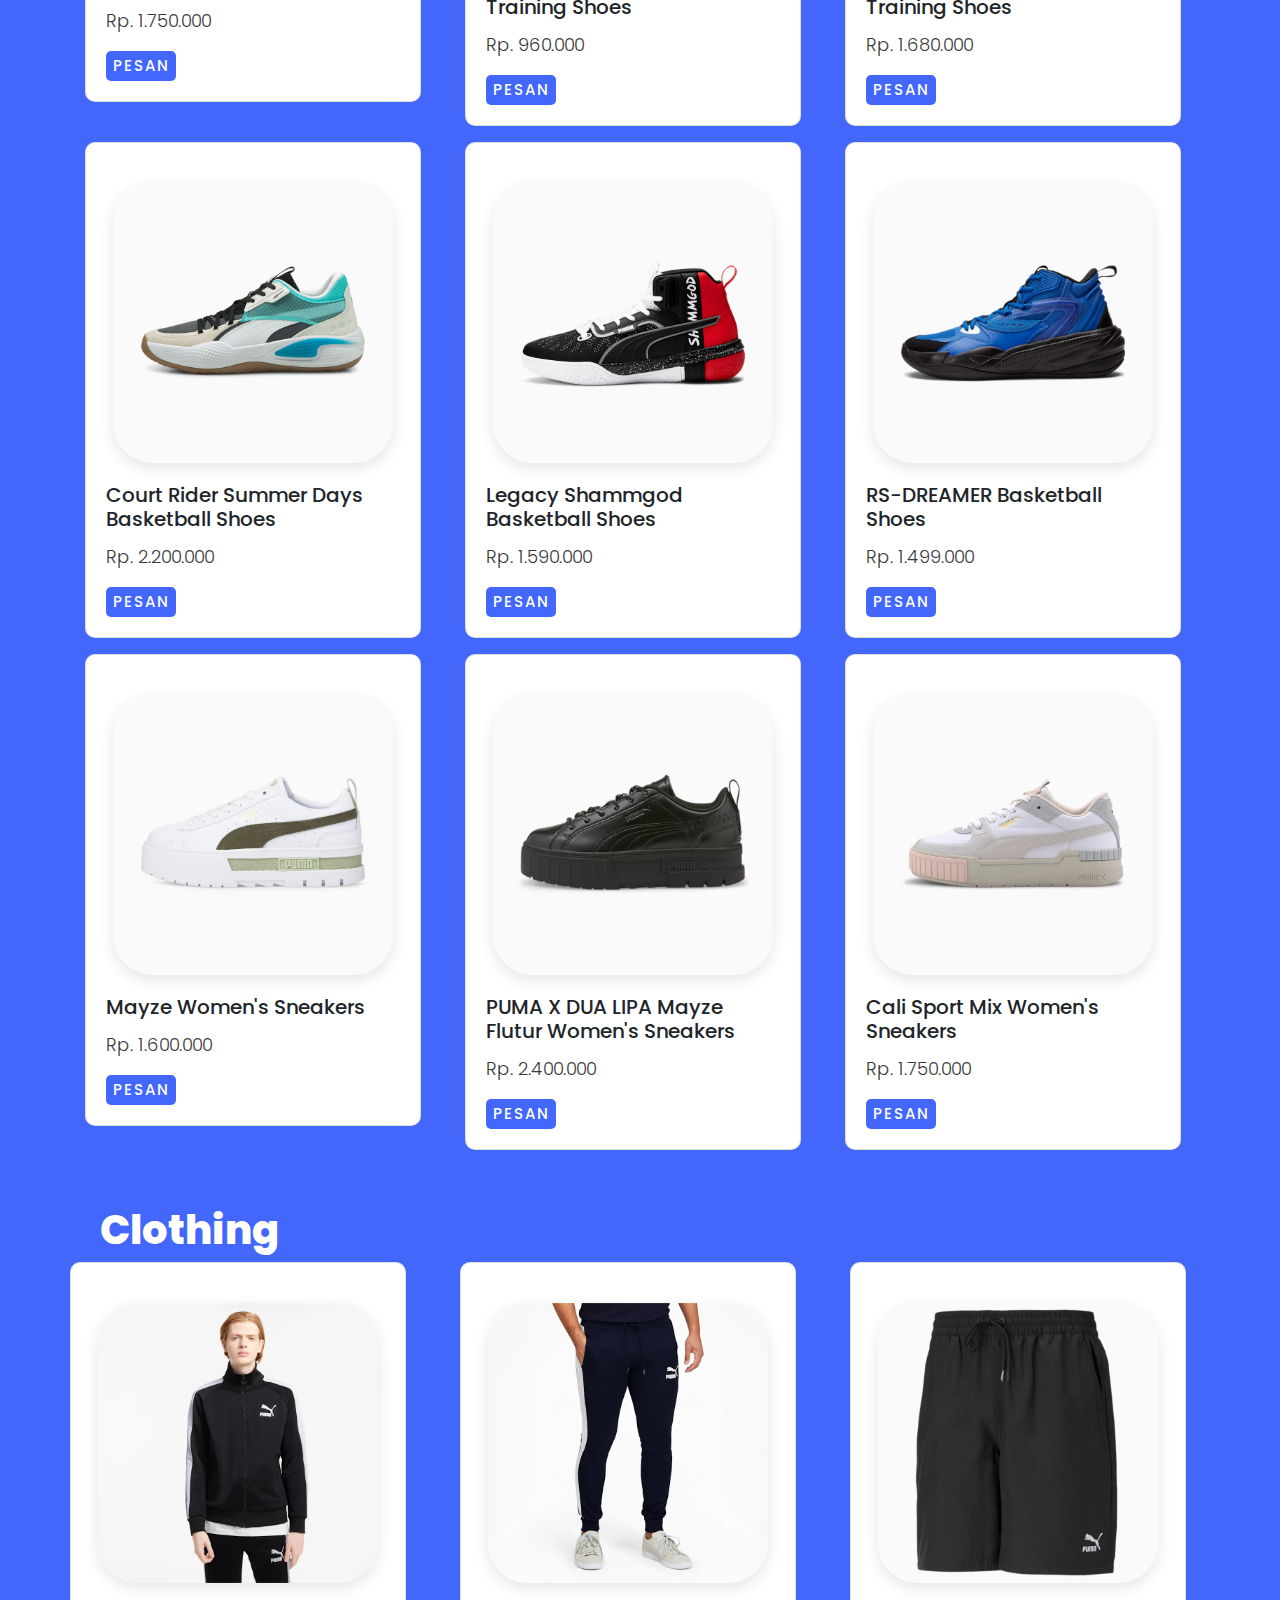
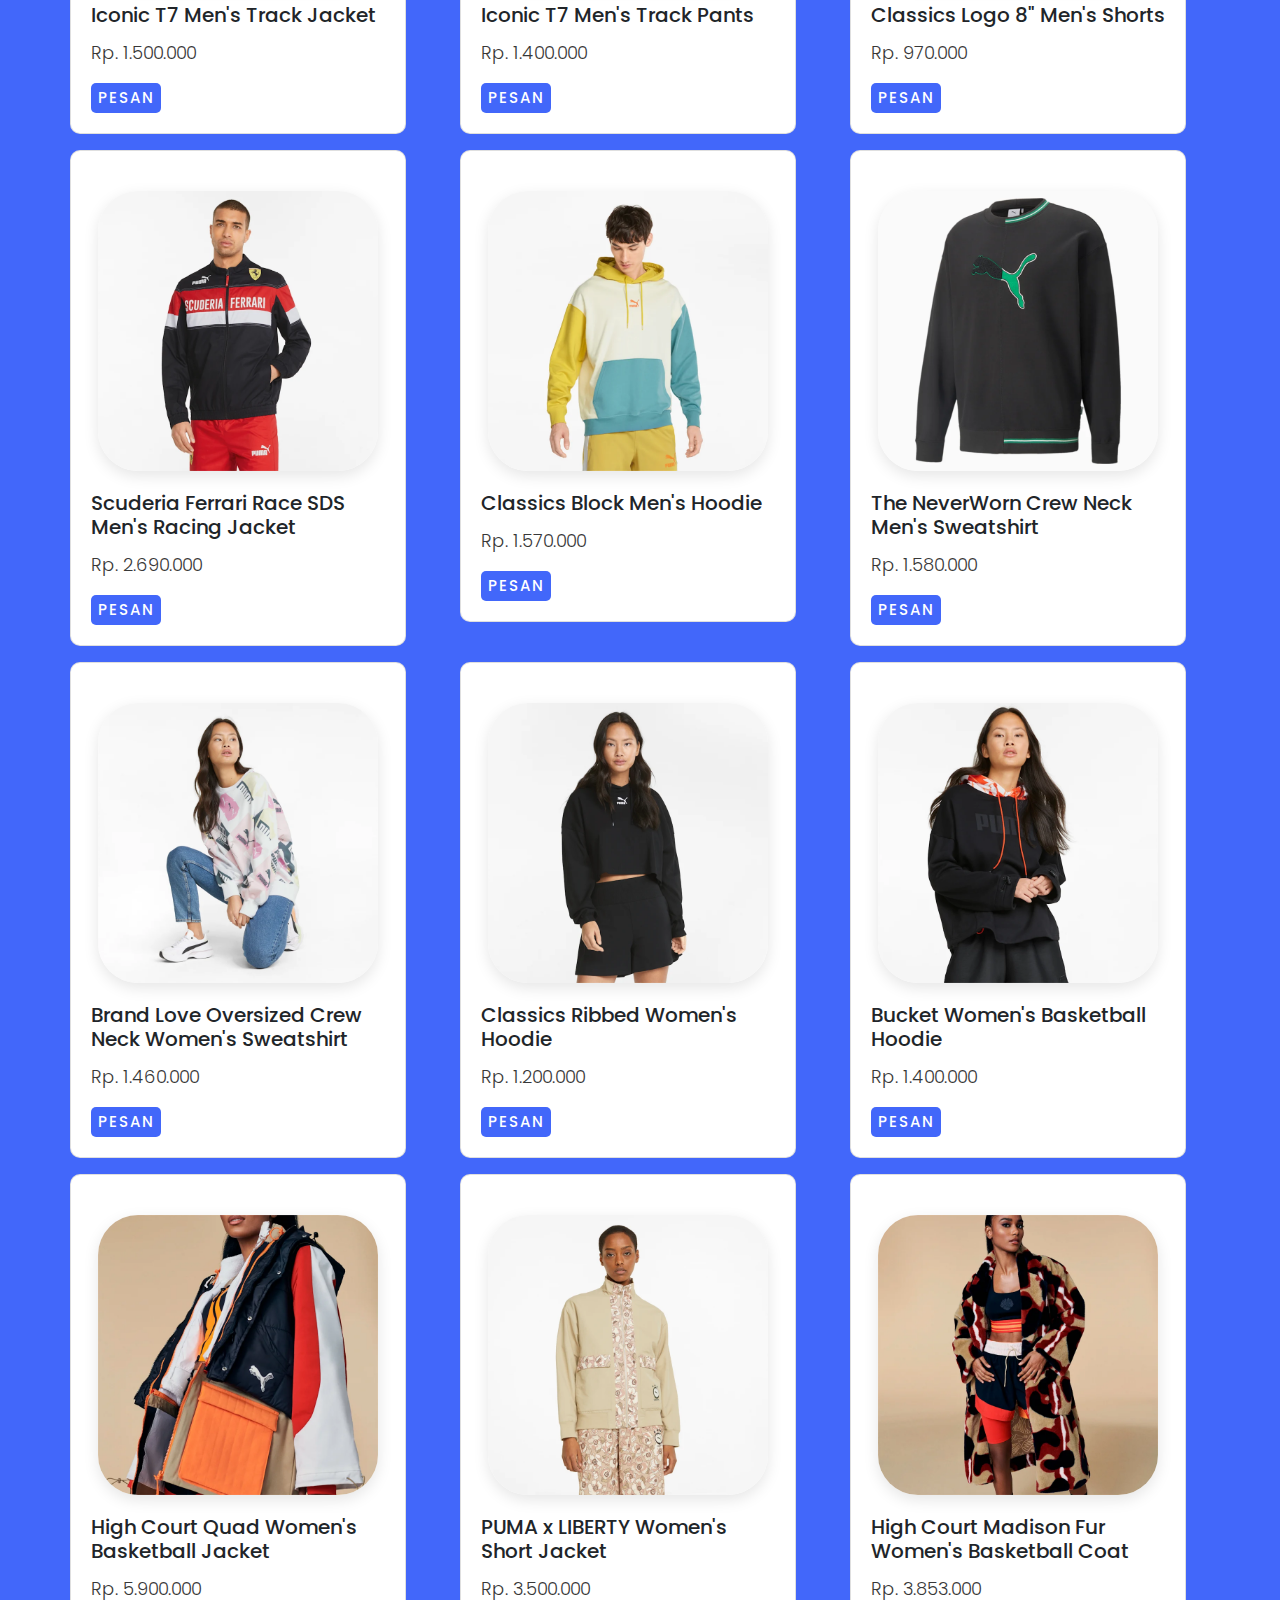
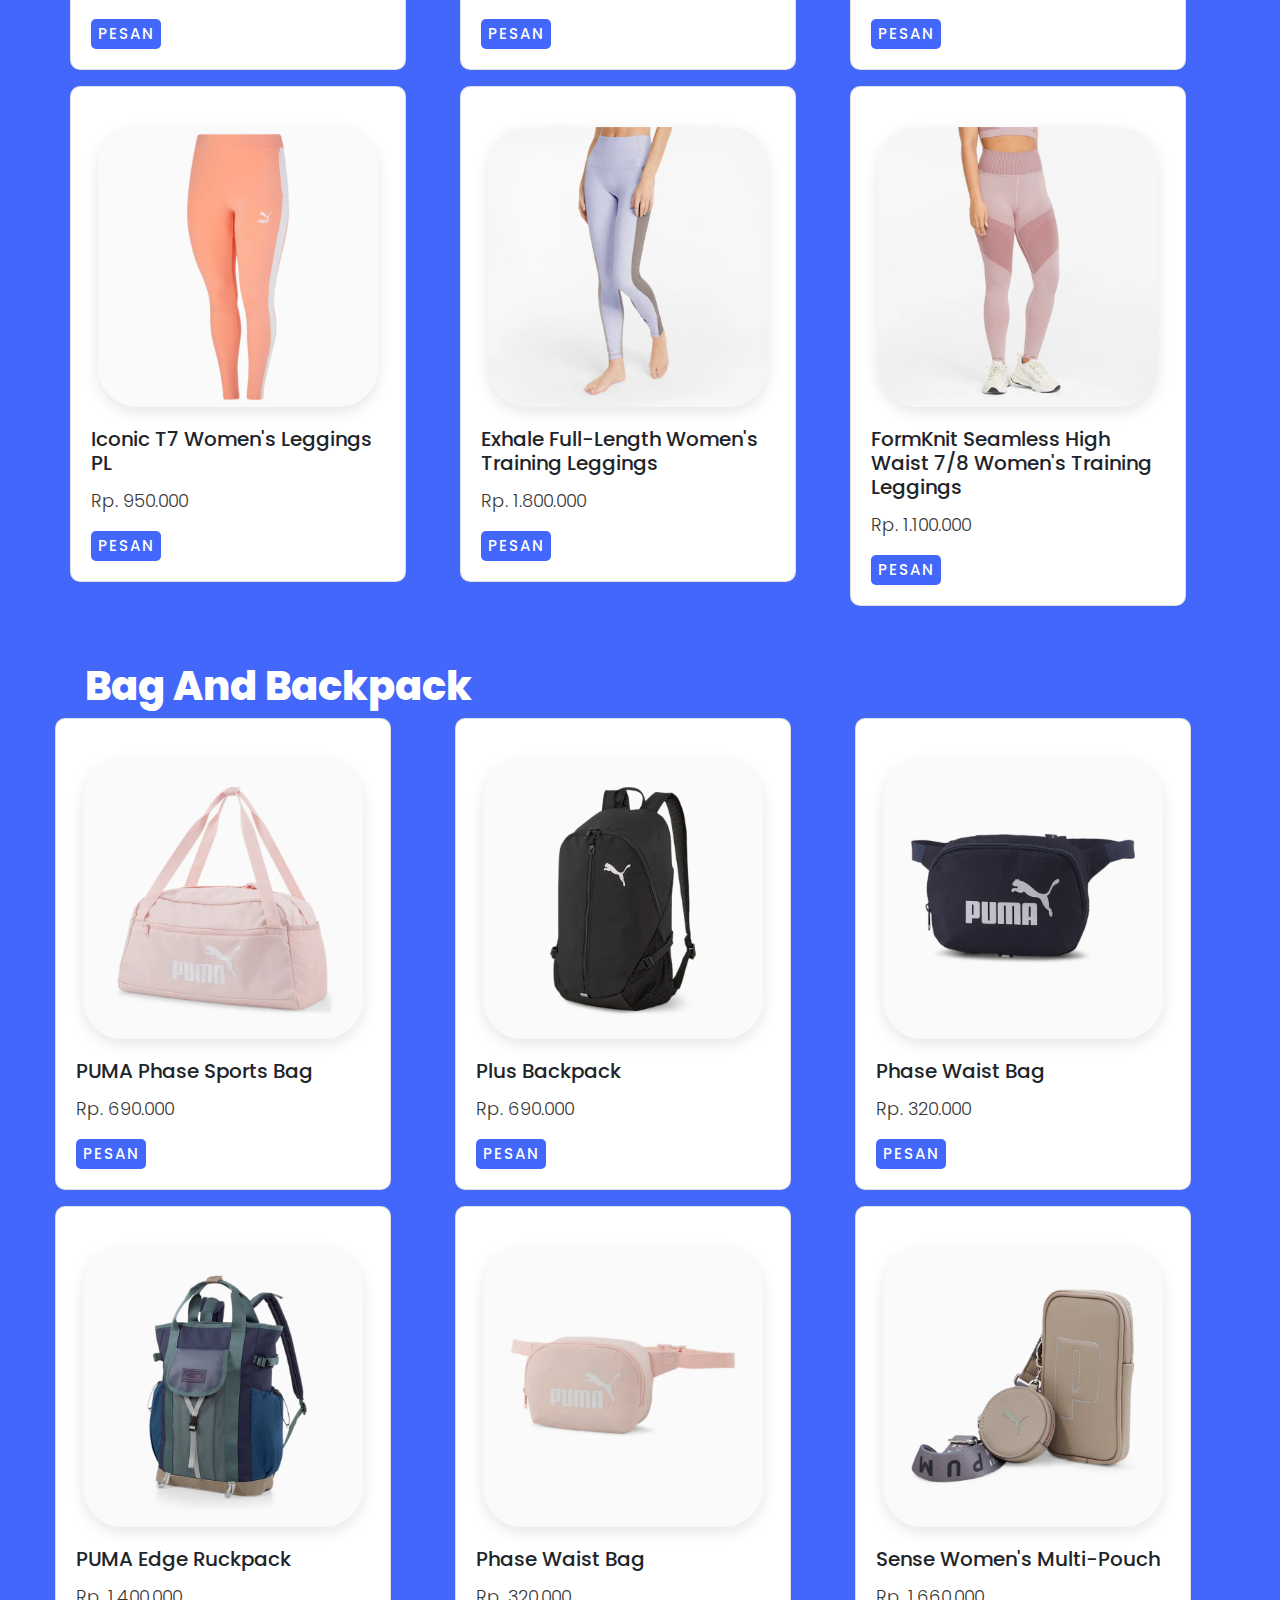
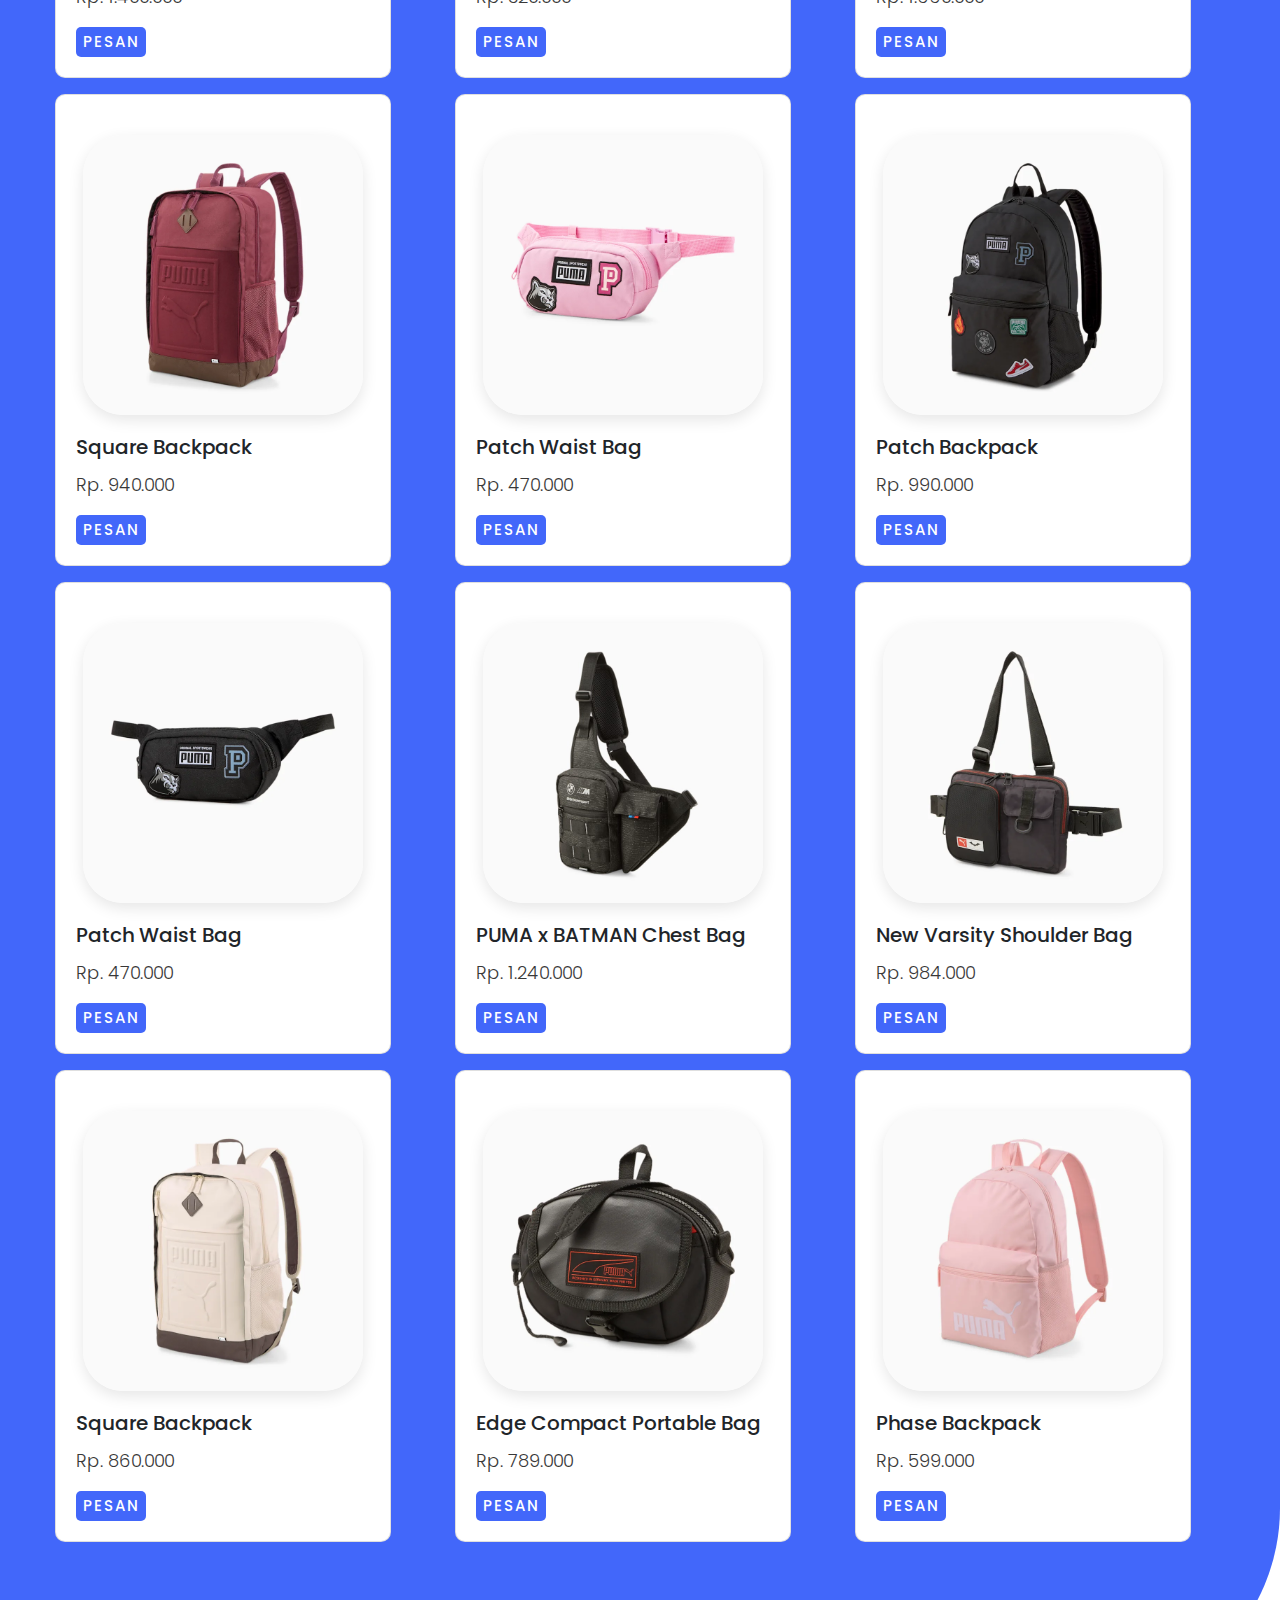
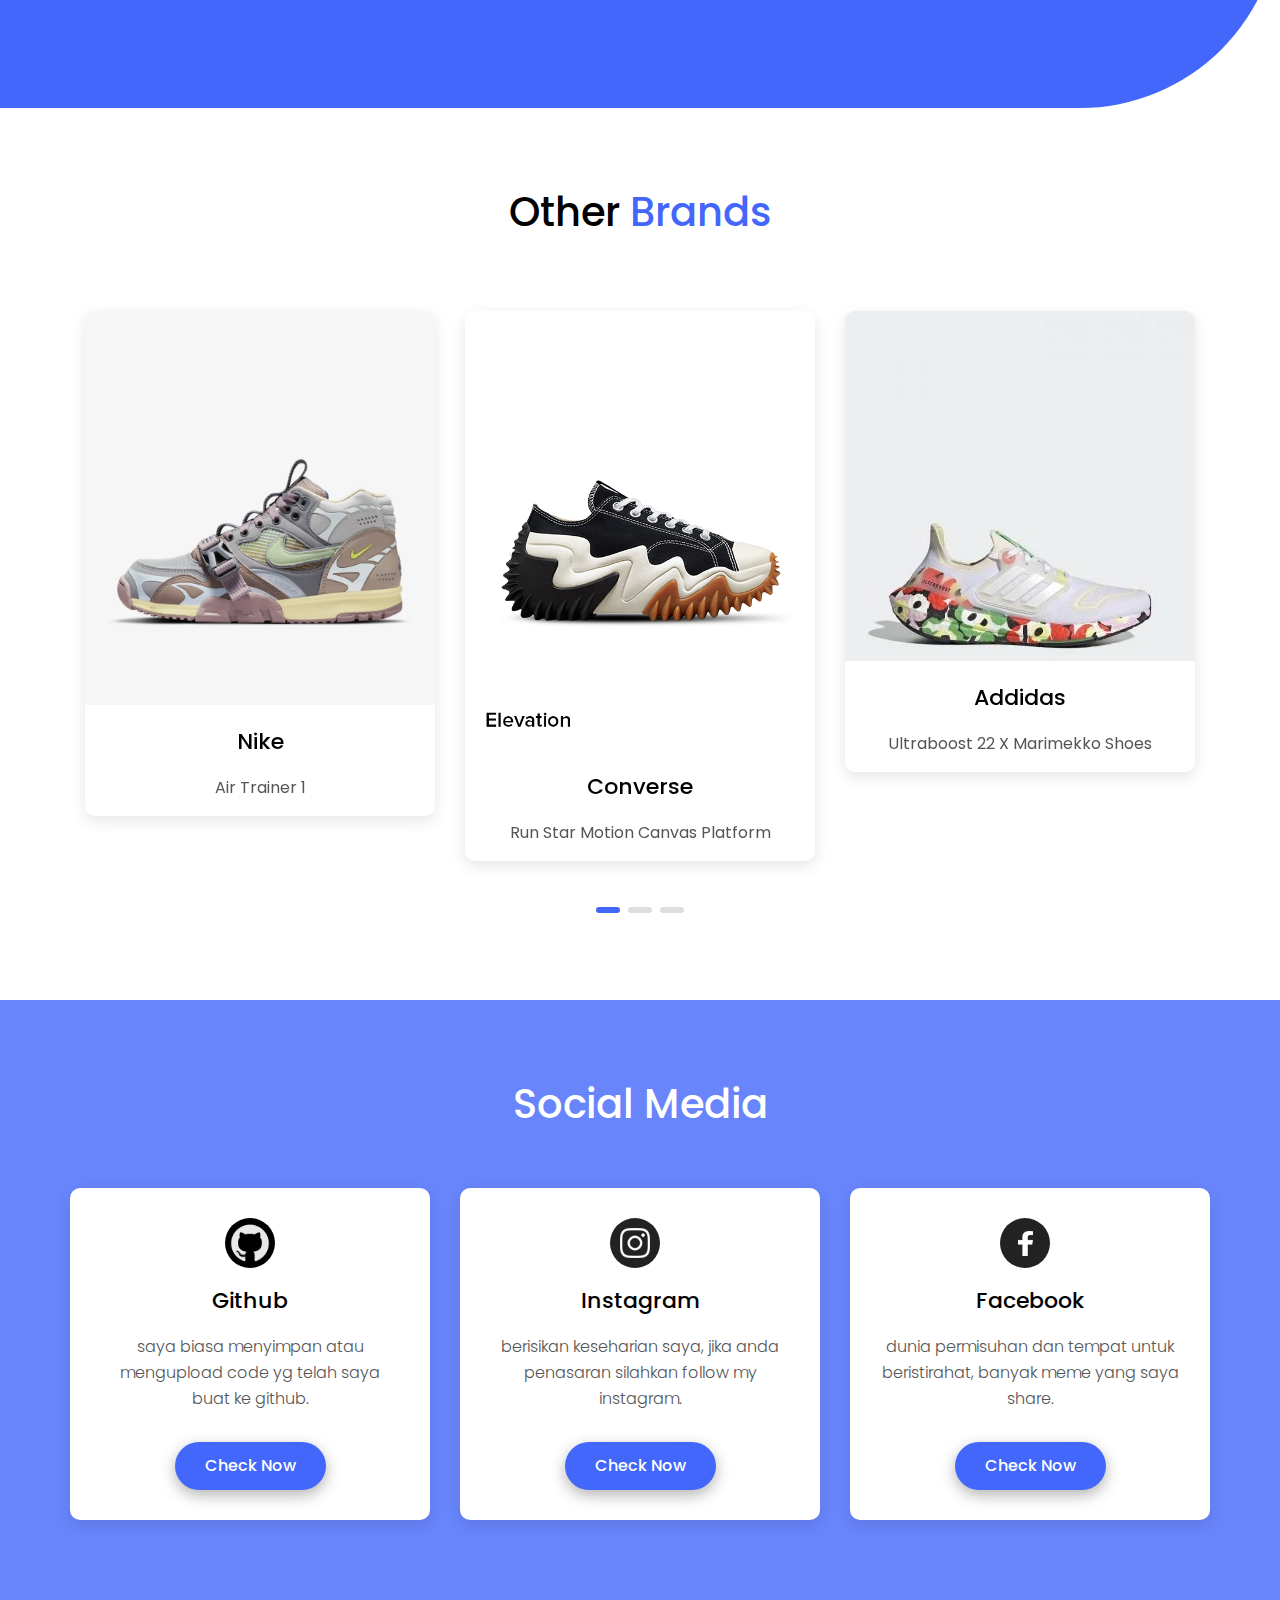
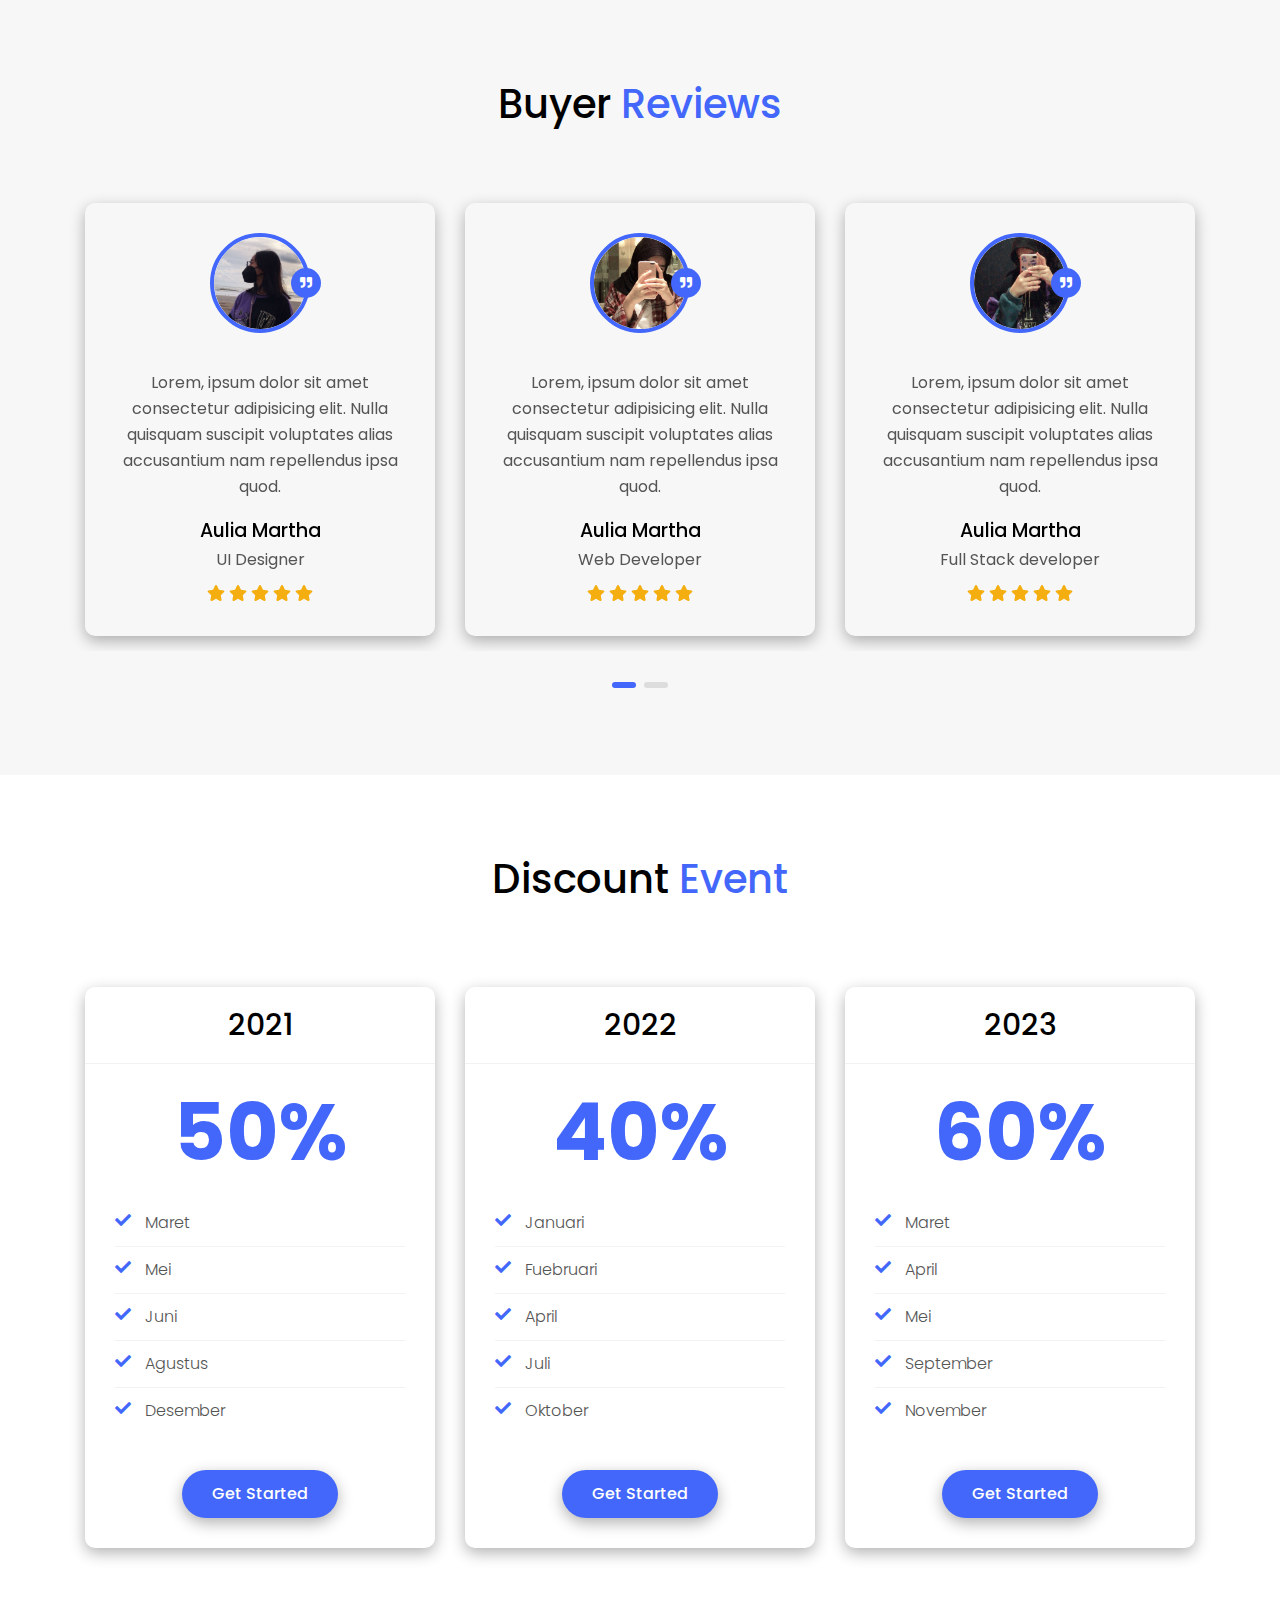
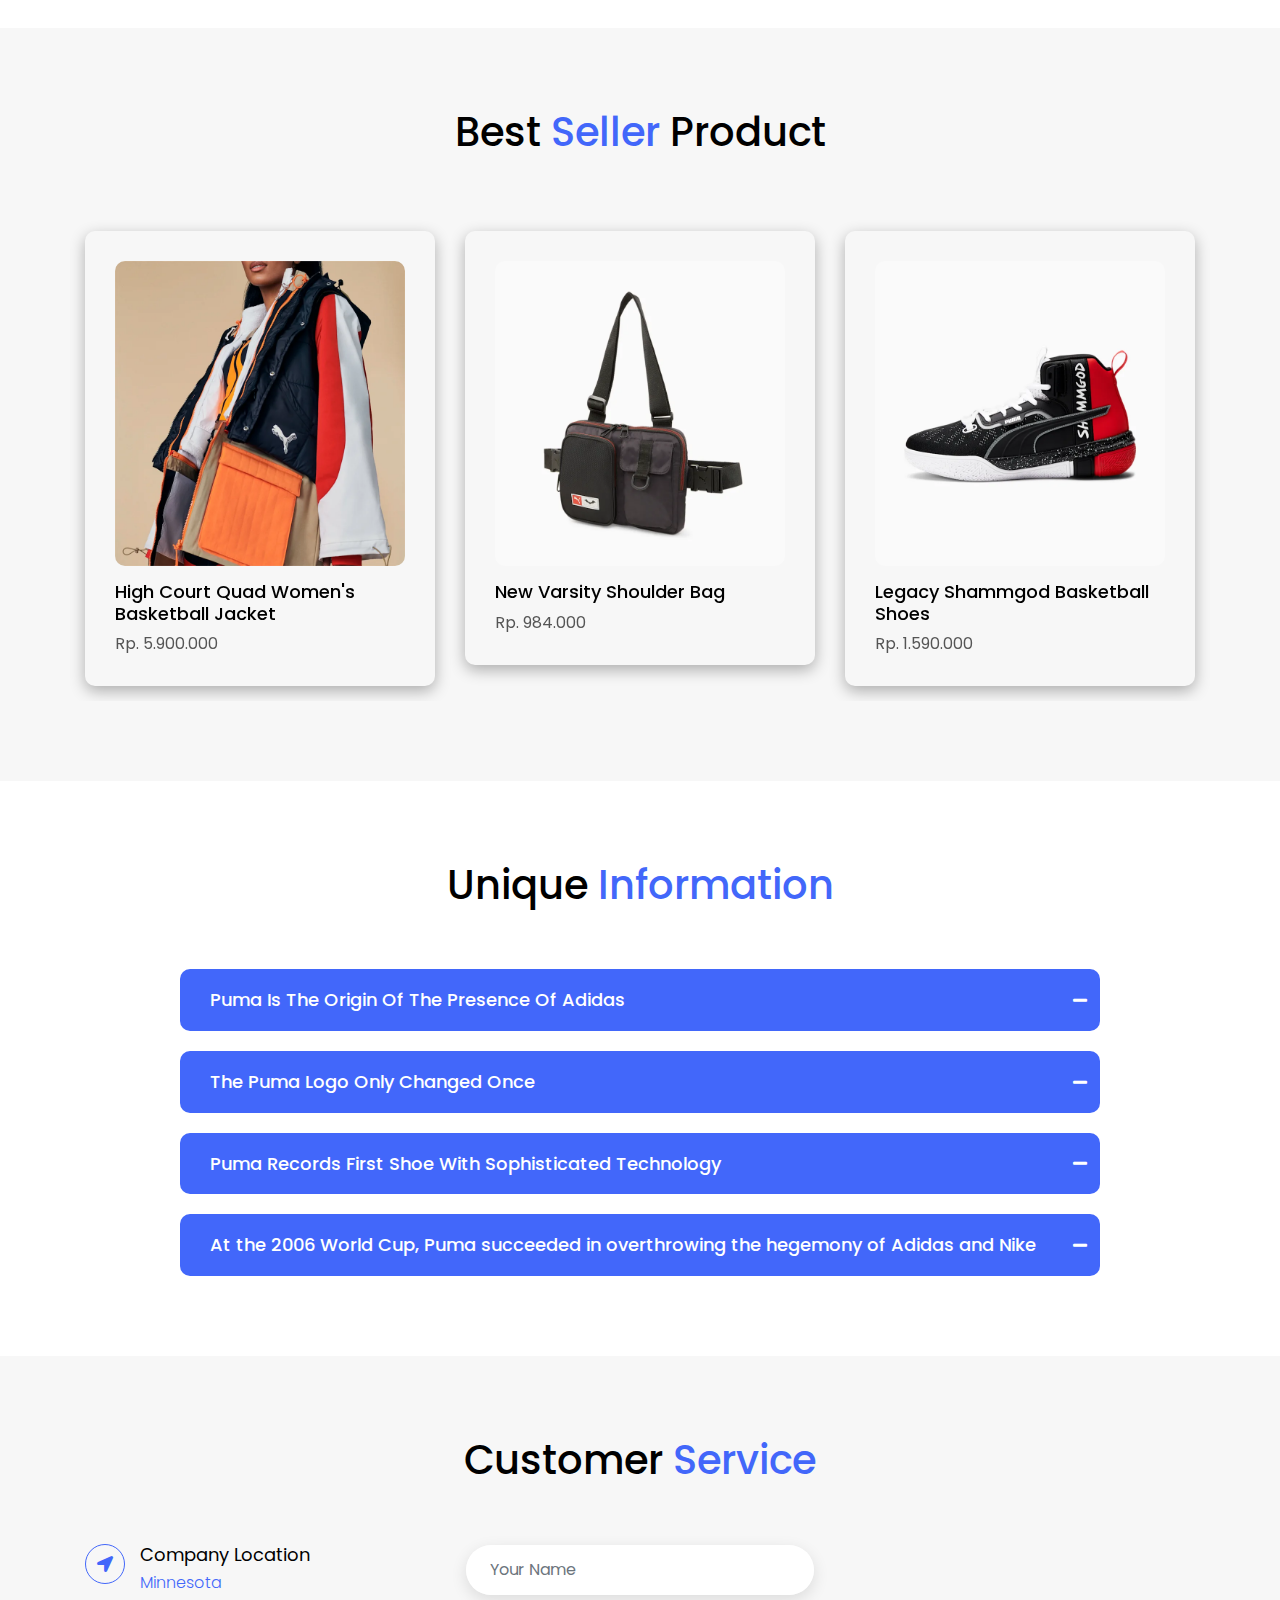
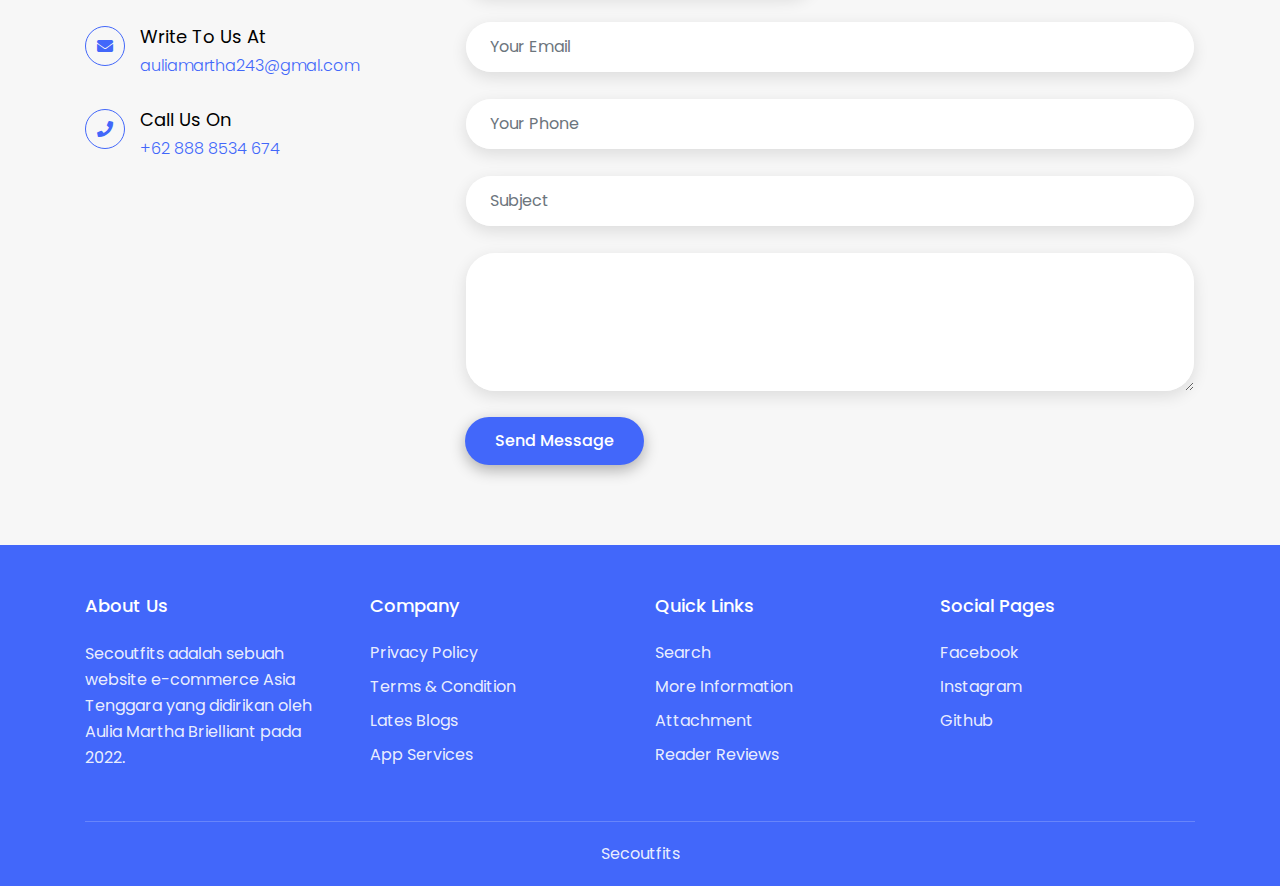
<file: puma/puma.html>
<!DOCTYPE html>
<html lang="zxx">
  <head>
    <title>Aulia - aku_kepo</title>
    <meta charset="utf-8" />
    <meta name="viewport" content="width=device-width, initial-scale=1" />
    <!-- owl carousel css -->
    <link rel="stylesheet" href="css/owl.carousel.min.css" />
    <!-- font awesome icons -->
    <link rel="stylesheet" href="css/font-awesome.css" />
    <!-- bootstrap css -->
    <link rel="stylesheet" href="css/bootstrap.min.css" />
    <!-- main css -->
    <link rel="stylesheet" href="css/style.css" />
    <style>
      .play {
        position: relative;
        display: inline-flex;
        justify-content: center;
        align-items: center;
        color: #fff;
        background-color: #4267fa;
        width: 70px;
        height: 30px;
        border-radius: 5px;
        text-transform: uppercase;
        font-weight: 500;
        text-decoration: none;
        letter-spacing: 2px;
        font-size: 15px;
      }
      
      .play:hover {
        color: #ccc;
        text-decoration: none;
      }
      
      .trailer {
        position: fixed;
        top: 50%;
        left: 50%;
        transform: translate(-50%, -50%);
        z-index: 10000;
        background: rgba(0, 0, 0, 0.95);
        width: 100%;
        height: 100%;
        display: flex;
        justify-content: center;
        align-items: center;
        visibility: hidden;
        opacity: 0;
      }
      
      .trailer.active {
        visibility: visible;
        opacity: 1;
      }
      
      .bayar {
        font-weight: 500;
        color: #fff;
        width: 600px;
        height: 600px;
        background-color: #4267fa;
        border-radius: 10px;
      }
      
      .bayar h2 {
        text-align: center;
        margin-top: 20px;
        margin-bottom: 20px;
      }
      
      .trailer .bayar {
        max-width: 900px;
        outline: none;
      }
      
      .trailer .close {
        position: absolute;
        top: 30px;
        right: 30px;
        cursor: pointer;
        filter: invert(1);
        max-width: 32px;
      }
    </style>
  </head>
  <body>

    <!-- Navbar Start -->
    <nav class="navbar navbar-expand-lg fixed-top">
      <div class="container">
        <!-- Brand -->
        <a class="navbar-brand" href="puma.html">Secoutfits</a>

        <!-- Toggler/collapsibe Button -->
        <button class="navbar-toggler" type="button" data-toggle="collapse" data-target="#collapsibleNavbar">
          <i class="fas fa-bars"></i>
        </button>

        <!-- Navbar links -->
        <div class="collapse navbar-collapse" id="collapsibleNavbar">
          <ul class="navbar-nav ml-auto">
            <li class="nav-item">
              <a data-scroll-nav="0" href="#">
                <div class="search">
                  <div class="icon">
                   <i class="fa fa-search" aria-hidden="true" style="width: 15px; height: 15px; margin-bottom: 10px; margin-right: 10px;"></i>
                  </div>
                  <div class="input" style="margin-left: 35px; margin-top: 4px;">
                    <input type="text" placeholder="Search" id="mysearch">
                  </div>
                  <span class="clear" onclick="document.getElementById('mysearch').value = ''"></span>
                </div>
              </a>
              <script>
                const icon = document.querySelector('.icon');
                const search= document.querySelector('.search');
                icon.onclick = function(){
                  search.classList.toggle('active')
                }
              </script>
                  
            </li>
            <li class="nav-item">
              <a class="nav-link" data-scroll-nav="1" href="#">Shoes</a>
            </li>
            <li class="nav-item">
              <a class="nav-link" data-scroll-nav="2" href="#">Clothing</a>
            </li>
            <li class="nav-item">
              <a class="nav-link" data-scroll-nav="3" href="#">B & B</a>
            </li>
            <li class="nav-item">
              <a class="nav-link" data-scroll-nav="4" href="#">Other Brand
              </a>
            </li>
          </ul>
        </div>
      </div>
    </nav>
    <!-- Navbar End -->

<!-- Home Section Start -->
<section>
  <div class="home d-flex align-items-center" id="home" data-scroll-index="0" >
        <div class="effect-wrap">
          <i class="fas fa-plus effect effect-1"></i>
          <i class="fas fa-plus effect effect-2"></i>
          <i class="fas fa-circle-notch effect effect-3"></i>
        </div>
    <div class="container" data-scroll-index="1">
      <div class="home-text">
        <h1>Shoes</h1>
        <div class="home-img">
          <div class="row">
                      <div class="col mb-3">
                        <div class="card" style="width: 21rem; border-radius: 10px;">
                             <img src="img/shoes/1.webp" style="width: 280px; height: 280px; margin-top: 40px; margin-left: 27px;" class="card-img-top">
                            <div class="card-body">
                             <h5 class="card-title">Suede Triplex Denim Sneakers</h5>
                             <p class="card-text" style="color: #383838;">Rp. 1.690.000</p>
                             <a href="#" class="play" onclick="toggle();">Pesan</a>
                            </div>
                        </div>
                      </div>
                      <div class="col mb-3">
                        <div class="card" style="width: 21rem; border-radius: 10px;">
                             <img src="img/shoes/2.webp" style="width: 280px; height: 280px; margin-top: 40px; margin-left: 27px;" class="card-img-top">
                            <div class="card-body">
                             <h5 class="card-title">CA Pro Tumble Mens's Sneakers</h5>
                             <p class="card-text" style="color: #383838;">Rp. 1.780.000</p>
                             <a href="#" class="play" onclick="toggle();">Pesan</a>
                            </div>
                          </div>
                      </div>
                      <div class="col mb-3">
                        <div class="card" style="width: 21rem; border-radius: 10px;">
                             <img src="img/shoes/3.webp" style="width: 280px; height: 280px; margin-top: 40px; margin-left: 27px;" class="card-img-top">
                            <div class="card-body">
                             <h5 class="card-title">GV Special+Sneakers</h5>
                             <p class="card-text" style="color: #383838;">Rp. 1.690.000</p>
                             <a href="#" class="play" onclick="toggle();">Pesan</a>
                            </div>
                          </div>
                      </div>
                      <div class="col mb-3">
                        <div class="card" style="width: 21rem; border-radius: 10px;">
                             <img src="img/shoes/4.webp" style="width: 280px; height: 280px; margin-top: 40px; margin-left: 27px;" class="card-img-top">
                            <div class="card-body">
                             <h5 class="card-title">Puma X Helly Hansen Wils Rider Men's Sneakers</h5>
                             <p class="card-text" style="color: #383838;">Rp. 2.199.000</p>
                             <a href="#" class="play" onclick="toggle();">Pesan</a>
                            </div>
                          </div>
                      </div>
                      <div class="col mb-3">
                        <div class="card" style="width: 21rem; border-radius: 10px;">
                             <img src="img/shoes/5.webp" style="width: 280px; height: 280px; margin-top: 40px; margin-left: 27px;" class="card-img-top">
                            <div class="card-body">
                             <h5 class="card-title">Wld Rider Rollin'Men's Sneakers</h5>
                             <p class="card-text" style="color: #383838;">Rp. 1.999.000</p>
                             <a href="#" class="play" onclick="toggle();">Pesan</a>
                            </div>
                          </div>
                      </div>
                      <div class="col mb-3">
                        <div class="card" style="width: 21rem; border-radius: 10px;">
                             <img src="img/shoes/6.webp" style="width: 280px; height: 280px; margin-top: 40px; margin-left: 27px;" class="card-img-top">
                            <div class="card-body">
                             <h5 class="card-title">Wild Rider Techno Men's Sneakers</h5>
                             <p class="card-text" style="color: #383838;">Rp. 2.199.000</p>
                             <a href="#" class="play" onclick="toggle();">Pesan</a>
                            </div>
                          </div>
                      </div>
                      <div class="col mb-3">
                        <div class="card" style="width: 21rem; border-radius: 10px;">
                             <img src="img/shoes/7.webp" style="width: 280px; height: 280px; margin-top: 40px; margin-left: 27px;" class="card-img-top">
                            <div class="card-body">
                             <h5 class="card-title">FUSE Women Training Shoes</h5>
                             <p class="card-text" style="color: #383838;">Rp. 1.750.000</p>
                             <a href="#" class="play" onclick="toggle();">Pesan</a>
                            </div>
                        </div>
                      </div>
                      <div class="col mb-3">
                        <div class="card" style="width: 21rem; border-radius: 10px;">
                             <img src="img/shoes/8.webp" style="width: 280px; height: 280px; margin-top: 40px; margin-left: 27px;" class="card-img-top">
                            <div class="card-body">
                             <h5 class="card-title">Defy Mid Metal Women's Training Shoes</h5>
                             <p class="card-text" style="color: #383838;">Rp. 960.000</p>
                             <a href="#" class="play" onclick="toggle();">Pesan</a>
                            </div>
                        </div>
                      </div>
                      <div class="col mb-3">
                        <div class="card" style="width: 21rem; border-radius: 10px;">
                             <img src="img/shoes/9.webp" style="width: 280px; height: 280px; margin-top: 40px; margin-left: 27px;" class="card-img-top">
                            <div class="card-body">
                             <h5 class="card-title">Pure XT Moto Rose Women's Training Shoes</h5>
                             <p class="card-text" style="color: #383838;">Rp. 1.680.000</p>
                             <a href="#" class="play" onclick="toggle();">Pesan</a>
                            </div>
                        </div>
                      </div>
                      <div class="col mb-3">
                        <div class="card" style="width: 21rem; border-radius: 10px;">
                             <img src="img/shoes/10.webp" style="width: 280px; height: 280px; margin-top: 40px; margin-left: 27px;" class="card-img-top">
                            <div class="card-body">
                             <h5 class="card-title">Court Rider Summer Days Basketball Shoes</h5>
                             <p class="card-text" style="color: #383838;">Rp. 2.200.000</p>
                             <a href="#" class="play" onclick="toggle();">Pesan</a>
                            </div>
                        </div>
                      </div>
                      <div class="col mb-3">
                        <div class="card" style="width: 21rem; border-radius: 10px;">
                             <img src="img/shoes/11.webp" style="width: 280px; height: 280px; margin-top: 40px; margin-left: 27px;" class="card-img-top">
                            <div class="card-body">
                             <h5 class="card-title">Legacy Shammgod Basketball Shoes</h5>
                             <p class="card-text" style="color: #383838;">Rp. 1.590.000</p>
                             <a href="#" class="play" onclick="toggle();">Pesan</a>
                            </div>
                        </div>
                      </div>
                      <div class="col mb-3">
                        <div class="card" style="width: 21rem; border-radius: 10px;">
                             <img src="img/shoes/12.webp" style="width: 280px; height: 280px; margin-top: 40px; margin-left: 27px;" class="card-img-top">
                            <div class="card-body">
                             <h5 class="card-title">RS-DREAMER Basketball Shoes</h5>
                             <p class="card-text" style="color: #383838;">Rp. 1.499.000</p>
                             <a href="#" class="play" onclick="toggle();">Pesan</a>
                            </div>
                        </div>
                      </div>
                      <div class="col mb-3">
                        <div class="card" style="width: 21rem; border-radius: 10px;">
                             <img src="img/shoes/13.webp" style="width: 280px; height: 280px; margin-top: 40px; margin-left: 27px;" class="card-img-top">
                            <div class="card-body">
                             <h5 class="card-title">Mayze Women's Sneakers</h5>
                             <p class="card-text" style="color: #383838;">Rp. 1.600.000</p>
                             <a href="#" class="play" onclick="toggle();">Pesan</a>
                            </div>
                        </div>
                      </div>
                      <div class="col mb-3">
                        <div class="card" style="width: 21rem; border-radius: 10px;">
                             <img src="img/shoes/14.webp" style="width: 280px; height: 280px; margin-top: 40px; margin-left: 27px;" class="card-img-top">
                            <div class="card-body">
                             <h5 class="card-title">PUMA X DUA LIPA Mayze Flutur Women's Sneakers</h5>
                             <p class="card-text" style="color: #383838;">Rp. 2.400.000</p>
                             <a href="#" class="play" onclick="toggle();">Pesan</a>
                            </div>
                        </div>
                      </div>
                      <div class="col mb-3">
                        <div class="card" style="width: 21rem; border-radius: 10px;">
                             <img src="img/shoes/15.webp" style="width: 280px; height: 280px; margin-top: 40px; margin-left: 27px;" class="card-img-top">
                            <div class="card-body">
                             <h5 class="card-title">Cali Sport Mix Women's Sneakers</h5>
                             <p class="card-text" style="color: #383838;">Rp. 1.750.000</p>
                             <a href="#" class="play" onclick="toggle();">Pesan</a>
                            </div>
                        </div>
                      </div>
                      
                    <h1 style="margin-top: 40px;" data-scroll-index="2">Clothing</h1>
                    <div class="row">
                      <div class="col mb-3">
                        <div class="card" style="width: 21rem; border-radius: 10px;">
                             <img src="img/clothing/1.webp" style="width: 280px; height: 280px; margin-top: 40px; margin-left: 27px;" class="card-img-top">
                            <div class="card-body">
                             <h5 class="card-title">Iconic T7 Men's Track Jacket</h5>
                             <p class="card-text" style="color: #383838;">Rp. 1.500.000</p>
                             <a href="#" class="play" onclick="toggle();">Pesan</a>
                            </div>
                          </div>
                      </div>
                      <div class="col mb-3">
                        <div class="card" style="width: 21rem; border-radius: 10px;">
                             <img src="img/clothing/2.webp" style="width: 280px; height: 280px; margin-top: 40px; margin-left: 27px;" class="card-img-top">
                            <div class="card-body">
                             <h5 class="card-title">Iconic T7 Men's Track Pants</h5>
                             <p class="card-text" style="color: #383838;">Rp. 1.400.000</p>
                             <a href="#" class="play" onclick="toggle();">Pesan</a>
                            </div>
                          </div>
                      </div>
                      <div class="col mb-3">
                        <div class="card" style="width: 21rem; border-radius: 10px;">
                             <img src="img/clothing/3.webp" style="width: 280px; height: 280px; margin-top: 40px; margin-left: 27px;" class="card-img-top">
                            <div class="card-body">
                             <h5 class="card-title">Classics Logo 8" Men's Shorts</h5>
                             <p class="card-text" style="color: #383838;">Rp. 970.000</p>
                             <a href="#" class="play" onclick="toggle();">Pesan</a>
                            </div>
                          </div>
                      </div>
                      <div class="col mb-3">
                        <div class="card" style="width: 21rem; border-radius: 10px;">
                             <img src="img/clothing/4.webp" style="width: 280px; height: 280px; margin-top: 40px; margin-left: 27px;" class="card-img-top">
                            <div class="card-body">
                             <h5 class="card-title">Scuderia Ferrari Race SDS Men's Racing Jacket</h5>
                             <p class="card-text" style="color: #383838;">Rp. 2.690.000</p>
                             <a href="#" class="play" onclick="toggle();">Pesan</a>
                            </div>
                          </div>
                      </div>
                      <div class="col mb-3">
                        <div class="card" style="width: 21rem; border-radius: 10px;">
                             <img src="img/clothing/5.webp" style="width: 280px; height: 280px; margin-top: 40px; margin-left: 27px;" class="card-img-top">
                            <div class="card-body">
                             <h5 class="card-title">Classics Block Men's Hoodie</h5>
                             <p class="card-text" style="color: #383838;">Rp. 1.570.000</p>
                             <a href="#" class="play" onclick="toggle();">Pesan</a>
                            </div>
                          </div>
                      </div>
                      <div class="col mb-3">
                        <div class="card" style="width: 21rem; border-radius: 10px;">
                             <img src="img/clothing/6.webp" style="width: 280px; height: 280px; margin-top: 40px; margin-left: 27px;" class="card-img-top">
                            <div class="card-body">
                             <h5 class="card-title">The NeverWorn Crew Neck Men's Sweatshirt</h5>
                             <p class="card-text" style="color: #383838;">Rp. 1.580.000</p>
                             <a href="#" class="play" onclick="toggle();">Pesan</a>
                            </div>
                          </div>
                      </div>
                      <div class="col mb-3">
                        <div class="card" style="width: 21rem; border-radius: 10px;">
                             <img src="img/clothing/7.webp" style="width: 280px; height: 280px; margin-top: 40px; margin-left: 27px;" class="card-img-top">
                            <div class="card-body">
                             <h5 class="card-title">Brand Love Oversized Crew Neck Women's Sweatshirt</h5>
                             <p class="card-text" style="color: #383838;">Rp. 1.460.000</p>
                             <a href="#" class="play" onclick="toggle();">Pesan</a>
                            </div>
                        </div>
                      </div>
                      <div class="col mb-3">
                        <div class="card" style="width: 21rem; border-radius: 10px;">
                             <img src="img/clothing/8.webp" style="width: 280px; height: 280px; margin-top: 40px; margin-left: 27px;" class="card-img-top">
                            <div class="card-body">
                             <h5 class="card-title">Classics Ribbed Women's Hoodie</h5>
                             <p class="card-text" style="color: #383838;">Rp. 1.200.000</p>
                             <a href="#" class="play" onclick="toggle();">Pesan</a>
                            </div>
                        </div>
                      </div>
                      <div class="col mb-3">
                        <div class="card" style="width: 21rem; border-radius: 10px;">
                             <img src="img/clothing/9.webp" style="width: 280px; height: 280px; margin-top: 40px; margin-left: 27px;" class="card-img-top">
                            <div class="card-body">
                             <h5 class="card-title">Bucket Women's Basketball Hoodie</h5>
                             <p class="card-text" style="color: #383838;">Rp. 1.400.000</p>
                             <a href="#" class="play" onclick="toggle();">Pesan</a>
                            </div>
                        </div>
                      </div>
                      <div class="col mb-3">
                        <div class="card" style="width: 21rem; border-radius: 10px;">
                             <img src="img/clothing/10.webp" style="width: 280px; height: 280px; margin-top: 40px; margin-left: 27px;" class="card-img-top">
                            <div class="card-body">
                             <h5 class="card-title">High Court Quad Women's Basketball Jacket</h5>
                             <p class="card-text" style="color: #383838;">Rp. 5.900.000</p>
                             <a href="#" class="play" onclick="toggle();">Pesan</a>
                            </div>
                        </div>
                      </div>
                      <div class="col mb-3">
                        <div class="card" style="width: 21rem; border-radius: 10px;">
                             <img src="img/clothing/11.webp" style="width: 280px; height: 280px; margin-top: 40px; margin-left: 27px;" class="card-img-top">
                            <div class="card-body">
                             <h5 class="card-title">PUMA x LIBERTY Women's Short Jacket</h5>
                             <p class="card-text" style="color: #383838;">Rp. 3.500.000</p>
                             <a href="#" class="play" onclick="toggle();">Pesan</a>
                            </div>
                        </div>
                      </div>
                      <div class="col mb-3">
                        <div class="card" style="width: 21rem; border-radius: 10px;">
                             <img src="img/clothing/12.webp" style="width: 280px; height: 280px; margin-top: 40px; margin-left: 27px;" class="card-img-top">
                            <div class="card-body">
                             <h5 class="card-title">High Court Madison Fur Women's Basketball Coat</h5>
                             <p class="card-text" style="color: #383838;">Rp. 3.853.000</p>
                             <a href="#" class="play" onclick="toggle();">Pesan</a>
                            </div>
                        </div>
                      </div>
                      <div class="col mb-3">
                        <div class="card" style="width: 21rem; border-radius: 10px;">
                             <img src="img/clothing/13.webp" style="width: 280px; height: 280px; margin-top: 40px; margin-left: 27px;" class="card-img-top">
                            <div class="card-body">
                             <h5 class="card-title">Iconic T7 Women's Leggings PL</h5>
                             <p class="card-text" style="color: #383838;">Rp. 950.000</p>
                             <a href="#" class="play" onclick="toggle();">Pesan</a>
                            </div>
                        </div>
                      </div>
                      <div class="col mb-3">
                        <div class="card" style="width: 21rem; border-radius: 10px;">
                             <img src="img/clothing/14.webp" style="width: 280px; height: 280px; margin-top: 40px; margin-left: 27px;" class="card-img-top">
                            <div class="card-body">
                             <h5 class="card-title">Exhale Full-Length Women's Training Leggings</h5>
                             <p class="card-text" style="color: #383838;">Rp. 1.800.000</p>
                             <a href="#" class="play" onclick="toggle();">Pesan</a>
                            </div>
                        </div>
                      </div>
                      <div class="col mb-3">
                        <div class="card" style="width: 21rem; border-radius: 10px;">
                             <img src="img/clothing/15.webp" style="width: 280px; height: 280px; margin-top: 40px; margin-left: 27px;" class="card-img-top">
                            <div class="card-body">
                             <h5 class="card-title">FormKnit Seamless High Waist 7/8 Women's Training Leggings</h5>
                             <p class="card-text" style="color: #383838;">Rp. 1.100.000</p>
                             <a href="#" class="play" onclick="toggle();">Pesan</a>
                            </div>
                        </div>
                      </div>

                    <h1 style="margin-top: 40px;" data-scroll-index="3">Bag And Backpack</h1>
                    <div class="row">
                      <div class="col mb-3">
                        <div class="card" style="width: 21rem; border-radius: 10px;">
                             <img src="img/clothing/16.webp" style="width: 280px; height: 280px; margin-top: 40px; margin-left: 27px;" class="card-img-top">
                            <div class="card-body">
                             <h5 class="card-title">PUMA Phase Sports Bag</h5>
                             <p class="card-text" style="color: #383838;">Rp. 690.000</p>
                             <a href="#" class="play" onclick="toggle();">Pesan</a>
                            </div>
                          </div>
                      </div>
                      <div class="col mb-3">
                        <div class="card" style="width: 21rem; border-radius: 10px;">
                             <img src="img/clothing/17.webp" style="width: 280px; height: 280px; margin-top: 40px; margin-left: 27px;" class="card-img-top">
                            <div class="card-body">
                             <h5 class="card-title">Plus Backpack</h5>
                             <p class="card-text" style="color: #383838;">Rp. 690.000</p>
                             <a href="#" class="play" onclick="toggle();">Pesan</a>
                            </div>
                          </div>
                      </div>
                      <div class="col mb-3">
                        <div class="card" style="width: 21rem; border-radius: 10px;">
                             <img src="img/clothing/18.webp" style="width: 280px; height: 280px; margin-top: 40px; margin-left: 27px;" class="card-img-top">
                            <div class="card-body">
                             <h5 class="card-title">Phase Waist Bag</h5>
                             <p class="card-text" style="color: #383838;">Rp. 320.000</p>
                             <a href="#" class="play" onclick="toggle();">Pesan</a>
                            </div>
                          </div>
                      </div>
                      <div class="col mb-3">
                        <div class="card" style="width: 21rem; border-radius: 10px;">
                             <img src="img/clothing/19.webp" style="width: 280px; height: 280px; margin-top: 40px; margin-left: 27px;" class="card-img-top">
                            <div class="card-body">
                             <h5 class="card-title">PUMA Edge Ruckpack</h5>
                             <p class="card-text" style="color: #383838;">Rp. 1.400.000</p>
                             <a href="#" class="play" onclick="toggle();">Pesan</a>
                            </div>
                          </div>
                      </div>
                      <div class="col mb-3">
                        <div class="card" style="width: 21rem; border-radius: 10px;">
                             <img src="img/clothing/20.webp" style="width: 280px; height: 280px; margin-top: 40px; margin-left: 27px;" class="card-img-top">
                            <div class="card-body">
                             <h5 class="card-title">Phase Waist Bag</h5>
                             <p class="card-text" style="color: #383838;">Rp. 320.000</p>
                             <a href="#" class="play" onclick="toggle();">Pesan</a>
                            </div>
                          </div>
                      </div>
                      <div class="col mb-3">
                        <div class="card" style="width: 21rem; border-radius: 10px;">
                             <img src="img/clothing/21.webp" style="width: 280px; height: 280px; margin-top: 40px; margin-left: 27px;" class="card-img-top">
                            <div class="card-body">
                             <h5 class="card-title">Sense Women's Multi-Pouch</h5>
                             <p class="card-text" style="color: #383838;">Rp. 1.660.000</p>
                             <a href="#" class="play" onclick="toggle();">Pesan</a>
                            </div>
                          </div>
                      </div>
                      <div class="col mb-3">
                        <div class="card" style="width: 21rem; border-radius: 10px;">
                             <img src="img/clothing/22.webp" style="width: 280px; height: 280px; margin-top: 40px; margin-left: 27px;" class="card-img-top">
                            <div class="card-body">
                             <h5 class="card-title">Square Backpack</h5>
                             <p class="card-text" style="color: #383838;">Rp. 940.000</p>
                             <a href="#" class="play" onclick="toggle();">Pesan</a>
                            </div>
                        </div>
                      </div>
                      <div class="col mb-3">
                        <div class="card" style="width: 21rem; border-radius: 10px;">
                             <img src="img/clothing/23.webp" style="width: 280px; height: 280px; margin-top: 40px; margin-left: 27px;" class="card-img-top">
                            <div class="card-body">
                             <h5 class="card-title">Patch Waist Bag</h5>
                             <p class="card-text" style="color: #383838;">Rp. 470.000</p>
                             <a href="#" class="play" onclick="toggle();">Pesan</a>
                            </div>
                        </div>
                      </div>
                      <div class="col mb-3">
                        <div class="card" style="width: 21rem; border-radius: 10px;">
                             <img src="img/clothing/24.webp" style="width: 280px; height: 280px; margin-top: 40px; margin-left: 27px;" class="card-img-top">
                            <div class="card-body">
                             <h5 class="card-title">Patch Backpack</h5>
                             <p class="card-text" style="color: #383838;">Rp. 990.000</p>
                             <a href="#" class="play" onclick="toggle();">Pesan</a>
                            </div>
                        </div>
                      </div>
                      <div class="col mb-3">
                        <div class="card" style="width: 21rem; border-radius: 10px;">
                             <img src="img/clothing/25.webp" style="width: 280px; height: 280px; margin-top: 40px; margin-left: 27px;" class="card-img-top">
                            <div class="card-body">
                             <h5 class="card-title">Patch Waist Bag</h5>
                             <p class="card-text" style="color: #383838;">Rp. 470.000</p>
                             <a href="#" class="play" onclick="toggle();">Pesan</a>
                            </div>
                        </div>
                      </div>
                      <div class="col mb-3">
                        <div class="card" style="width: 21rem; border-radius: 10px;">
                             <img src="img/clothing/26.jpg" style="width: 280px; height: 280px; margin-top: 40px; margin-left: 27px;" class="card-img-top">
                            <div class="card-body">
                             <h5 class="card-title">PUMA x BATMAN Chest Bag</h5>
                             <p class="card-text" style="color: #383838;">Rp. 1.240.000</p>
                             <a href="#" class="play" onclick="toggle();">Pesan</a>
                            </div>
                        </div>
                      </div>
                      <div class="col mb-3">
                        <div class="card" style="width: 21rem; border-radius: 10px;">
                             <img src="img/clothing/27.webp" style="width: 280px; height: 280px; margin-top: 40px; margin-left: 27px;" class="card-img-top">
                            <div class="card-body">
                             <h5 class="card-title">New Varsity Shoulder Bag</h5>
                             <p class="card-text" style="color: #383838;">Rp. 984.000</p>
                             <a href="#" class="play" onclick="toggle();">Pesan</a>
                            </div>
                        </div>
                      </div>
                      <div class="col mb-3">
                        <div class="card" style="width: 21rem; border-radius: 10px;">
                             <img src="img/clothing/28.webp" style="width: 280px; height: 280px; margin-top: 40px; margin-left: 27px;" class="card-img-top">
                            <div class="card-body">
                             <h5 class="card-title">Square Backpack</h5>
                             <p class="card-text" style="color: #383838;">Rp. 860.000</p>
                             <a href="#" class="play" onclick="toggle();">Pesan</a>
                            </div>
                        </div>
                      </div>
                      <div class="col mb-3">
                        <div class="card" style="width: 21rem; border-radius: 10px;">
                             <img src="img/clothing/29.webp" style="width: 280px; height: 280px; margin-top: 40px; margin-left: 27px;" class="card-img-top">
                            <div class="card-body">
                             <h5 class="card-title">Edge Compact Portable Bag</h5>
                             <p class="card-text" style="color: #383838;">Rp. 789.000</p>
                             <a href="#" class="play" onclick="toggle();">Pesan</a>
                            </div>
                        </div>
                      </div>
                      <div class="col mb-3">
                        <div class="card" style="width: 21rem; border-radius: 10px;">
                             <img src="img/clothing/30.webp" style="width: 280px; height: 280px; margin-top: 40px; margin-left: 27px;" class="card-img-top">
                            <div class="card-body">
                             <h5 class="card-title">Phase Backpack</h5>
                             <p class="card-text" style="color: #383838;">Rp. 599.000</p>
                             <a href="#" class="play" onclick="toggle();">Pesan</a>
                            </div>
                        </div>
                      </div>
                  </div>
              </div>
          </div>
        </div>
      </div>
    </div>
  </div>
</section>
    <!-- Home Section end -->

    <!-- Features Section Start -->
    <section class="features section-padding" id="features" data-scroll-index="4">
      <div class="container">
        <div class="row justify-content-center">
          <div class="col-lg-8">
            <div class="section-title">
              <h2>Other <span>Brands</span></h2>
            </div>
          </div>
        </div>
        <div class="row">
          <div class="owl-carousel features-carousel">
            <a href="../nike/nike.html">
              <div class="feature-item">
                <img src="img/nike12.webp"><br>
                 <h3>Nike</h3>
                <p>
                  Air Trainer 1
                </p>
              </div>
            </a>

            <a href="../converse/converse.html">
              <div class="feature-item" >
                <img src="img/converse1.jpg"><br>
                <h3>Converse</h3>
                <p>
                  Run Star Motion Canvas Platform
                </p>
              </div>
            </a>

            <a href="../addidas/addidas.html">
              <div class="feature-item" >
                <img src="img/addidas1.webp"><br>
                <h3>Addidas</h3>
                <p>
                  Ultraboost 22 X Marimekko Shoes
                </p>
              </div>
            </a>

            <a href="../">
              <div class="feature-item" >
                <img src="img/reebok1.webp"><br>
                <h3>Reebok</h3>
                <p>
                  Reebok Floatride Energy 3 Adventure Men's Running
                </p>
              </div>
            </a>

            <a href="../vans/vans.html">
              <div class="feature-item" >
                <img src="img/vans2.webp"><br>
                <h3>Vans</h3>
                <p>
                  Authentic
                </p>
              </div>
            </a>

            <a href="../newB/newB.html">
              <div class="feature-item">
                <img src="img/newBalance1.webp"><br>
                <h3>New Balance</h3>
                <p>
                  New Balance 237 Men's Sneakers - Burgundy
                </p>
              </div>
            </a>

            <a href="../jordan/jordan.html">
              <div class="feature-item">
                <img src="img/15.webp"><br>
                <h3>Jordan</h3>
                <p>
                  Air Jordan Retro SE
                </p>
              </div>
            </a>
          </div>
        </div>
      </div>
    </section>
    <!-- Features  section end -->

    <!-- Social Media-->
    <section class="app-download section-padding">
      <div class="container">
        <div class="row justify-content-center">
          <div class="col-lg-8">
            <div class="section-title">
              <h2>Social Media</h2>
            </div>
          </div>
          <div class="row justify-content-center">
            <div class="col-lg-4 col-md-6">
              <div class="app-download-item">
                <img src="img/github1.png" style="width: 50px; height: 50px; border-radius: 50px;">
                <h3>Github</h3>
                <p>saya biasa menyimpan atau mengupload code yg telah saya buat ke github.</p>
                <a href="https://github.com/aulia2424" class="btn btn-2">Check Now</a>
              </div>
            </div>
            <div class="col-lg-4 col-md-6">
              <div class="app-download-item">
                <div class="sci">
                  <img src="img/instagram.png" width="30px" height="30px">
                </div>
                <h3>Instagram</h3>
                <p>berisikan keseharian saya, jika anda penasaran silahkan follow my instagram.</p>
                <a href="https://www.instagram.com/auliarthaaa/" class="btn btn-2">Check Now</a>
              </div>
            </div>
            <div class="col-lg-4 col-md-6">
              <div class="app-download-item">
                <div class="sci">
                 <img src="img/facebook.png" style="width: 15px; height: 25px;">
                </div>
                <h3>Facebook</h3>
                <p>dunia permisuhan dan tempat untuk beristirahat, banyak meme yang saya share.</p>
                <a href="https://www.facebook.com/auliarthaaaa/" class="btn btn-2">Check Now</a>
              </div>
            </div>
          </div>
        </div>
      </div>
    </section>
    <!-- Social Media End-->


    <!-- Testimonials Section Start -->
    <section class="testimonials section-padding" id="testimonials">
      <div class="container">
        <div class="row justify-content-center">
          <div class="col-lg-8">
            <div class="section-title">
              <h2>Buyer <span>Reviews</span></h2>
            </div>
          </div>
        </div>
        <div class="row">
          <div class="owl-carousel testimonials-carousel">
            <div class="testimonial-item">
              <div class="img-box">
                <img src="img/testimonial/1.png" alt="testimonial" />
                <i class="fas fa-quote-right"></i>
              </div>
              <p>Lorem, ipsum dolor sit amet consectetur adipisicing elit. Nulla quisquam suscipit voluptates alias accusantium nam repellendus ipsa quod.</p>
              <h3>Aulia Martha</h3>
              <span>UI Designer</span>
              <div class="rating">
                <i class="fas fa-star"></i>
                <i class="fas fa-star"></i>
                <i class="fas fa-star"></i>
                <i class="fas fa-star"></i>
                <i class="fas fa-star"></i>
              </div>
            </div>
            <div class="testimonial-item">
              <div class="img-box">
                <img src="img/testimonial/2.png" alt="testimonial" />
                <i class="fas fa-quote-right"></i>
              </div>
              <p>Lorem, ipsum dolor sit amet consectetur adipisicing elit. Nulla quisquam suscipit voluptates alias accusantium nam repellendus ipsa quod.</p>
              <h3>Aulia Martha</h3>
              <span>Web Developer</span>
              <div class="rating">
                <i class="fas fa-star"></i>
                <i class="fas fa-star"></i>
                <i class="fas fa-star"></i>
                <i class="fas fa-star"></i>
                <i class="fas fa-star"></i>
              </div>
            </div>
            <div class="testimonial-item">
              <div class="img-box">
                <img src="img/testimonial/3.png" alt="testimonial" />
                <i class="fas fa-quote-right"></i>
              </div>
              <p>Lorem, ipsum dolor sit amet consectetur adipisicing elit. Nulla quisquam suscipit voluptates alias accusantium nam repellendus ipsa quod.</p>
              <h3>Aulia Martha</h3>
              <span>Full Stack developer</span>
              <div class="rating">
                <i class="fas fa-star"></i>
                <i class="fas fa-star"></i>
                <i class="fas fa-star"></i>
                <i class="fas fa-star"></i>
                <i class="fas fa-star"></i>
              </div>
            </div>
            <div class="testimonial-item">
              <div class="img-box">
                <img src="img/testimonial/4.png" alt="testimonial" />
                <i class="fas fa-quote-right"></i>
              </div>
              <p>Lorem, ipsum dolor sit amet consectetur adipisicing elit. Nulla quisquam suscipit voluptates alias accusantium nam repellendus ipsa quod.</p>
              <h3>Aulia Martha</h3>
              <span>Software Developer</span>
              <div class="rating">
                <i class="fas fa-star"></i>
                <i class="fas fa-star"></i>
                <i class="fas fa-star"></i>
                <i class="fas fa-star"></i>
                <i class="fas fa-star"></i>
              </div>
            </div>
          </div>
        </div>
      </div>
    </section>
    <!-- Testimonials Section End -->

    <!-- Pricing Section Start -->
    <section class="pricing section-padding" id="pricing">
      <div class="container">
        <div class="row justify-content-center">
          <div class="col-lg-8">
            <div class="section-title">
              <h2>Discount <span>Event</span></h2>
              <br>
            </div>
          </div>
        </div>
        <div class="row justify-content-center">
          <div class="col-lg-4 col-md-6">
            <div class="pricing-plan">
              <div class="pricing-header">
                <h3>2021</h3>
              </div>
              <div class="pricing-price">
                <span class="price">50%</span>
              </div>
              <div class="pricing-body">
                <ul>
                  <li><i class="fas fa-check"></i> Maret</li>
                  <li><i class="fas fa-check"></i> Mei</li>
                  <li><i class="fas fa-check"></i> Juni</li>
                  <li><i class="fas fa-check"></i> Agustus</li>
                  <li><i class="fas fa-check"></i> Desember</li>
                </ul>
              </div>
              <div class="pricing-footer">
                <a href="#" class="btn btn-2">Get Started</a>
              </div>
            </div>
          </div>
          <div class="col-lg-4 col-md-6">
            <div class="pricing-plan">
              <div class="pricing-header">
                <h3>2022</h3>
              </div>
              <div class="pricing-price">
                <span class="price">40%</span>
              </div>
              <div class="pricing-body">
                <ul>
                  <li><i class="fas fa-check"></i> Januari</li>
                  <li><i class="fas fa-check"></i> Fuebruari</li>
                  <li><i class="fas fa-check"></i> April</li>
                  <li><i class="fas fa-check"></i> Juli</li>
                  <li><i class="fas fa-check"></i> Oktober</li>
                </ul>
              </div>
              <div class="pricing-footer">
                <a href="#" class="btn btn-2">Get Started</a>
              </div>
            </div>
          </div>
          <div class="col-lg-4 col-md-6">
            <div class="pricing-plan">
              <div class="pricing-header">
                <h3>2023</h3>
              </div>
              <div class="pricing-price">
                <span class="price">60%</span>
              </div>
              <div class="pricing-body">
                <ul>
                  <li><i class="fas fa-check"></i> Maret</li>
                  <li><i class="fas fa-check"></i> April</li>
                  <li><i class="fas fa-check"></i> Mei</li>
                  <li><i class="fas fa-check"></i> September</li>
                  <li><i class="fas fa-check"></i> November</li>
                </ul>
              </div>
              <div class="pricing-footer">
                <a href="#" class="btn btn-2">Get Started</a>
              </div>
            </div>
          </div>
        </div>
      </div>
    </section>
    <!-- Pricing Section End -->

    <!-- Team Section Start -->
    <section class="team section-padding">
      <div class="container">
        <div class="row justify-content-center">
          <div class="col-md-8">
            <div class="section-title">
              <h2>Best <span>Seller</span> Product</h2>
            </div>
          </div>
        </div>
        <div class="row">
          <div class="owl-carousel team-carousel">
            <div class="team-item" >
              <img src="img/clothing/10.webp" alt="team"/>
              <h3>High Court Quad Women's Basketball Jacket</h3>
              <span>Rp. 5.900.000</span>
            </div>
            <div class="team-item">
              <img src="img/clothing/27.webp" alt="team"/>
              <h3>New Varsity Shoulder Bag</h3>
              <span>Rp. 984.000</span>
            </div>
            <div class="team-item" >
              <img src="img/shoes/11.webp" alt="team"/>
              <h3>Legacy Shammgod Basketball Shoes</h3>
              <span>Rp. 1.590.000</span>
            </div>
          </div>
        </div>
      </div>
    </section>
    <!-- Team Section End -->

    <!-- Faq Section Start -->
    <section class="faq section-padding">
      <div class="container">
        <div class="row justify-content-center">
          <div class="col-lg-8">
            <div class="section-title">
              <h2>Unique <span>information</span></h2>
            </div>
          </div>
        </div>
        <div class="row justify-content-center">
          <div class="col-lg-10">
            <div id="accordion">
              <div class="accordion-item">
                <div class="accordion-header" data-toggle="collapse" data-target="#collapse-01">
                  <h3>Puma Is The Origin Of The Presence Of Adidas</h3>
                </div>
                <div class="collapse" id="collapse-01" data-parent="#accordion">
                  <div class="accordion-body">
                    <a href="" style="text-decoration: none;">
                      <p>
                        Germany is synonymous with the shoe business, several well-known brands are present from this country. One of them is this Puma. Puma was founded in 1924 with the company name since its inception was Gebruder Dassler Schuhfabrik which was founded by 2 brothers Adolf and Rudolf Dassler.              
                      </p>
                      <p>
                        Unfortunately, after the second world war, these brothers and sisters quarreled and finally chose to separate. Adolf founded what Adidas is today. Rudolf founded Puma, the division of the company in 1948.
                      </p>
                    </a>
                  </div>
                </div>
              </div>
              <div class="accordion-item">
                <div class="accordion-header collpsed" data-toggle="collapse" data-target="#collapse-02">
                  <h3>The Puma Logo Only Changed Once</h3>
                </div>
                <div class="collapse" id="collapse-02" data-parent="#accordion">
                  <div class="accordion-body">
                    <a href="#" style="text-decoration: none;">
                     <p>
                      Since its establishment in 1948, only one change has been recorded in the Puma logo. Puma's old logo is a puma or mountain lion jumping in the letter D, which is the initials of the family, namely Dassler. 
                    </p>
                    <p>
                      In 1968 the logo was changed to be more modern. Finally the logo of a puma is jumping towards the name PUMA which is written in bold letters as the official logo until now.
                    </p>
                    </a>
                  </div>
                </div>
              </div>
              <div class="accordion-item">
                <div class="accordion-header collpsed" data-toggle="collapse" data-target="#collapse-03">
                  <h3>Puma Records First Shoe With Sophisticated Technology</h3>
                </div>
                <div class="collapse" id="collapse-03" data-parent="#accordion">
                  <div class="accordion-body">
                    <a href="#" style="text-decoration: none;">
                     <p>
                      In 1960, PUMA made its name as the first shoe company to use advanced technology with retreading production techniques. The product with this latest innovation was demonstrated in support of athletes in the Tokyo Olympics in 1984.
                    </p>
                    </a>
                  </div>
                </div>
              </div>
              <div class="accordion-item">
                <div class="accordion-header collpsed" data-toggle="collapse" data-target="#collapse-04">
                  <h3>At the 2006 World Cup, Puma succeeded in overthrowing the hegemony of Adidas and Nike</h3>
                </div>
                <div class="collapse" id="collapse-04" data-parent="#accordion">
                  <div class="accordion-body">
                    <a href="#" style="text-decoration: none;">
                     <p>
                      At the 2006 World Cup, Adidas and Nike both 'lost'. Nike did not send representatives to the final, while Adidas carried by France competed in the top party against Italy (Puma).
                    </p>
                    <p>
                      Through a penalty shootout then Gli Azzurri won the title. This is the first time that a team outside of Nike and Adidas has won the World Cup in modern football.
                    </p>
                    </a>
                  </div>
                </div>
              </div>
              </div>
            </div>
          </div>
        </div>
      </div>
    </section>
    <!-- Faq Section End -->

    <!-- Contact Section Start -->
    <section class="contact section-padding">
      <div class="container">
        <div class="row justify-content-center">
          <div class="col-lg-8">
            <div class="section-title">
              <h2>customer <span>service</span></h2>
            </div>
          </div>
        </div>
        <div class="row">
          <div class="col-lg-4 col-md-5">
            <div class="contact-info">
              <div class="contact-info-item">
                <i class="fas fa-location-arrow"></i>
                <h4>Company Location</h4>
                <p>Minnesota</p>
              </div>
              <div class="contact-info-item">
                <i class="fas fa-envelope"></i>
                <h4>Write To Us At</h4>
                <p>auliamartha243@gmal.com</p>
              </div>
              <div class="contact-info-item">
                <i class="fas fa-phone"></i>
                <h4>Call Us On</h4>
                <p>+62 888 8534 674</p>
              </div>
            </div>
          </div>
          <div class="col-lg-8 col-md-7">
            <div class="contact-form">
              <form>

                <div class="row">
                  <div class="col-lg-6">
                    <div class="form-group">
                      <input type="text" placeholder="Your Name" class="form-control">
                    </div>
                  </div>
                </div>

                <div class="row">
                  <div class="col-lg-12">
                    <div class="form-group">
                      <input type="text" placeholder="Your Email" class="form-control">
                    </div>
                  </div>
                </div>

                <div class="row">
                  <div class="col-lg-12">
                    <div class="form-group">
                      <input type="text" placeholder="Your Phone" class="form-control">
                    </div>
                  </div>
                </div>

                <div class="row">
                  <div class="col-lg-12">
                    <div class="form-group">
                      <input type="text" placeholder="Subject" class="form-control">
                    </div>
                  </div>
                </div>

                <div class="row">
                  <div class="col-lg-12">
                    <div class="form-group">
                      <textarea placeholder="Your Message" class="form-control">
                        </textarea>
                    </div>
                  </div>
                </div>

                <div class="row">
                  <div class="col-lg-12">
                    <button type="submit" class="btn btn-2">Send Message</button>
                  </div>
                </div>

              </form>
            </div>
          </div>
        </div>
      </div>
    </div>
    </section>
    <!-- Contact Section End -->

    <!-- Footer Start -->
    <footer class="footer">
      <div class="container">
        <div class="row">
          <div class="col-lg-3 col-md-6">
            <div class="footer-col">
              <h3>About Us</h3>
              <p>Secoutfits adalah sebuah website e-commerce Asia Tenggara yang didirikan oleh Aulia Martha Brielliant pada 2022.</p>
            </div>
          </div>
          <div class="col-lg-3 col-md-6">
            <div class="footer-col">
              <h3>Company</h3>
              <ul>
                <li><a href="#">privacy policy</a></li>
                <li><a href="#">terms & condition</a></li>
                <li><a href="#">lates blogs</a></li>
                <li><a href="#">app services</a></li>
              </ul>
            </div>
          </div>
          <div class="col-lg-3 col-md-6">
            <div class="footer-col">
              <h3>Quick Links</h3>
              <ul>
                <li><a href="#home">Search</a></li>
                <li><a href="#features">More Information</a></li>
                <li><a href="#screenshots">Attachment</a></li>
                <li><a href="#testimonials">Reader Reviews</a></li>
              </ul>
            </div>
          </div>
          <div class="col-lg-3 col-md-6">
            <div class="footer-col">
              <h3>Social Pages</h3>
              <ul>
                <li><a href="https://www.facebook.com/auliarthaaaa/">facebook</a></li>
                <li><a href="https://www.instagram.com/auliarthaaa/">instagram</a></li>
                <li><a href="https://github.com/aulia2424">Github</a></li>
              </ul>
            </div>
          </div>
        </div>
        <div class="row">
          <div class="col-lg-12">
            <p class="copyright-text"><a href="../puma/puma.html">Secoutfits</a></p>
          </div>
        </div>
      </div>
    </footer>
    <!-- Footer End -->

    <!-- Toggle Theme Start -->
    <div class="toggle-theme">
      <i class="fas"></i>
    </div>
    <!-- Toggle Theme End light and dark mode-->

   <!-- Modal Start -->
   <div class="trailer">
    <div class="bayar">
      <div class="container">
        <div class="content-bayar">
          <h2>Pembayaran</h2>
          <h4>Metode Pembayaran</h4>
          <p><input type="checkbox" name="1"> Bayar Ditempat</p>
          <p><input type="checkbox" name="2"> Payletter</p>
          <p><input type="checkbox" name="3"> Transfer</p>
          <p><input type="checkbox" name="4"> Dana</p>
          <br>
          <h4>Pilih Daerah</h4>
          <p><input type="checkbox" name="1"> Jawa Barat</p>
          <p><input type="checkbox" name="2"> Jawa Tengah</p>
          <p><input type="checkbox" name="3"> Sulawesi</p>
          <p><input type="checkbox" name="4"> Sumatra</p>
          <p><input type="checkbox" name="5"> Papua</p>
        </div><br>
        <a href="#" class="play" onclick="toggle();" style="background-color: #fff; color: #4267fa; margin-bottom: 20px;">Bayar</a>
      </div>
    </div>
    <img src="img/close.png" class="close" onclick="toggle();" />
  </div>

  <script type="text/javascript">
    function toggle() {
      var trailer = document.querySelector(".trailer");
      var bayar = document.querySelector(".bayar");
      trailer.classList.toggle("active");
      bayar.currentTime = 0;
      bayar.pause();
    }
  </script>

    <!-- jquery js -->
    <script src="js/jquery.min.js"></script>
    <!-- popper js -->
    <script src="js/popper.min.js"></script>
    <!-- bootstrap js -->
    <script src="js/bootstrap.min.js"></script>
    <!-- owl carousel js -->
    <script src="js/owl.carousel.min.js"></script>
    <!-- ScrollIt js -->
    <script src="js/scrollIt.min.js"></script>
    <!-- main js -->
    <script src="js/main.js"></script>
  </body>
</html>

<!-- pengertian landing page -->
<!-- Landing page adalah membuat webiste dengan konsep marketing -->

<!-- line height -->
<!-- Mengatur Tinggi Baris dalam Paragraf dengan line-height.
Yang dimaksud dengan tinggi baris dalam paragraf adalah besar jarak antara satu baris dengan baris di bawahnya. arahnya berati horizontal -->

<!-- content: ""; pada css -->
<!-- Content digunakan untuk memasukan atau menyisipkan sebuah karakter lain ke dalam tag HTML dibagian awal tag (:before) dan bagian akhir tag (:after). Contoh, disini saya akan memasukan sebuah teks lain kedalam suatu tag p (paragraf). -->

<!-- ::before & ::after pada css -->
<!-- :before digunakan untuk menambahkan elemen sebelum elemen utama, sedangkan :after digunakan untuk menambahkan elemen sesudah elemen utama. -->

<!-- col-lg-8 -->
<!-- mereka tunjukkan adalah bahwa mereka akan merentang 8 dan 4 kolom -->

<!-- calc() pada css -->
<!-- fungsi calc() khusus untuk melakukan perhitungan matematika -->

<!-- carousel -->
<!-- Carousel / slide show merupakan proses penampilan gambar-gambar yang di beri efek slide. yang saya pakai carousel dari bootstrap -->

<!-- :first-child & :last-child -->
<!-- :first-child digunakan untuk menseleksi element children yang berada pada urutan pertama. -->
<!-- :last-child digunakan untuk menseleksi element children yang berada pada urutan terakhir. -->

<!-- :not(:last-child) -->
<!-- untuk  memilih semua CSS kecuali elemen terakhir -->

<!-- placeholder -->
<!-- untuk ngasi nama di tempat yang buat ngisi email jadi kalo mau ganti tinggal ganti di situ-->

<!-- biar nge scroll ke bawah kaya pake section kita bisa pake scrollIt di js -->

<!-- transform-origin -->
<!-- Properti mengubah-asal memungkinkan Anda untuk mengubah posisi elemen berubah.
transformasi 2D dapat mengubah x dan y-sumbu elemen. transformasi 3D juga dapat mengubah z-sumbu elemen. -->

<!-- function updateIcon() {
    if ($("body").hasClass("dark")) {
      $(".toggle-theme i").removeClass("fa-moon");
      $(".toggle-theme i").addClass("fa-sun");
    } else {
      $(".toggle-theme i").removeClass("fa-sun");
      $(".toggle-theme i").addClass("fa-moon");
    }
  }
}); -->
<!-- jadi jika cody yang klas nya dark di pencet maka akan tampilannnya gelap dan fa-moonnya/ logonya akan berubah menjadi fa-sun, begitupun sebaliknya -->
</file>
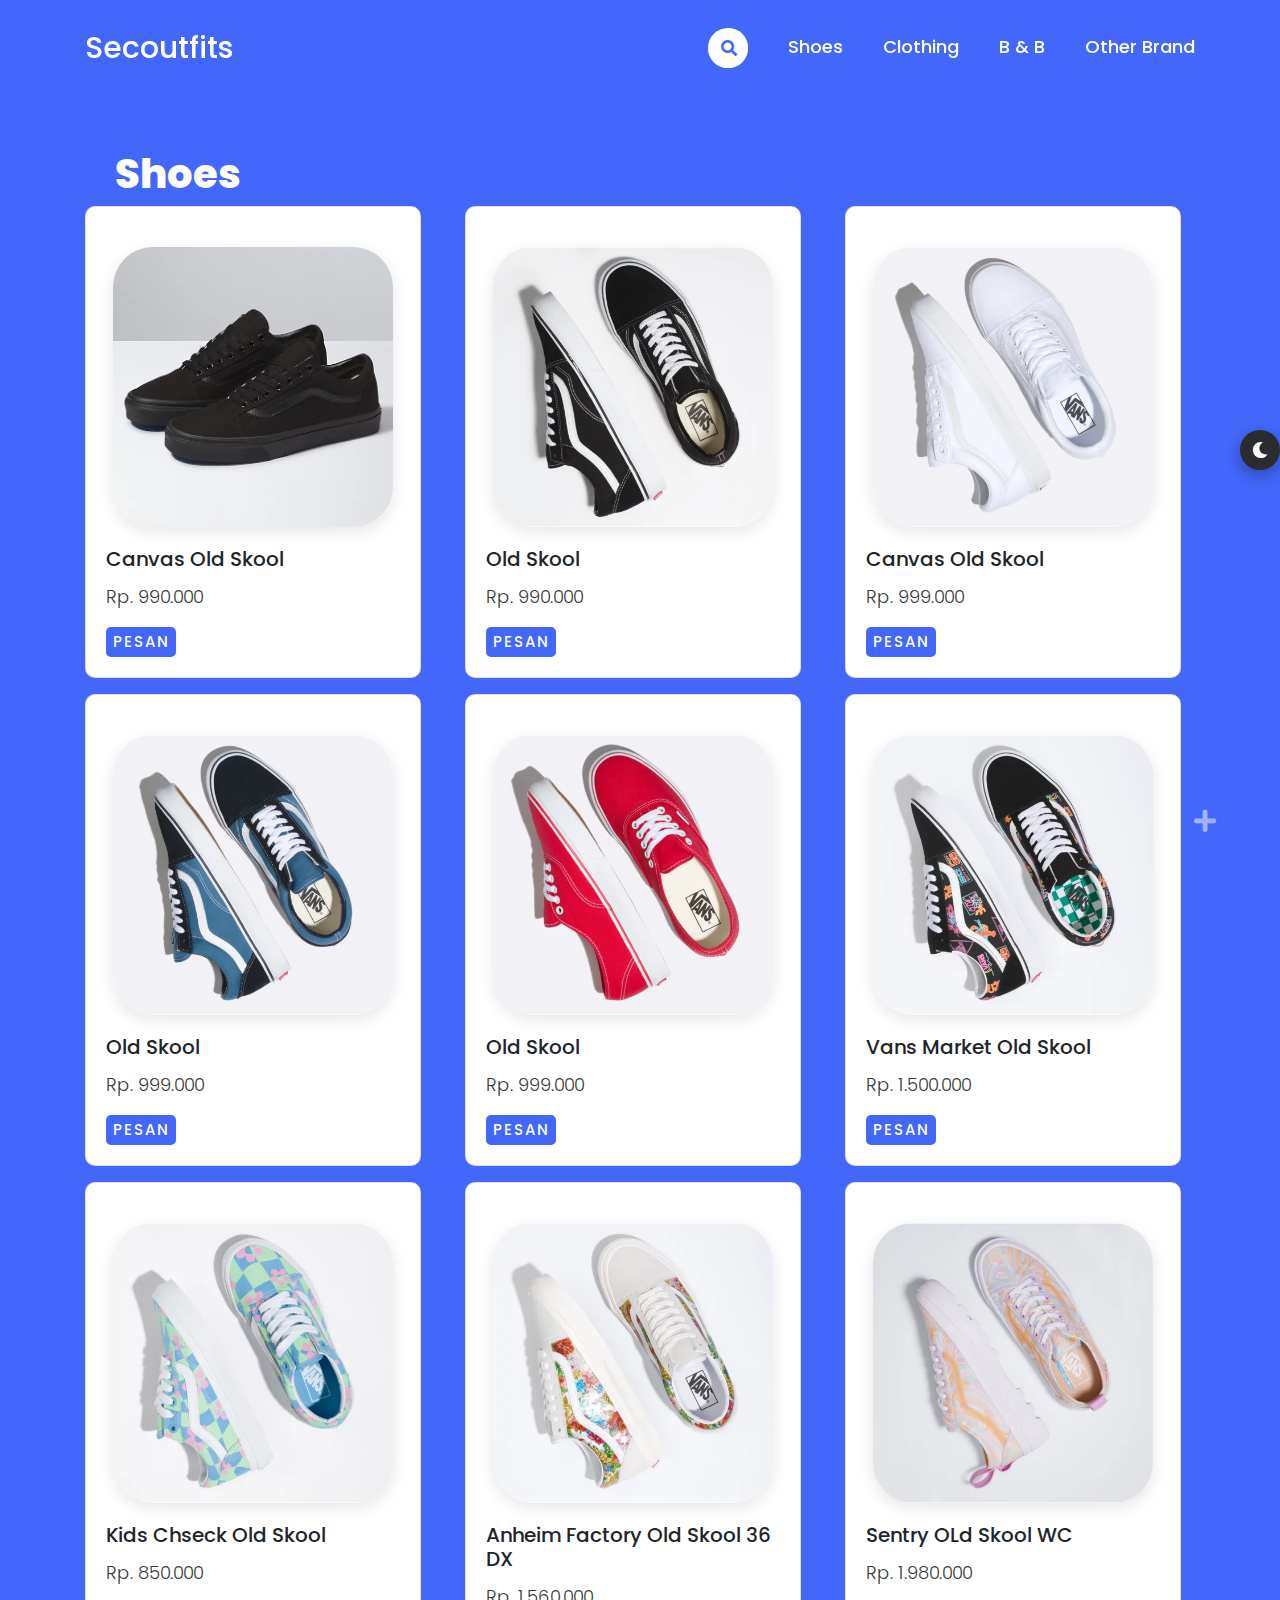
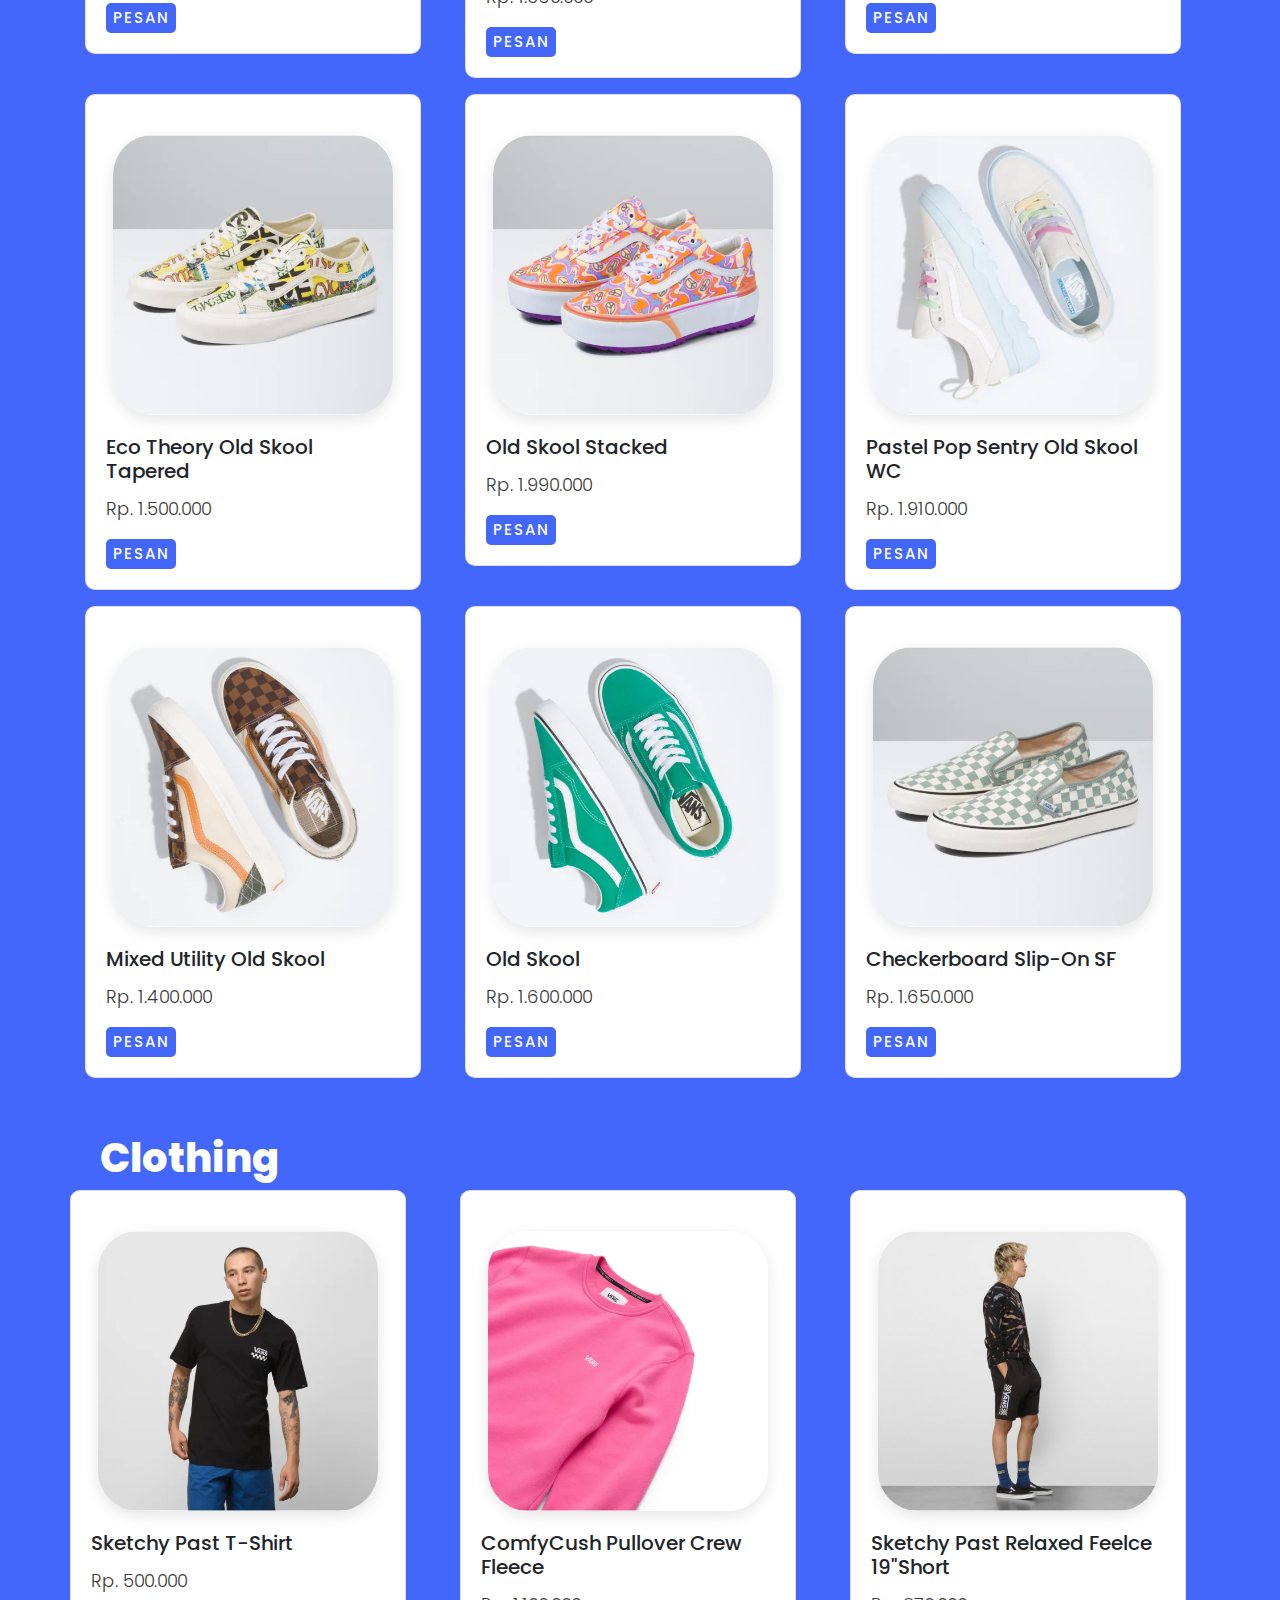
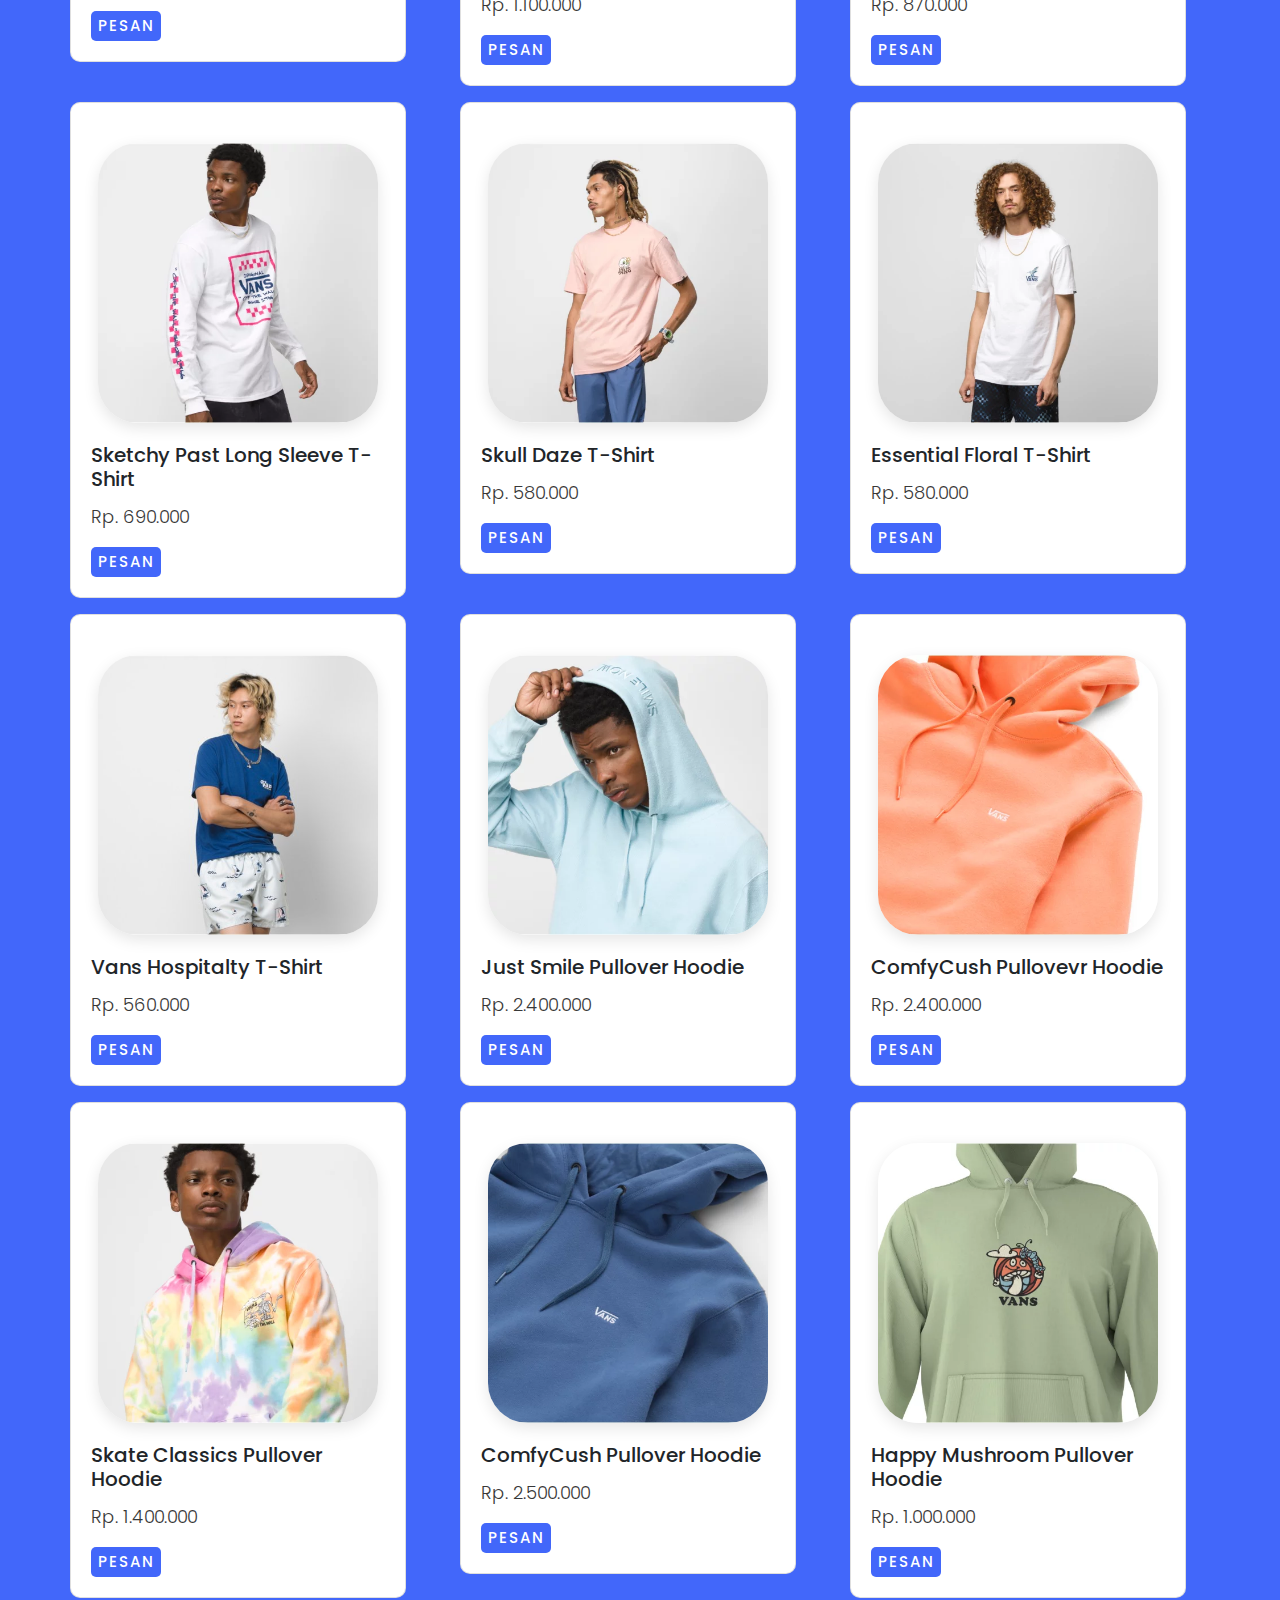
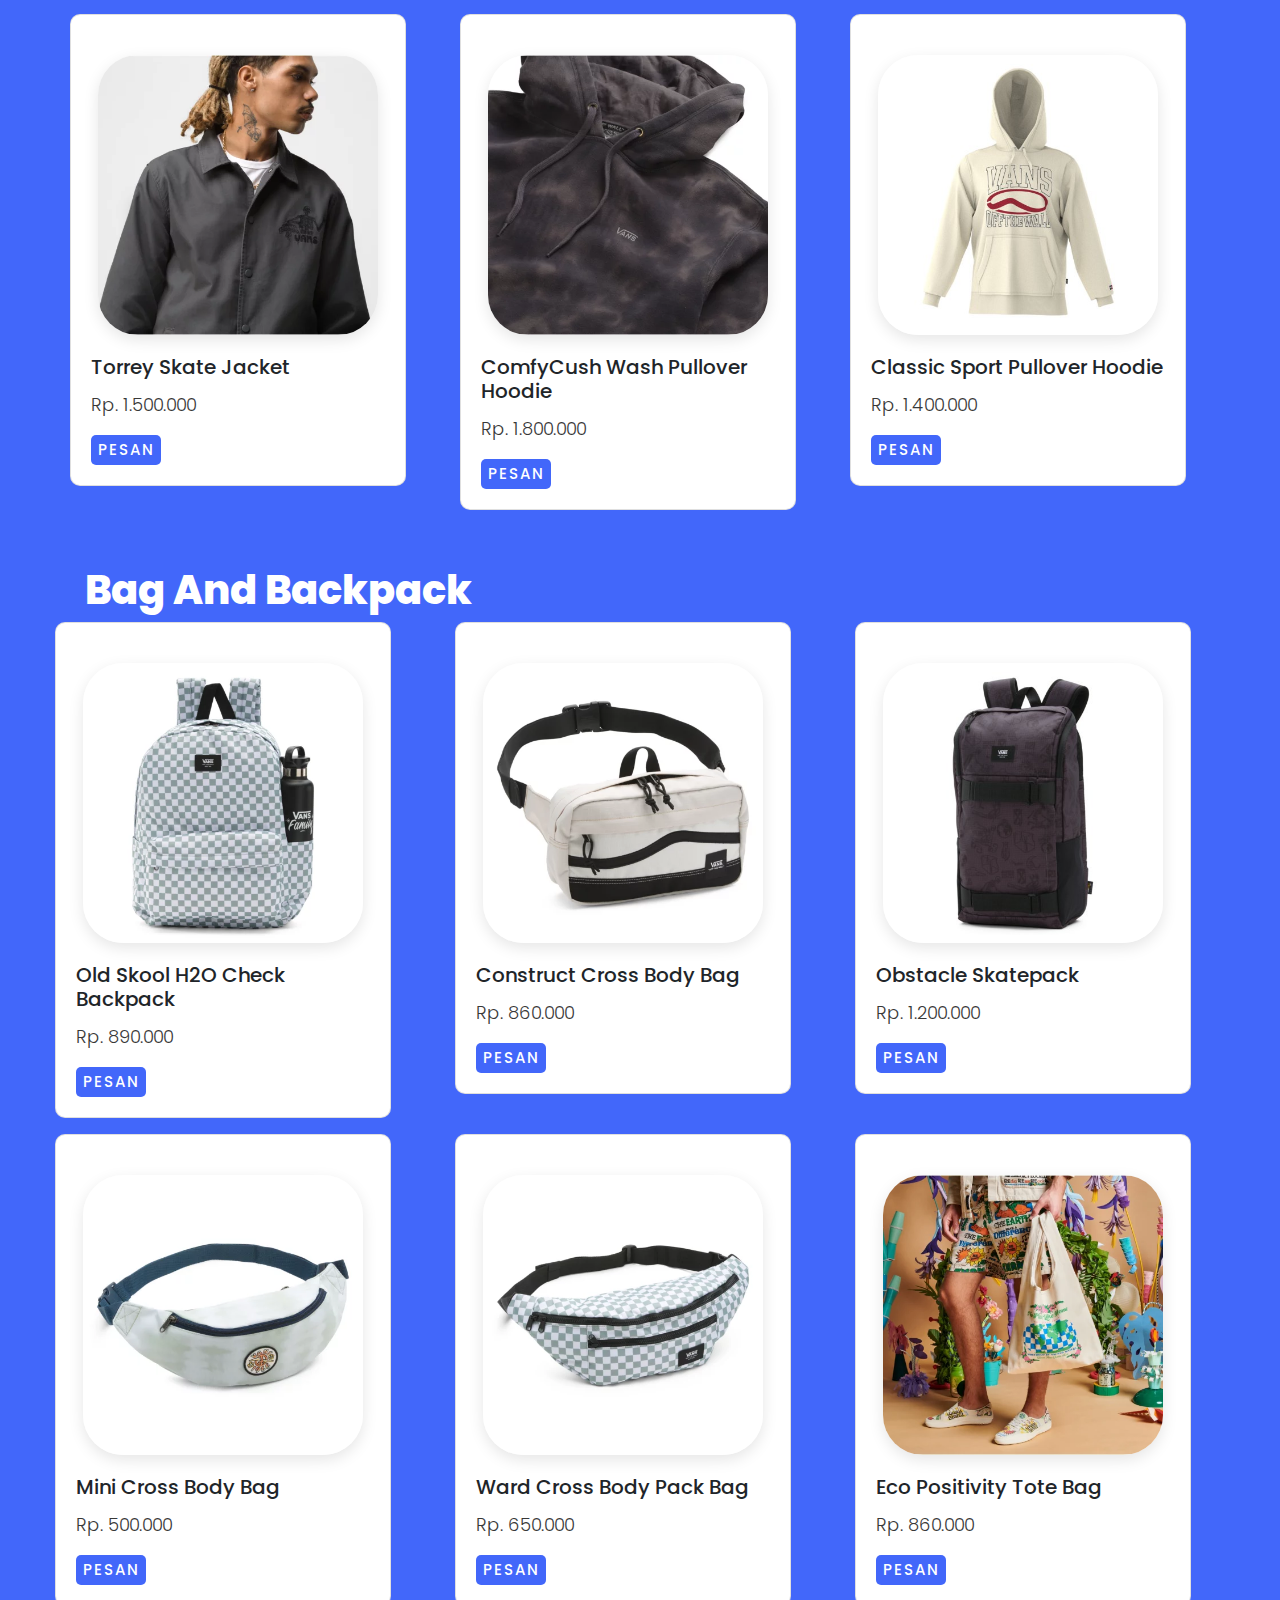
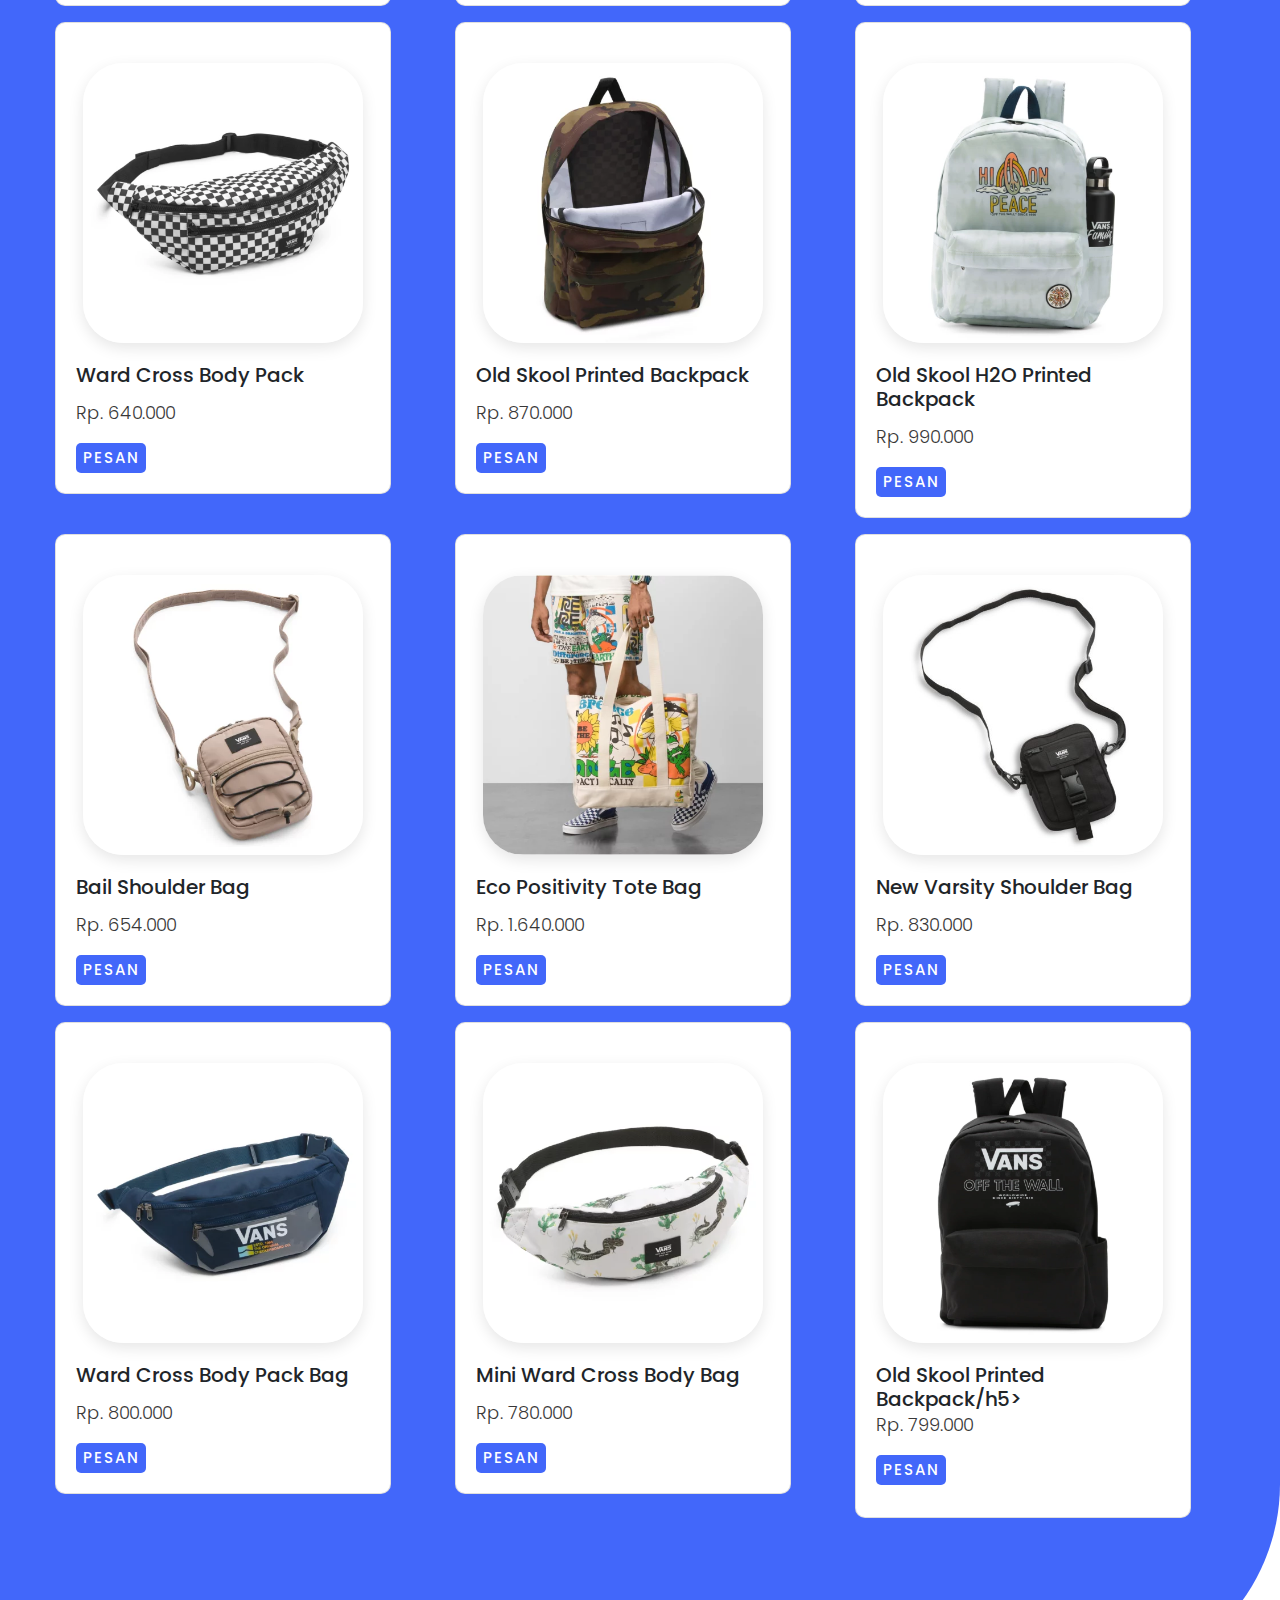
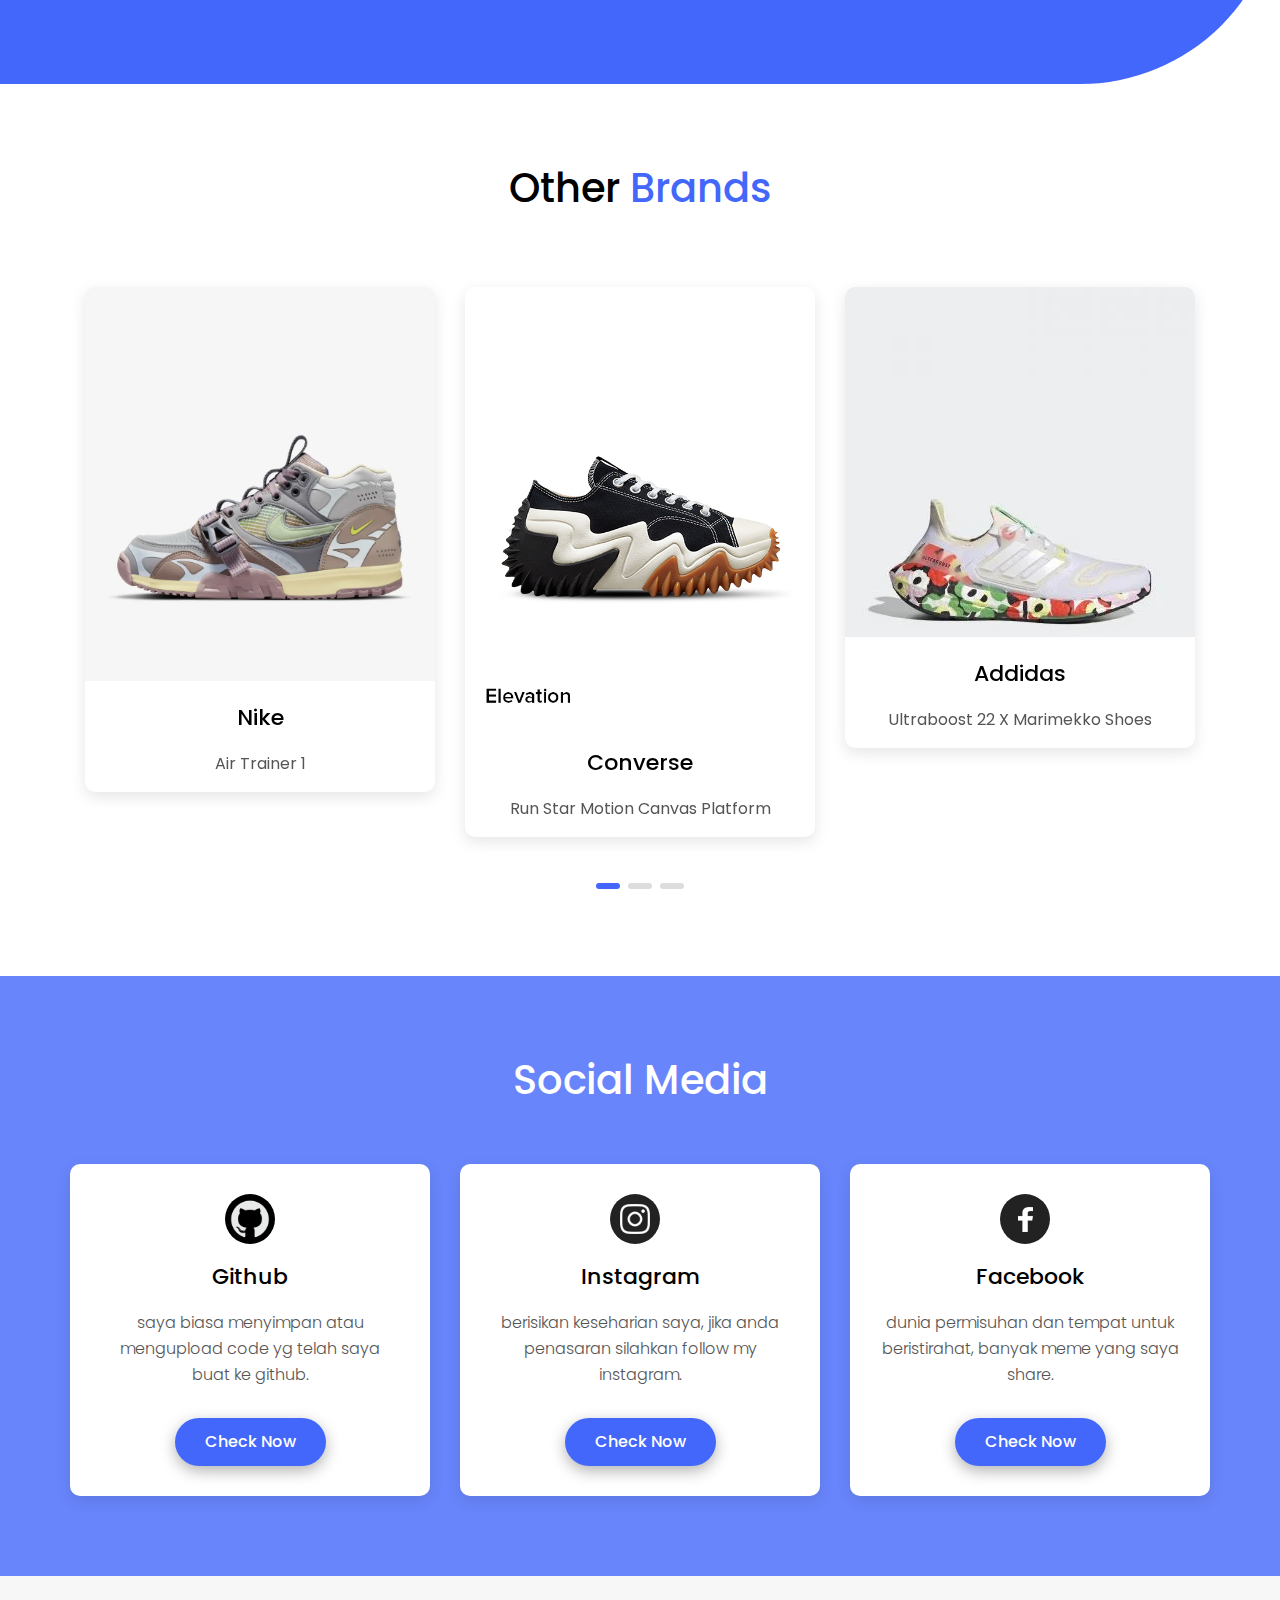
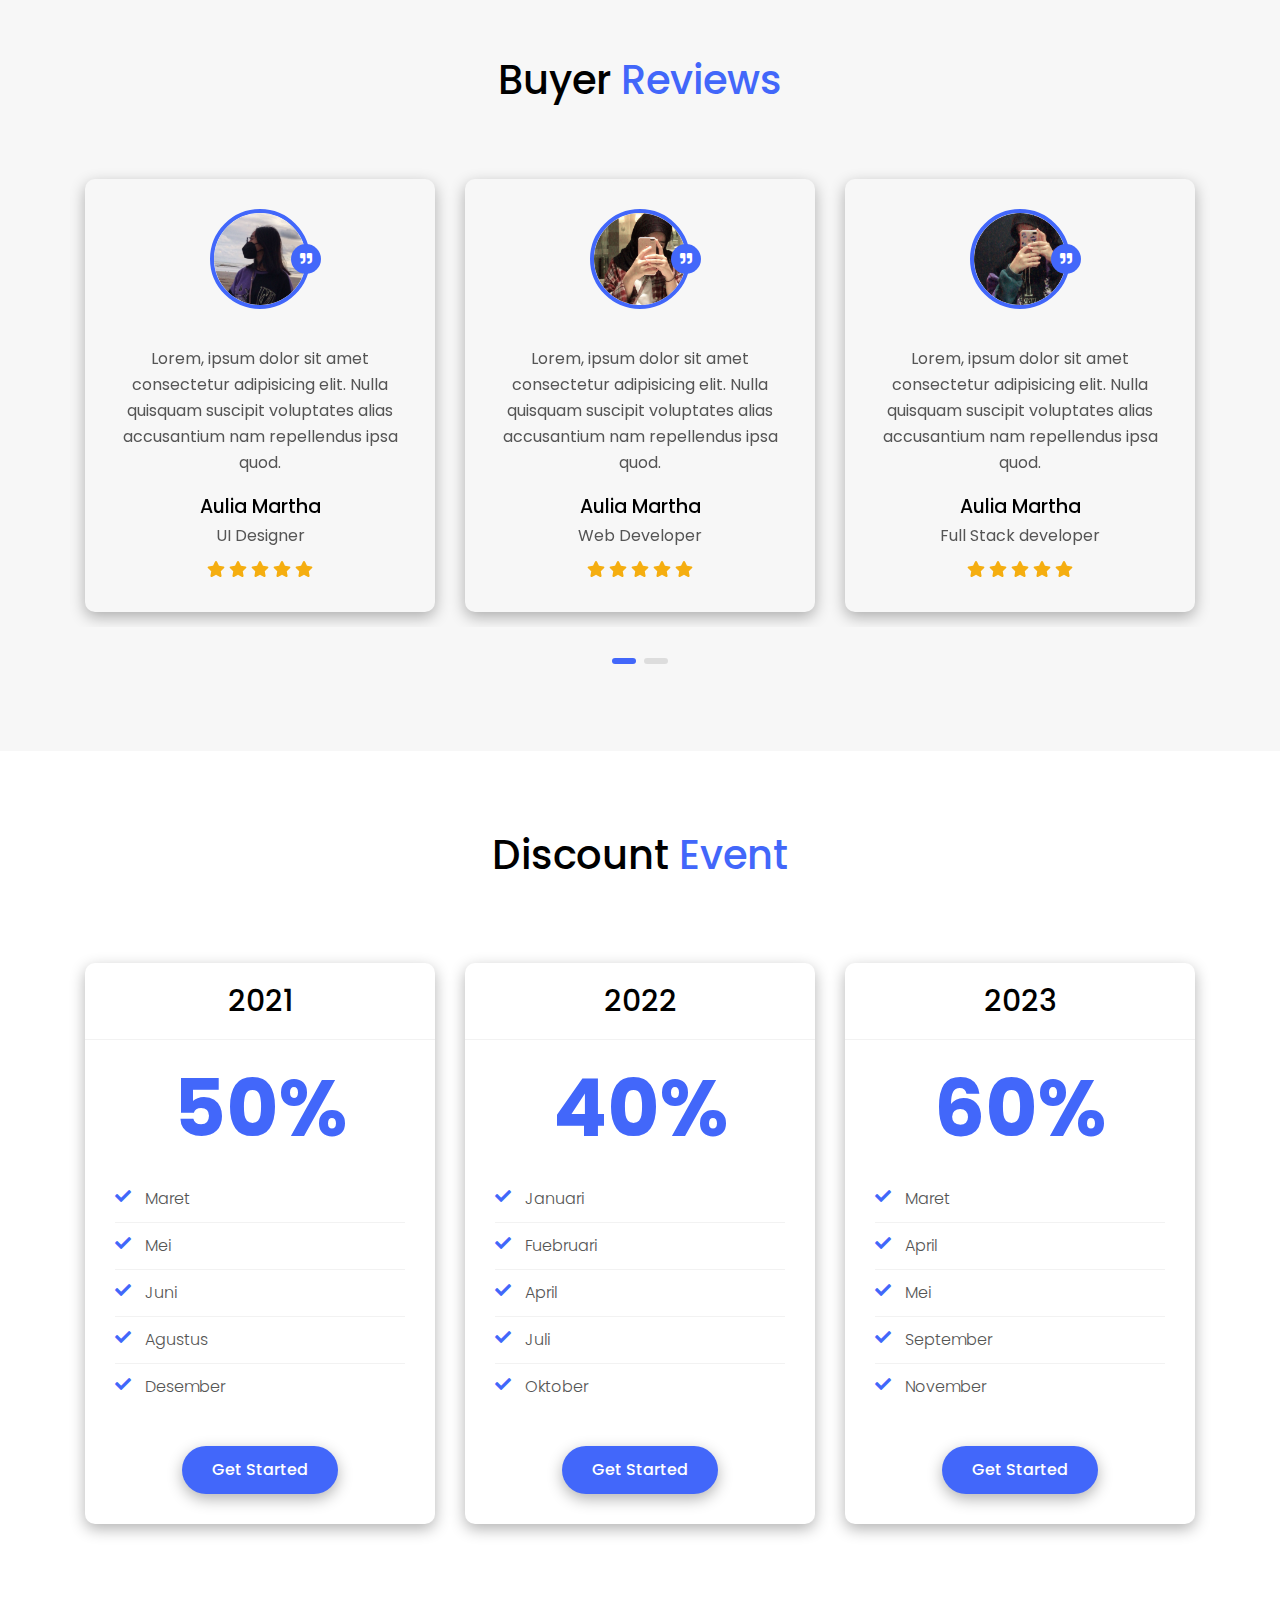
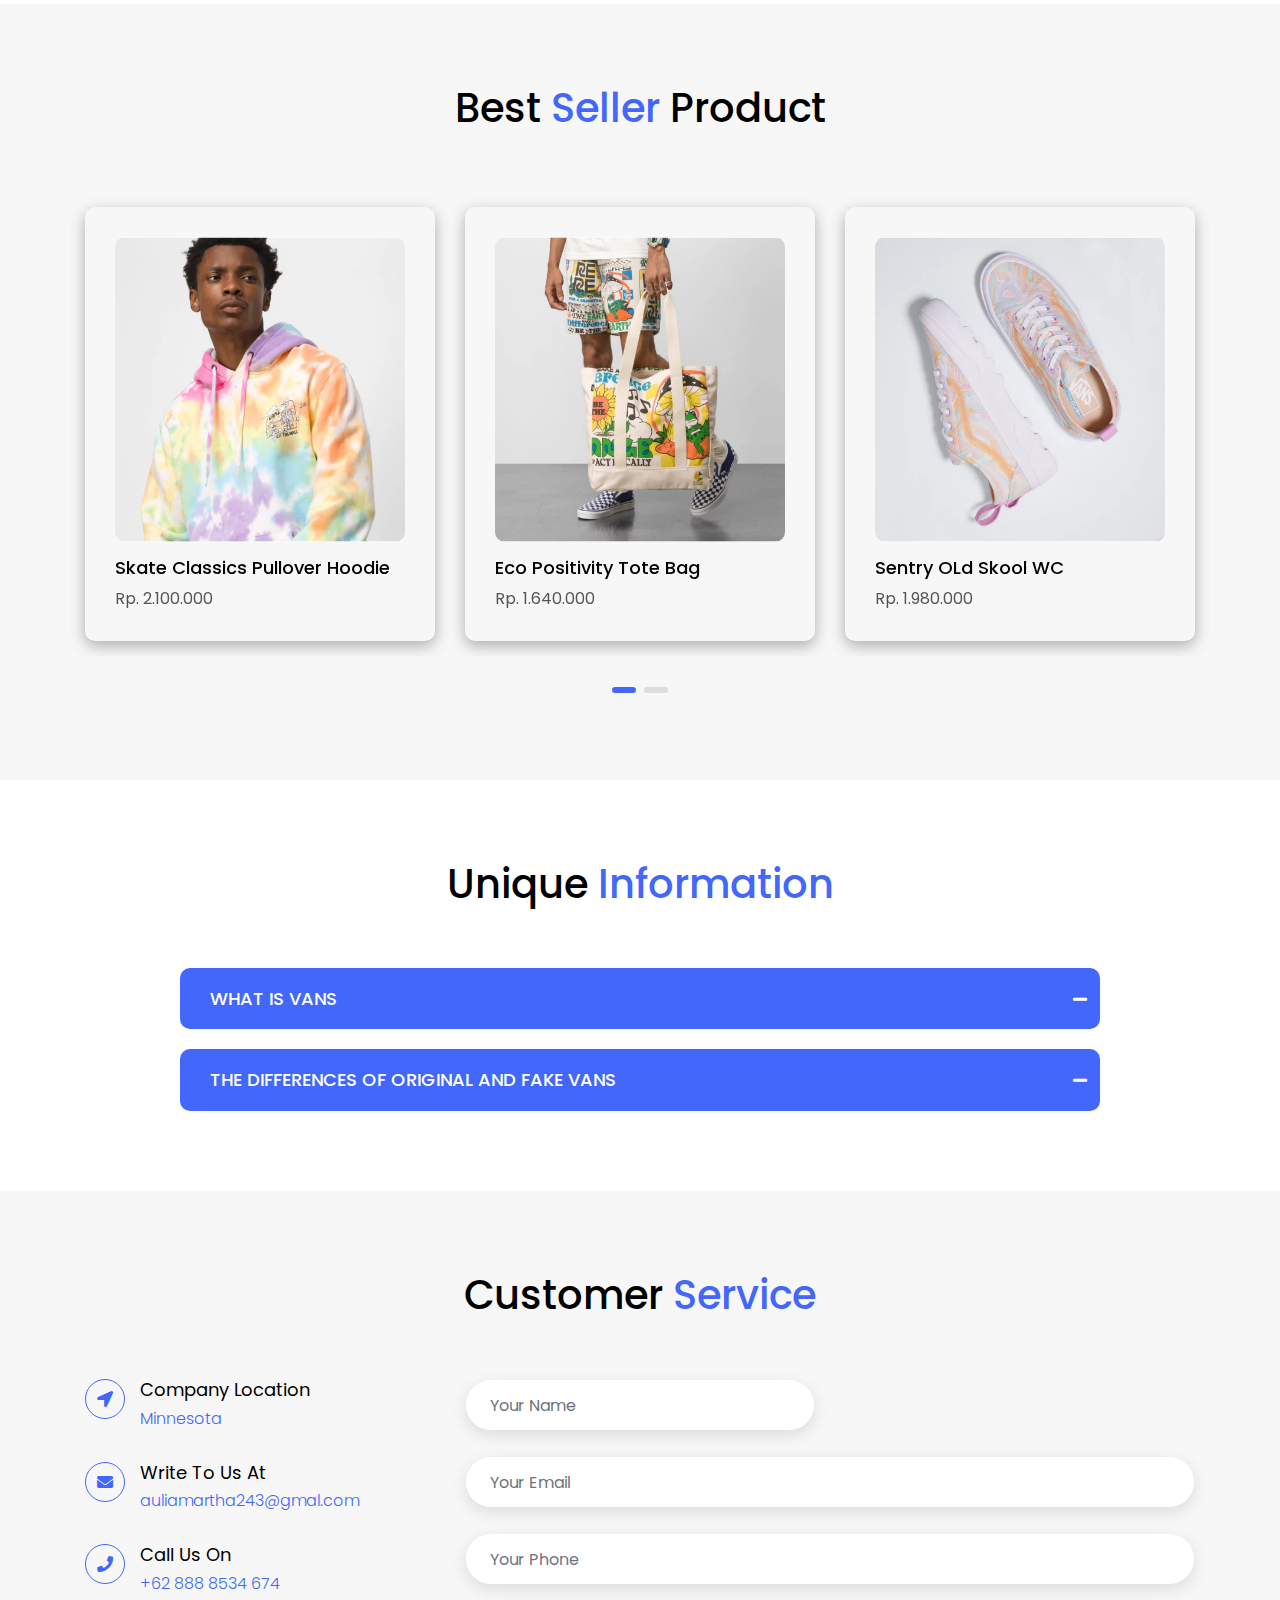
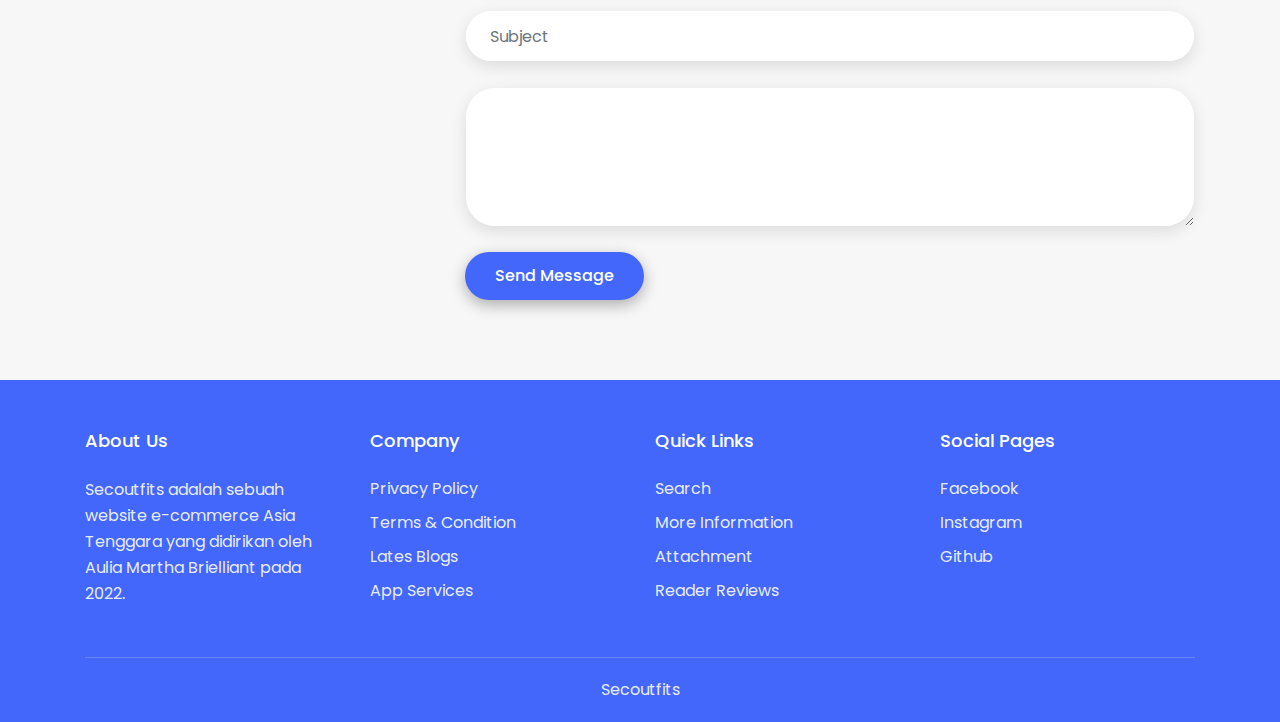
<file: vans/vans.html>
<!DOCTYPE html>
<html lang="zxx">
  <head>
    <title>Aulia - aku_kepo</title>
    <meta charset="utf-8" />
    <meta name="viewport" content="width=device-width, initial-scale=1" />
    <!-- owl carousel css -->
    <link rel="stylesheet" href="css/owl.carousel.min.css" />
    <!-- font awesome icons -->
    <link rel="stylesheet" href="css/font-awesome.css" />
    <!-- bootstrap css -->
    <link rel="stylesheet" href="css/bootstrap.min.css" />
    <!-- main css -->
    <link rel="stylesheet" href="css/style.css" />
    <style>
      .play {
        position: relative;
        display: inline-flex;
        justify-content: center;
        align-items: center;
        color: #fff;
        background-color: #4267fa;
        width: 70px;
        height: 30px;
        border-radius: 5px;
        text-transform: uppercase;
        font-weight: 500;
        text-decoration: none;
        letter-spacing: 2px;
        font-size: 15px;
      }
      
      .play:hover {
        color: #ccc;
        text-decoration: none;
      }
      
      .trailer {
        position: fixed;
        top: 50%;
        left: 50%;
        transform: translate(-50%, -50%);
        z-index: 10000;
        background: rgba(0, 0, 0, 0.95);
        width: 100%;
        height: 100%;
        display: flex;
        justify-content: center;
        align-items: center;
        visibility: hidden;
        opacity: 0;
      }
      
      .trailer.active {
        visibility: visible;
        opacity: 1;
      }
      
      .bayar {
        font-weight: 500;
        color: #fff;
        width: 600px;
        height: 600px;
        background-color: #4267fa;
        border-radius: 10px;
      }
      
      .bayar h2 {
        text-align: center;
        margin-top: 20px;
        margin-bottom: 20px;
      }
      
      .trailer .bayar {
        max-width: 900px;
        outline: none;
      }
      
      .trailer .close {
        position: absolute;
        top: 30px;
        right: 30px;
        cursor: pointer;
        filter: invert(1);
        max-width: 32px;
      }
    </style>
  </head>
  <body>

    <!-- Navbar Start -->
    <nav class="navbar navbar-expand-lg fixed-top">
      <div class="container">
        <!-- Brand -->
        <a class="navbar-brand" href="vans.html">Secoutfits</a>

        <!-- Toggler/collapsibe Button -->
        <button class="navbar-toggler" type="button" data-toggle="collapse" data-target="#collapsibleNavbar">
          <i class="fas fa-bars"></i>
        </button>

        <!-- Navbar links -->
        <div class="collapse navbar-collapse" id="collapsibleNavbar">
          <ul class="navbar-nav ml-auto">
            <li class="nav-item">
              <a data-scroll-nav="0" href="#">
                <div class="search">
                  <div class="icon">
                   <i class="fa fa-search" aria-hidden="true" style="width: 15px; height: 15px; margin-bottom: 10px; margin-right: 10px;"></i>
                  </div>
                  <div class="input" style="margin-left: 35px; margin-top: 4px;">
                    <input type="text" placeholder="Search" id="mysearch">
                  </div>
                  <span class="clear" onclick="document.getElementById('mysearch').value = ''"></span>
                </div>
              </a>
              <script>
                const icon = document.querySelector('.icon');
                const search= document.querySelector('.search');
                icon.onclick = function(){
                  search.classList.toggle('active')
                }
              </script>
                  
            </li>
            <li class="nav-item">
              <a class="nav-link" data-scroll-nav="1" href="#">Shoes</a>
            </li>
            <li class="nav-item">
              <a class="nav-link" data-scroll-nav="2" href="#">Clothing</a>
            </li>
            <li class="nav-item">
              <a class="nav-link" data-scroll-nav="3" href="#">B & B</a>
            </li>
            <li class="nav-item">
              <a class="nav-link" data-scroll-nav="4" href="#">Other Brand
              </a>
            </li>
          </ul>
        </div>
      </div>
    </nav>
    <!-- Navbar End -->

<!-- Home Section Start -->
<section>
  <div class="home d-flex align-items-center" id="home" data-scroll-index="0" >
        <div class="effect-wrap">
          <i class="fas fa-plus effect effect-1"></i>
          <i class="fas fa-plus effect effect-2"></i>
          <i class="fas fa-circle-notch effect effect-3"></i>
        </div>
    <div class="container" data-scroll-index="1">
      <div class="home-text">
        <h1>Shoes</h1>
        <div class="home-img">
          <div class="row">
                      <div class="col mb-3">
                        <div class="card" style="width: 21rem; border-radius: 10px;">
                             <img src="img/shoes/1.webp" style="width: 280px; height: 280px; margin-top: 40px; margin-left: 27px;" class="card-img-top">
                            <div class="card-body">
                             <h5 class="card-title">Canvas Old Skool</h5>
                             <p class="card-text" style="color: #383838;">Rp. 990.000</p>
                             <a href="#" class="play" onclick="toggle();">Pesan</a>
                            </div>
                        </div>
                      </div>
                      <div class="col mb-3">
                        <div class="card" style="width: 21rem; border-radius: 10px;">
                             <img src="img/shoes/2.webp" style="width: 280px; height: 280px; margin-top: 40px; margin-left: 27px;" class="card-img-top">
                            <div class="card-body">
                             <h5 class="card-title">Old Skool</h5>
                             <p class="card-text" style="color: #383838;">Rp. 990.000</p>
                             <a href="#" class="play" onclick="toggle();">Pesan</a>
                            </div>
                          </div>
                      </div>
                      <div class="col mb-3">
                        <div class="card" style="width: 21rem; border-radius: 10px;">
                             <img src="img/shoes/3.webp" style="width: 280px; height: 280px; margin-top: 40px; margin-left: 27px;" class="card-img-top">
                            <div class="card-body">
                             <h5 class="card-title">Canvas Old Skool</h5>
                             <p class="card-text" style="color: #383838;">Rp. 999.000</p>
                             <a href="#" class="play" onclick="toggle();">Pesan</a>
                            </div>
                          </div>
                      </div>
                      <div class="col mb-3">
                        <div class="card" style="width: 21rem; border-radius: 10px;">
                             <img src="img/shoes/4.webp" style="width: 280px; height: 280px; margin-top: 40px; margin-left: 27px;" class="card-img-top">
                            <div class="card-body">
                             <h5 class="card-title">Old Skool</h5>
                             <p class="card-text" style="color: #383838;">Rp. 999.000</p>
                             <a href="#" class="play" onclick="toggle();">Pesan</a>
                            </div>
                          </div>
                      </div>
                      <div class="col mb-3">
                        <div class="card" style="width: 21rem; border-radius: 10px;">
                             <img src="img/shoes/vans2.webp" style="width: 280px; height: 280px; margin-top: 40px; margin-left: 27px;" class="card-img-top">
                            <div class="card-body">
                             <h5 class="card-title">Old Skool</h5>
                             <p class="card-text" style="color: #383838;">Rp. 999.000</p>
                             <a href="#" class="play" onclick="toggle();">Pesan</a>
                            </div>
                          </div>
                      </div>
                      <div class="col mb-3">
                        <div class="card" style="width: 21rem; border-radius: 10px;">
                             <img src="img/shoes/5.webp" style="width: 280px; height: 280px; margin-top: 40px; margin-left: 27px;" class="card-img-top">
                            <div class="card-body">
                             <h5 class="card-title">Vans Market Old Skool</h5>
                             <p class="card-text" style="color: #383838;">Rp. 1.500.000</p>
                             <a href="#" class="play" onclick="toggle();">Pesan</a>
                            </div>
                          </div>
                      </div>
                      <div class="col mb-3">
                        <div class="card" style="width: 21rem; border-radius: 10px;">
                             <img src="img/shoes/6.webp" style="width: 280px; height: 280px; margin-top: 40px; margin-left: 27px;" class="card-img-top">
                            <div class="card-body">
                             <h5 class="card-title">Kids Chseck Old Skool</h5>
                             <p class="card-text" style="color: #383838;">Rp. 850.000</p>
                             <a href="#" class="play" onclick="toggle();">Pesan</a>
                            </div>
                        </div>
                      </div>
                      <div class="col mb-3">
                        <div class="card" style="width: 21rem; border-radius: 10px;">
                             <img src="img/shoes/7.webp" style="width: 280px; height: 280px; margin-top: 40px; margin-left: 27px;" class="card-img-top">
                            <div class="card-body">
                             <h5 class="card-title">Anheim Factory Old Skool 36 DX</h5>
                             <p class="card-text" style="color: #383838;">Rp. 1.560.000</p>
                             <a href="#" class="play" onclick="toggle();">Pesan</a>
                            </div>
                        </div>
                      </div>
                      <div class="col mb-3">
                        <div class="card" style="width: 21rem; border-radius: 10px;">
                             <img src="img/shoes/8.webp" style="width: 280px; height: 280px; margin-top: 40px; margin-left: 27px;" class="card-img-top">
                            <div class="card-body">
                             <h5 class="card-title">Sentry OLd Skool WC</h5>
                             <p class="card-text" style="color: #383838;">Rp. 1.980.000</p>
                             <a href="#" class="play" onclick="toggle();">Pesan</a>
                            </div>
                        </div>
                      </div>
                      <div class="col mb-3">
                        <div class="card" style="width: 21rem; border-radius: 10px;">
                             <img src="img/shoes/9.webp" style="width: 280px; height: 280px; margin-top: 40px; margin-left: 27px;" class="card-img-top">
                            <div class="card-body">
                             <h5 class="card-title">Eco Theory Old Skool Tapered</h5>
                             <p class="card-text" style="color: #383838;">Rp. 1.500.000</p>
                             <a href="#" class="play" onclick="toggle();">Pesan</a>
                            </div>
                        </div>
                      </div>
                      <div class="col mb-3">
                        <div class="card" style="width: 21rem; border-radius: 10px;">
                             <img src="img/shoes/10.webp" style="width: 280px; height: 280px; margin-top: 40px; margin-left: 27px;" class="card-img-top">
                            <div class="card-body">
                             <h5 class="card-title">Old Skool Stacked</h5>
                             <p class="card-text" style="color: #383838;">Rp. 1.990.000</p>
                             <a href="#" class="play" onclick="toggle();">Pesan</a>
                            </div>
                        </div>
                      </div>
                      <div class="col mb-3">
                        <div class="card" style="width: 21rem; border-radius: 10px;">
                             <img src="img/shoes/11.webp" style="width: 280px; height: 280px; margin-top: 40px; margin-left: 27px;" class="card-img-top">
                            <div class="card-body">
                             <h5 class="card-title">Pastel Pop Sentry Old Skool WC</h5>
                             <p class="card-text" style="color: #383838;">Rp. 1.910.000</p>
                             <a href="#" class="play" onclick="toggle();">Pesan</a>
                            </div>
                        </div>
                      </div>
                      <div class="col mb-3">
                        <div class="card" style="width: 21rem; border-radius: 10px;">
                             <img src="img/shoes/12.webp" style="width: 280px; height: 280px; margin-top: 40px; margin-left: 27px;" class="card-img-top">
                            <div class="card-body">
                             <h5 class="card-title">Mixed Utility Old Skool</h5>
                             <p class="card-text" style="color: #383838;">Rp. 1.400.000</p>
                             <a href="#" class="play" onclick="toggle();">Pesan</a>
                            </div>
                        </div>
                      </div>
                      <div class="col mb-3">
                        <div class="card" style="width: 21rem; border-radius: 10px;">
                             <img src="img/shoes/13.webp" style="width: 280px; height: 280px; margin-top: 40px; margin-left: 27px;" class="card-img-top">
                            <div class="card-body">
                             <h5 class="card-title">Old Skool</h5>
                             <p class="card-text" style="color: #383838;">Rp. 1.600.000</p>
                             <a href="#" class="play" onclick="toggle();">Pesan</a>
                            </div>
                        </div>
                      </div>
                      <div class="col mb-3">
                        <div class="card" style="width: 21rem; border-radius: 10px;">
                             <img src="img/shoes/14.webp" style="width: 280px; height: 280px; margin-top: 40px; margin-left: 27px;" class="card-img-top">
                            <div class="card-body">
                             <h5 class="card-title">Checkerboard Slip-On SF</h5>
                             <p class="card-text" style="color: #383838;">Rp. 1.650.000</p>
                             <a href="#" class="play" onclick="toggle();">Pesan</a>
                            </div>
                        </div>
                      </div>
                      
                    <h1 style="margin-top: 40px;" data-scroll-index="2">Clothing</h1>
                    <div class="row">
                      <div class="col mb-3">
                        <div class="card" style="width: 21rem; border-radius: 10px;">
                             <img src="img/clothing/1.webp" style="width: 280px; height: 280px; margin-top: 40px; margin-left: 27px;" class="card-img-top">
                            <div class="card-body">
                             <h5 class="card-title">Sketchy Past T-Shirt</h5>
                             <p class="card-text" style="color: #383838;">Rp. 500.000</p>
                             <a href="#" class="play" onclick="toggle();">Pesan</a>
                            </div>
                          </div>
                      </div>
                      <div class="col mb-3">
                        <div class="card" style="width: 21rem; border-radius: 10px;">
                             <img src="img/clothing/2.webp" style="width: 280px; height: 280px; margin-top: 40px; margin-left: 27px;" class="card-img-top">
                            <div class="card-body">
                             <h5 class="card-title">ComfyCush Pullover Crew Fleece</h5>
                             <p class="card-text" style="color: #383838;">Rp. 1.100.000</p>
                             <a href="#" class="play" onclick="toggle();">Pesan</a>
                            </div>
                          </div>
                      </div>
                      <div class="col mb-3">
                        <div class="card" style="width: 21rem; border-radius: 10px;">
                             <img src="img/clothing/3.jpg" style="width: 280px; height: 280px; margin-top: 40px; margin-left: 27px;" class="card-img-top">
                            <div class="card-body">
                             <h5 class="card-title">Sketchy Past Relaxed Feelce 19"Short</h5>
                             <p class="card-text" style="color: #383838;">Rp. 870.000</p>
                             <a href="#" class="play" onclick="toggle();">Pesan</a>
                            </div>
                          </div>
                      </div>
                      <div class="col mb-3">
                        <div class="card" style="width: 21rem; border-radius: 10px;">
                             <img src="img/clothing/4.webp" style="width: 280px; height: 280px; margin-top: 40px; margin-left: 27px;" class="card-img-top">
                            <div class="card-body">
                             <h5 class="card-title">Sketchy Past Long Sleeve T-Shirt</h5>
                             <p class="card-text" style="color: #383838;">Rp. 690.000</p>
                             <a href="#" class="play" onclick="toggle();">Pesan</a>
                            </div>
                          </div>
                      </div>
                      <div class="col mb-3">
                        <div class="card" style="width: 21rem; border-radius: 10px;">
                             <img src="img/clothing/5.webp" style="width: 280px; height: 280px; margin-top: 40px; margin-left: 27px;" class="card-img-top">
                            <div class="card-body">
                             <h5 class="card-title">Skull Daze T-Shirt</h5>
                             <p class="card-text" style="color: #383838;">Rp. 580.000</p>
                             <a href="#" class="play" onclick="toggle();">Pesan</a>
                            </div>
                          </div>
                      </div>
                      <div class="col mb-3">
                        <div class="card" style="width: 21rem; border-radius: 10px;">
                             <img src="img/clothing/6.webp" style="width: 280px; height: 280px; margin-top: 40px; margin-left: 27px;" class="card-img-top">
                            <div class="card-body">
                             <h5 class="card-title">Essential Floral T-Shirt</h5>
                             <p class="card-text" style="color: #383838;">Rp. 580.000</p>
                             <a href="#" class="play" onclick="toggle();">Pesan</a>
                            </div>
                          </div>
                      </div>
                      <div class="col mb-3">
                        <div class="card" style="width: 21rem; border-radius: 10px;">
                             <img src="img/clothing/7.jpg" style="width: 280px; height: 280px; margin-top: 40px; margin-left: 27px;" class="card-img-top">
                            <div class="card-body">
                             <h5 class="card-title">Vans Hospitalty T-Shirt</h5>
                             <p class="card-text" style="color: #383838;">Rp. 560.000</p>
                             <a href="#" class="play" onclick="toggle();">Pesan</a>
                            </div>
                        </div>
                      </div>
                      <div class="col mb-3">
                        <div class="card" style="width: 21rem; border-radius: 10px;">
                             <img src="img/clothing/8.webp" style="width: 280px; height: 280px; margin-top: 40px; margin-left: 27px;" class="card-img-top">
                            <div class="card-body">
                             <h5 class="card-title">Just Smile Pullover Hoodie</h5>
                             <p class="card-text" style="color: #383838;">Rp. 2.400.000</p>
                             <a href="#" class="play" onclick="toggle();">Pesan</a>
                            </div>
                        </div>
                      </div>
                      <div class="col mb-3">
                        <div class="card" style="width: 21rem; border-radius: 10px;">
                             <img src="img/clothing/9.webp" style="width: 280px; height: 280px; margin-top: 40px; margin-left: 27px;" class="card-img-top">
                            <div class="card-body">
                             <h5 class="card-title">ComfyCush Pullovevr Hoodie</h5>
                             <p class="card-text" style="color: #383838;">Rp. 2.400.000</p>
                             <a href="#" class="play" onclick="toggle();">Pesan</a>
                            </div>
                        </div>
                      </div>
                      <div class="col mb-3">
                        <div class="card" style="width: 21rem; border-radius: 10px;">
                             <img src="img/clothing/10.webp" style="width: 280px; height: 280px; margin-top: 40px; margin-left: 27px;" class="card-img-top">
                            <div class="card-body">
                             <h5 class="card-title">Skate Classics Pullover Hoodie</h5>
                             <p class="card-text" style="color: #383838;">Rp. 1.400.000</p>
                             <a href="#" class="play" onclick="toggle();">Pesan</a>
                            </div>
                        </div>
                      </div>
                      <div class="col mb-3">
                        <div class="card" style="width: 21rem; border-radius: 10px;">
                             <img src="img/clothing/11.webp" style="width: 280px; height: 280px; margin-top: 40px; margin-left: 27px;" class="card-img-top">
                            <div class="card-body">
                             <h5 class="card-title">ComfyCush Pullover Hoodie</h5>
                             <p class="card-text" style="color: #383838;">Rp. 2.500.000</p>
                             <a href="#" class="play" onclick="toggle();">Pesan</a>
                            </div>
                        </div>
                      </div>
                      <div class="col mb-3">
                        <div class="card" style="width: 21rem; border-radius: 10px;">
                             <img src="img/clothing/12.webp" style="width: 280px; height: 280px; margin-top: 40px; margin-left: 27px;" class="card-img-top">
                            <div class="card-body">
                             <h5 class="card-title">Happy Mushroom Pullover Hoodie</h5>
                             <p class="card-text" style="color: #383838;">Rp. 1.000.000</p>
                             <a href="#" class="play" onclick="toggle();">Pesan</a>
                            </div>
                        </div>
                      </div>
                      <div class="col mb-3">
                        <div class="card" style="width: 21rem; border-radius: 10px;">
                             <img src="img/clothing/13.webp" style="width: 280px; height: 280px; margin-top: 40px; margin-left: 27px;" class="card-img-top">
                            <div class="card-body">
                             <h5 class="card-title">Torrey Skate Jacket</h5>
                             <p class="card-text" style="color: #383838;">Rp. 1.500.000</p>
                             <a href="#" class="play" onclick="toggle();">Pesan</a>
                            </div>
                        </div>
                      </div>
                      <div class="col mb-3">
                        <div class="card" style="width: 21rem; border-radius: 10px;">
                             <img src="img/clothing/14.webp" style="width: 280px; height: 280px; margin-top: 40px; margin-left: 27px;" class="card-img-top">
                            <div class="card-body">
                             <h5 class="card-title">ComfyCush Wash Pullover Hoodie</h5>
                             <p class="card-text" style="color: #383838;">Rp. 1.800.000</p>
                             <a href="#" class="play" onclick="toggle();">Pesan</a>
                            </div>
                        </div>
                      </div>
                      <div class="col mb-3">
                        <div class="card" style="width: 21rem; border-radius: 10px;">
                             <img src="img/clothing/15.jpg" style="width: 280px; height: 280px; margin-top: 40px; margin-left: 27px;" class="card-img-top">
                            <div class="card-body">
                             <h5 class="card-title">Classic Sport Pullover Hoodie</h5>
                             <p class="card-text" style="color: #383838;">Rp. 1.400.000</p>
                             <a href="#" class="play" onclick="toggle();">Pesan</a>
                            </div>
                        </div>
                      </div>

                    <h1 style="margin-top: 40px;" data-scroll-index="3">Bag And Backpack</h1>
                    <div class="row">
                      <div class="col mb-3">
                        <div class="card" style="width: 21rem; border-radius: 10px;">
                             <img src="img/clothing/16.webp" style="width: 280px; height: 280px; margin-top: 40px; margin-left: 27px;" class="card-img-top">
                            <div class="card-body">
                             <h5 class="card-title">Old Skool H2O Check Backpack</h5>
                             <p class="card-text" style="color: #383838;">Rp. 890.000</p>
                             <a href="#" class="play" onclick="toggle();">Pesan</a>
                            </div>
                          </div>
                      </div>
                      <div class="col mb-3">
                        <div class="card" style="width: 21rem; border-radius: 10px;">
                             <img src="img/clothing/17.webp" style="width: 280px; height: 280px; margin-top: 40px; margin-left: 27px;" class="card-img-top">
                            <div class="card-body">
                             <h5 class="card-title">Construct Cross Body Bag</h5>
                             <p class="card-text" style="color: #383838;">Rp. 860.000</p>
                             <a href="#" class="play" onclick="toggle();">Pesan</a>
                            </div>
                          </div>
                      </div>
                      <div class="col mb-3">
                        <div class="card" style="width: 21rem; border-radius: 10px;">
                             <img src="img/clothing/18.jpg" style="width: 280px; height: 280px; margin-top: 40px; margin-left: 27px;" class="card-img-top">
                            <div class="card-body">
                             <h5 class="card-title">Obstacle Skatepack</h5>
                             <p class="card-text" style="color: #383838;">Rp. 1.200.000</p>
                             <a href="#" class="play" onclick="toggle();">Pesan</a>
                            </div>
                          </div>
                      </div>
                      <div class="col mb-3">
                        <div class="card" style="width: 21rem; border-radius: 10px;">
                             <img src="img/clothing/19.webp" style="width: 280px; height: 280px; margin-top: 40px; margin-left: 27px;" class="card-img-top">
                            <div class="card-body">
                             <h5 class="card-title">Mini Cross Body Bag</h5>
                             <p class="card-text" style="color: #383838;">Rp. 500.000</p>
                             <a href="#" class="play" onclick="toggle();">Pesan</a>
                            </div>
                          </div>
                      </div>
                      <div class="col mb-3">
                        <div class="card" style="width: 21rem; border-radius: 10px;">
                             <img src="img/clothing/20.webp" style="width: 280px; height: 280px; margin-top: 40px; margin-left: 27px;" class="card-img-top">
                            <div class="card-body">
                             <h5 class="card-title">Ward Cross Body Pack Bag</h5>
                             <p class="card-text" style="color: #383838;">Rp. 650.000</p>
                             <a href="#" class="play" onclick="toggle();">Pesan</a>
                            </div>
                          </div>
                      </div>
                      <div class="col mb-3">
                        <div class="card" style="width: 21rem; border-radius: 10px;">
                             <img src="img/clothing/21.webp" style="width: 280px; height: 280px; margin-top: 40px; margin-left: 27px;" class="card-img-top">
                            <div class="card-body">
                             <h5 class="card-title">Eco Positivity Tote Bag</h5>
                             <p class="card-text" style="color: #383838;">Rp. 860.000</p>
                             <a href="#" class="play" onclick="toggle();">Pesan</a>
                            </div>
                          </div>
                      </div>
                      <div class="col mb-3">
                        <div class="card" style="width: 21rem; border-radius: 10px;">
                             <img src="img/clothing/22.webp" style="width: 280px; height: 280px; margin-top: 40px; margin-left: 27px;" class="card-img-top">
                            <div class="card-body">
                             <h5 class="card-title">Ward Cross Body Pack</h5>
                             <p class="card-text" style="color: #383838;">Rp. 640.000</p>
                             <a href="#" class="play" onclick="toggle();">Pesan</a>
                            </div>
                        </div>
                      </div>
                      <div class="col mb-3">
                        <div class="card" style="width: 21rem; border-radius: 10px;">
                             <img src="img/clothing/23.webp" style="width: 280px; height: 280px; margin-top: 40px; margin-left: 27px;" class="card-img-top">
                            <div class="card-body">
                             <h5 class="card-title">Old Skool Printed Backpack</h5>
                             <p class="card-text" style="color: #383838;">Rp. 870.000</p>
                             <a href="#" class="play" onclick="toggle();">Pesan</a>
                            </div>
                        </div>
                      </div>
                      <div class="col mb-3">
                        <div class="card" style="width: 21rem; border-radius: 10px;">
                             <img src="img/clothing/24.webp" style="width: 280px; height: 280px; margin-top: 40px; margin-left: 27px;" class="card-img-top">
                            <div class="card-body">
                             <h5 class="card-title">Old Skool H2O Printed Backpack</h5>
                             <p class="card-text" style="color: #383838;">Rp. 990.000</p>
                             <a href="#" class="play" onclick="toggle();">Pesan</a>
                            </div>
                        </div>
                      </div>
                      <div class="col mb-3">
                        <div class="card" style="width: 21rem; border-radius: 10px;">
                             <img src="img/clothing/25.webp" style="width: 280px; height: 280px; margin-top: 40px; margin-left: 27px;" class="card-img-top">
                            <div class="card-body">
                             <h5 class="card-title">Bail Shoulder Bag</h5>
                             <p class="card-text" style="color: #383838;">Rp. 654.000</p>
                             <a href="#" class="play" onclick="toggle();">Pesan</a>
                            </div>
                        </div>
                      </div>
                      <div class="col mb-3">
                        <div class="card" style="width: 21rem; border-radius: 10px;">
                             <img src="img/clothing/26.webp" style="width: 280px; height: 280px; margin-top: 40px; margin-left: 27px;" class="card-img-top">
                            <div class="card-body">
                             <h5 class="card-title">Eco Positivity Tote Bag</h5>
                             <p class="card-text" style="color: #383838;">Rp. 1.640.000</p>
                             <a href="#" class="play" onclick="toggle();">Pesan</a>
                            </div>
                        </div>
                      </div>
                      <div class="col mb-3">
                        <div class="card" style="width: 21rem; border-radius: 10px;">
                             <img src="img/clothing/27.jpg" style="width: 280px; height: 280px; margin-top: 40px; margin-left: 27px;" class="card-img-top">
                            <div class="card-body">
                             <h5 class="card-title">New Varsity Shoulder Bag</h5>
                             <p class="card-text" style="color: #383838;">Rp. 830.000</p>
                             <a href="#" class="play" onclick="toggle();">Pesan</a>
                            </div>
                        </div>
                      </div>
                      <div class="col mb-3">
                        <div class="card" style="width: 21rem; border-radius: 10px;">
                             <img src="img/clothing/29.webp" style="width: 280px; height: 280px; margin-top: 40px; margin-left: 27px;" class="card-img-top">
                            <div class="card-body">
                             <h5 class="card-title">Ward Cross Body Pack Bag</h5>
                             <p class="card-text" style="color: #383838;">Rp. 800.000</p>
                             <a href="#" class="play" onclick="toggle();">Pesan</a>
                            </div>
                        </div>
                      </div>
                      <div class="col mb-3">
                        <div class="card" style="width: 21rem; border-radius: 10px;">
                             <img src="img/clothing/28.webp" style="width: 280px; height: 280px; margin-top: 40px; margin-left: 27px;" class="card-img-top">
                            <div class="card-body">
                             <h5 class="card-title">Mini Ward Cross Body Bag</h5>
                             <p class="card-text" style="color: #383838;">Rp. 780.000</p>
                             <a href="#" class="play" onclick="toggle();">Pesan</a>
                            </div>
                        </div>
                      </div>
                      <div class="col mb-3">
                        <div class="card" style="width: 21rem; border-radius: 10px;">
                             <img src="img/clothing/30.webp" style="width: 280px; height: 280px; margin-top: 40px; margin-left: 27px;" class="card-img-top">
                            <div class="card-body">
                             <h5 class="card-title">Old Skool Printed Backpack/h5>
                             <p class="card-text" style="color: #383838;">Rp. 799.000</p>
                             <a href="#" class="play" onclick="toggle();">Pesan</a>
                            </div>
                        </div>
                      </div>
                  </div>
              </div>
          </div>
        </div>
      </div>
    </div>
  </div>
</section>
    <!-- Home Section end -->

    <!-- Features Section Start -->
    <section class="features section-padding" id="features" data-scroll-index="4">
      <div class="container">
        <div class="row justify-content-center">
          <div class="col-lg-8">
            <div class="section-title">
              <h2>Other <span>Brands</span></h2>
            </div>
          </div>
        </div>
        <div class="row">
          <div class="owl-carousel features-carousel">
            <a href="../nike/nike.html">
              <div class="feature-item">
                <img src="img/nike12.webp"><br>
                 <h3>Nike</h3>
                <p>
                  Air Trainer 1
                </p>
              </div>
            </a>

            <a href="../converse/converse.html">
              <div class="feature-item" >
                <img src="img/converse1.jpg"><br>
                <h3>Converse</h3>
                <p>
                  Run Star Motion Canvas Platform
                </p>
              </div>
            </a>

            <a href="../addidas/addidas.html">
              <div class="feature-item" >
                <img src="img/addidas1.webp"><br>
                <h3>Addidas</h3>
                <p>
                  Ultraboost 22 X Marimekko Shoes
                </p>
              </div>
            </a>

            <a href="../">
              <div class="feature-item" >
                <img src="img/reebok1.webp"><br>
                <h3>Reebok</h3>
                <p>
                  Reebok Floatride Energy 3 Adventure Men's Running
                </p>
              </div>
            </a>

            <a href="../puma/puma.html">
              <div class="feature-item" >
                <img src="img/puma2.webp"><br>
                <h3>Puma</h3>
                <p>
                  Puma Men's Tazon 6 Fade Cross-Trainer Shoe
                </p>
              </div>
            </a>

            <a href="../newB/newB.html">
              <div class="feature-item">
                <img src="img/newBalance1.webp"><br>
                <h3>New Balance</h3>
                <p>
                  New Balance 237 Men's Sneakers - Burgundy
                </p>
              </div>
            </a>

            <a href="../jordan/jordan.html">
              <div class="feature-item">
                <img src="img/15.webp"><br>
                <h3>Jordan</h3>
                <p>
                  Air Jordan Retro SE
                </p>
              </div>
            </a>
          </div>
        </div>
      </div>
    </section>
    <!-- Features  section end -->

    <!-- Social Media-->
    <section class="app-download section-padding">
      <div class="container">
        <div class="row justify-content-center">
          <div class="col-lg-8">
            <div class="section-title">
              <h2>Social Media</h2>
            </div>
          </div>
          <div class="row justify-content-center">
            <div class="col-lg-4 col-md-6">
              <div class="app-download-item">
                <img src="img/github1.png" style="width: 50px; height: 50px; border-radius: 50px;">
                <h3>Github</h3>
                <p>saya biasa menyimpan atau mengupload code yg telah saya buat ke github.</p>
                <a href="https://github.com/aulia2424" class="btn btn-2">Check Now</a>
              </div>
            </div>
            <div class="col-lg-4 col-md-6">
              <div class="app-download-item">
                <div class="sci">
                  <img src="img/instagram.png" width="30px" height="30px">
                </div>
                <h3>Instagram</h3>
                <p>berisikan keseharian saya, jika anda penasaran silahkan follow my instagram.</p>
                <a href="https://www.instagram.com/auliarthaaa/" class="btn btn-2">Check Now</a>
              </div>
            </div>
            <div class="col-lg-4 col-md-6">
              <div class="app-download-item">
                <div class="sci">
                 <img src="img/facebook.png" style="width: 15px; height: 25px;">
                </div>
                <h3>Facebook</h3>
                <p>dunia permisuhan dan tempat untuk beristirahat, banyak meme yang saya share.</p>
                <a href="https://www.facebook.com/auliarthaaaa/" class="btn btn-2">Check Now</a>
              </div>
            </div>
          </div>
        </div>
      </div>
    </section>
    <!-- Social Media End-->


    <!-- Testimonials Section Start -->
    <section class="testimonials section-padding" id="testimonials">
      <div class="container">
        <div class="row justify-content-center">
          <div class="col-lg-8">
            <div class="section-title">
              <h2>Buyer <span>Reviews</span></h2>
            </div>
          </div>
        </div>
        <div class="row">
          <div class="owl-carousel testimonials-carousel">
            <div class="testimonial-item">
              <div class="img-box">
                <img src="img/testimonial/1.png" alt="testimonial" />
                <i class="fas fa-quote-right"></i>
              </div>
              <p>Lorem, ipsum dolor sit amet consectetur adipisicing elit. Nulla quisquam suscipit voluptates alias accusantium nam repellendus ipsa quod.</p>
              <h3>Aulia Martha</h3>
              <span>UI Designer</span>
              <div class="rating">
                <i class="fas fa-star"></i>
                <i class="fas fa-star"></i>
                <i class="fas fa-star"></i>
                <i class="fas fa-star"></i>
                <i class="fas fa-star"></i>
              </div>
            </div>
            <div class="testimonial-item">
              <div class="img-box">
                <img src="img/testimonial/2.png" alt="testimonial" />
                <i class="fas fa-quote-right"></i>
              </div>
              <p>Lorem, ipsum dolor sit amet consectetur adipisicing elit. Nulla quisquam suscipit voluptates alias accusantium nam repellendus ipsa quod.</p>
              <h3>Aulia Martha</h3>
              <span>Web Developer</span>
              <div class="rating">
                <i class="fas fa-star"></i>
                <i class="fas fa-star"></i>
                <i class="fas fa-star"></i>
                <i class="fas fa-star"></i>
                <i class="fas fa-star"></i>
              </div>
            </div>
            <div class="testimonial-item">
              <div class="img-box">
                <img src="img/testimonial/3.png" alt="testimonial" />
                <i class="fas fa-quote-right"></i>
              </div>
              <p>Lorem, ipsum dolor sit amet consectetur adipisicing elit. Nulla quisquam suscipit voluptates alias accusantium nam repellendus ipsa quod.</p>
              <h3>Aulia Martha</h3>
              <span>Full Stack developer</span>
              <div class="rating">
                <i class="fas fa-star"></i>
                <i class="fas fa-star"></i>
                <i class="fas fa-star"></i>
                <i class="fas fa-star"></i>
                <i class="fas fa-star"></i>
              </div>
            </div>
            <div class="testimonial-item">
              <div class="img-box">
                <img src="img/testimonial/4.png" alt="testimonial" />
                <i class="fas fa-quote-right"></i>
              </div>
              <p>Lorem, ipsum dolor sit amet consectetur adipisicing elit. Nulla quisquam suscipit voluptates alias accusantium nam repellendus ipsa quod.</p>
              <h3>Aulia Martha</h3>
              <span>Software Developer</span>
              <div class="rating">
                <i class="fas fa-star"></i>
                <i class="fas fa-star"></i>
                <i class="fas fa-star"></i>
                <i class="fas fa-star"></i>
                <i class="fas fa-star"></i>
              </div>
            </div>
          </div>
        </div>
      </div>
    </section>
    <!-- Testimonials Section End -->

    <!-- Pricing Section Start -->
    <section class="pricing section-padding" id="pricing">
      <div class="container">
        <div class="row justify-content-center">
          <div class="col-lg-8">
            <div class="section-title">
              <h2>Discount <span>Event</span></h2>
              <br>
            </div>
          </div>
        </div>
        <div class="row justify-content-center">
          <div class="col-lg-4 col-md-6">
            <div class="pricing-plan">
              <div class="pricing-header">
                <h3>2021</h3>
              </div>
              <div class="pricing-price">
                <span class="price">50%</span>
              </div>
              <div class="pricing-body">
                <ul>
                  <li><i class="fas fa-check"></i> Maret</li>
                  <li><i class="fas fa-check"></i> Mei</li>
                  <li><i class="fas fa-check"></i> Juni</li>
                  <li><i class="fas fa-check"></i> Agustus</li>
                  <li><i class="fas fa-check"></i> Desember</li>
                </ul>
              </div>
              <div class="pricing-footer">
                <a href="#" class="btn btn-2">Get Started</a>
              </div>
            </div>
          </div>
          <div class="col-lg-4 col-md-6">
            <div class="pricing-plan">
              <div class="pricing-header">
                <h3>2022</h3>
              </div>
              <div class="pricing-price">
                <span class="price">40%</span>
              </div>
              <div class="pricing-body">
                <ul>
                  <li><i class="fas fa-check"></i> Januari</li>
                  <li><i class="fas fa-check"></i> Fuebruari</li>
                  <li><i class="fas fa-check"></i> April</li>
                  <li><i class="fas fa-check"></i> Juli</li>
                  <li><i class="fas fa-check"></i> Oktober</li>
                </ul>
              </div>
              <div class="pricing-footer">
                <a href="#" class="btn btn-2">Get Started</a>
              </div>
            </div>
          </div>
          <div class="col-lg-4 col-md-6">
            <div class="pricing-plan">
              <div class="pricing-header">
                <h3>2023</h3>
              </div>
              <div class="pricing-price">
                <span class="price">60%</span>
              </div>
              <div class="pricing-body">
                <ul>
                  <li><i class="fas fa-check"></i> Maret</li>
                  <li><i class="fas fa-check"></i> April</li>
                  <li><i class="fas fa-check"></i> Mei</li>
                  <li><i class="fas fa-check"></i> September</li>
                  <li><i class="fas fa-check"></i> November</li>
                </ul>
              </div>
              <div class="pricing-footer">
                <a href="#" class="btn btn-2">Get Started</a>
              </div>
            </div>
          </div>
        </div>
      </div>
    </section>
    <!-- Pricing Section End -->

    <!-- Team Section Start -->
    <section class="team section-padding">
      <div class="container">
        <div class="row justify-content-center">
          <div class="col-lg-8">
            <div class="section-title">
              <h2>Best <span>Seller</span> Product</h2>
            </div>
          </div>
        </div>
        <div class="row">
          <div class="owl-carousel team-carousel">
            <div class="team-item">
              <img src="img/clothing/10.webp" alt="team" />
              <h3>Skate Classics Pullover Hoodie</h3>
              <span>Rp. 2.100.000</span>
            </div>
            <div class="team-item">
              <img src="img/clothing/26.webp" alt="team" />
              <h3>Eco Positivity Tote Bag</h3>
              <span>Rp. 1.640.000</span>
            </div>
            <div class="team-item">
              <img src="img/shoes/8.webp" alt="team" />
              <h3>Sentry OLd Skool WC</h3>
              <span>Rp. 1.980.000</span>
            </div>
            <div class="team-item">
              <img src="img/shoes/11.webp" alt="team" />
              <h3>Pastel Pop Sentry Old Skool WC</h3>
              <span>Rp. 1.910.000</span>
            </div>
          </div>
        </div>
      </div>
    </section>
    <!-- Team Section End -->

    <!-- Faq Section Start -->
    <section class="faq section-padding">
      <div class="container">
        <div class="row justify-content-center">
          <div class="col-lg-8">
            <div class="section-title">
              <h2>Unique <span>information</span></h2>
            </div>
          </div>
        </div>
        <div class="row justify-content-center">
          <div class="col-lg-10">
            <div id="accordion">
              <div class="accordion-item">
                <div class="accordion-header" data-toggle="collapse" data-target="#collapse-01">
                  <h3>WHAT IS VANS</h3>
                </div>
                <div class="collapse" id="collapse-01" data-parent="#accordion">
                  <div class="accordion-body">
                    <a href="" style="text-decoration: none;">
                      <p>Vans is an American manufacturer of skateboarding shoes and related apparel, established in Anaheim, California, and owned by VF Corporation.
                      </p>
                    </a>
                  </div>
                </div>
              </div>
              <div class="accordion-item">
                <div class="accordion-header collpsed" data-toggle="collapse" data-target="#collapse-02">
                  <h3>THE DIFFERENCES OF ORIGINAL AND FAKE VANS
                  </h3>
                </div>
                <div class="collapse" id="collapse-02" data-parent="#accordion">
                  <div class="accordion-body">
                    <a href="#" style="text-decoration: none;">
                     <p>
                      The Vans Original shoe logo is usually printed in capital letters with the characteristic letter V forming a mathematical root symbol, then followed by A, N, and S which are right next to and below the letter V which forms a mathematical root. In addition, Vans KW shoes usually have a logo size that is not normal or larger than the size of the Vans Original shoe logo in general.
                    </p>
                    </a>
                  </div>
                </div>
              </div>
              </div>
            </div>
          </div>
        </div>
      </div>
    </section>
    <!-- Faq Section End -->

    <!-- Contact Section Start -->
    <section class="contact section-padding">
      <div class="container">
        <div class="row justify-content-center">
          <div class="col-lg-8">
            <div class="section-title">
              <h2>customer <span>service</span></h2>
            </div>
          </div>
        </div>
        <div class="row">
          <div class="col-lg-4 col-md-5">
            <div class="contact-info">
              <div class="contact-info-item">
                <i class="fas fa-location-arrow"></i>
                <h4>Company Location</h4>
                <p>Minnesota</p>
              </div>
              <div class="contact-info-item">
                <i class="fas fa-envelope"></i>
                <h4>Write To Us At</h4>
                <p>auliamartha243@gmal.com</p>
              </div>
              <div class="contact-info-item">
                <i class="fas fa-phone"></i>
                <h4>Call Us On</h4>
                <p>+62 888 8534 674</p>
              </div>
            </div>
          </div>
          <div class="col-lg-8 col-md-7">
            <div class="contact-form">
              <form>

                <div class="row">
                  <div class="col-lg-6">
                    <div class="form-group">
                      <input type="text" placeholder="Your Name" class="form-control">
                    </div>
                  </div>
                </div>

                <div class="row">
                  <div class="col-lg-12">
                    <div class="form-group">
                      <input type="text" placeholder="Your Email" class="form-control">
                    </div>
                  </div>
                </div>

                <div class="row">
                  <div class="col-lg-12">
                    <div class="form-group">
                      <input type="text" placeholder="Your Phone" class="form-control">
                    </div>
                  </div>
                </div>

                <div class="row">
                  <div class="col-lg-12">
                    <div class="form-group">
                      <input type="text" placeholder="Subject" class="form-control">
                    </div>
                  </div>
                </div>

                <div class="row">
                  <div class="col-lg-12">
                    <div class="form-group">
                      <textarea placeholder="Your Message" class="form-control">
                        </textarea>
                    </div>
                  </div>
                </div>

                <div class="row">
                  <div class="col-lg-12">
                    <button type="submit" class="btn btn-2">Send Message</button>
                  </div>
                </div>

              </form>
            </div>
          </div>
        </div>
      </div>
    </div>
    </section>
    <!-- Contact Section End -->

    <!-- Footer Start -->
    <footer class="footer">
      <div class="container">
        <div class="row">
          <div class="col-lg-3 col-md-6">
            <div class="footer-col">
              <h3>About Us</h3>
              <p>Secoutfits adalah sebuah website e-commerce Asia Tenggara yang didirikan oleh Aulia Martha Brielliant pada 2022.</p>
            </div>
          </div>
          <div class="col-lg-3 col-md-6">
            <div class="footer-col">
              <h3>Company</h3>
              <ul>
                <li><a href="#">privacy policy</a></li>
                <li><a href="#">terms & condition</a></li>
                <li><a href="#">lates blogs</a></li>
                <li><a href="#">app services</a></li>
              </ul>
            </div>
          </div>
          <div class="col-lg-3 col-md-6">
            <div class="footer-col">
              <h3>Quick Links</h3>
              <ul>
                <li><a href="#home">Search</a></li>
                <li><a href="#features">More Information</a></li>
                <li><a href="#screenshots">Attachment</a></li>
                <li><a href="#testimonials">Reader Reviews</a></li>
              </ul>
            </div>
          </div>
          <div class="col-lg-3 col-md-6">
            <div class="footer-col">
              <h3>Social Pages</h3>
              <ul>
                <li><a href="https://www.facebook.com/auliarthaaaa/">facebook</a></li>
                <li><a href="https://www.instagram.com/auliarthaaa/">instagram</a></li>
                <li><a href="https://github.com/aulia2424">Github</a></li>
              </ul>
            </div>
          </div>
        </div>
        <div class="row">
          <div class="col-lg-12">
            <p class="copyright-text"><a href="../vans/vans.html">Secoutfits</a></p>
          </div>
        </div>
      </div>
    </footer>
    <!-- Footer End -->

    <!-- Toggle Theme Start -->
    <div class="toggle-theme">
      <i class="fas"></i>
    </div>
    <!-- Toggle Theme End light and dark mode-->

    <!-- Modal Start -->
   <div class="trailer">
    <div class="bayar">
      <div class="container">
        <div class="content-bayar">
          <h2>Pembayaran</h2>
          <h4>Metode Pembayaran</h4>
          <p><input type="checkbox" name="1"> Bayar Ditempat</p>
          <p><input type="checkbox" name="2"> Payletter</p>
          <p><input type="checkbox" name="3"> Transfer</p>
          <p><input type="checkbox" name="4"> Dana</p>
          <br>
          <h4>Pilih Daerah</h4>
          <p><input type="checkbox" name="1"> Jawa Barat</p>
          <p><input type="checkbox" name="2"> Jawa Tengah</p>
          <p><input type="checkbox" name="3"> Sulawesi</p>
          <p><input type="checkbox" name="4"> Sumatra</p>
          <p><input type="checkbox" name="5"> Papua</p>
        </div><br>
        <a href="#" class="play" onclick="toggle();" style="background-color: #fff; color: #4267fa; margin-bottom: 20px;">Bayar</a>
      </div>
    </div>
    <img src="img/close.png" class="close" onclick="toggle();" />
  </div>

  <script type="text/javascript">
    function toggle() {
      var trailer = document.querySelector(".trailer");
      var bayar = document.querySelector(".bayar");
      trailer.classList.toggle("active");
      bayar.currentTime = 0;
      bayar.pause();
    }
  </script>

    <!-- jquery js -->
    <script src="js/jquery.min.js"></script>
    <!-- popper js -->
    <script src="js/popper.min.js"></script>
    <!-- bootstrap js -->
    <script src="js/bootstrap.min.js"></script>
    <!-- owl carousel js -->
    <script src="js/owl.carousel.min.js"></script>
    <!-- ScrollIt js -->
    <script src="js/scrollIt.min.js"></script>
    <!-- main js -->
    <script src="js/main.js"></script>
  </body>
</html>

<!-- pengertian landing page -->
<!-- Landing page adalah membuat webiste dengan konsep marketing -->

<!-- line height -->
<!-- Mengatur Tinggi Baris dalam Paragraf dengan line-height.
Yang dimaksud dengan tinggi baris dalam paragraf adalah besar jarak antara satu baris dengan baris di bawahnya. arahnya berati horizontal -->

<!-- content: ""; pada css -->
<!-- Content digunakan untuk memasukan atau menyisipkan sebuah karakter lain ke dalam tag HTML dibagian awal tag (:before) dan bagian akhir tag (:after). Contoh, disini saya akan memasukan sebuah teks lain kedalam suatu tag p (paragraf). -->

<!-- ::before & ::after pada css -->
<!-- :before digunakan untuk menambahkan elemen sebelum elemen utama, sedangkan :after digunakan untuk menambahkan elemen sesudah elemen utama. -->

<!-- col-lg-8 -->
<!-- mereka tunjukkan adalah bahwa mereka akan merentang 8 dan 4 kolom -->

<!-- calc() pada css -->
<!-- fungsi calc() khusus untuk melakukan perhitungan matematika -->

<!-- carousel -->
<!-- Carousel / slide show merupakan proses penampilan gambar-gambar yang di beri efek slide. yang saya pakai carousel dari bootstrap -->

<!-- :first-child & :last-child -->
<!-- :first-child digunakan untuk menseleksi element children yang berada pada urutan pertama. -->
<!-- :last-child digunakan untuk menseleksi element children yang berada pada urutan terakhir. -->

<!-- :not(:last-child) -->
<!-- untuk  memilih semua CSS kecuali elemen terakhir -->

<!-- placeholder -->
<!-- untuk ngasi nama di tempat yang buat ngisi email jadi kalo mau ganti tinggal ganti di situ-->

<!-- biar nge scroll ke bawah kaya pake section kita bisa pake scrollIt di js -->

<!-- transform-origin -->
<!-- Properti mengubah-asal memungkinkan Anda untuk mengubah posisi elemen berubah.
transformasi 2D dapat mengubah x dan y-sumbu elemen. transformasi 3D juga dapat mengubah z-sumbu elemen. -->

<!-- function updateIcon() {
    if ($("body").hasClass("dark")) {
      $(".toggle-theme i").removeClass("fa-moon");
      $(".toggle-theme i").addClass("fa-sun");
    } else {
      $(".toggle-theme i").removeClass("fa-sun");
      $(".toggle-theme i").addClass("fa-moon");
    }
  }
}); -->
<!-- jadi jika cody yang klas nya dark di pencet maka akan tampilannnya gelap dan fa-moonnya/ logonya akan berubah menjadi fa-sun, begitupun sebaliknya -->
</file>
<file: home/css/style.css>
/* fonts */
@import url("https://fonts.googleapis.com/css2?family=Poppins:wght@300;400;500;600;700;800;900&display=swap");

/* Global Css */
:root {
  --main-color: #7857fe;
  --color-1: #e91e63;
  --color-2: #f5ae10;
  --color-3: #09d69c;
  --bg-dark: #2b2c2f;
  --main-to-dark-color: var(--main-color);
  --dark-to-main-color: var(--bg-dark);
  --shadow-black-100: 0 5px 15px rgba(0, 0, 0, 0.1);
  --shadow-black-300: 0 5px 15px rgba(0, 0, 0, 0.3);
  --black-900: #000000;
  --black-400: #555555;
  --black-100: #f7f7f7;
  --black-000: #ffffff;
  --black-alpha-100: rgba(0, 0, 0, 0.05);
}

body {
  font-family: "Poppins", san-serif;
  font-size: 16px;
  font-weight: 400;
  overflow-x: hidden;
  background-color: #ffffff;
  line-height: 1.5;
}

body.dark {
  background-color: var(--bg-dark);
  --black-100: var(--bg-dark);
  --black-000: var(--bg-dark);
  --main-to-dark-color: var(--bg-dark);
  --dark-to-main-color: var(--main-color);
  --shadow-black-100: var(--shadow-black-300);
  --black-alpha-100: rgba(225, 225, 225, 0.5);
  --black-900: #ffffff;
  --black-400: #bbbbbb;
}

* {
  margin: 0;
  padding: 0;
  outline: none !important;
}

img {
  max-width: 100%;
  vertical-align: middle;
}

ul {
  list-style: none;
}

.btn-1 {
  background-color: #ffffff;
  padding: 12px 30px;
  border: none;
  border-radius: 30px;
  color: var(--main-color);
  font-size: 16px;
  text-transform: capitalize;
  transition: all 0.5s ease;
  box-shadow: var(--shadow-black-300);
  font-weight: 500;
}

.btn-1:focus {
  box-shadow: var(--shadow-black-300);
}

.btn-1:hover {
  color: #ffffff;
  background-color: var(--main-color);
}

@keyframes spin_01 {
  0% {
    transform: rotate(0deg);
  }
  100% {
    transform: rotate(360deg);
  }
}

@keyframes bounceTop_01 {
  0%,
  100% {
    transform: translateY(-30px);
  }
  50% {
    transform: translateY(0px);
  }
}

@keyframes pulse_01 {
  0% {
    transform: scale(0.94);
    box-shadow: 0 0 0 0 rgba(255, 255, 255, 0.7);
  }
  70% {
    transform: scale(1);
    box-shadow: 0 0 0 12px rgba(255, 255, 255, 0);
  }
  100% {
    transform: scale(0.94);
    box-shadow: 0 0 0 0 rgba(255, 255, 255, 0);
  }
}

.effect-wrap .effect {
  position: absolute;
  z-index: -1;
}

.effect-wrap .effect-1 {
  left: 20%;
  top: 20%;
  font-size: 20px;
  color: var(--color-2);
  animation: spin_01 5s linear infinite;
}

.effect-wrap .effect-2 {
  right: 5%;
  top: 10%;
  font-size: 25px;
  color: rgba(255, 255, 255, 0.5);
  animation: spin_01 7s linear infinite;
}

.effect-wrap .effect-3 {
  left: 5%;
  bottom: 30%;
  font-size: 25px;
  color: var(--color-3);
  animation: bounceTop_01 3s linear infinite;
}

.section-padding {
  padding: 80px 0;
}

.section-title {
  margin-bottom: 60px;
}

.section-title h2 {
  font-size: 40px;
  color: var(--black-900);
  text-transform: capitalize;
  text-align: center;
  margin: 0;
}

.section-title h2 span {
  color: var(--main-color);
}

.owl-carousel .owl-dots {
  padding: 0 15px;
  text-align: center;
  margin-top: 20px;
}

.owl-carousel button.owl-dot {
  height: 6px;
  width: 24px;
  background-color: #dddddd;
  display: inline-block;
  margin: 0 4px;
  border-radius: 5px;
}

.owl-carousel button.owl-dot.active {
  background-color: var(--main-color);
}

/* Navbar */
.navbar {
  background-color: transparent;
  padding: 20px 0;
  transition: all 0.5s ease;
}

.navbar.navbar-shrink {
  box-shadow: 0 10px 10px rgba(0, 0, 0, 0.1);
  background-color: var(--main-color);
  padding: 10px 0;
}

.navbar > .container {
  padding: 0 15px;
}

.navbar .navbar-brand {
  font-size: 30px;
  color: #ffffff;
  font-weight: 500;
  text-transform: capitalize;
}

.navbar .nav-item {
  margin-left: 40px;
}

.navbar .nav-item .nav-link {
  color: #ffffff;
  text-transform: capitalize;
  font-size: 16px;
  font-weight: 400;
  padding: 5px 0;
  position: relative;
}

.navbar .nav-item .nav-link::before {
  content: "";
  position: absolute;
  left: 0;
  bottom: 0;
  right: 0;
  height: 1px;
  background-color: #ffffff;
  transition: all 0.5s ease;
  transform: scale(0);
}
.navbar .nav-item .nav-link.active::before,
.navbar .nav-item .nav-link:hover::before {
  transform: scale(1);
}

/* Home Section */
.home {
  min-height: 100vh;
  padding: 150px 0;
  background-color: var(--main-to-dark-color);
  border-radius: 0 0 200px 0;
  z-index: 1;
  position: relative;
  overflow-x: hidden;
}

.home-text h1 {
  font-size: 45px;
  font-weight: 700;
  color: #ffffff;
  margin: 0 0 20px;
}

.home-text h2 {
  font-size: 40px;
  font-weight: 700;
  color: #ffffff;
  margin: 0 0 20px;
}

.home-text h3 {
  font-size: 35px;
  font-weight: 700;
  color: #ffffff;
  margin: 0 0 20px;
}

.home-text h4 {
  font-size: 30px;
  font-weight: 700;
  color: #ffffff;
  margin: 0 0 20px;
}

.home-text p {
  font-size: 18px;
  line-height: 28px;
  color: #ffffff;
  font-weight: 300;
}

.home-text b {
  font-weight: 600;
  font-size: 20px;
  color: #fff;
}

.home-text ul li {
  font-weight: 600;
  font-size: 20px;
  color: #fff;
}

.home-text ol li {
  font-weight: 600;
  font-size: 20px;
  color: #fff;
}

.search {
  position: relative;
  width: 60px;
  height: 60px;
  background: #fff;
  border-radius: 60px;
  transition: 0.5s;
  box-shadow: 0 0 0 5px #dddddd;
  overflow: hidden;
}

.search.active {
  width: 360px;
}

.search .icon {
  position: absolute;
  top: 0;
  left: 0;
  width: 60px;
  height: 60px;
  background: #fff;
  border-radius: 60px;
  display: flex;
  justify-content: center;
  align-items: center;
  z-index: 1000;
  cursor: pointer;
}

.search.icon::before {
  content: "";
  position: absolute;
  width: 15px;
  height: 15px;
  border: 3px solid #7857fe;
  border-radius: 50%;
  transform: translate(-4px, -4px) rotate(315deg);
}

.search.icon::after {
  content: "";
  position: absolute;
  width: 3px;
  height: 12px;
  background: #7857fe;
  transform: translate(6px, 6px) rotate(315deg);
}

.search .icon .fa-search {
  color: #7857fe;
}

.search .input {
  position: relative;
  width: 300px;
  height: 60px;
  left: 60px;
  display: flex;
  justify-content: center;
  align-items: center;
}

.search .input input {
  position: absolute;
  top: 0;
  width: 100%;
  height: 100%;
  border: none;
  outline: none;
  font-size: 18px;
  padding: 10px 0;
}

.clear {
  position: absolute;
  top: 50%;
  transform: translateY(-50%);
  width: 15px;
  right: 15px;
  height: 15px;
  display: flex;
  justify-content: center;
  align-items: center;
  cursor: pointer;
}

.clear::before {
  position: absolute;
  content: "";
  width: 1px;
  height: 15px;
  background: #2b2c2f;
  transform: rotate(45deg);
}

.clear::after {
  position: absolute;
  content: "";
  width: 1px;
  height: 15px;
  background: #2b2c2f;
  transform: rotate(315deg);
}

.home .home-btn {
  margin-top: 40px;
}

.home .home-btn .video-play-btn {
  margin-left: 30px;
  height: 50px;
  width: 50px;
  padding: 0;
  font-size: 16px;
  animation: pulse_01 2s ease infinite;
}

.home .home-btn .video-play-btn:hover {
  animation: none;
  box-shadow: var(--shadow-black-300);
}

.home .home-btn .video-play-btn i {
  line-height: 50px;
}

.home-img img {
  box-shadow: var(--shadow-black-100);
  border-radius: 40px;
  float: right;
  margin-left: 20px;
  margin-right: 20px;
  animation: bounceTop_01 3s ease infinite;
}

.home-img {
  position: relative;
}

.home-img .circle {
  position: absolute;
  z-index: 1;
  height: 400px;
  width: 400px;
  border: 1 px solid rgba(255, 255, 255, 0.2);
  border-radius: 50%;
  top: 50%;
  left: 50%;
  transform: translate(-50%, -50%);
}

.home-img .circle::before {
  content: "";
  position: absolute;
  height: 60px;
  width: 60px;
  background-color: rgba(255, 255, 255, 0.4);
  border-radius: 50%;
  left: 30px;
  top: 30px;
  transform-origin: 170px 170px;
  animation: spin_01 10s linear infinite;
}

/* Video  Popup*/
.video-popup {
  padding: 30px;
  position: fixed;
  left: 0;
  top: 0;
  width: 100%;
  height: 100%;
  z-index: 1999;
  background-color: rgba(0, 0, 0, 0.7);
  display: flex;
  align-items: center;
  justify-content: center;
  opacity: 0;
  visibility: hidden;
  transition: all 0.5s ease;
}

.video-popup.open {
  opacity: 1;
  visibility: visible;
}

.video-popup-inner {
  width: 100%;
  max-width: 900px;
  position: relative;
}

.video-popup .video-popup-close {
  position: absolute;
  right: 0;
  top: -30px;
  height: 30px;
  width: 30px;
  font-size: 16px;
  text-align: center;
  line-height: 30px;
  cursor: pointer;
  color: #ffffff;
}

.video-popup .iframe-box {
  height: 0;
  overflow: hidden;
  padding-top: 56.25%;
}

.video-popup #player-1 {
  position: absolute;
  left: 0;
  top: 0;
  width: 100%;
  height: 100%;
  border: 0;
}

/* Features Section */
.features .feature-item {
  box-shadow: var(--shadow-black-100);
  margin: 15px;
  padding: 30px;
  border-radius: 10px;
  text-align: center;
  position: relative;
  z-index: 1;
  overflow: hidden;
}

.features .feature-item::before,
.features .feature-item::after {
  content: "";
  position: absolute;
  z-index: -1;
  border-radius: 50%;
  transition: all 0.5s ease;
  opacity: 0;
}

.features .feature-item::before {
  height: 20px;
  width: 20px;
  background-color: var(--color-1);
  left: -20px;
  top: 40%;
}

.features .feature-item:hover::before {
  left: 10px;
  opacity: 1;
}

.features .feature-item::after {
  height: 30px;
  width: 30px;
  background-color: var(--color-2);
  right: -30px;
  top: 80%;
}

.features .feature-item:hover::after {
  opacity: 1;
  right: -15px;
}

.features .feature-item .icon2 {
  height: 60px;
  width: 60px;
  margin: 0 auto 30px;
  text-align: center;
  font-size: 30px;
  color: var(--main-color);
  position: relative;
  z-index: 1;
  transition: all 0.5s ease;
}

.features .feature-item .icon2::before {
  content: "";
  position: absolute;
  left: 100%;
  top: 0;
  width: 100%;
  height: 100%;
  background-color: var(--main-color);
  transition: all 0.5s ease;
  z-index: -1;
  opacity: 0;
}

.features .feature-item:hover .icon2 {
  color: #ffffff;
  font-size: 20px;
}

.features .feature-item:hover .icon2::before {
  left: 0;
  border-radius: 50%;
  opacity: 1;
}

.features .feature-item .icon2 i {
  line-height: 60px;
  font-size: 16px;
}

.features a {
  text-decoration: none;
}

.features .feature-item:hover {
  color: #7857fe;
}

.features .feature-item h3 {
  font-size: 22px;
  margin: 0 0 20px;
  color: var(--black-900);
  font-weight: 500;
  text-transform: capitalize;
}

.features .feature-item p {
  font-size: 16px;
  line-height: 26px;
  font-weight: 400;
  color: var(--black-400);
  margin: 0 0 15px;
}

/* The Facts Section */
.fun-facts {
  background-color: var(--black-100);
}

.fun-facts .section-title {
  margin-bottom: 20px;
}

.fun-facts .section-title h2 {
  text-align: left;
}

.fun-facts-img img {
  box-shadow: var(--shadow-black-100);
  border-radius: 32px;
  animation: bounceTop_01 3s ease infinite;
}

.fun-facts-text p {
  font-size: 16px;
  line-height: 26px;
  color: var(--black-400);
  margin: 0 0 15px;
  font-weight: 400;
  margin-right: 60px;
}

.fun-fact-item {
  padding: 40px 30px;
  text-align: center;
  box-shadow: var(--shadow-black-100);
  border-radius: 10px;
  margin-top: 30px;
}

.fun-fact-item h3 {
  font-size: 40px;
  font-weight: 600;
  color: #ffff;
  margin: 0 0 5px;
}

.fun-fact-item span {
  font-size: 16px;
  text-transform: uppercase;
  font-weight: 400;
  margin: 0;
  line-height: 26px;
  display: block;
  color: #ffffff;
}

.fun-fact-item.style-1 {
  background-color: var(--color-1);
}
.fun-fact-item.style-2 {
  background-color: var(--color-2);
}
.fun-fact-item.style-3 {
  background-color: var(--color-3);
}
.fun-fact-item.style-4 {
  background-color: var(--main-color);
}

/* Attachment */
.screenshot-item {
  margin: 15px;
}
.screenshot-item img {
  display: block;
  margin: auto;
}

/*  Social Media */
.app-download {
  background-image: url("../img/kepo.jpg");
  background-position: center top;
  background-attachment: fixed;
  background-repeat: no-repeat;
  position: relative;
  z-index: 1;
}

.app-download .section-title h2 {
  color: #ffffff;
}

.app-download-item .icon1 i {
  font-size: 30px;
  color: var(--main-color);
}

.app-download::before {
  content: "";
  position: absolute;
  left: 0;
  top: 0;
  width: 100%;
  height: 100%;
  z-index: -1;
  background-color: var(--main-to-dark-color);
  opacity: 0.8;
}

.app-download-item {
  background-color: var(--black-000);
  padding: 30px;
  text-align: center;
  border-radius: 10px;
  box-shadow: var(--shadow-black-100);
}

.app-download .sci {
  display: inline-block;
  margin-left: 120px;
  background: #222;
  width: 50px;
  height: 50px;
  display: flex;
  justify-content: center;
  align-items: center;
  border-radius: 50%;
}

.app-download-item img {
  filter: invert(1);
}

.app-download-item h3 {
  font-size: 22px;
  color: var(--black-900);
  margin: 20px 0;
  font-weight: 500;
  text-transform: capitalize;
}
.app-download-item p {
  font-size: 16px;
  color: var(--black-400);
  font-weight: 300;
  margin: 0 0 30px;
  line-height: 26px;
}

.btn-2 {
  background-color: var(--main-color);
  padding: 12px 30px;
  border: none;
  border-radius: 30px;
  color: #ffffff;
  font-size: 16px;
  text-transform: capitalize;
  transition: all 0.5s ease;
  box-shadow: var(--shadow-black-300);
  font-weight: 500;
}

.btn-2:focus {
  box-shadow: var(--shadow-black-100);
}

.btn-2:hover {
  color: var(--main-color);
  background-color: #ffffff;
}

/* Tstimonials Section */
.testimonials {
  background-color: var(--black-100);
}

.testimonial-item {
  margin: 15px;
  padding: 30px;
  box-shadow: var(--shadow-black-300);
  border-radius: 10px;
  text-align: center;
}

.testimonial-item .img-box {
  height: 100px;
  width: 100px;
  display: inline-block;
  margin-bottom: 30px;
  border: 4px solid var(--main-color);
  border-radius: 50%;
  position: relative;
}
.testimonial-item .img-box img {
  border-radius: 50%;
  width: 100%;
}
.testimonial-item .img-box i {
  position: absolute;
  height: 30px;
  width: 30px;
  background-color: var(--main-color);
  border-radius: 50%;
  color: #ffffff;
  font-size: 12px;
  line-height: 30px;
  text-align: center;
  left: calc(100% - 15px);
  top: calc(50% - 15px);
}
.testimonial-item p {
  font-size: 16px;
  margin: 0 0 20px;
  color: var(--black-400);
  line-height: 26px;
  font-weight: 400;
}
.testimonial-item h3 {
  font-size: 19px;
  color: var(--black-900);
  font-weight: 500;
  margin: 0 0 5px;
  text-transform: capitalize;
}
.testimonial-item span {
  display: block;
  font-size: 16px;
  color: var(--black-400);
  font-weight: 400;
}
.testimonial-item .rating {
  margin-top: 10px;
}
.testimonial-item .rating i {
  display: inline-block;
  font-size: 16px;
  color: var(--color-2);
}

/* Pricing Section */
.pricing-plan {
  box-shadow: var(--shadow-black-300);
  border-radius: 10px;
}

.pricing-plan .pricing-header {
  padding: 20px 30px;
  border-bottom: 1px solid var(--black-alpha-100);
}

.pricing-plan .pricing-header h3 {
  text-align: center;
  font-size: 30px;
  color: var(--black-900);
  font-weight: 500;
  text-transform: capitalize;
  margin: 0;
}

.pricing-plan .pricing-price {
  padding: 40px 30px;
  display: flex;
  justify-content: center;
  line-height: 0.7;
}

.pricing-plan .pricing-price .currency {
  font-size: 20px;
  font-weight: 300;
  margin-right: 5px;
  color: var(--black-400);
  align-self: flex-start;
}
.pricing-plan .pricing-price .price {
  font-size: 80px;
  font-weight: 700;
  color: var(--main-color);
}
.pricing-plan .pricing-price .period {
  font-size: 16px;
  font-weight: 300;
  color: var(--black-400);
  align-self: flex-end;
  margin-right: 5px;
}

.pricing-plan .pricing-body {
  padding: 0 30px;
}

.pricing-plan .pricing-body ul li {
  font-size: 16px;
  font-weight: 300;
  color: var(--black-400);
  padding: 10px 0 10px 30px;
  border-bottom: 1px solid var(--black-alpha-100);
  line-height: 26px;
  position: relative;
}

.pricing-plan .pricing-body ul li:last-child {
  border-bottom: none;
}

.pricing-plan .pricing-body ul li i {
  position: absolute;
  color: var(--main-color);
  left: 0;
  top: 12px;
  margin-right: 30px;
}

.pricing-plan .pricing-footer {
  padding: 20px 30px 30px;
  text-align: center;
}

/* Team Section */
.team {
  background-color: var(--black-100);
}

.team-item {
  margin: 15px;
  padding: 30px;
  border-radius: 10px;
  box-shadow: var(--shadow-black-300);
}

.team-item h3 {
  font-size: 18px;
  color: var(--black-900);
  font-weight: 500;
  margin: 15px 0 8px;
  text-transform: capitalize;
}

.team-item span {
  display: block;
  font-size: 16px;
  font-weight: 400;
  color: var(--black-400);
  text-transform: capitalize;
}

.team-item img {
  width: 120px;
  height: 305px;
  border-radius: 10px;
}

/* Faq Section */
.faq .accordion-item:not(:last-child) {
  margin-bottom: 20px;
}

.faq .accordion-header {
  box-shadow: var(--shadow-black-300);
  padding: 20px 50px 20px 30px;
  transition: all 0.5 ease;
  cursor: pointer;
  position: relative;
  border-radius: 10px;
}

.faq .accordion-header::before {
  content: "\f067";
  font-family: "Font Awesome 5 Free";
  font-weight: 900;
  position: absolute;
  height: 30px;
  width: 20px;
  right: 10px;
  top: 50%;
  transform: translateY(-50%);
  font-size: 16px;
  text-align: center;
  line-height: 30px;
  color: var(--back-400);
  transition: all 0.5s ease;
}

.faq .accordion-header:not(.collapsed)::before {
  content: "\f068";
  color: #ffffff;
}

.faq .accordion-header:not(.collapsed) {
  background-color: var(--main-color);
  box-shadow: none;
}

.faq .accordion-header h3 {
  font-size: 18px;
  font-weight: 500;
  color: var(--black-400);
  margin: 0;
  transition: all 0.5 ease;
}

.faq .accordion-header:not(.collapsed) h3 {
  color: #ffffff;
}

.faq .accordion-body {
  padding: 20px 30px;
  background-color: var(--black-100);
  border-radius: 10px;
}

.faq .accordion-body p {
  font-weight: 400;
  font-size: 16px;
  color: var(--black-400);
  line-height: 26px;
  margin: 0;
}

.faq .accordion-body p:hover {
  color: #7857fe;
}

/* Contact Section  */
.contact {
  background-color: var(--black-100);
}

.contact-info h2 {
  font-size: 22px;
  color: var(--black-900);
  font-weight: 500;
  margin: 0 0 40px;
  padding-left: 55px;
}

.contact-info-item {
  position: relative;
  padding-left: 55px;
  margin-bottom: 30px;
}

.contact-info-item i {
  position: absolute;
  left: 0;
  top: 0;
  height: 40px;
  width: 40px;
  border-radius: 50%;
  font-size: 16px;
  color: var(--main-color);
  text-align: center;
  line-height: 38px;
  border: 1px solid var(--main-color);
}

.contact-info-item h4 {
  font-size: 18px;
  font-weight: 400;
  margin: 0 0 5px;
  color: var(--black-900);
}

.contact-info-item p {
  font-size: 16px;
  font-weight: 300;
  margin: 0;
  line-height: 26px;
  color: var(--main-color);
}

.contact-form .form-group {
  margin-bottom: 25px;
}

.contact-form .form-control {
  height: 52px;
  border: 1px solid transparent;
  box-shadow: var(--shadow-black-100);
  border-radius: 30px;
  padding: 0 24px;
  color: var(--black-900);
  background-color: var(--black-000);
  transition: all 0.5s ease;
}

.contact-form textarea.form-control {
  height: 140px;
  padding-top: 12px;
  border-radius: 30px;
}

.contact-form .form-control:focus {
  border-color: var(--main-color);
}

.form-group input[type="text"] {
  border-radius: 30px;
  box-shadow: var(--shadow-black-100);
}

.form-group textarea {
  border-radius: 30px;
  box-shadow: var(--shadow-black-100);
  padding-top: 15px;
}

/* Footer */
.footer {
  background-color: var(--main-color);
  padding: 50px 0 0;
}

.footer-col h3 {
  font-size: 18px;
  font-weight: 500;
  color: #ffffff;
  margin: 0 0 25px;
  text-transform: capitalize;
}

.footer-col p {
  font-size: 16px;
  color: rgba(255, 255, 255, 0.9);
  font-weight: 400;
  line-height: 26px;
  margin: 0;
}

.footer-col ul {
  margin: 0;
}

.footer-col ul li:not(:last-child) {
  margin-bottom: 10px;
}
.footer-col ul li a {
  font-size: 16px;
  color: rgba(255, 255, 255, 0.9);
  font-weight: 400;
  display: block;
  text-transform: capitalize;
  text-decoration: none;
}

.footer-col ul li a:hover {
  padding-left: 5px;
}

.footer .copyright-text {
  padding: 20px 0;
  text-align: center;
  font-size: 16px;
  color: rgba(255, 255, 255, 0.9);
  font-weight: 400;
  margin: 50px 0 0;
  border-top: 1px solid rgba(255, 255, 255, 0.2);
}

.footer .copyright-text a {
  text-decoration: none;
  color: rgba(255, 255, 255, 0.9);
  font-weight: 400;
  font-size: 16px;
}

.footer .copyright-text a:hover {
  color: #dddddd;
}

/* Toggle Theme light and dark mode */
.toggle-theme {
  position: fixed;
  right: 0;
  top: calc(50% - 20px);
  height: 40px;
  width: 40px;
  background-color: var(--dark-to-main-color);
  z-index: 1200;
  cursor: pointer;
  border-radius: 50%;
  box-shadow: var(--shadow-black-300);
  color: #ffffff;
  font-size: 16px;
  text-align: center;
}

.toggle-theme i {
  line-height: 40px;
}

/* Responsive */
@media (max-width: 991px) {
  .navbar-toggler {
    background-color: var(--dark-to-main-color);
    box-shadow: var(--shadow-black-300);
    height: 34px;
    width: 44px;
    padding: 0;
    font-size: 17px;
    color: #ffffff;
  }
  .navbar-nav {
    background-color: var(--dark-to-main-color);
    box-shadow: var(--shadow-black-300);
  }
  .navbar .nav-item {
    margin: 0;
    padding: 5px 15px;
  }

  .navbar.navbar-shrink .navbar-toggler,
  .navbar.navbar-shrink .navbar-nav {
    background-color: var(--main-color);
  }
  .home-img .circle {
    height: 320px;
    width: 320px;
  }
  .home-img .circle::before {
    left: 18px;
    top: 18px;
    transform-origin: 142px 142px;
  }
  .home-text h1 {
    font-size: 40px;
  }

  .pricing-plan,
  .how-it-works-item,
  .app-download-item {
    margin-bottom: 30px;
  }
  .how-it-works-item.line-right::before {
    content: none;
  }
  .how-it-works-item {
    box-shadow: var(--shadow-black-100);
    border-radius: 10px;
  }
  .footer-col {
    margin-bottom: 30px;
  }
  .search.active {
    width: 670px;
  }
  .home-img img {
    margin-right: 180px;
  }
}

@media (max-width: 767px) {
  .home-text {
    margin-bottom: 80px;
  }
  .fun-facts-img {
    margin-bottom: 30px;
  }
  .app-download-item .sci {
    margin-left: 210px;
  }
  .contact-form {
    margin-top: 20px;
  }
  .section-title h2 {
    font-size: 35px;
  }
  .team-item img {
    width: 90px;
    height: 400px;
  }
  .search.active {
    width: 460px;
  }
  .home-img img {
    margin-right: 80px;
  }
}

@media (max-width: 575px) {
  .home-text h1 {
    font-size: 30px;
  }
  .home-text p {
    font-size: 16px;
  }
  .section-title h2 {
    font-size: 30px;
  }
  .app-download-item .sci {
    margin-left: 185px;
  }
  .search.active {
    width: 420px;
  }
  .home-img img {
    margin-right: 50px;
  }
}
</file>
<file: addidas/css/style.css>
/* fonts */
@import url("https://fonts.googleapis.com/css2?family=Poppins:wght@300;400;500;600;700;800;900&display=swap");

/* Global Css */
:root {
  --main-color: #4267fa;
  --color-1: #e91e63;
  --color-2: #f5ae10;
  --color-3: #09d69c;
  --bg-dark: #2b2c2f;
  --main-to-dark-color: var(--main-color);
  --dark-to-main-color: var(--bg-dark);
  --shadow-black-100: 0 5px 15px rgba(0, 0, 0, 0.1);
  --shadow-black-300: 0 5px 15px rgba(0, 0, 0, 0.3);
  --black-900: #000000;
  --black-400: #555555;
  --black-100: #f7f7f7;
  --black-000: #ffffff;
  --black-alpha-100: rgba(0, 0, 0, 0.05);
}

body {
  font-family: "Poppins", san-serif;
  font-size: 16px;
  font-weight: 400;
  overflow-x: hidden;
  background-color: #ffffff;
  line-height: 1.5;
}

body.dark {
  background-color: var(--bg-dark);
  --black-100: var(--bg-dark);
  --black-000: var(--bg-dark);
  --main-to-dark-color: var(--bg-dark);
  --dark-to-main-color: var(--main-color);
  --shadow-black-100: var(--shadow-black-300);
  --black-alpha-100: rgba(225, 225, 225, 0.5);
  --black-900: #ffffff;
  --black-400: #bbbbbb;
}

* {
  margin: 0;
  padding: 0;
  outline: none !important;
}

img {
  max-width: 100%;
  vertical-align: middle;
}

ul {
  list-style: none;
}

.btn-1 {
  background-color: #ffffff;
  padding: 12px 30px;
  border: none;
  border-radius: 30px;
  color: var(--main-color);
  font-size: 16px;
  text-transform: capitalize;
  transition: all 0.5s ease;
  box-shadow: var(--shadow-black-300);
  font-weight: 500;
}

.btn-1:focus {
  box-shadow: var(--shadow-black-300);
}

.btn-1:hover {
  color: #ffffff;
  background-color: var(--main-color);
}

@keyframes spin_01 {
  0% {
    transform: rotate(0deg);
  }
  100% {
    transform: rotate(360deg);
  }
}

@keyframes bounceTop_01 {
  0%,
  100% {
    transform: translateY(-30px);
  }
  50% {
    transform: translateY(0px);
  }
}

@keyframes pulse_01 {
  0% {
    transform: scale(0.94);
    box-shadow: 0 0 0 0 rgba(255, 255, 255, 0.7);
  }
  70% {
    transform: scale(1);
    box-shadow: 0 0 0 12px rgba(255, 255, 255, 0);
  }
  100% {
    transform: scale(0.94);
    box-shadow: 0 0 0 0 rgba(255, 255, 255, 0);
  }
}

.effect-wrap .effect {
  position: absolute;
  z-index: -1;
}

.effect-wrap .effect-1 {
  left: 20%;
  top: 20%;
  font-size: 20px;
  color: var(--color-2);
  animation: spin_01 5s linear infinite;
}

.effect-wrap .effect-2 {
  right: 5%;
  top: 10%;
  font-size: 25px;
  color: rgba(255, 255, 255, 0.5);
  animation: spin_01 7s linear infinite;
}

.effect-wrap .effect-3 {
  left: 5%;
  bottom: 30%;
  font-size: 25px;
  color: var(--color-3);
  animation: bounceTop_01 3s linear infinite;
}

.section-padding {
  padding: 80px 0;
}

.section-title {
  margin-bottom: 60px;
}

.section-title h2 {
  font-size: 40px;
  color: var(--black-900);
  text-transform: capitalize;
  text-align: center;
  margin: 0;
}

.section-title h2 span {
  color: var(--main-color);
}

.owl-carousel .owl-dots {
  padding: 0 15px;
  text-align: center;
  margin-top: 20px;
}

.owl-carousel button.owl-dot {
  height: 6px;
  width: 24px;
  background-color: #dddddd;
  display: inline-block;
  margin: 0 4px;
  border-radius: 5px;
}

.owl-carousel button.owl-dot.active {
  background-color: var(--main-color);
}

/* Navbar */
.navbar {
  background-color: transparent;
  padding: 20px 0;
  transition: all 0.5s ease;
}

.navbar.navbar-shrink {
  box-shadow: 0 10px 10px rgba(0, 0, 0, 0.1);
  background-color: var(--main-color);
  padding: 10px 0;
}

.navbar > .container {
  padding: 0 15px;
}

.navbar .navbar-brand {
  font-size: 30px;
  color: #ffffff;
  font-weight: 500;
  text-transform: capitalize;
}

.navbar .nav-item {
  margin-left: 40px;
}

.navbar .nav-item .nav-link {
  color: #ffffff;
  text-transform: capitalize;
  font-size: 18px;
  font-weight: 500;
  padding: 5px 0;
  position: relative;
}

.navbar .nav-item .nav-link::before {
  content: "";
  position: absolute;
  left: 0;
  bottom: 0;
  right: 0;
  height: 1px;
  background-color: #ffffff;
  transition: all 0.5s ease;
  transform: scale(0);
}
.navbar .nav-item .nav-link.active::before,
.navbar .nav-item .nav-link:hover::before {
  transform: scale(1);
}

/* Home Section */
.home {
  min-height: 100vh;
  padding: 150px 0;
  background-color: var(--main-to-dark-color);
  border-radius: 0 0 200px 0;
  z-index: 1;
  position: relative;
  overflow-x: hidden;
}

.home-text h1 {
  font-size: 40px;
  font-weight: 800;
  color: #ffffff;
  margin-left: 30px;
}

.home-text p {
  font-size: 18px;
  line-height: 28px;
  color: #ffffff;
  font-weight: 300;
}

.search {
  position: relative;
  width: 40px;
  height: 40px;
  background: #fff;
  border-radius: 60px;
  transition: 0.5s;
  overflow: hidden;
}

.search.active {
  width: 360px;
}

.search .icon {
  position: absolute;
  top: 0;
  left: 0;
  width: 50px;
  height: 50px;
  background: #fff;
  border-radius: 60px;
  display: flex;
  justify-content: center;
  align-items: center;
  z-index: 1000;
  cursor: pointer;
}

.search.icon::before {
  content: "";
  position: absolute;
  width: 15px;
  height: 15px;
  border: 3px solid #4267fa;
  border-radius: 50%;
  transform: translate(-4px, -4px) rotate(315deg);
}

.search.icon::after {
  content: "";
  position: absolute;
  width: 3px;
  height: 12px;
  background: #4267fa;
  transform: translate(6px, 6px) rotate(315deg);
}

.search .icon .fa-search {
  color: #4267fa;
}

.search .input {
  position: relative;
  width: 300px;
  height: 30px;
  left: 30px;
  display: flex;
  justify-content: center;
  align-items: center;
}

.search .input input {
  position: absolute;
  top: 0;
  width: 100%;
  height: 100%;
  border: none;
  outline: none;
  font-size: 18px;
  padding: 10px 0;
}

.clear {
  position: absolute;
  top: 50%;
  transform: translateY(-50%);
  width: 15px;
  right: 15px;
  height: 15px;
  display: flex;
  justify-content: center;
  align-items: center;
  cursor: pointer;
}

.clear::before {
  position: absolute;
  content: "";
  width: 1px;
  height: 15px;
  background: #2b2c2f;
  transform: rotate(45deg);
}

.clear::after {
  position: absolute;
  content: "";
  width: 1px;
  height: 15px;
  background: #2b2c2f;
  transform: rotate(315deg);
}

.home .home-btn {
  margin-top: 40px;
}

.home .home-btn .video-play-btn {
  margin-left: 30px;
  height: 50px;
  width: 50px;
  padding: 0;
  font-size: 16px;
  animation: pulse_01 2s ease infinite;
}

.home .home-btn .video-play-btn:hover {
  animation: none;
  box-shadow: var(--shadow-black-300);
}

.home .home-btn .video-play-btn i {
  line-height: 50px;
}

.home-img img {
  box-shadow: var(--shadow-black-100);
  border-radius: 40px;
  float: right;
  animation: bounceTop_01 3s ease infinite;
}

.home-img {
  position: relative;
}

.home-img .circle {
  position: absolute;
  z-index: 1;
  height: 400px;
  width: 400px;
  border: 1 px solid rgba(255, 255, 255, 0.2);
  border-radius: 50%;
  top: 50%;
  left: 50%;
  transform: translate(-50%, -50%);
}

.home-img .circle::before {
  content: "";
  position: absolute;
  height: 60px;
  width: 60px;
  background-color: rgba(255, 255, 255, 0.4);
  border-radius: 50%;
  left: 30px;
  top: 30px;
  transform-origin: 170px 170px;
  animation: spin_01 10s linear infinite;
}

/* Video  Popup*/
.video-popup {
  padding: 30px;
  position: fixed;
  left: 0;
  top: 0;
  width: 100%;
  height: 100%;
  z-index: 1999;
  background-color: rgba(0, 0, 0, 0.7);
  display: flex;
  align-items: center;
  justify-content: center;
  opacity: 0;
  visibility: hidden;
  transition: all 0.5s ease;
  color: #fff;
}

.video-popup ul li input[type="text"] {
  border-radius: 20px;
  margin-left: 10px;
  padding-left: 10px;
  width: 300px;
  height: 40px;
  outline: none;
  border: none;
}

.video-popup ul li {
  margin-bottom: 10px;
}

.video-popup .btn-1 {
  margin-left: 20px;
}

.video-popup.open {
  opacity: 1;
  visibility: visible;
}

.video-popup-inner {
  width: 100%;
  max-width: 900px;
  position: relative;
}

.video-popup .video-popup-close {
  position: absolute;
  right: 0;
  top: -30px;
  height: 30px;
  width: 30px;
  font-size: 16px;
  text-align: center;
  line-height: 30px;
  cursor: pointer;
  color: #ffffff;
}

.video-popup .iframe-box {
  height: 0;
  overflow: hidden;
  padding-top: 56.25%;
}

.video-popup #player-1 {
  position: absolute;
  left: 0;
  top: 0;
  width: 100%;
  height: 100%;
  border: 0;
}

/* Features Section */
.features .feature-item {
  box-shadow: var(--shadow-black-100);
  margin: 15px;
  border-radius: 10px;
  text-align: center;
  position: relative;
  z-index: 1;
  overflow: hidden;
}

.features .feature-item::before,
.features .feature-item::after {
  content: "";
  position: absolute;
  z-index: -1;
  border-radius: 50%;
  transition: all 0.5s ease;
  opacity: 0;
}

.features .feature-item::before {
  height: 20px;
  width: 20px;
  background-color: var(--color-1);
  left: -20px;
  top: 40%;
}

.features .feature-item:hover::before {
  left: 10px;
  opacity: 1;
}

.features .feature-item::after {
  height: 30px;
  width: 30px;
  background-color: var(--color-2);
  right: -30px;
  top: 80%;
}

.features .feature-item:hover::after {
  opacity: 1;
  right: -15px;
}

.features .feature-item .icon2 {
  height: 60px;
  width: 60px;
  margin: 0 auto 30px;
  text-align: center;
  font-size: 30px;
  color: #4267fa;
  position: relative;
  z-index: 1;
  transition: all 0.5s ease;
}

.features .feature-item .icon2::before {
  content: "";
  position: absolute;
  left: 100%;
  top: 0;
  width: 100%;
  height: 100%;
  background-color: #4267fa;
  transition: all 0.5s ease;
  z-index: -1;
  opacity: 0;
}

.features .feature-item:hover .icon2 {
  color: #ffffff;
  font-size: 20px;
}

.features .feature-item:hover .icon2::before {
  left: 0;
  border-radius: 50%;
  opacity: 1;
}

.features .feature-item .icon2 i {
  line-height: 60px;
  font-size: 16px;
}

.features a {
  text-decoration: none;
}

.features .feature-item:hover {
  color: #4267fa;
}

.features .feature-item h3 {
  font-size: 22px;
  margin: 0 0 20px;
  color: var(--black-900);
  font-weight: 500;
  text-transform: capitalize;
}

.features .feature-item p {
  font-size: 16px;
  line-height: 26px;
  font-weight: 400;
  color: var(--black-400);
  margin: 0 0 15px;
}

/* The Facts Section */
.fun-facts {
  background-color: var(--black-100);
}

.fun-facts .section-title {
  margin-bottom: 20px;
}

.fun-facts .section-title h2 {
  text-align: left;
}

.fun-facts-img img {
  box-shadow: var(--shadow-black-100);
  border-radius: 32px;
  animation: bounceTop_01 3s ease infinite;
}

.fun-facts-text p {
  font-size: 16px;
  line-height: 26px;
  color: var(--black-400);
  margin: 0 0 15px;
  font-weight: 400;
  margin-right: 60px;
}

.fun-fact-item {
  padding: 40px 30px;
  text-align: center;
  box-shadow: var(--shadow-black-100);
  border-radius: 10px;
  margin-top: 30px;
}

.fun-fact-item h3 {
  font-size: 40px;
  font-weight: 600;
  color: #ffff;
  margin: 0 0 5px;
}

.fun-fact-item span {
  font-size: 16px;
  text-transform: uppercase;
  font-weight: 400;
  margin: 0;
  line-height: 26px;
  display: block;
  color: #ffffff;
}

.fun-fact-item.style-1 {
  background-color: #655d8a;
}
.fun-fact-item.style-2 {
  background-color: #7897ab;
}
.fun-fact-item.style-3 {
  background-color: #d885a3;
}
.fun-fact-item.style-4 {
  background-color: #4267fa;
}

/* Attachment */
.screenshot-item {
  margin: 15px;
}
.screenshot-item img {
  display: block;
  margin: auto;
}

/*  Social Media */
.app-download {
  background-image: url("../img/bg.jpg");
  background-position: center top;
  background-attachment: fixed;
  background-repeat: no-repeat;
  position: relative;
  z-index: 1;
}

.app-download .section-title h2 {
  color: #ffffff;
}

.app-download-item .icon1 i {
  font-size: 30px;
  color: #4267fa;
}

.app-download::before {
  content: "";
  position: absolute;
  left: 0;
  top: 0;
  width: 100%;
  height: 100%;
  z-index: -1;
  background-color: var(--main-to-dark-color);
  opacity: 0.8;
}

.app-download-item {
  background-color: var(--black-000);
  padding: 30px;
  text-align: center;
  border-radius: 10px;
  box-shadow: var(--shadow-black-100);
}

.app-download .sci {
  display: inline-block;
  margin-left: 120px;
  background: #222;
  width: 50px;
  height: 50px;
  display: flex;
  justify-content: center;
  align-items: center;
  border-radius: 50%;
}

.app-download-item img {
  filter: invert(1);
}

.app-download-item h3 {
  font-size: 22px;
  color: var(--black-900);
  margin: 20px 0;
  font-weight: 500;
  text-transform: capitalize;
}
.app-download-item p {
  font-size: 16px;
  color: var(--black-400);
  font-weight: 300;
  margin: 0 0 30px;
  line-height: 26px;
}

.btn-2 {
  background-color: #4267fa;
  padding: 12px 30px;
  border: none;
  border-radius: 30px;
  color: #ffffff;
  font-size: 16px;
  text-transform: capitalize;
  transition: all 0.5s ease;
  box-shadow: var(--shadow-black-300);
  font-weight: 500;
}

.btn-2:focus {
  box-shadow: var(--shadow-black-100);
}

.btn-2:hover {
  color: #4267fa;
  background-color: #ffffff;
}

/* Tstimonials Section */
.testimonials {
  background-color: var(--black-100);
}

.testimonial-item {
  margin: 15px;
  padding: 30px;
  box-shadow: var(--shadow-black-300);
  border-radius: 10px;
  text-align: center;
}

.testimonial-item .img-box {
  height: 100px;
  width: 100px;
  display: inline-block;
  margin-bottom: 30px;
  border: 4px solid #4267fa;
  border-radius: 50%;
  position: relative;
}
.testimonial-item .img-box img {
  border-radius: 50%;
  width: 100%;
}
.testimonial-item .img-box i {
  position: absolute;
  height: 30px;
  width: 30px;
  background-color: #4267fa;
  border-radius: 50%;
  color: #ffffff;
  font-size: 12px;
  line-height: 30px;
  text-align: center;
  left: calc(100% - 15px);
  top: calc(50% - 15px);
}
.testimonial-item p {
  font-size: 16px;
  margin: 0 0 20px;
  color: var(--black-400);
  line-height: 26px;
  font-weight: 400;
}
.testimonial-item h3 {
  font-size: 19px;
  color: var(--black-900);
  font-weight: 500;
  margin: 0 0 5px;
  text-transform: capitalize;
}
.testimonial-item span {
  display: block;
  font-size: 16px;
  color: var(--black-400);
  font-weight: 400;
}
.testimonial-item .rating {
  margin-top: 10px;
}
.testimonial-item .rating i {
  display: inline-block;
  font-size: 16px;
  color: var(--color-2);
}

/* Pricing Section */
.pricing-plan {
  box-shadow: var(--shadow-black-300);
  border-radius: 10px;
}

.pricing-plan .pricing-header {
  padding: 20px 30px;
  border-bottom: 1px solid var(--black-alpha-100);
}

.pricing-plan .pricing-header h3 {
  text-align: center;
  font-size: 30px;
  color: var(--black-900);
  font-weight: 500;
  text-transform: capitalize;
  margin: 0;
}

.pricing-plan .pricing-price {
  padding: 40px 30px;
  display: flex;
  justify-content: center;
  line-height: 0.7;
}

.pricing-plan .pricing-price .currency {
  font-size: 20px;
  font-weight: 300;
  margin-right: 5px;
  color: var(--black-400);
  align-self: flex-start;
}
.pricing-plan .pricing-price .price {
  font-size: 80px;
  font-weight: 700;
  color: var(--main-color);
}
.pricing-plan .pricing-price .period {
  font-size: 16px;
  font-weight: 300;
  color: var(--black-400);
  align-self: flex-end;
  margin-right: 5px;
}

.pricing-plan .pricing-body {
  padding: 0 30px;
}

.pricing-plan .pricing-body ul li {
  font-size: 16px;
  font-weight: 300;
  color: var(--black-400);
  padding: 10px 0 10px 30px;
  border-bottom: 1px solid var(--black-alpha-100);
  line-height: 26px;
  position: relative;
}

.pricing-plan .pricing-body ul li:last-child {
  border-bottom: none;
}

.pricing-plan .pricing-body ul li i {
  position: absolute;
  color: var(--main-color);
  left: 0;
  top: 12px;
  margin-right: 30px;
}

.pricing-plan .pricing-footer {
  padding: 20px 30px 30px;
  text-align: center;
}

/* Team Section */
.team {
  background-color: var(--black-100);
}

.team-item {
  margin: 15px;
  padding: 30px;
  border-radius: 10px;
  box-shadow: var(--shadow-black-300);
}

.team-item h3 {
  font-size: 18px;
  color: var(--black-900);
  font-weight: 500;
  margin: 15px 0 8px;
  text-transform: capitalize;
}

.team-item span {
  display: block;
  font-size: 16px;
  font-weight: 400;
  color: var(--black-400);
  text-transform: capitalize;
}

.team-item img {
  width: 120px;
  height: 305px;
  border-radius: 10px;
}

/* Faq Section */
.faq .accordion-item:not(:last-child) {
  margin-bottom: 20px;
}

.faq .accordion-header {
  box-shadow: var(--shadow-black-300);
  padding: 20px 50px 20px 30px;
  transition: all 0.5 ease;
  cursor: pointer;
  position: relative;
  border-radius: 10px;
}

.faq .accordion-header::before {
  content: "\f067";
  font-family: "Font Awesome 5 Free";
  font-weight: 900;
  position: absolute;
  height: 30px;
  width: 20px;
  right: 10px;
  top: 50%;
  transform: translateY(-50%);
  font-size: 16px;
  text-align: center;
  line-height: 30px;
  color: var(--back-400);
  transition: all 0.5s ease;
}

.faq .accordion-header:not(.collapsed)::before {
  content: "\f068";
  color: #ffffff;
}

.faq .accordion-header:not(.collapsed) {
  background-color: var(--main-color);
  box-shadow: none;
}

.faq .accordion-header h3 {
  font-size: 18px;
  font-weight: 500;
  color: var(--black-400);
  margin: 0;
  transition: all 0.5 ease;
}

.faq .accordion-header:not(.collapsed) h3 {
  color: #ffffff;
}

.faq .accordion-body {
  padding: 20px 30px;
  background-color: var(--black-100);
  border-radius: 10px;
}

.faq .accordion-body p {
  font-weight: 400;
  font-size: 16px;
  color: var(--black-400);
  line-height: 26px;
  margin: 0;
}

.faq .accordion-body p:hover {
  color: #4267fa;
}

/* Contact Section  */
.contact {
  background-color: var(--black-100);
}

.contact-info h2 {
  font-size: 22px;
  color: var(--black-900);
  font-weight: 500;
  margin: 0 0 40px;
  padding-left: 55px;
}

.contact-info-item {
  position: relative;
  padding-left: 55px;
  margin-bottom: 30px;
}

.contact-info-item i {
  position: absolute;
  left: 0;
  top: 0;
  height: 40px;
  width: 40px;
  border-radius: 50%;
  font-size: 16px;
  color: var(--main-color);
  text-align: center;
  line-height: 38px;
  border: 1px solid var(--main-color);
}

.contact-info-item h4 {
  font-size: 18px;
  font-weight: 400;
  margin: 0 0 5px;
  color: var(--black-900);
}

.contact-info-item p {
  font-size: 16px;
  font-weight: 300;
  margin: 0;
  line-height: 26px;
  color: var(--main-color);
}

.contact-form .form-group {
  margin-bottom: 25px;
}

.contact-form .form-control {
  height: 52px;
  border: 1px solid transparent;
  box-shadow: var(--shadow-black-100);
  border-radius: 30px;
  padding: 0 24px;
  color: var(--black-900);
  background-color: var(--black-000);
  transition: all 0.5s ease;
}

.contact-form textarea.form-control {
  height: 140px;
  padding-top: 12px;
  border-radius: 30px;
}

.contact-form .form-control:focus {
  border-color: var(--main-color);
}

.form-group input[type="text"] {
  border-radius: 30px;
  box-shadow: var(--shadow-black-100);
}

.form-group textarea {
  border-radius: 30px;
  box-shadow: var(--shadow-black-100);
  padding-top: 15px;
}

/* Footer */
.footer {
  background-color: var(--main-color);
  padding: 50px 0 0;
}

.footer-col h3 {
  font-size: 18px;
  font-weight: 500;
  color: #ffffff;
  margin: 0 0 25px;
  text-transform: capitalize;
}

.footer-col p {
  font-size: 16px;
  color: rgba(255, 255, 255, 0.9);
  font-weight: 400;
  line-height: 26px;
  margin: 0;
}

.footer-col ul {
  margin: 0;
}

.footer-col ul li:not(:last-child) {
  margin-bottom: 10px;
}
.footer-col ul li a {
  font-size: 16px;
  color: rgba(255, 255, 255, 0.9);
  font-weight: 400;
  display: block;
  text-transform: capitalize;
  text-decoration: none;
}

.footer-col ul li a:hover {
  padding-left: 5px;
}

.footer .copyright-text {
  padding: 20px 0;
  text-align: center;
  font-size: 16px;
  color: rgba(255, 255, 255, 0.9);
  font-weight: 400;
  margin: 50px 0 0;
  border-top: 1px solid rgba(255, 255, 255, 0.2);
}

.footer .copyright-text a {
  text-decoration: none;
  color: rgba(255, 255, 255, 0.9);
  font-weight: 400;
  font-size: 16px;
}

.footer .copyright-text a:hover {
  color: #dddddd;
}

/* Toggle Theme light and dark mode */
.toggle-theme {
  position: fixed;
  right: 0;
  top: calc(50% - 20px);
  height: 40px;
  width: 40px;
  background-color: var(--dark-to-main-color);
  z-index: 1200;
  cursor: pointer;
  border-radius: 50%;
  box-shadow: var(--shadow-black-300);
  color: #ffffff;
  font-size: 16px;
  text-align: center;
}

.toggle-theme i {
  line-height: 40px;
}

/* Responsive */
@media (max-width: 991px) {
  .navbar-toggler {
    background-color: var(--dark-to-main-color);
    box-shadow: var(--shadow-black-300);
    height: 34px;
    width: 44px;
    padding: 0;
    font-size: 17px;
    color: #ffffff;
  }
  .navbar-nav {
    background-color: var(--dark-to-main-color);
    box-shadow: var(--shadow-black-300);
  }
  .navbar .nav-item {
    margin: 0;
    padding: 5px 15px;
  }

  .navbar.navbar-shrink .navbar-toggler,
  .navbar.navbar-shrink .navbar-nav {
    background-color: var(--main-color);
  }
  .home-img .circle {
    height: 320px;
    width: 320px;
  }
  .home-img .circle::before {
    left: 18px;
    top: 18px;
    transform-origin: 142px 142px;
  }
  .home-text h1 {
    font-size: 40px;
  }

  .pricing-plan,
  .how-it-works-item,
  .app-download-item {
    margin-bottom: 30px;
  }
  .how-it-works-item.line-right::before {
    content: none;
  }
  .how-it-works-item {
    box-shadow: var(--shadow-black-100);
    border-radius: 10px;
  }
  .footer-col {
    margin-bottom: 30px;
  }
  .search.active {
    width: 670px;
  }
}

@media (max-width: 767px) {
  .home-text {
    margin-bottom: 80px;
  }
  .fun-facts-img {
    margin-bottom: 30px;
  }
  .app-download-item .sci {
    margin-left: 210px;
  }
  .contact-form {
    margin-top: 20px;
  }
  .section-title h2 {
    font-size: 35px;
  }
  .team-item img {
    width: 90px;
    height: 400px;
  }
  .search.active {
    width: 460px;
  }
  .home-img .card {
    margin-left: 60px;
  }
}

@media (max-width: 575px) {
  .home-text h1 {
    font-size: 30px;
  }
  .home-text p {
    font-size: 16px;
  }
  .section-title h2 {
    font-size: 30px;
  }
  .app-download-item .sci {
    margin-left: 185px;
  }
  .search.active {
    width: 420px;
  }
}
</file>
<file: converse/css/style.css>
/* fonts */
@import url("https://fonts.googleapis.com/css2?family=Poppins:wght@300;400;500;600;700;800;900&display=swap");

/* Global Css */
:root {
  --main-color: #4267fa;
  --color-1: #e91e63;
  --color-2: #f5ae10;
  --color-3: #09d69c;
  --bg-dark: #2b2c2f;
  --main-to-dark-color: var(--main-color);
  --dark-to-main-color: var(--bg-dark);
  --shadow-black-100: 0 5px 15px rgba(0, 0, 0, 0.1);
  --shadow-black-300: 0 5px 15px rgba(0, 0, 0, 0.3);
  --black-900: #000000;
  --black-400: #555555;
  --black-100: #f7f7f7;
  --black-000: #ffffff;
  --black-alpha-100: rgba(0, 0, 0, 0.05);
}

body {
  font-family: "Poppins", san-serif;
  font-size: 16px;
  font-weight: 400;
  overflow-x: hidden;
  background-color: #ffffff;
  line-height: 1.5;
}

body.dark {
  background-color: var(--bg-dark);
  --black-100: var(--bg-dark);
  --black-000: var(--bg-dark);
  --main-to-dark-color: var(--bg-dark);
  --dark-to-main-color: var(--main-color);
  --shadow-black-100: var(--shadow-black-300);
  --black-alpha-100: rgba(225, 225, 225, 0.5);
  --black-900: #ffffff;
  --black-400: #bbbbbb;
}

* {
  margin: 0;
  padding: 0;
  outline: none !important;
}

img {
  max-width: 100%;
  vertical-align: middle;
}

ul {
  list-style: none;
}

.btn-1 {
  background-color: #ffffff;
  padding: 12px 30px;
  border: none;
  border-radius: 30px;
  color: var(--main-color);
  font-size: 16px;
  text-transform: capitalize;
  transition: all 0.5s ease;
  box-shadow: var(--shadow-black-300);
  font-weight: 500;
}

.btn-1:focus {
  box-shadow: var(--shadow-black-300);
}

.btn-1:hover {
  color: #ffffff;
  background-color: var(--main-color);
}

@keyframes spin_01 {
  0% {
    transform: rotate(0deg);
  }
  100% {
    transform: rotate(360deg);
  }
}

@keyframes bounceTop_01 {
  0%,
  100% {
    transform: translateY(-30px);
  }
  50% {
    transform: translateY(0px);
  }
}

@keyframes pulse_01 {
  0% {
    transform: scale(0.94);
    box-shadow: 0 0 0 0 rgba(255, 255, 255, 0.7);
  }
  70% {
    transform: scale(1);
    box-shadow: 0 0 0 12px rgba(255, 255, 255, 0);
  }
  100% {
    transform: scale(0.94);
    box-shadow: 0 0 0 0 rgba(255, 255, 255, 0);
  }
}

.effect-wrap .effect {
  position: absolute;
  z-index: -1;
}

.effect-wrap .effect-1 {
  left: 20%;
  top: 20%;
  font-size: 20px;
  color: var(--color-2);
  animation: spin_01 5s linear infinite;
}

.effect-wrap .effect-2 {
  right: 5%;
  top: 10%;
  font-size: 25px;
  color: rgba(255, 255, 255, 0.5);
  animation: spin_01 7s linear infinite;
}

.effect-wrap .effect-3 {
  left: 5%;
  bottom: 30%;
  font-size: 25px;
  color: var(--color-3);
  animation: bounceTop_01 3s linear infinite;
}

.section-padding {
  padding: 80px 0;
}

.section-title {
  margin-bottom: 60px;
}

.section-title h2 {
  font-size: 40px;
  color: var(--black-900);
  text-transform: capitalize;
  text-align: center;
  margin: 0;
}

.section-title h2 span {
  color: var(--main-color);
}

.owl-carousel .owl-dots {
  padding: 0 15px;
  text-align: center;
  margin-top: 20px;
}

.owl-carousel button.owl-dot {
  height: 6px;
  width: 24px;
  background-color: #dddddd;
  display: inline-block;
  margin: 0 4px;
  border-radius: 5px;
}

.owl-carousel button.owl-dot.active {
  background-color: var(--main-color);
}

/* Navbar */
.navbar {
  background-color: transparent;
  padding: 20px 0;
  transition: all 0.5s ease;
}

.navbar.navbar-shrink {
  box-shadow: 0 10px 10px rgba(0, 0, 0, 0.1);
  background-color: var(--main-color);
  padding: 10px 0;
}

.navbar > .container {
  padding: 0 15px;
}

.navbar .navbar-brand {
  font-size: 30px;
  color: #ffffff;
  font-weight: 500;
  text-transform: capitalize;
}

.navbar .nav-item {
  margin-left: 40px;
}

.navbar .nav-item .nav-link {
  color: #ffffff;
  text-transform: capitalize;
  font-size: 18px;
  font-weight: 500;
  padding: 5px 0;
  position: relative;
}

.navbar .nav-item .nav-link::before {
  content: "";
  position: absolute;
  left: 0;
  bottom: 0;
  right: 0;
  height: 1px;
  background-color: #ffffff;
  transition: all 0.5s ease;
  transform: scale(0);
}
.navbar .nav-item .nav-link.active::before,
.navbar .nav-item .nav-link:hover::before {
  transform: scale(1);
}

/* Home Section */
.home {
  min-height: 100vh;
  padding: 150px 0;
  background-color: var(--main-to-dark-color);
  border-radius: 0 0 200px 0;
  z-index: 1;
  position: relative;
  overflow-x: hidden;
}

.home-text h1 {
  font-size: 40px;
  font-weight: 800;
  color: #ffffff;
  margin-left: 30px;
}

.home-text p {
  font-size: 18px;
  line-height: 28px;
  color: #ffffff;
  font-weight: 300;
}

.search {
  position: relative;
  width: 40px;
  height: 40px;
  background: #fff;
  border-radius: 60px;
  transition: 0.5s;
  overflow: hidden;
}

.search.active {
  width: 360px;
}

.search .icon {
  position: absolute;
  top: 0;
  left: 0;
  width: 50px;
  height: 50px;
  background: #fff;
  border-radius: 60px;
  display: flex;
  justify-content: center;
  align-items: center;
  z-index: 1000;
  cursor: pointer;
}

.search.icon::before {
  content: "";
  position: absolute;
  width: 15px;
  height: 15px;
  border: 3px solid #4267fa;
  border-radius: 50%;
  transform: translate(-4px, -4px) rotate(315deg);
}

.search.icon::after {
  content: "";
  position: absolute;
  width: 3px;
  height: 12px;
  background: #4267fa;
  transform: translate(6px, 6px) rotate(315deg);
}

.search .icon .fa-search {
  color: #4267fa;
}

.search .input {
  position: relative;
  width: 300px;
  height: 30px;
  left: 30px;
  display: flex;
  justify-content: center;
  align-items: center;
}

.search .input input {
  position: absolute;
  top: 0;
  width: 100%;
  height: 100%;
  border: none;
  outline: none;
  font-size: 18px;
  padding: 10px 0;
}

.clear {
  position: absolute;
  top: 50%;
  transform: translateY(-50%);
  width: 15px;
  right: 15px;
  height: 15px;
  display: flex;
  justify-content: center;
  align-items: center;
  cursor: pointer;
}

.clear::before {
  position: absolute;
  content: "";
  width: 1px;
  height: 15px;
  background: #2b2c2f;
  transform: rotate(45deg);
}

.clear::after {
  position: absolute;
  content: "";
  width: 1px;
  height: 15px;
  background: #2b2c2f;
  transform: rotate(315deg);
}

.home .home-btn {
  margin-top: 40px;
}

.home .home-btn .video-play-btn {
  margin-left: 30px;
  height: 50px;
  width: 50px;
  padding: 0;
  font-size: 16px;
  animation: pulse_01 2s ease infinite;
}

.home .home-btn .video-play-btn:hover {
  animation: none;
  box-shadow: var(--shadow-black-300);
}

.home .home-btn .video-play-btn i {
  line-height: 50px;
}

.home-img img {
  box-shadow: var(--shadow-black-100);
  border-radius: 40px;
  float: right;
  animation: bounceTop_01 3s ease infinite;
}

.home-img {
  position: relative;
}

.home-img .circle {
  position: absolute;
  z-index: 1;
  height: 400px;
  width: 400px;
  border: 1 px solid rgba(255, 255, 255, 0.2);
  border-radius: 50%;
  top: 50%;
  left: 50%;
  transform: translate(-50%, -50%);
}

.home-img .circle::before {
  content: "";
  position: absolute;
  height: 60px;
  width: 60px;
  background-color: rgba(255, 255, 255, 0.4);
  border-radius: 50%;
  left: 30px;
  top: 30px;
  transform-origin: 170px 170px;
  animation: spin_01 10s linear infinite;
}

/* Video  Popup*/
.video-popup {
  padding: 30px;
  position: fixed;
  left: 0;
  top: 0;
  width: 100%;
  height: 100%;
  z-index: 1999;
  background-color: rgba(0, 0, 0, 0.7);
  display: flex;
  align-items: center;
  justify-content: center;
  opacity: 0;
  visibility: hidden;
  transition: all 0.5s ease;
  color: #fff;
}

.video-popup ul li input[type="text"] {
  border-radius: 20px;
  margin-left: 10px;
  padding-left: 10px;
  width: 300px;
  height: 40px;
  outline: none;
  border: none;
}

.video-popup ul li {
  margin-bottom: 10px;
}

.video-popup .btn-1 {
  margin-left: 20px;
}

.video-popup.open {
  opacity: 1;
  visibility: visible;
}

.video-popup-inner {
  width: 100%;
  max-width: 900px;
  position: relative;
}

.video-popup .video-popup-close {
  position: absolute;
  right: 0;
  top: -30px;
  height: 30px;
  width: 30px;
  font-size: 16px;
  text-align: center;
  line-height: 30px;
  cursor: pointer;
  color: #ffffff;
}

.video-popup .iframe-box {
  height: 0;
  overflow: hidden;
  padding-top: 56.25%;
}

.video-popup #player-1 {
  position: absolute;
  left: 0;
  top: 0;
  width: 100%;
  height: 100%;
  border: 0;
}

/* Features Section */
.features .feature-item {
  box-shadow: var(--shadow-black-100);
  margin: 15px;
  border-radius: 10px;
  text-align: center;
  position: relative;
  z-index: 1;
  overflow: hidden;
}

.features .feature-item::before,
.features .feature-item::after {
  content: "";
  position: absolute;
  z-index: -1;
  border-radius: 50%;
  transition: all 0.5s ease;
  opacity: 0;
}

.features .feature-item::before {
  height: 20px;
  width: 20px;
  background-color: var(--color-1);
  left: -20px;
  top: 40%;
}

.features .feature-item:hover::before {
  left: 10px;
  opacity: 1;
}

.features .feature-item::after {
  height: 30px;
  width: 30px;
  background-color: var(--color-2);
  right: -30px;
  top: 80%;
}

.features .feature-item:hover::after {
  opacity: 1;
  right: -15px;
}

.features .feature-item .icon2 {
  height: 60px;
  width: 60px;
  margin: 0 auto 30px;
  text-align: center;
  font-size: 30px;
  color: #4267fa;
  position: relative;
  z-index: 1;
  transition: all 0.5s ease;
}

.features .feature-item .icon2::before {
  content: "";
  position: absolute;
  left: 100%;
  top: 0;
  width: 100%;
  height: 100%;
  background-color: #4267fa;
  transition: all 0.5s ease;
  z-index: -1;
  opacity: 0;
}

.features .feature-item:hover .icon2 {
  color: #ffffff;
  font-size: 20px;
}

.features .feature-item:hover .icon2::before {
  left: 0;
  border-radius: 50%;
  opacity: 1;
}

.features .feature-item .icon2 i {
  line-height: 60px;
  font-size: 16px;
}

.features a {
  text-decoration: none;
}

.features .feature-item:hover {
  color: #4267fa;
}

.features .feature-item h3 {
  font-size: 22px;
  margin: 0 0 20px;
  color: var(--black-900);
  font-weight: 500;
  text-transform: capitalize;
}

.features .feature-item p {
  font-size: 16px;
  line-height: 26px;
  font-weight: 400;
  color: var(--black-400);
  margin: 0 0 15px;
}

/* The Facts Section */
.fun-facts {
  background-color: var(--black-100);
}

.fun-facts .section-title {
  margin-bottom: 20px;
}

.fun-facts .section-title h2 {
  text-align: left;
}

.fun-facts-img img {
  box-shadow: var(--shadow-black-100);
  border-radius: 32px;
  animation: bounceTop_01 3s ease infinite;
}

.fun-facts-text p {
  font-size: 16px;
  line-height: 26px;
  color: var(--black-400);
  margin: 0 0 15px;
  font-weight: 400;
  margin-right: 60px;
}

.fun-fact-item {
  padding: 40px 30px;
  text-align: center;
  box-shadow: var(--shadow-black-100);
  border-radius: 10px;
  margin-top: 30px;
}

.fun-fact-item h3 {
  font-size: 40px;
  font-weight: 600;
  color: #ffff;
  margin: 0 0 5px;
}

.fun-fact-item span {
  font-size: 16px;
  text-transform: uppercase;
  font-weight: 400;
  margin: 0;
  line-height: 26px;
  display: block;
  color: #ffffff;
}

.fun-fact-item.style-1 {
  background-color: #655d8a;
}
.fun-fact-item.style-2 {
  background-color: #7897ab;
}
.fun-fact-item.style-3 {
  background-color: #d885a3;
}
.fun-fact-item.style-4 {
  background-color: #4267fa;
}

/* Attachment */
.screenshot-item {
  margin: 15px;
}
.screenshot-item img {
  display: block;
  margin: auto;
}

/*  Social Media */
.app-download {
  background-image: url("../img/bg.jpg");
  background-position: center top;
  background-attachment: fixed;
  background-repeat: no-repeat;
  position: relative;
  z-index: 1;
}

.app-download .section-title h2 {
  color: #ffffff;
}

.app-download-item .icon1 i {
  font-size: 30px;
  color: #4267fa;
}

.app-download::before {
  content: "";
  position: absolute;
  left: 0;
  top: 0;
  width: 100%;
  height: 100%;
  z-index: -1;
  background-color: var(--main-to-dark-color);
  opacity: 0.8;
}

.app-download-item {
  background-color: var(--black-000);
  padding: 30px;
  text-align: center;
  border-radius: 10px;
  box-shadow: var(--shadow-black-100);
}

.app-download .sci {
  display: inline-block;
  margin-left: 120px;
  background: #222;
  width: 50px;
  height: 50px;
  display: flex;
  justify-content: center;
  align-items: center;
  border-radius: 50%;
}

.app-download-item img {
  filter: invert(1);
}

.app-download-item h3 {
  font-size: 22px;
  color: var(--black-900);
  margin: 20px 0;
  font-weight: 500;
  text-transform: capitalize;
}
.app-download-item p {
  font-size: 16px;
  color: var(--black-400);
  font-weight: 300;
  margin: 0 0 30px;
  line-height: 26px;
}

.btn-2 {
  background-color: #4267fa;
  padding: 12px 30px;
  border: none;
  border-radius: 30px;
  color: #ffffff;
  font-size: 16px;
  text-transform: capitalize;
  transition: all 0.5s ease;
  box-shadow: var(--shadow-black-300);
  font-weight: 500;
}

.btn-2:focus {
  box-shadow: var(--shadow-black-100);
}

.btn-2:hover {
  color: #4267fa;
  background-color: #ffffff;
}

/* Tstimonials Section */
.testimonials {
  background-color: var(--black-100);
}

.testimonial-item {
  margin: 15px;
  padding: 30px;
  box-shadow: var(--shadow-black-300);
  border-radius: 10px;
  text-align: center;
}

.testimonial-item .img-box {
  height: 100px;
  width: 100px;
  display: inline-block;
  margin-bottom: 30px;
  border: 4px solid #4267fa;
  border-radius: 50%;
  position: relative;
}
.testimonial-item .img-box img {
  border-radius: 50%;
  width: 100%;
}
.testimonial-item .img-box i {
  position: absolute;
  height: 30px;
  width: 30px;
  background-color: #4267fa;
  border-radius: 50%;
  color: #ffffff;
  font-size: 12px;
  line-height: 30px;
  text-align: center;
  left: calc(100% - 15px);
  top: calc(50% - 15px);
}
.testimonial-item p {
  font-size: 16px;
  margin: 0 0 20px;
  color: var(--black-400);
  line-height: 26px;
  font-weight: 400;
}
.testimonial-item h3 {
  font-size: 19px;
  color: var(--black-900);
  font-weight: 500;
  margin: 0 0 5px;
  text-transform: capitalize;
}
.testimonial-item span {
  display: block;
  font-size: 16px;
  color: var(--black-400);
  font-weight: 400;
}
.testimonial-item .rating {
  margin-top: 10px;
}
.testimonial-item .rating i {
  display: inline-block;
  font-size: 16px;
  color: var(--color-2);
}

/* Pricing Section */
.pricing-plan {
  box-shadow: var(--shadow-black-300);
  border-radius: 10px;
}

.pricing-plan .pricing-header {
  padding: 20px 30px;
  border-bottom: 1px solid var(--black-alpha-100);
}

.pricing-plan .pricing-header h3 {
  text-align: center;
  font-size: 30px;
  color: var(--black-900);
  font-weight: 500;
  text-transform: capitalize;
  margin: 0;
}

.pricing-plan .pricing-price {
  padding: 40px 30px;
  display: flex;
  justify-content: center;
  line-height: 0.7;
}

.pricing-plan .pricing-price .currency {
  font-size: 20px;
  font-weight: 300;
  margin-right: 5px;
  color: var(--black-400);
  align-self: flex-start;
}
.pricing-plan .pricing-price .price {
  font-size: 80px;
  font-weight: 700;
  color: var(--main-color);
}
.pricing-plan .pricing-price .period {
  font-size: 16px;
  font-weight: 300;
  color: var(--black-400);
  align-self: flex-end;
  margin-right: 5px;
}

.pricing-plan .pricing-body {
  padding: 0 30px;
}

.pricing-plan .pricing-body ul li {
  font-size: 16px;
  font-weight: 300;
  color: var(--black-400);
  padding: 10px 0 10px 30px;
  border-bottom: 1px solid var(--black-alpha-100);
  line-height: 26px;
  position: relative;
}

.pricing-plan .pricing-body ul li:last-child {
  border-bottom: none;
}

.pricing-plan .pricing-body ul li i {
  position: absolute;
  color: var(--main-color);
  left: 0;
  top: 12px;
  margin-right: 30px;
}

.pricing-plan .pricing-footer {
  padding: 20px 30px 30px;
  text-align: center;
}

/* Team Section */
.team {
  background-color: var(--black-100);
}

.team-item {
  margin: 15px;
  padding: 30px;
  border-radius: 10px;
  box-shadow: var(--shadow-black-300);
}

.team-item h3 {
  font-size: 18px;
  color: var(--black-900);
  font-weight: 500;
  margin: 15px 0 8px;
  text-transform: capitalize;
}

.team-item span {
  display: block;
  font-size: 16px;
  font-weight: 400;
  color: var(--black-400);
  text-transform: capitalize;
}

.team-item img {
  width: 120px;
  height: 305px;
  border-radius: 10px;
}

/* Faq Section */
.faq .accordion-item:not(:last-child) {
  margin-bottom: 20px;
}

.faq .accordion-header {
  box-shadow: var(--shadow-black-300);
  padding: 20px 50px 20px 30px;
  transition: all 0.5 ease;
  cursor: pointer;
  position: relative;
  border-radius: 10px;
}

.faq .accordion-header::before {
  content: "\f067";
  font-family: "Font Awesome 5 Free";
  font-weight: 900;
  position: absolute;
  height: 30px;
  width: 20px;
  right: 10px;
  top: 50%;
  transform: translateY(-50%);
  font-size: 16px;
  text-align: center;
  line-height: 30px;
  color: var(--back-400);
  transition: all 0.5s ease;
}

.faq .accordion-header:not(.collapsed)::before {
  content: "\f068";
  color: #ffffff;
}

.faq .accordion-header:not(.collapsed) {
  background-color: var(--main-color);
  box-shadow: none;
}

.faq .accordion-header h3 {
  font-size: 18px;
  font-weight: 500;
  color: var(--black-400);
  margin: 0;
  transition: all 0.5 ease;
}

.faq .accordion-header:not(.collapsed) h3 {
  color: #ffffff;
}

.faq .accordion-body {
  padding: 20px 30px;
  background-color: var(--black-100);
  border-radius: 10px;
}

.faq .accordion-body p {
  font-weight: 400;
  font-size: 16px;
  color: var(--black-400);
  line-height: 26px;
  margin: 0;
}

.faq .accordion-body p:hover {
  color: #4267fa;
}

/* Contact Section  */
.contact {
  background-color: var(--black-100);
}

.contact-info h2 {
  font-size: 22px;
  color: var(--black-900);
  font-weight: 500;
  margin: 0 0 40px;
  padding-left: 55px;
}

.contact-info-item {
  position: relative;
  padding-left: 55px;
  margin-bottom: 30px;
}

.contact-info-item i {
  position: absolute;
  left: 0;
  top: 0;
  height: 40px;
  width: 40px;
  border-radius: 50%;
  font-size: 16px;
  color: var(--main-color);
  text-align: center;
  line-height: 38px;
  border: 1px solid var(--main-color);
}

.contact-info-item h4 {
  font-size: 18px;
  font-weight: 400;
  margin: 0 0 5px;
  color: var(--black-900);
}

.contact-info-item p {
  font-size: 16px;
  font-weight: 300;
  margin: 0;
  line-height: 26px;
  color: var(--main-color);
}

.contact-form .form-group {
  margin-bottom: 25px;
}

.contact-form .form-control {
  height: 52px;
  border: 1px solid transparent;
  box-shadow: var(--shadow-black-100);
  border-radius: 30px;
  padding: 0 24px;
  color: var(--black-900);
  background-color: var(--black-000);
  transition: all 0.5s ease;
}

.contact-form textarea.form-control {
  height: 140px;
  padding-top: 12px;
  border-radius: 30px;
}

.contact-form .form-control:focus {
  border-color: var(--main-color);
}

.form-group input[type="text"] {
  border-radius: 30px;
  box-shadow: var(--shadow-black-100);
}

.form-group textarea {
  border-radius: 30px;
  box-shadow: var(--shadow-black-100);
  padding-top: 15px;
}

/* Footer */
.footer {
  background-color: var(--main-color);
  padding: 50px 0 0;
}

.footer-col h3 {
  font-size: 18px;
  font-weight: 500;
  color: #ffffff;
  margin: 0 0 25px;
  text-transform: capitalize;
}

.footer-col p {
  font-size: 16px;
  color: rgba(255, 255, 255, 0.9);
  font-weight: 400;
  line-height: 26px;
  margin: 0;
}

.footer-col ul {
  margin: 0;
}

.footer-col ul li:not(:last-child) {
  margin-bottom: 10px;
}
.footer-col ul li a {
  font-size: 16px;
  color: rgba(255, 255, 255, 0.9);
  font-weight: 400;
  display: block;
  text-transform: capitalize;
  text-decoration: none;
}

.footer-col ul li a:hover {
  padding-left: 5px;
}

.footer .copyright-text {
  padding: 20px 0;
  text-align: center;
  font-size: 16px;
  color: rgba(255, 255, 255, 0.9);
  font-weight: 400;
  margin: 50px 0 0;
  border-top: 1px solid rgba(255, 255, 255, 0.2);
}

.footer .copyright-text a {
  text-decoration: none;
  color: rgba(255, 255, 255, 0.9);
  font-weight: 400;
  font-size: 16px;
}

.footer .copyright-text a:hover {
  color: #dddddd;
}

/* Toggle Theme light and dark mode */
.toggle-theme {
  position: fixed;
  right: 0;
  top: calc(50% - 20px);
  height: 40px;
  width: 40px;
  background-color: var(--dark-to-main-color);
  z-index: 1200;
  cursor: pointer;
  border-radius: 50%;
  box-shadow: var(--shadow-black-300);
  color: #ffffff;
  font-size: 16px;
  text-align: center;
}

.toggle-theme i {
  line-height: 40px;
}

/* Responsive */
@media (max-width: 991px) {
  .navbar-toggler {
    background-color: var(--dark-to-main-color);
    box-shadow: var(--shadow-black-300);
    height: 34px;
    width: 44px;
    padding: 0;
    font-size: 17px;
    color: #ffffff;
  }
  .navbar-nav {
    background-color: var(--dark-to-main-color);
    box-shadow: var(--shadow-black-300);
  }
  .navbar .nav-item {
    margin: 0;
    padding: 5px 15px;
  }

  .navbar.navbar-shrink .navbar-toggler,
  .navbar.navbar-shrink .navbar-nav {
    background-color: var(--main-color);
  }
  .home-img .circle {
    height: 320px;
    width: 320px;
  }
  .home-img .circle::before {
    left: 18px;
    top: 18px;
    transform-origin: 142px 142px;
  }
  .home-text h1 {
    font-size: 40px;
  }

  .pricing-plan,
  .how-it-works-item,
  .app-download-item {
    margin-bottom: 30px;
  }
  .how-it-works-item.line-right::before {
    content: none;
  }
  .how-it-works-item {
    box-shadow: var(--shadow-black-100);
    border-radius: 10px;
  }
  .footer-col {
    margin-bottom: 30px;
  }
  .search.active {
    width: 670px;
  }
}

@media (max-width: 767px) {
  .home-text {
    margin-bottom: 80px;
  }
  .fun-facts-img {
    margin-bottom: 30px;
  }
  .app-download-item .sci {
    margin-left: 210px;
  }
  .contact-form {
    margin-top: 20px;
  }
  .section-title h2 {
    font-size: 35px;
  }
  .team-item img {
    width: 90px;
    height: 400px;
  }
  .search.active {
    width: 460px;
  }
  .home-img .card {
    margin-left: 60px;
  }
}

@media (max-width: 575px) {
  .home-text h1 {
    font-size: 30px;
  }
  .home-text p {
    font-size: 16px;
  }
  .section-title h2 {
    font-size: 30px;
  }
  .app-download-item .sci {
    margin-left: 185px;
  }
  .search.active {
    width: 420px;
  }
}
</file>
<file: jordan/css/style.css>
/* fonts */
@import url("https://fonts.googleapis.com/css2?family=Poppins:wght@300;400;500;600;700;800;900&display=swap");

/* Global Css */
:root {
  --main-color: #4267fa;
  --color-1: #e91e63;
  --color-2: #f5ae10;
  --color-3: #09d69c;
  --bg-dark: #2b2c2f;
  --main-to-dark-color: var(--main-color);
  --dark-to-main-color: var(--bg-dark);
  --shadow-black-100: 0 5px 15px rgba(0, 0, 0, 0.1);
  --shadow-black-300: 0 5px 15px rgba(0, 0, 0, 0.3);
  --black-900: #000000;
  --black-400: #555555;
  --black-100: #f7f7f7;
  --black-000: #ffffff;
  --black-alpha-100: rgba(0, 0, 0, 0.05);
}

body {
  font-family: "Poppins", san-serif;
  font-size: 16px;
  font-weight: 400;
  overflow-x: hidden;
  background-color: #ffffff;
  line-height: 1.5;
}

body.dark {
  background-color: var(--bg-dark);
  --black-100: var(--bg-dark);
  --black-000: var(--bg-dark);
  --main-to-dark-color: var(--bg-dark);
  --dark-to-main-color: var(--main-color);
  --shadow-black-100: var(--shadow-black-300);
  --black-alpha-100: rgba(225, 225, 225, 0.5);
  --black-900: #ffffff;
  --black-400: #bbbbbb;
}

* {
  margin: 0;
  padding: 0;
  outline: none !important;
}

img {
  max-width: 100%;
  vertical-align: middle;
}

ul {
  list-style: none;
}

.btn-1 {
  background-color: #ffffff;
  padding: 12px 30px;
  border: none;
  border-radius: 30px;
  color: var(--main-color);
  font-size: 16px;
  text-transform: capitalize;
  transition: all 0.5s ease;
  box-shadow: var(--shadow-black-300);
  font-weight: 500;
}

.btn-1:focus {
  box-shadow: var(--shadow-black-300);
}

.btn-1:hover {
  color: #ffffff;
  background-color: var(--main-color);
}

@keyframes spin_01 {
  0% {
    transform: rotate(0deg);
  }
  100% {
    transform: rotate(360deg);
  }
}

@keyframes bounceTop_01 {
  0%,
  100% {
    transform: translateY(-30px);
  }
  50% {
    transform: translateY(0px);
  }
}

@keyframes pulse_01 {
  0% {
    transform: scale(0.94);
    box-shadow: 0 0 0 0 rgba(255, 255, 255, 0.7);
  }
  70% {
    transform: scale(1);
    box-shadow: 0 0 0 12px rgba(255, 255, 255, 0);
  }
  100% {
    transform: scale(0.94);
    box-shadow: 0 0 0 0 rgba(255, 255, 255, 0);
  }
}

.effect-wrap .effect {
  position: absolute;
  z-index: -1;
}

.effect-wrap .effect-1 {
  left: 20%;
  top: 20%;
  font-size: 20px;
  color: var(--color-2);
  animation: spin_01 5s linear infinite;
}

.effect-wrap .effect-2 {
  right: 5%;
  top: 10%;
  font-size: 25px;
  color: rgba(255, 255, 255, 0.5);
  animation: spin_01 7s linear infinite;
}

.effect-wrap .effect-3 {
  left: 5%;
  bottom: 30%;
  font-size: 25px;
  color: var(--color-3);
  animation: bounceTop_01 3s linear infinite;
}

.section-padding {
  padding: 80px 0;
}

.section-title {
  margin-bottom: 60px;
}

.section-title h2 {
  font-size: 40px;
  color: var(--black-900);
  text-transform: capitalize;
  text-align: center;
  margin: 0;
}

.section-title h2 span {
  color: var(--main-color);
}

.owl-carousel .owl-dots {
  padding: 0 15px;
  text-align: center;
  margin-top: 20px;
}

.owl-carousel button.owl-dot {
  height: 6px;
  width: 24px;
  background-color: #dddddd;
  display: inline-block;
  margin: 0 4px;
  border-radius: 5px;
}

.owl-carousel button.owl-dot.active {
  background-color: var(--main-color);
}

/* Navbar */
.navbar {
  background-color: transparent;
  padding: 20px 0;
  transition: all 0.5s ease;
}

.navbar.navbar-shrink {
  box-shadow: 0 10px 10px rgba(0, 0, 0, 0.1);
  background-color: var(--main-color);
  padding: 10px 0;
}

.navbar > .container {
  padding: 0 15px;
}

.navbar .navbar-brand {
  font-size: 30px;
  color: #ffffff;
  font-weight: 500;
  text-transform: capitalize;
}

.navbar .nav-item {
  margin-left: 40px;
}

.navbar .nav-item .nav-link {
  color: #ffffff;
  text-transform: capitalize;
  font-size: 18px;
  font-weight: 500;
  padding: 5px 0;
  position: relative;
}

.navbar .nav-item .nav-link::before {
  content: "";
  position: absolute;
  left: 0;
  bottom: 0;
  right: 0;
  height: 1px;
  background-color: #ffffff;
  transition: all 0.5s ease;
  transform: scale(0);
}
.navbar .nav-item .nav-link.active::before,
.navbar .nav-item .nav-link:hover::before {
  transform: scale(1);
}

/* Home Section */
.home {
  min-height: 100vh;
  padding: 150px 0;
  background-color: var(--main-to-dark-color);
  border-radius: 0 0 200px 0;
  z-index: 1;
  position: relative;
  overflow-x: hidden;
}

.home-text h1 {
  font-size: 40px;
  font-weight: 800;
  color: #ffffff;
  margin-left: 30px;
}

.home-text p {
  font-size: 18px;
  line-height: 28px;
  color: #ffffff;
  font-weight: 300;
}

.search {
  position: relative;
  width: 40px;
  height: 40px;
  background: #fff;
  border-radius: 60px;
  transition: 0.5s;
  overflow: hidden;
}

.search.active {
  width: 360px;
}

.search .icon {
  position: absolute;
  top: 0;
  left: 0;
  width: 50px;
  height: 50px;
  background: #fff;
  border-radius: 60px;
  display: flex;
  justify-content: center;
  align-items: center;
  z-index: 1000;
  cursor: pointer;
}

.search.icon::before {
  content: "";
  position: absolute;
  width: 15px;
  height: 15px;
  border: 3px solid #4267fa;
  border-radius: 50%;
  transform: translate(-4px, -4px) rotate(315deg);
}

.search.icon::after {
  content: "";
  position: absolute;
  width: 3px;
  height: 12px;
  background: #4267fa;
  transform: translate(6px, 6px) rotate(315deg);
}

.search .icon .fa-search {
  color: #4267fa;
}

.search .input {
  position: relative;
  width: 300px;
  height: 30px;
  left: 30px;
  display: flex;
  justify-content: center;
  align-items: center;
}

.search .input input {
  position: absolute;
  top: 0;
  width: 100%;
  height: 100%;
  border: none;
  outline: none;
  font-size: 18px;
  padding: 10px 0;
}

.clear {
  position: absolute;
  top: 50%;
  transform: translateY(-50%);
  width: 15px;
  right: 15px;
  height: 15px;
  display: flex;
  justify-content: center;
  align-items: center;
  cursor: pointer;
}

.clear::before {
  position: absolute;
  content: "";
  width: 1px;
  height: 15px;
  background: #2b2c2f;
  transform: rotate(45deg);
}

.clear::after {
  position: absolute;
  content: "";
  width: 1px;
  height: 15px;
  background: #2b2c2f;
  transform: rotate(315deg);
}

.home .home-btn {
  margin-top: 40px;
}

.home .home-btn .video-play-btn {
  margin-left: 30px;
  height: 50px;
  width: 50px;
  padding: 0;
  font-size: 16px;
  animation: pulse_01 2s ease infinite;
}

.home .home-btn .video-play-btn:hover {
  animation: none;
  box-shadow: var(--shadow-black-300);
}

.home .home-btn .video-play-btn i {
  line-height: 50px;
}

.home-img img {
  box-shadow: var(--shadow-black-100);
  border-radius: 40px;
  float: right;
  animation: bounceTop_01 3s ease infinite;
}

.home-img {
  position: relative;
}

.home-img .circle {
  position: absolute;
  z-index: 1;
  height: 400px;
  width: 400px;
  border: 1 px solid rgba(255, 255, 255, 0.2);
  border-radius: 50%;
  top: 50%;
  left: 50%;
  transform: translate(-50%, -50%);
}

.home-img .circle::before {
  content: "";
  position: absolute;
  height: 60px;
  width: 60px;
  background-color: rgba(255, 255, 255, 0.4);
  border-radius: 50%;
  left: 30px;
  top: 30px;
  transform-origin: 170px 170px;
  animation: spin_01 10s linear infinite;
}

/* Video  Popup*/
.video-popup {
  padding: 30px;
  position: fixed;
  left: 0;
  top: 0;
  width: 100%;
  height: 100%;
  z-index: 1999;
  background-color: rgba(0, 0, 0, 0.7);
  display: flex;
  align-items: center;
  justify-content: center;
  opacity: 0;
  visibility: hidden;
  transition: all 0.5s ease;
  color: #fff;
}

.video-popup ul li input[type="text"] {
  border-radius: 20px;
  margin-left: 10px;
  padding-left: 10px;
  width: 300px;
  height: 40px;
  outline: none;
  border: none;
}

.video-popup ul li {
  margin-bottom: 10px;
}

.video-popup .btn-1 {
  margin-left: 20px;
}

.video-popup.open {
  opacity: 1;
  visibility: visible;
}

.video-popup-inner {
  width: 100%;
  max-width: 900px;
  position: relative;
}

.video-popup .video-popup-close {
  position: absolute;
  right: 0;
  top: -30px;
  height: 30px;
  width: 30px;
  font-size: 16px;
  text-align: center;
  line-height: 30px;
  cursor: pointer;
  color: #ffffff;
}

.video-popup .iframe-box {
  height: 0;
  overflow: hidden;
  padding-top: 56.25%;
}

.video-popup #player-1 {
  position: absolute;
  left: 0;
  top: 0;
  width: 100%;
  height: 100%;
  border: 0;
}

/* Features Section */
.features .feature-item {
  box-shadow: var(--shadow-black-100);
  margin: 15px;
  border-radius: 10px;
  text-align: center;
  position: relative;
  z-index: 1;
  overflow: hidden;
}

.features .feature-item::before,
.features .feature-item::after {
  content: "";
  position: absolute;
  z-index: -1;
  border-radius: 50%;
  transition: all 0.5s ease;
  opacity: 0;
}

.features .feature-item::before {
  height: 20px;
  width: 20px;
  background-color: var(--color-1);
  left: -20px;
  top: 40%;
}

.features .feature-item:hover::before {
  left: 10px;
  opacity: 1;
}

.features .feature-item::after {
  height: 30px;
  width: 30px;
  background-color: var(--color-2);
  right: -30px;
  top: 80%;
}

.features .feature-item:hover::after {
  opacity: 1;
  right: -15px;
}

.features .feature-item .icon2 {
  height: 60px;
  width: 60px;
  margin: 0 auto 30px;
  text-align: center;
  font-size: 30px;
  color: #4267fa;
  position: relative;
  z-index: 1;
  transition: all 0.5s ease;
}

.features .feature-item .icon2::before {
  content: "";
  position: absolute;
  left: 100%;
  top: 0;
  width: 100%;
  height: 100%;
  background-color: #4267fa;
  transition: all 0.5s ease;
  z-index: -1;
  opacity: 0;
}

.features .feature-item:hover .icon2 {
  color: #ffffff;
  font-size: 20px;
}

.features .feature-item:hover .icon2::before {
  left: 0;
  border-radius: 50%;
  opacity: 1;
}

.features .feature-item .icon2 i {
  line-height: 60px;
  font-size: 16px;
}

.features a {
  text-decoration: none;
}

.features .feature-item:hover {
  color: #4267fa;
}

.features .feature-item h3 {
  font-size: 22px;
  margin: 0 0 20px;
  color: var(--black-900);
  font-weight: 500;
  text-transform: capitalize;
}

.features .feature-item p {
  font-size: 16px;
  line-height: 26px;
  font-weight: 400;
  color: var(--black-400);
  margin: 0 0 15px;
}

/* The Facts Section */
.fun-facts {
  background-color: var(--black-100);
}

.fun-facts .section-title {
  margin-bottom: 20px;
}

.fun-facts .section-title h2 {
  text-align: left;
}

.fun-facts-img img {
  box-shadow: var(--shadow-black-100);
  border-radius: 32px;
  animation: bounceTop_01 3s ease infinite;
}

.fun-facts-text p {
  font-size: 16px;
  line-height: 26px;
  color: var(--black-400);
  margin: 0 0 15px;
  font-weight: 400;
  margin-right: 60px;
}

.fun-fact-item {
  padding: 40px 30px;
  text-align: center;
  box-shadow: var(--shadow-black-100);
  border-radius: 10px;
  margin-top: 30px;
}

.fun-fact-item h3 {
  font-size: 40px;
  font-weight: 600;
  color: #ffff;
  margin: 0 0 5px;
}

.fun-fact-item span {
  font-size: 16px;
  text-transform: uppercase;
  font-weight: 400;
  margin: 0;
  line-height: 26px;
  display: block;
  color: #ffffff;
}

.fun-fact-item.style-1 {
  background-color: #655d8a;
}
.fun-fact-item.style-2 {
  background-color: #7897ab;
}
.fun-fact-item.style-3 {
  background-color: #d885a3;
}
.fun-fact-item.style-4 {
  background-color: #4267fa;
}

/* Attachment */
.screenshot-item {
  margin: 15px;
}
.screenshot-item img {
  display: block;
  margin: auto;
}

/*  Social Media */
.app-download {
  background-image: url("../img/bg.jpg");
  background-position: center top;
  background-attachment: fixed;
  background-repeat: no-repeat;
  position: relative;
  z-index: 1;
}

.app-download .section-title h2 {
  color: #ffffff;
}

.app-download-item .icon1 i {
  font-size: 30px;
  color: #4267fa;
}

.app-download::before {
  content: "";
  position: absolute;
  left: 0;
  top: 0;
  width: 100%;
  height: 100%;
  z-index: -1;
  background-color: var(--main-to-dark-color);
  opacity: 0.8;
}

.app-download-item {
  background-color: var(--black-000);
  padding: 30px;
  text-align: center;
  border-radius: 10px;
  box-shadow: var(--shadow-black-100);
}

.app-download .sci {
  display: inline-block;
  margin-left: 120px;
  background: #222;
  width: 50px;
  height: 50px;
  display: flex;
  justify-content: center;
  align-items: center;
  border-radius: 50%;
}

.app-download-item img {
  filter: invert(1);
}

.app-download-item h3 {
  font-size: 22px;
  color: var(--black-900);
  margin: 20px 0;
  font-weight: 500;
  text-transform: capitalize;
}
.app-download-item p {
  font-size: 16px;
  color: var(--black-400);
  font-weight: 300;
  margin: 0 0 30px;
  line-height: 26px;
}

.btn-2 {
  background-color: #4267fa;
  padding: 12px 30px;
  border: none;
  border-radius: 30px;
  color: #ffffff;
  font-size: 16px;
  text-transform: capitalize;
  transition: all 0.5s ease;
  box-shadow: var(--shadow-black-300);
  font-weight: 500;
}

.btn-2:focus {
  box-shadow: var(--shadow-black-100);
}

.btn-2:hover {
  color: #4267fa;
  background-color: #ffffff;
}

/* Tstimonials Section */
.testimonials {
  background-color: var(--black-100);
}

.testimonial-item {
  margin: 15px;
  padding: 30px;
  box-shadow: var(--shadow-black-300);
  border-radius: 10px;
  text-align: center;
}

.testimonial-item .img-box {
  height: 100px;
  width: 100px;
  display: inline-block;
  margin-bottom: 30px;
  border: 4px solid #4267fa;
  border-radius: 50%;
  position: relative;
}
.testimonial-item .img-box img {
  border-radius: 50%;
  width: 100%;
}
.testimonial-item .img-box i {
  position: absolute;
  height: 30px;
  width: 30px;
  background-color: #4267fa;
  border-radius: 50%;
  color: #ffffff;
  font-size: 12px;
  line-height: 30px;
  text-align: center;
  left: calc(100% - 15px);
  top: calc(50% - 15px);
}
.testimonial-item p {
  font-size: 16px;
  margin: 0 0 20px;
  color: var(--black-400);
  line-height: 26px;
  font-weight: 400;
}
.testimonial-item h3 {
  font-size: 19px;
  color: var(--black-900);
  font-weight: 500;
  margin: 0 0 5px;
  text-transform: capitalize;
}
.testimonial-item span {
  display: block;
  font-size: 16px;
  color: var(--black-400);
  font-weight: 400;
}
.testimonial-item .rating {
  margin-top: 10px;
}
.testimonial-item .rating i {
  display: inline-block;
  font-size: 16px;
  color: var(--color-2);
}

/* Pricing Section */
.pricing-plan {
  box-shadow: var(--shadow-black-300);
  border-radius: 10px;
}

.pricing-plan .pricing-header {
  padding: 20px 30px;
  border-bottom: 1px solid var(--black-alpha-100);
}

.pricing-plan .pricing-header h3 {
  text-align: center;
  font-size: 30px;
  color: var(--black-900);
  font-weight: 500;
  text-transform: capitalize;
  margin: 0;
}

.pricing-plan .pricing-price {
  padding: 40px 30px;
  display: flex;
  justify-content: center;
  line-height: 0.7;
}

.pricing-plan .pricing-price .currency {
  font-size: 20px;
  font-weight: 300;
  margin-right: 5px;
  color: var(--black-400);
  align-self: flex-start;
}
.pricing-plan .pricing-price .price {
  font-size: 80px;
  font-weight: 700;
  color: var(--main-color);
}
.pricing-plan .pricing-price .period {
  font-size: 16px;
  font-weight: 300;
  color: var(--black-400);
  align-self: flex-end;
  margin-right: 5px;
}

.pricing-plan .pricing-body {
  padding: 0 30px;
}

.pricing-plan .pricing-body ul li {
  font-size: 16px;
  font-weight: 300;
  color: var(--black-400);
  padding: 10px 0 10px 30px;
  border-bottom: 1px solid var(--black-alpha-100);
  line-height: 26px;
  position: relative;
}

.pricing-plan .pricing-body ul li:last-child {
  border-bottom: none;
}

.pricing-plan .pricing-body ul li i {
  position: absolute;
  color: var(--main-color);
  left: 0;
  top: 12px;
  margin-right: 30px;
}

.pricing-plan .pricing-footer {
  padding: 20px 30px 30px;
  text-align: center;
}

/* Team Section */
.team {
  background-color: var(--black-100);
}

.team-item {
  margin: 15px;
  padding: 30px;
  border-radius: 10px;
  box-shadow: var(--shadow-black-300);
}

.team-item h3 {
  font-size: 18px;
  color: var(--black-900);
  font-weight: 500;
  margin: 15px 0 8px;
  text-transform: capitalize;
}

.team-item span {
  display: block;
  font-size: 16px;
  font-weight: 400;
  color: var(--black-400);
  text-transform: capitalize;
}

.team-item img {
  width: 120px;
  height: 305px;
  border-radius: 10px;
}

/* Faq Section */
.faq .accordion-item:not(:last-child) {
  margin-bottom: 20px;
}

.faq .accordion-header {
  box-shadow: var(--shadow-black-300);
  padding: 20px 50px 20px 30px;
  transition: all 0.5 ease;
  cursor: pointer;
  position: relative;
  border-radius: 10px;
}

.faq .accordion-header::before {
  content: "\f067";
  font-family: "Font Awesome 5 Free";
  font-weight: 900;
  position: absolute;
  height: 30px;
  width: 20px;
  right: 10px;
  top: 50%;
  transform: translateY(-50%);
  font-size: 16px;
  text-align: center;
  line-height: 30px;
  color: var(--back-400);
  transition: all 0.5s ease;
}

.faq .accordion-header:not(.collapsed)::before {
  content: "\f068";
  color: #ffffff;
}

.faq .accordion-header:not(.collapsed) {
  background-color: var(--main-color);
  box-shadow: none;
}

.faq .accordion-header h3 {
  font-size: 18px;
  font-weight: 500;
  color: var(--black-400);
  margin: 0;
  transition: all 0.5 ease;
}

.faq .accordion-header:not(.collapsed) h3 {
  color: #ffffff;
}

.faq .accordion-body {
  padding: 20px 30px;
  background-color: var(--black-100);
  border-radius: 10px;
}

.faq .accordion-body p {
  font-weight: 400;
  font-size: 16px;
  color: var(--black-400);
  line-height: 26px;
  margin: 0;
}

.faq .accordion-body p:hover {
  color: #4267fa;
}

/* Contact Section  */
.contact {
  background-color: var(--black-100);
}

.contact-info h2 {
  font-size: 22px;
  color: var(--black-900);
  font-weight: 500;
  margin: 0 0 40px;
  padding-left: 55px;
}

.contact-info-item {
  position: relative;
  padding-left: 55px;
  margin-bottom: 30px;
}

.contact-info-item i {
  position: absolute;
  left: 0;
  top: 0;
  height: 40px;
  width: 40px;
  border-radius: 50%;
  font-size: 16px;
  color: var(--main-color);
  text-align: center;
  line-height: 38px;
  border: 1px solid var(--main-color);
}

.contact-info-item h4 {
  font-size: 18px;
  font-weight: 400;
  margin: 0 0 5px;
  color: var(--black-900);
}

.contact-info-item p {
  font-size: 16px;
  font-weight: 300;
  margin: 0;
  line-height: 26px;
  color: var(--main-color);
}

.contact-form .form-group {
  margin-bottom: 25px;
}

.contact-form .form-control {
  height: 52px;
  border: 1px solid transparent;
  box-shadow: var(--shadow-black-100);
  border-radius: 30px;
  padding: 0 24px;
  color: var(--black-900);
  background-color: var(--black-000);
  transition: all 0.5s ease;
}

.contact-form textarea.form-control {
  height: 140px;
  padding-top: 12px;
  border-radius: 30px;
}

.contact-form .form-control:focus {
  border-color: var(--main-color);
}

.form-group input[type="text"] {
  border-radius: 30px;
  box-shadow: var(--shadow-black-100);
}

.form-group textarea {
  border-radius: 30px;
  box-shadow: var(--shadow-black-100);
  padding-top: 15px;
}

/* Footer */
.footer {
  background-color: var(--main-color);
  padding: 50px 0 0;
}

.footer-col h3 {
  font-size: 18px;
  font-weight: 500;
  color: #ffffff;
  margin: 0 0 25px;
  text-transform: capitalize;
}

.footer-col p {
  font-size: 16px;
  color: rgba(255, 255, 255, 0.9);
  font-weight: 400;
  line-height: 26px;
  margin: 0;
}

.footer-col ul {
  margin: 0;
}

.footer-col ul li:not(:last-child) {
  margin-bottom: 10px;
}
.footer-col ul li a {
  font-size: 16px;
  color: rgba(255, 255, 255, 0.9);
  font-weight: 400;
  display: block;
  text-transform: capitalize;
  text-decoration: none;
}

.footer-col ul li a:hover {
  padding-left: 5px;
}

.footer .copyright-text {
  padding: 20px 0;
  text-align: center;
  font-size: 16px;
  color: rgba(255, 255, 255, 0.9);
  font-weight: 400;
  margin: 50px 0 0;
  border-top: 1px solid rgba(255, 255, 255, 0.2);
}

.footer .copyright-text a {
  text-decoration: none;
  color: rgba(255, 255, 255, 0.9);
  font-weight: 400;
  font-size: 16px;
}

.footer .copyright-text a:hover {
  color: #dddddd;
}

/* Toggle Theme light and dark mode */
.toggle-theme {
  position: fixed;
  right: 0;
  top: calc(50% - 20px);
  height: 40px;
  width: 40px;
  background-color: var(--dark-to-main-color);
  z-index: 1200;
  cursor: pointer;
  border-radius: 50%;
  box-shadow: var(--shadow-black-300);
  color: #ffffff;
  font-size: 16px;
  text-align: center;
}

.toggle-theme i {
  line-height: 40px;
}

/* Responsive */
@media (max-width: 991px) {
  .navbar-toggler {
    background-color: var(--dark-to-main-color);
    box-shadow: var(--shadow-black-300);
    height: 34px;
    width: 44px;
    padding: 0;
    font-size: 17px;
    color: #ffffff;
  }
  .navbar-nav {
    background-color: var(--dark-to-main-color);
    box-shadow: var(--shadow-black-300);
  }
  .navbar .nav-item {
    margin: 0;
    padding: 5px 15px;
  }

  .navbar.navbar-shrink .navbar-toggler,
  .navbar.navbar-shrink .navbar-nav {
    background-color: var(--main-color);
  }
  .home-img .circle {
    height: 320px;
    width: 320px;
  }
  .home-img .circle::before {
    left: 18px;
    top: 18px;
    transform-origin: 142px 142px;
  }
  .home-text h1 {
    font-size: 40px;
  }

  .pricing-plan,
  .how-it-works-item,
  .app-download-item {
    margin-bottom: 30px;
  }
  .how-it-works-item.line-right::before {
    content: none;
  }
  .how-it-works-item {
    box-shadow: var(--shadow-black-100);
    border-radius: 10px;
  }
  .footer-col {
    margin-bottom: 30px;
  }
  .search.active {
    width: 670px;
  }
}

@media (max-width: 767px) {
  .home-text {
    margin-bottom: 80px;
  }
  .fun-facts-img {
    margin-bottom: 30px;
  }
  .app-download-item .sci {
    margin-left: 210px;
  }
  .contact-form {
    margin-top: 20px;
  }
  .section-title h2 {
    font-size: 35px;
  }
  .team-item img {
    width: 90px;
    height: 400px;
  }
  .search.active {
    width: 460px;
  }
  .home-img .card {
    margin-left: 60px;
  }
}

@media (max-width: 575px) {
  .home-text h1 {
    font-size: 30px;
  }
  .home-text p {
    font-size: 16px;
  }
  .section-title h2 {
    font-size: 30px;
  }
  .app-download-item .sci {
    margin-left: 185px;
  }
  .search.active {
    width: 420px;
  }
}
</file>
<file: nike/css/style.css>
/* fonts */
@import url("https://fonts.googleapis.com/css2?family=Poppins:wght@300;400;500;600;700;800;900&display=swap");

/* Global Css */
:root {
  --main-color: #4267fa;
  --color-1: #e91e63;
  --color-2: #f5ae10;
  --color-3: #09d69c;
  --bg-dark: #2b2c2f;
  --main-to-dark-color: #4267fa;
  --dark-to-main-color: var(--bg-dark);
  --shadow-black-100: 0 5px 15px rgba(0, 0, 0, 0.1);
  --shadow-black-300: 0 5px 15px rgba(0, 0, 0, 0.3);
  --black-900: #000000;
  --black-400: #555555;
  --black-100: #f7f7f7;
  --black-000: #ffffff;
  --black-alpha-100: rgba(0, 0, 0, 0.05);
}

body {
  font-family: "Poppins", san-serif;
  font-size: 16px;
  font-weight: 400;
  overflow-x: hidden;
  background-color: #ffffff;
  line-height: 1.5;
}

body.dark {
  background-color: var(--bg-dark);
  --black-100: var(--bg-dark);
  --black-000: var(--bg-dark);
  --main-to-dark-color: var(--bg-dark);
  --dark-to-main-color: #4267fa;
  --shadow-black-100: var(--shadow-black-300);
  --black-alpha-100: rgba(225, 225, 225, 0.5);
  --black-900: #ffffff;
  --black-400: #bbbbbb;
}

* {
  margin: 0;
  padding: 0;
  outline: none !important;
}

img {
  max-width: 100%;
  vertical-align: middle;
}

ul {
  list-style: none;
}

.btn-1 {
  background-color: #ffffff;
  padding: 12px 30px;
  border: none;
  border-radius: 30px;
  color: #4267fa;
  font-size: 16px;
  text-transform: capitalize;
  transition: all 0.5s ease;
  box-shadow: var(--shadow-black-300);
  font-weight: 500;
}

.btn-1:focus {
  box-shadow: var(--shadow-black-300);
}

.btn-1:hover {
  color: #ffffff;
  background-color: #4267fa;
}

@keyframes spin_01 {
  0% {
    transform: rotate(0deg);
  }
  100% {
    transform: rotate(360deg);
  }
}

@keyframes bounceTop_01 {
  0%,
  100% {
    transform: translateY(-30px);
  }
  50% {
    transform: translateY(0px);
  }
}

@keyframes pulse_01 {
  0% {
    transform: scale(0.94);
    box-shadow: 0 0 0 0 rgba(255, 255, 255, 0.7);
  }
  70% {
    transform: scale(1);
    box-shadow: 0 0 0 12px rgba(255, 255, 255, 0);
  }
  100% {
    transform: scale(0.94);
    box-shadow: 0 0 0 0 rgba(255, 255, 255, 0);
  }
}

.effect-wrap .effect {
  position: absolute;
  z-index: -1;
}

.effect-wrap .effect-1 {
  left: 20%;
  top: 20%;
  font-size: 20px;
  color: var(--color-2);
  animation: spin_01 5s linear infinite;
}

.effect-wrap .effect-2 {
  right: 5%;
  top: 10%;
  font-size: 25px;
  color: rgba(255, 255, 255, 0.5);
  animation: spin_01 7s linear infinite;
}

.effect-wrap .effect-3 {
  left: 5%;
  bottom: 30%;
  font-size: 25px;
  color: var(--color-3);
  animation: bounceTop_01 3s linear infinite;
}

.section-padding {
  padding: 80px 0;
}

.section-title {
  margin-bottom: 60px;
}

.section-title h2 {
  font-size: 40px;
  color: var(--black-900);
  text-transform: capitalize;
  text-align: center;
  margin: 0;
}

.section-title h2 span {
  color: #4267fa;
}

.owl-carousel .owl-dots {
  padding: 0 15px;
  text-align: center;
  margin-top: 20px;
}

.owl-carousel button.owl-dot {
  height: 6px;
  width: 24px;
  background-color: #dddddd;
  display: inline-block;
  margin: 0 4px;
  border-radius: 5px;
}

.owl-carousel button.owl-dot.active {
  background-color: #4267fa;
}

/* Navbar */
.navbar {
  background-color: transparent;
  padding: 20px 0;
  transition: all 0.5s ease;
}

.navbar.navbar-shrink {
  box-shadow: 0 10px 10px rgba(0, 0, 0, 0.1);
  background-color: #4267fa;
  padding: 10px 0;
}

.navbar > .container {
  padding: 0 15px;
}

.navbar .navbar-brand {
  font-size: 30px;
  color: #ffffff;
  font-weight: 500;
  text-transform: capitalize;
}

.navbar .nav-item {
  margin-left: 40px;
}

.navbar .nav-item .nav-link {
  color: #ffffff;
  text-transform: capitalize;
  font-size: 18px;
  font-weight: 500;
  padding: 5px 0;
  position: relative;
}

.navbar .nav-item .nav-link::before {
  content: "";
  position: absolute;
  left: 0;
  bottom: 0;
  right: 0;
  height: 1px;
  background-color: #ffffff;
  transition: all 0.5s ease;
  transform: scale(0);
}
.navbar .nav-item .nav-link.active::before,
.navbar .nav-item .nav-link:hover::before {
  transform: scale(1);
}

/* Home Section */
.home {
  min-height: 100vh;
  padding: 150px 0;
  background-color: var(--main-to-dark-color);
  border-radius: 0 0 200px 0;
  z-index: 1;
  position: relative;
  overflow-x: hidden;
}

.home-text h1 {
  font-size: 40px;
  font-weight: 800;
  color: #ffffff;
  margin-left: 30px;
}

.home-text p {
  font-size: 18px;
  line-height: 28px;
  color: #ffffff;
  font-weight: 300;
}

.search {
  position: relative;
  width: 40px;
  height: 40px;
  background: #fff;
  border-radius: 60px;
  transition: 0.5s;
  overflow: hidden;
}

.search.active {
  width: 360px;
}

.search .icon {
  position: absolute;
  top: 0;
  left: 0;
  width: 50px;
  height: 50px;
  background: #fff;
  border-radius: 60px;
  display: flex;
  justify-content: center;
  align-items: center;
  z-index: 1000;
  cursor: pointer;
}

.search.icon::before {
  content: "";
  position: absolute;
  width: 15px;
  height: 15px;
  border: 3px solid #4267fa;
  border-radius: 50%;
  transform: translate(-4px, -4px) rotate(315deg);
}

.search.icon::after {
  content: "";
  position: absolute;
  width: 3px;
  height: 12px;
  background: #4267fa;
  transform: translate(6px, 6px) rotate(315deg);
}

.search .icon .fa-search {
  color: #4267fa;
}

.search .input {
  position: relative;
  width: 300px;
  height: 30px;
  left: 30px;
  display: flex;
  justify-content: center;
  align-items: center;
}

.search .input input {
  position: absolute;
  top: 0;
  width: 100%;
  height: 100%;
  border: none;
  outline: none;
  font-size: 18px;
  padding: 10px 0;
}

.clear {
  position: absolute;
  top: 50%;
  transform: translateY(-50%);
  width: 15px;
  right: 15px;
  height: 15px;
  display: flex;
  justify-content: center;
  align-items: center;
  cursor: pointer;
}

.clear::before {
  position: absolute;
  content: "";
  width: 1px;
  height: 15px;
  background: #2b2c2f;
  transform: rotate(45deg);
}

.clear::after {
  position: absolute;
  content: "";
  width: 1px;
  height: 15px;
  background: #2b2c2f;
  transform: rotate(315deg);
}

.home .home-btn {
  margin-top: 40px;
}

.home .home-btn .video-play-btn {
  margin-left: 30px;
  height: 50px;
  width: 50px;
  padding: 0;
  font-size: 16px;
  animation: pulse_01 2s ease infinite;
}

.home .home-btn .video-play-btn:hover {
  animation: none;
  box-shadow: var(--shadow-black-300);
}

.home .home-btn .video-play-btn i {
  line-height: 50px;
}

.home-img img {
  box-shadow: var(--shadow-black-100);
  border-radius: 40px;
  float: right;
  animation: bounceTop_01 3s ease infinite;
}

.home-img {
  position: relative;
}

.home-img .circle {
  position: absolute;
  z-index: 1;
  height: 400px;
  width: 400px;
  border: 1 px solid rgba(255, 255, 255, 0.2);
  border-radius: 50%;
  top: 50%;
  left: 50%;
  transform: translate(-50%, -50%);
}

.home-img .circle::before {
  content: "";
  position: absolute;
  height: 60px;
  width: 60px;
  background-color: rgba(255, 255, 255, 0.4);
  border-radius: 50%;
  left: 30px;
  top: 30px;
  transform-origin: 170px 170px;
  animation: spin_01 10s linear infinite;
}

/* Video  Popup*/
.video-popup {
  padding: 30px;
  position: fixed;
  left: 0;
  top: 0;
  width: 100%;
  height: 100%;
  z-index: 1999;
  background-color: rgba(0, 0, 0, 0.7);
  display: flex;
  align-items: center;
  justify-content: center;
  opacity: 0;
  visibility: hidden;
  transition: all 0.5s ease;
  color: #fff;
}

.video-popup ul li input[type="text"] {
  border-radius: 20px;
  margin-left: 10px;
  padding-left: 10px;
  width: 300px;
  height: 40px;
  outline: none;
  border: none;
}

.video-popup ul li {
  margin-bottom: 10px;
}

.video-popup .btn-1 {
  margin-left: 20px;
}

.video-popup.open {
  opacity: 1;
  visibility: visible;
}

.video-popup-inner {
  width: 100%;
  max-width: 900px;
  position: relative;
}

.video-popup .video-popup-close {
  position: absolute;
  right: 0;
  top: -30px;
  height: 30px;
  width: 30px;
  font-size: 16px;
  text-align: center;
  line-height: 30px;
  cursor: pointer;
  color: #ffffff;
}

.video-popup .iframe-box {
  height: 0;
  overflow: hidden;
  padding-top: 56.25%;
}

.video-popup #player-1 {
  position: absolute;
  left: 0;
  top: 0;
  width: 100%;
  height: 100%;
  border: 0;
}

/* Features Section */
.features .feature-item {
  box-shadow: var(--shadow-black-100);
  margin: 15px;
  border-radius: 10px;
  text-align: center;
  position: relative;
  z-index: 1;
  overflow: hidden;
}

.features .feature-item::before,
.features .feature-item::after {
  content: "";
  position: absolute;
  z-index: -1;
  border-radius: 50%;
  transition: all 0.5s ease;
  opacity: 0;
}

.features .feature-item::before {
  height: 20px;
  width: 20px;
  background-color: var(--color-1);
  left: -20px;
  top: 40%;
}

.features .feature-item:hover::before {
  left: 10px;
  opacity: 1;
}

.features .feature-item::after {
  height: 30px;
  width: 30px;
  background-color: var(--color-2);
  right: -30px;
  top: 80%;
}

.features .feature-item:hover::after {
  opacity: 1;
  right: -15px;
}

.features .feature-item .icon2 {
  height: 60px;
  width: 60px;
  margin: 0 auto 30px;
  text-align: center;
  font-size: 30px;
  color: #4267fa;
  position: relative;
  z-index: 1;
  transition: all 0.5s ease;
}

.features .feature-item .icon2::before {
  content: "";
  position: absolute;
  left: 100%;
  top: 0;
  width: 100%;
  height: 100%;
  background-color: #4267fa;
  transition: all 0.5s ease;
  z-index: -1;
  opacity: 0;
}

.features .feature-item:hover .icon2 {
  color: #ffffff;
  font-size: 20px;
}

.features .feature-item:hover .icon2::before {
  left: 0;
  border-radius: 50%;
  opacity: 1;
}

.features .feature-item .icon2 i {
  line-height: 60px;
  font-size: 16px;
}

.features a {
  text-decoration: none;
}

.features .feature-item:hover {
  color: #4267fa;
}

.features .feature-item h3 {
  font-size: 22px;
  margin: 0 0 20px;
  color: var(--black-900);
  font-weight: 500;
  text-transform: capitalize;
}

.features .feature-item p {
  font-size: 16px;
  line-height: 26px;
  font-weight: 400;
  color: var(--black-400);
  margin: 0 0 15px;
}

/* The Facts Section */
.fun-facts {
  background-color: var(--black-100);
}

.fun-facts .section-title {
  margin-bottom: 20px;
}

.fun-facts .section-title h2 {
  text-align: left;
}

.fun-facts-img img {
  box-shadow: var(--shadow-black-100);
  border-radius: 32px;
  animation: bounceTop_01 3s ease infinite;
}

.fun-facts-text p {
  font-size: 16px;
  line-height: 26px;
  color: var(--black-400);
  margin: 0 0 15px;
  font-weight: 400;
  margin-right: 60px;
}

.fun-fact-item {
  padding: 40px 30px;
  text-align: center;
  box-shadow: var(--shadow-black-100);
  border-radius: 10px;
  margin-top: 30px;
}

.fun-fact-item h3 {
  font-size: 40px;
  font-weight: 600;
  color: #ffff;
  margin: 0 0 5px;
}

.fun-fact-item span {
  font-size: 16px;
  text-transform: uppercase;
  font-weight: 400;
  margin: 0;
  line-height: 26px;
  display: block;
  color: #ffffff;
}

.fun-fact-item.style-1 {
  background-color: #655d8a;
}
.fun-fact-item.style-2 {
  background-color: #7897ab;
}
.fun-fact-item.style-3 {
  background-color: #d885a3;
}
.fun-fact-item.style-4 {
  background-color: #4267fa;
}

/* Attachment */
.screenshot-item {
  margin: 15px;
}
.screenshot-item img {
  display: block;
  margin: auto;
}

/*  Social Media */
.app-download {
  background-image: url("../img/testimonial/bg.jpg");
  background-position: center top;
  background-attachment: fixed;
  background-repeat: no-repeat;
  position: relative;
  z-index: 1;
}

.app-download .section-title h2 {
  color: #ffffff;
}

.app-download-item .icon1 i {
  font-size: 30px;
  color: #4267fa;
}

.app-download::before {
  content: "";
  position: absolute;
  left: 0;
  top: 0;
  width: 100%;
  height: 100%;
  z-index: -1;
  background-color: var(--main-to-dark-color);
  opacity: 0.8;
}

.app-download-item {
  background-color: var(--black-000);
  padding: 30px;
  text-align: center;
  border-radius: 10px;
  box-shadow: var(--shadow-black-100);
}

.app-download .sci {
  display: inline-block;
  margin-left: 120px;
  background: #222;
  width: 50px;
  height: 50px;
  display: flex;
  justify-content: center;
  align-items: center;
  border-radius: 50%;
}

.app-download-item img {
  filter: invert(1);
}

.app-download-item h3 {
  font-size: 22px;
  color: var(--black-900);
  margin: 20px 0;
  font-weight: 500;
  text-transform: capitalize;
}
.app-download-item p {
  font-size: 16px;
  color: var(--black-400);
  font-weight: 300;
  margin: 0 0 30px;
  line-height: 26px;
}

.btn-2 {
  background-color: #4267fa;
  padding: 12px 30px;
  border: none;
  border-radius: 30px;
  color: #ffffff;
  font-size: 16px;
  text-transform: capitalize;
  transition: all 0.5s ease;
  box-shadow: var(--shadow-black-300);
  font-weight: 500;
}

.btn-2:focus {
  box-shadow: var(--shadow-black-100);
}

.btn-2:hover {
  color: #4267fa;
  background-color: #ffffff;
}

/* Tstimonials Section */
.testimonials {
  background-color: var(--black-100);
}

.testimonial-item {
  margin: 15px;
  padding: 30px;
  box-shadow: var(--shadow-black-300);
  border-radius: 10px;
  text-align: center;
}

.testimonial-item .img-box {
  height: 100px;
  width: 100px;
  display: inline-block;
  margin-bottom: 30px;
  border: 4px solid #4267fa;
  border-radius: 50%;
  position: relative;
}
.testimonial-item .img-box img {
  border-radius: 50%;
  width: 100%;
}
.testimonial-item .img-box i {
  position: absolute;
  height: 30px;
  width: 30px;
  background-color: #4267fa;
  border-radius: 50%;
  color: #ffffff;
  font-size: 12px;
  line-height: 30px;
  text-align: center;
  left: calc(100% - 15px);
  top: calc(50% - 15px);
}
.testimonial-item p {
  font-size: 16px;
  margin: 0 0 20px;
  color: var(--black-400);
  line-height: 26px;
  font-weight: 400;
}
.testimonial-item h3 {
  font-size: 19px;
  color: var(--black-900);
  font-weight: 500;
  margin: 0 0 5px;
  text-transform: capitalize;
}
.testimonial-item span {
  display: block;
  font-size: 16px;
  color: var(--black-400);
  font-weight: 400;
}
.testimonial-item .rating {
  margin-top: 10px;
}
.testimonial-item .rating i {
  display: inline-block;
  font-size: 16px;
  color: var(--color-2);
}

/* Pricing Section */
.pricing-plan {
  box-shadow: var(--shadow-black-300);
  border-radius: 10px;
}

.pricing-plan .pricing-header {
  padding: 20px 30px;
  border-bottom: 1px solid var(--black-alpha-100);
}

.pricing-plan .pricing-header h3 {
  text-align: center;
  font-size: 30px;
  color: var(--black-900);
  font-weight: 500;
  text-transform: capitalize;
  margin: 0;
}

.pricing-plan .pricing-price {
  padding: 40px 30px;
  display: flex;
  justify-content: center;
  line-height: 0.7;
}

.pricing-plan .pricing-price .currency {
  font-size: 20px;
  font-weight: 300;
  margin-right: 5px;
  color: var(--black-400);
  align-self: flex-start;
}
.pricing-plan .pricing-price .price {
  font-size: 80px;
  font-weight: 700;
  color: #4267fa;
}
.pricing-plan .pricing-price .period {
  font-size: 16px;
  font-weight: 300;
  color: var(--black-400);
  align-self: flex-end;
  margin-right: 5px;
}

.pricing-plan .pricing-body {
  padding: 0 30px;
}

.pricing-plan .pricing-body ul li {
  font-size: 16px;
  font-weight: 300;
  color: var(--black-400);
  padding: 10px 0 10px 30px;
  border-bottom: 1px solid var(--black-alpha-100);
  line-height: 26px;
  position: relative;
}

.pricing-plan .pricing-body ul li:last-child {
  border-bottom: none;
}

.pricing-plan .pricing-body ul li i {
  position: absolute;
  color: #4267fa;
  left: 0;
  top: 12px;
  margin-right: 30px;
}

.pricing-plan .pricing-footer {
  padding: 20px 30px 30px;
  text-align: center;
}

/* Team Section */
.team {
  background-color: var(--black-100);
}

.team-item {
  margin: 15px;
  padding: 30px;
  border-radius: 10px;
  box-shadow: var(--shadow-black-300);
}

.team-item h3 {
  font-size: 18px;
  color: var(--black-900);
  font-weight: 500;
  margin: 15px 0 8px;
  text-transform: capitalize;
}

.team-item span {
  display: block;
  font-size: 16px;
  font-weight: 400;
  color: var(--black-400);
  text-transform: capitalize;
}

.team-item img {
  width: 120px;
  height: 305px;
  border-radius: 10px;
}

/* Faq Section */
.faq .accordion-item:not(:last-child) {
  margin-bottom: 20px;
}

.faq .accordion-header {
  box-shadow: var(--shadow-black-300);
  padding: 20px 50px 20px 30px;
  transition: all 0.5 ease;
  cursor: pointer;
  position: relative;
  border-radius: 10px;
}

.faq .accordion-header::before {
  content: "\f067";
  font-family: "Font Awesome 5 Free";
  font-weight: 900;
  position: absolute;
  height: 30px;
  width: 20px;
  right: 10px;
  top: 50%;
  transform: translateY(-50%);
  font-size: 16px;
  text-align: center;
  line-height: 30px;
  color: var(--back-400);
  transition: all 0.5s ease;
}

.faq .accordion-header:not(.collapsed)::before {
  content: "\f068";
  color: #ffffff;
}

.faq .accordion-header:not(.collapsed) {
  background-color: #4267fa;
  box-shadow: none;
}

.faq .accordion-header h3 {
  font-size: 18px;
  font-weight: 500;
  color: var(--black-400);
  margin: 0;
  transition: all 0.5 ease;
}

.faq .accordion-header:not(.collapsed) h3 {
  color: #ffffff;
}

.faq .accordion-body {
  padding: 20px 30px;
  background-color: var(--black-100);
  border-radius: 10px;
}

.faq .accordion-body p {
  font-weight: 400;
  font-size: 16px;
  color: var(--black-400);
  line-height: 26px;
  margin: 0;
}

.faq .accordion-body p:hover {
  color: #4267fa;
}

/* Contact Section  */
.contact {
  background-color: var(--black-100);
}

.contact-info h2 {
  font-size: 22px;
  color: var(--black-900);
  font-weight: 500;
  margin: 0 0 40px;
  padding-left: 55px;
}

.contact-info-item {
  position: relative;
  padding-left: 55px;
  margin-bottom: 30px;
}

.contact-info-item i {
  position: absolute;
  left: 0;
  top: 0;
  height: 40px;
  width: 40px;
  border-radius: 50%;
  font-size: 16px;
  color: #4267fa;
  text-align: center;
  line-height: 38px;
  border: 1px solid #4267fa;
}

.contact-info-item h4 {
  font-size: 18px;
  font-weight: 400;
  margin: 0 0 5px;
  color: var(--black-900);
}

.contact-info-item p {
  font-size: 16px;
  font-weight: 300;
  margin: 0;
  line-height: 26px;
  color: #4267fa;
}

.contact-form .form-group {
  margin-bottom: 25px;
}

.contact-form .form-control {
  height: 52px;
  border: 1px solid transparent;
  box-shadow: var(--shadow-black-100);
  border-radius: 30px;
  padding: 0 24px;
  color: var(--black-900);
  background-color: var(--black-000);
  transition: all 0.5s ease;
}

.contact-form textarea.form-control {
  height: 140px;
  padding-top: 12px;
  border-radius: 30px;
}

.contact-form .form-control:focus {
  border-color: #4267fa;
}

.form-group input[type="text"] {
  border-radius: 30px;
  box-shadow: var(--shadow-black-100);
}

.form-group textarea {
  border-radius: 30px;
  box-shadow: var(--shadow-black-100);
  padding-top: 15px;
}

/* Footer */
.footer {
  background-color: #4267fa;
  padding: 50px 0 0;
}

.footer-col h3 {
  font-size: 18px;
  font-weight: 500;
  color: #ffffff;
  margin: 0 0 25px;
  text-transform: capitalize;
}

.footer-col p {
  font-size: 16px;
  color: rgba(255, 255, 255, 0.9);
  font-weight: 400;
  line-height: 26px;
  margin: 0;
}

.footer-col ul {
  margin: 0;
}

.footer-col ul li:not(:last-child) {
  margin-bottom: 10px;
}
.footer-col ul li a {
  font-size: 16px;
  color: rgba(255, 255, 255, 0.9);
  font-weight: 400;
  display: block;
  text-transform: capitalize;
  text-decoration: none;
}

.footer-col ul li a:hover {
  padding-left: 5px;
}

.footer .copyright-text {
  padding: 20px 0;
  text-align: center;
  font-size: 16px;
  color: rgba(255, 255, 255, 0.9);
  font-weight: 400;
  margin: 50px 0 0;
  border-top: 1px solid rgba(255, 255, 255, 0.2);
}

.footer .copyright-text a {
  text-decoration: none;
  color: rgba(255, 255, 255, 0.9);
  font-weight: 400;
  font-size: 16px;
}

.footer .copyright-text a:hover {
  color: #dddddd;
}

/* Toggle Theme light and dark mode */
.toggle-theme {
  position: fixed;
  right: 0;
  top: calc(50% - 20px);
  height: 40px;
  width: 40px;
  background-color: var(--dark-to-main-color);
  z-index: 1200;
  cursor: pointer;
  border-radius: 50%;
  box-shadow: var(--shadow-black-300);
  color: #ffffff;
  font-size: 16px;
  text-align: center;
}

.toggle-theme i {
  line-height: 40px;
}

/* Responsive */
@media (max-width: 991px) {
  .navbar-toggler {
    background-color: var(--dark-to-main-color);
    box-shadow: var(--shadow-black-300);
    height: 34px;
    width: 44px;
    padding: 0;
    font-size: 17px;
    color: #ffffff;
  }
  .navbar-nav {
    background-color: var(--dark-to-main-color);
    box-shadow: var(--shadow-black-300);
  }
  .navbar .nav-item {
    margin: 0;
    padding: 5px 15px;
  }

  .navbar.navbar-shrink .navbar-toggler,
  .navbar.navbar-shrink .navbar-nav {
    background-color: #4267fa;
  }
  .home-img .circle {
    height: 320px;
    width: 320px;
  }
  .home-img .circle::before {
    left: 18px;
    top: 18px;
    transform-origin: 142px 142px;
  }
  .home-text h1 {
    font-size: 40px;
  }

  .pricing-plan,
  .how-it-works-item,
  .app-download-item {
    margin-bottom: 30px;
  }
  .how-it-works-item.line-right::before {
    content: none;
  }
  .how-it-works-item {
    box-shadow: var(--shadow-black-100);
    border-radius: 10px;
  }
  .footer-col {
    margin-bottom: 30px;
  }
  .search.active {
    width: 670px;
  }
}

@media (max-width: 767px) {
  .home-text {
    margin-bottom: 80px;
  }
  .fun-facts-img {
    margin-bottom: 30px;
  }
  .app-download-item .sci {
    margin-left: 210px;
  }
  .contact-form {
    margin-top: 20px;
  }
  .section-title h2 {
    font-size: 35px;
  }
  .team-item img {
    width: 90px;
    height: 400px;
  }
  .search.active {
    width: 460px;
  }
  .home-img .card {
    margin-left: 60px;
  }
}

@media (max-width: 575px) {
  .home-text h1 {
    font-size: 30px;
  }
  .home-text p {
    font-size: 16px;
  }
  .section-title h2 {
    font-size: 30px;
  }
  .app-download-item .sci {
    margin-left: 185px;
  }
  .search.active {
    width: 420px;
  }
}
</file>
<file: puma/css/style.css>
/* fonts */
@import url("https://fonts.googleapis.com/css2?family=Poppins:wght@300;400;500;600;700;800;900&display=swap");

/* Global Css */
:root {
  --main-color: #4267fa;
  --color-1: #e91e63;
  --color-2: #f5ae10;
  --color-3: #09d69c;
  --bg-dark: #2b2c2f;
  --main-to-dark-color: var(--main-color);
  --dark-to-main-color: var(--bg-dark);
  --shadow-black-100: 0 5px 15px rgba(0, 0, 0, 0.1);
  --shadow-black-300: 0 5px 15px rgba(0, 0, 0, 0.3);
  --black-900: #000000;
  --black-400: #555555;
  --black-100: #f7f7f7;
  --black-000: #ffffff;
  --black-alpha-100: rgba(0, 0, 0, 0.05);
}

body {
  font-family: "Poppins", san-serif;
  font-size: 16px;
  font-weight: 400;
  overflow-x: hidden;
  background-color: #ffffff;
  line-height: 1.5;
}

body.dark {
  background-color: var(--bg-dark);
  --black-100: var(--bg-dark);
  --black-000: var(--bg-dark);
  --main-to-dark-color: var(--bg-dark);
  --dark-to-main-color: var(--main-color);
  --shadow-black-100: var(--shadow-black-300);
  --black-alpha-100: rgba(225, 225, 225, 0.5);
  --black-900: #ffffff;
  --black-400: #bbbbbb;
}

* {
  margin: 0;
  padding: 0;
  outline: none !important;
}

img {
  max-width: 100%;
  vertical-align: middle;
}

ul {
  list-style: none;
}

.btn-1 {
  background-color: #ffffff;
  padding: 12px 30px;
  border: none;
  border-radius: 30px;
  color: var(--main-color);
  font-size: 16px;
  text-transform: capitalize;
  transition: all 0.5s ease;
  box-shadow: var(--shadow-black-300);
  font-weight: 500;
}

.btn-1:focus {
  box-shadow: var(--shadow-black-300);
}

.btn-1:hover {
  color: #ffffff;
  background-color: var(--main-color);
}

@keyframes spin_01 {
  0% {
    transform: rotate(0deg);
  }
  100% {
    transform: rotate(360deg);
  }
}

@keyframes bounceTop_01 {
  0%,
  100% {
    transform: translateY(-30px);
  }
  50% {
    transform: translateY(0px);
  }
}

@keyframes pulse_01 {
  0% {
    transform: scale(0.94);
    box-shadow: 0 0 0 0 rgba(255, 255, 255, 0.7);
  }
  70% {
    transform: scale(1);
    box-shadow: 0 0 0 12px rgba(255, 255, 255, 0);
  }
  100% {
    transform: scale(0.94);
    box-shadow: 0 0 0 0 rgba(255, 255, 255, 0);
  }
}

.effect-wrap .effect {
  position: absolute;
  z-index: -1;
}

.effect-wrap .effect-1 {
  left: 20%;
  top: 20%;
  font-size: 20px;
  color: var(--color-2);
  animation: spin_01 5s linear infinite;
}

.effect-wrap .effect-2 {
  right: 5%;
  top: 10%;
  font-size: 25px;
  color: rgba(255, 255, 255, 0.5);
  animation: spin_01 7s linear infinite;
}

.effect-wrap .effect-3 {
  left: 5%;
  bottom: 30%;
  font-size: 25px;
  color: var(--color-3);
  animation: bounceTop_01 3s linear infinite;
}

.section-padding {
  padding: 80px 0;
}

.section-title {
  margin-bottom: 60px;
}

.section-title h2 {
  font-size: 40px;
  color: var(--black-900);
  text-transform: capitalize;
  text-align: center;
  margin: 0;
}

.section-title h2 span {
  color: var(--main-color);
}

.owl-carousel .owl-dots {
  padding: 0 15px;
  text-align: center;
  margin-top: 20px;
}

.owl-carousel button.owl-dot {
  height: 6px;
  width: 24px;
  background-color: #dddddd;
  display: inline-block;
  margin: 0 4px;
  border-radius: 5px;
}

.owl-carousel button.owl-dot.active {
  background-color: var(--main-color);
}

/* Navbar */
.navbar {
  background-color: transparent;
  padding: 20px 0;
  transition: all 0.5s ease;
}

.navbar.navbar-shrink {
  box-shadow: 0 10px 10px rgba(0, 0, 0, 0.1);
  background-color: var(--main-color);
  padding: 10px 0;
}

.navbar > .container {
  padding: 0 15px;
}

.navbar .navbar-brand {
  font-size: 30px;
  color: #ffffff;
  font-weight: 500;
  text-transform: capitalize;
}

.navbar .nav-item {
  margin-left: 40px;
}

.navbar .nav-item .nav-link {
  color: #ffffff;
  text-transform: capitalize;
  font-size: 18px;
  font-weight: 500;
  padding: 5px 0;
  position: relative;
}

.navbar .nav-item .nav-link::before {
  content: "";
  position: absolute;
  left: 0;
  bottom: 0;
  right: 0;
  height: 1px;
  background-color: #ffffff;
  transition: all 0.5s ease;
  transform: scale(0);
}
.navbar .nav-item .nav-link.active::before,
.navbar .nav-item .nav-link:hover::before {
  transform: scale(1);
}

/* Home Section */
.home {
  min-height: 100vh;
  padding: 150px 0;
  background-color: var(--main-to-dark-color);
  border-radius: 0 0 200px 0;
  z-index: 1;
  position: relative;
  overflow-x: hidden;
}

.home-text h1 {
  font-size: 40px;
  font-weight: 800;
  color: #ffffff;
  margin-left: 30px;
}

.home-text p {
  font-size: 18px;
  line-height: 28px;
  color: #ffffff;
  font-weight: 300;
}

.search {
  position: relative;
  width: 40px;
  height: 40px;
  background: #fff;
  border-radius: 60px;
  transition: 0.5s;
  overflow: hidden;
}

.search.active {
  width: 360px;
}

.search .icon {
  position: absolute;
  top: 0;
  left: 0;
  width: 50px;
  height: 50px;
  background: #fff;
  border-radius: 60px;
  display: flex;
  justify-content: center;
  align-items: center;
  z-index: 1000;
  cursor: pointer;
}

.search.icon::before {
  content: "";
  position: absolute;
  width: 15px;
  height: 15px;
  border: 3px solid #4267fa;
  border-radius: 50%;
  transform: translate(-4px, -4px) rotate(315deg);
}

.search.icon::after {
  content: "";
  position: absolute;
  width: 3px;
  height: 12px;
  background: #4267fa;
  transform: translate(6px, 6px) rotate(315deg);
}

.search .icon .fa-search {
  color: #4267fa;
}

.search .input {
  position: relative;
  width: 300px;
  height: 30px;
  left: 30px;
  display: flex;
  justify-content: center;
  align-items: center;
}

.search .input input {
  position: absolute;
  top: 0;
  width: 100%;
  height: 100%;
  border: none;
  outline: none;
  font-size: 18px;
  padding: 10px 0;
}

.clear {
  position: absolute;
  top: 50%;
  transform: translateY(-50%);
  width: 15px;
  right: 15px;
  height: 15px;
  display: flex;
  justify-content: center;
  align-items: center;
  cursor: pointer;
}

.clear::before {
  position: absolute;
  content: "";
  width: 1px;
  height: 15px;
  background: #2b2c2f;
  transform: rotate(45deg);
}

.clear::after {
  position: absolute;
  content: "";
  width: 1px;
  height: 15px;
  background: #2b2c2f;
  transform: rotate(315deg);
}

.home .home-btn {
  margin-top: 40px;
}

.home .home-btn .video-play-btn {
  margin-left: 30px;
  height: 50px;
  width: 50px;
  padding: 0;
  font-size: 16px;
  animation: pulse_01 2s ease infinite;
}

.home .home-btn .video-play-btn:hover {
  animation: none;
  box-shadow: var(--shadow-black-300);
}

.home .home-btn .video-play-btn i {
  line-height: 50px;
}

.home-img img {
  box-shadow: var(--shadow-black-100);
  border-radius: 40px;
  float: right;
  animation: bounceTop_01 3s ease infinite;
}

.home-img {
  position: relative;
}

.home-img .circle {
  position: absolute;
  z-index: 1;
  height: 400px;
  width: 400px;
  border: 1 px solid rgba(255, 255, 255, 0.2);
  border-radius: 50%;
  top: 50%;
  left: 50%;
  transform: translate(-50%, -50%);
}

.home-img .circle::before {
  content: "";
  position: absolute;
  height: 60px;
  width: 60px;
  background-color: rgba(255, 255, 255, 0.4);
  border-radius: 50%;
  left: 30px;
  top: 30px;
  transform-origin: 170px 170px;
  animation: spin_01 10s linear infinite;
}

/* Video  Popup*/
.video-popup {
  padding: 30px;
  position: fixed;
  left: 0;
  top: 0;
  width: 100%;
  height: 100%;
  z-index: 1999;
  background-color: rgba(0, 0, 0, 0.7);
  display: flex;
  align-items: center;
  justify-content: center;
  opacity: 0;
  visibility: hidden;
  transition: all 0.5s ease;
  color: #fff;
}

.video-popup ul li input[type="text"] {
  border-radius: 20px;
  margin-left: 10px;
  padding-left: 10px;
  width: 300px;
  height: 40px;
  outline: none;
  border: none;
}

.video-popup ul li {
  margin-bottom: 10px;
}

.video-popup .btn-1 {
  margin-left: 20px;
}

.video-popup.open {
  opacity: 1;
  visibility: visible;
}

.video-popup-inner {
  width: 100%;
  max-width: 900px;
  position: relative;
}

.video-popup .video-popup-close {
  position: absolute;
  right: 0;
  top: -30px;
  height: 30px;
  width: 30px;
  font-size: 16px;
  text-align: center;
  line-height: 30px;
  cursor: pointer;
  color: #ffffff;
}

.video-popup .iframe-box {
  height: 0;
  overflow: hidden;
  padding-top: 56.25%;
}

.video-popup #player-1 {
  position: absolute;
  left: 0;
  top: 0;
  width: 100%;
  height: 100%;
  border: 0;
}

/* Features Section */
.features .feature-item {
  box-shadow: var(--shadow-black-100);
  margin: 15px;
  border-radius: 10px;
  text-align: center;
  position: relative;
  z-index: 1;
  overflow: hidden;
}

.features .feature-item::before,
.features .feature-item::after {
  content: "";
  position: absolute;
  z-index: -1;
  border-radius: 50%;
  transition: all 0.5s ease;
  opacity: 0;
}

.features .feature-item::before {
  height: 20px;
  width: 20px;
  background-color: var(--color-1);
  left: -20px;
  top: 40%;
}

.features .feature-item:hover::before {
  left: 10px;
  opacity: 1;
}

.features .feature-item::after {
  height: 30px;
  width: 30px;
  background-color: var(--color-2);
  right: -30px;
  top: 80%;
}

.features .feature-item:hover::after {
  opacity: 1;
  right: -15px;
}

.features .feature-item .icon2 {
  height: 60px;
  width: 60px;
  margin: 0 auto 30px;
  text-align: center;
  font-size: 30px;
  color: #4267fa;
  position: relative;
  z-index: 1;
  transition: all 0.5s ease;
}

.features .feature-item .icon2::before {
  content: "";
  position: absolute;
  left: 100%;
  top: 0;
  width: 100%;
  height: 100%;
  background-color: #4267fa;
  transition: all 0.5s ease;
  z-index: -1;
  opacity: 0;
}

.features .feature-item:hover .icon2 {
  color: #ffffff;
  font-size: 20px;
}

.features .feature-item:hover .icon2::before {
  left: 0;
  border-radius: 50%;
  opacity: 1;
}

.features .feature-item .icon2 i {
  line-height: 60px;
  font-size: 16px;
}

.features a {
  text-decoration: none;
}

.features .feature-item:hover {
  color: #4267fa;
}

.features .feature-item h3 {
  font-size: 22px;
  margin: 0 0 20px;
  color: var(--black-900);
  font-weight: 500;
  text-transform: capitalize;
}

.features .feature-item p {
  font-size: 16px;
  line-height: 26px;
  font-weight: 400;
  color: var(--black-400);
  margin: 0 0 15px;
}

/* The Facts Section */
.fun-facts {
  background-color: var(--black-100);
}

.fun-facts .section-title {
  margin-bottom: 20px;
}

.fun-facts .section-title h2 {
  text-align: left;
}

.fun-facts-img img {
  box-shadow: var(--shadow-black-100);
  border-radius: 32px;
  animation: bounceTop_01 3s ease infinite;
}

.fun-facts-text p {
  font-size: 16px;
  line-height: 26px;
  color: var(--black-400);
  margin: 0 0 15px;
  font-weight: 400;
  margin-right: 60px;
}

.fun-fact-item {
  padding: 40px 30px;
  text-align: center;
  box-shadow: var(--shadow-black-100);
  border-radius: 10px;
  margin-top: 30px;
}

.fun-fact-item h3 {
  font-size: 40px;
  font-weight: 600;
  color: #ffff;
  margin: 0 0 5px;
}

.fun-fact-item span {
  font-size: 16px;
  text-transform: uppercase;
  font-weight: 400;
  margin: 0;
  line-height: 26px;
  display: block;
  color: #ffffff;
}

.fun-fact-item.style-1 {
  background-color: #655d8a;
}
.fun-fact-item.style-2 {
  background-color: #7897ab;
}
.fun-fact-item.style-3 {
  background-color: #d885a3;
}
.fun-fact-item.style-4 {
  background-color: #4267fa;
}

/* Attachment */
.screenshot-item {
  margin: 15px;
}
.screenshot-item img {
  display: block;
  margin: auto;
}

/*  Social Media */
.app-download {
  background-image: url("../img/bg.jpg");
  background-position: center top;
  background-attachment: fixed;
  background-repeat: no-repeat;
  position: relative;
  z-index: 1;
}

.app-download .section-title h2 {
  color: #ffffff;
}

.app-download-item .icon1 i {
  font-size: 30px;
  color: #4267fa;
}

.app-download::before {
  content: "";
  position: absolute;
  left: 0;
  top: 0;
  width: 100%;
  height: 100%;
  z-index: -1;
  background-color: var(--main-to-dark-color);
  opacity: 0.8;
}

.app-download-item {
  background-color: var(--black-000);
  padding: 30px;
  text-align: center;
  border-radius: 10px;
  box-shadow: var(--shadow-black-100);
}

.app-download .sci {
  display: inline-block;
  margin-left: 120px;
  background: #222;
  width: 50px;
  height: 50px;
  display: flex;
  justify-content: center;
  align-items: center;
  border-radius: 50%;
}

.app-download-item img {
  filter: invert(1);
}

.app-download-item h3 {
  font-size: 22px;
  color: var(--black-900);
  margin: 20px 0;
  font-weight: 500;
  text-transform: capitalize;
}
.app-download-item p {
  font-size: 16px;
  color: var(--black-400);
  font-weight: 300;
  margin: 0 0 30px;
  line-height: 26px;
}

.btn-2 {
  background-color: #4267fa;
  padding: 12px 30px;
  border: none;
  border-radius: 30px;
  color: #ffffff;
  font-size: 16px;
  text-transform: capitalize;
  transition: all 0.5s ease;
  box-shadow: var(--shadow-black-300);
  font-weight: 500;
}

.btn-2:focus {
  box-shadow: var(--shadow-black-100);
}

.btn-2:hover {
  color: #4267fa;
  background-color: #ffffff;
}

/* Tstimonials Section */
.testimonials {
  background-color: var(--black-100);
}

.testimonial-item {
  margin: 15px;
  padding: 30px;
  box-shadow: var(--shadow-black-300);
  border-radius: 10px;
  text-align: center;
}

.testimonial-item .img-box {
  height: 100px;
  width: 100px;
  display: inline-block;
  margin-bottom: 30px;
  border: 4px solid #4267fa;
  border-radius: 50%;
  position: relative;
}
.testimonial-item .img-box img {
  border-radius: 50%;
  width: 100%;
}
.testimonial-item .img-box i {
  position: absolute;
  height: 30px;
  width: 30px;
  background-color: #4267fa;
  border-radius: 50%;
  color: #ffffff;
  font-size: 12px;
  line-height: 30px;
  text-align: center;
  left: calc(100% - 15px);
  top: calc(50% - 15px);
}
.testimonial-item p {
  font-size: 16px;
  margin: 0 0 20px;
  color: var(--black-400);
  line-height: 26px;
  font-weight: 400;
}
.testimonial-item h3 {
  font-size: 19px;
  color: var(--black-900);
  font-weight: 500;
  margin: 0 0 5px;
  text-transform: capitalize;
}
.testimonial-item span {
  display: block;
  font-size: 16px;
  color: var(--black-400);
  font-weight: 400;
}
.testimonial-item .rating {
  margin-top: 10px;
}
.testimonial-item .rating i {
  display: inline-block;
  font-size: 16px;
  color: var(--color-2);
}

/* Pricing Section */
.pricing-plan {
  box-shadow: var(--shadow-black-300);
  border-radius: 10px;
}

.pricing-plan .pricing-header {
  padding: 20px 30px;
  border-bottom: 1px solid var(--black-alpha-100);
}

.pricing-plan .pricing-header h3 {
  text-align: center;
  font-size: 30px;
  color: var(--black-900);
  font-weight: 500;
  text-transform: capitalize;
  margin: 0;
}

.pricing-plan .pricing-price {
  padding: 40px 30px;
  display: flex;
  justify-content: center;
  line-height: 0.7;
}

.pricing-plan .pricing-price .currency {
  font-size: 20px;
  font-weight: 300;
  margin-right: 5px;
  color: var(--black-400);
  align-self: flex-start;
}
.pricing-plan .pricing-price .price {
  font-size: 80px;
  font-weight: 700;
  color: var(--main-color);
}
.pricing-plan .pricing-price .period {
  font-size: 16px;
  font-weight: 300;
  color: var(--black-400);
  align-self: flex-end;
  margin-right: 5px;
}

.pricing-plan .pricing-body {
  padding: 0 30px;
}

.pricing-plan .pricing-body ul li {
  font-size: 16px;
  font-weight: 300;
  color: var(--black-400);
  padding: 10px 0 10px 30px;
  border-bottom: 1px solid var(--black-alpha-100);
  line-height: 26px;
  position: relative;
}

.pricing-plan .pricing-body ul li:last-child {
  border-bottom: none;
}

.pricing-plan .pricing-body ul li i {
  position: absolute;
  color: var(--main-color);
  left: 0;
  top: 12px;
  margin-right: 30px;
}

.pricing-plan .pricing-footer {
  padding: 20px 30px 30px;
  text-align: center;
}

/* Team Section */
.team {
  background-color: var(--black-100);
}

.team-item {
  margin: 15px;
  padding: 30px;
  border-radius: 10px;
  box-shadow: var(--shadow-black-300);
}

.team-item h3 {
  font-size: 18px;
  color: var(--black-900);
  font-weight: 500;
  margin: 15px 0 8px;
  text-transform: capitalize;
}

.team-item span {
  display: block;
  font-size: 16px;
  font-weight: 400;
  color: var(--black-400);
  text-transform: capitalize;
}

.team-item img {
  width: 120px;
  height: 305px;
  border-radius: 10px;
}

/* Faq Section */
.faq .accordion-item:not(:last-child) {
  margin-bottom: 20px;
}

.faq .accordion-header {
  box-shadow: var(--shadow-black-300);
  padding: 20px 50px 20px 30px;
  transition: all 0.5 ease;
  cursor: pointer;
  position: relative;
  border-radius: 10px;
}

.faq .accordion-header::before {
  content: "\f067";
  font-family: "Font Awesome 5 Free";
  font-weight: 900;
  position: absolute;
  height: 30px;
  width: 20px;
  right: 10px;
  top: 50%;
  transform: translateY(-50%);
  font-size: 16px;
  text-align: center;
  line-height: 30px;
  color: var(--back-400);
  transition: all 0.5s ease;
}

.faq .accordion-header:not(.collapsed)::before {
  content: "\f068";
  color: #ffffff;
}

.faq .accordion-header:not(.collapsed) {
  background-color: var(--main-color);
  box-shadow: none;
}

.faq .accordion-header h3 {
  font-size: 18px;
  font-weight: 500;
  color: var(--black-400);
  margin: 0;
  transition: all 0.5 ease;
}

.faq .accordion-header:not(.collapsed) h3 {
  color: #ffffff;
}

.faq .accordion-body {
  padding: 20px 30px;
  background-color: var(--black-100);
  border-radius: 10px;
}

.faq .accordion-body p {
  font-weight: 400;
  font-size: 16px;
  color: var(--black-400);
  line-height: 26px;
  margin: 0;
}

.faq .accordion-body p:hover {
  color: #4267fa;
}

/* Contact Section  */
.contact {
  background-color: var(--black-100);
}

.contact-info h2 {
  font-size: 22px;
  color: var(--black-900);
  font-weight: 500;
  margin: 0 0 40px;
  padding-left: 55px;
}

.contact-info-item {
  position: relative;
  padding-left: 55px;
  margin-bottom: 30px;
}

.contact-info-item i {
  position: absolute;
  left: 0;
  top: 0;
  height: 40px;
  width: 40px;
  border-radius: 50%;
  font-size: 16px;
  color: var(--main-color);
  text-align: center;
  line-height: 38px;
  border: 1px solid var(--main-color);
}

.contact-info-item h4 {
  font-size: 18px;
  font-weight: 400;
  margin: 0 0 5px;
  color: var(--black-900);
}

.contact-info-item p {
  font-size: 16px;
  font-weight: 300;
  margin: 0;
  line-height: 26px;
  color: var(--main-color);
}

.contact-form .form-group {
  margin-bottom: 25px;
}

.contact-form .form-control {
  height: 52px;
  border: 1px solid transparent;
  box-shadow: var(--shadow-black-100);
  border-radius: 30px;
  padding: 0 24px;
  color: var(--black-900);
  background-color: var(--black-000);
  transition: all 0.5s ease;
}

.contact-form textarea.form-control {
  height: 140px;
  padding-top: 12px;
  border-radius: 30px;
}

.contact-form .form-control:focus {
  border-color: var(--main-color);
}

.form-group input[type="text"] {
  border-radius: 30px;
  box-shadow: var(--shadow-black-100);
}

.form-group textarea {
  border-radius: 30px;
  box-shadow: var(--shadow-black-100);
  padding-top: 15px;
}

/* Footer */
.footer {
  background-color: var(--main-color);
  padding: 50px 0 0;
}

.footer-col h3 {
  font-size: 18px;
  font-weight: 500;
  color: #ffffff;
  margin: 0 0 25px;
  text-transform: capitalize;
}

.footer-col p {
  font-size: 16px;
  color: rgba(255, 255, 255, 0.9);
  font-weight: 400;
  line-height: 26px;
  margin: 0;
}

.footer-col ul {
  margin: 0;
}

.footer-col ul li:not(:last-child) {
  margin-bottom: 10px;
}
.footer-col ul li a {
  font-size: 16px;
  color: rgba(255, 255, 255, 0.9);
  font-weight: 400;
  display: block;
  text-transform: capitalize;
  text-decoration: none;
}

.footer-col ul li a:hover {
  padding-left: 5px;
}

.footer .copyright-text {
  padding: 20px 0;
  text-align: center;
  font-size: 16px;
  color: rgba(255, 255, 255, 0.9);
  font-weight: 400;
  margin: 50px 0 0;
  border-top: 1px solid rgba(255, 255, 255, 0.2);
}

.footer .copyright-text a {
  text-decoration: none;
  color: rgba(255, 255, 255, 0.9);
  font-weight: 400;
  font-size: 16px;
}

.footer .copyright-text a:hover {
  color: #dddddd;
}

/* Toggle Theme light and dark mode */
.toggle-theme {
  position: fixed;
  right: 0;
  top: calc(50% - 20px);
  height: 40px;
  width: 40px;
  background-color: var(--dark-to-main-color);
  z-index: 1200;
  cursor: pointer;
  border-radius: 50%;
  box-shadow: var(--shadow-black-300);
  color: #ffffff;
  font-size: 16px;
  text-align: center;
}

.toggle-theme i {
  line-height: 40px;
}

/* Responsive */
@media (max-width: 991px) {
  .navbar-toggler {
    background-color: var(--dark-to-main-color);
    box-shadow: var(--shadow-black-300);
    height: 34px;
    width: 44px;
    padding: 0;
    font-size: 17px;
    color: #ffffff;
  }
  .navbar-nav {
    background-color: var(--dark-to-main-color);
    box-shadow: var(--shadow-black-300);
  }
  .navbar .nav-item {
    margin: 0;
    padding: 5px 15px;
  }

  .navbar.navbar-shrink .navbar-toggler,
  .navbar.navbar-shrink .navbar-nav {
    background-color: var(--main-color);
  }
  .home-img .circle {
    height: 320px;
    width: 320px;
  }
  .home-img .circle::before {
    left: 18px;
    top: 18px;
    transform-origin: 142px 142px;
  }
  .home-text h1 {
    font-size: 40px;
  }

  .pricing-plan,
  .how-it-works-item,
  .app-download-item {
    margin-bottom: 30px;
  }
  .how-it-works-item.line-right::before {
    content: none;
  }
  .how-it-works-item {
    box-shadow: var(--shadow-black-100);
    border-radius: 10px;
  }
  .footer-col {
    margin-bottom: 30px;
  }
  .search.active {
    width: 670px;
  }
}

@media (max-width: 767px) {
  .home-text {
    margin-bottom: 80px;
  }
  .fun-facts-img {
    margin-bottom: 30px;
  }
  .app-download-item .sci {
    margin-left: 210px;
  }
  .contact-form {
    margin-top: 20px;
  }
  .section-title h2 {
    font-size: 35px;
  }
  .team-item img {
    width: 90px;
    height: 400px;
  }
  .search.active {
    width: 460px;
  }
  .home-img .card {
    margin-left: 60px;
  }
}

@media (max-width: 575px) {
  .home-text h1 {
    font-size: 30px;
  }
  .home-text p {
    font-size: 16px;
  }
  .section-title h2 {
    font-size: 30px;
  }
  .app-download-item .sci {
    margin-left: 185px;
  }
  .search.active {
    width: 420px;
  }
}
</file>
<file: vans/css/style.css>
/* fonts */
@import url("https://fonts.googleapis.com/css2?family=Poppins:wght@300;400;500;600;700;800;900&display=swap");

/* Global Css */
:root {
  --main-color: #4267fa;
  --color-1: #e91e63;
  --color-2: #f5ae10;
  --color-3: #09d69c;
  --bg-dark: #2b2c2f;
  --main-to-dark-color: var(--main-color);
  --dark-to-main-color: var(--bg-dark);
  --shadow-black-100: 0 5px 15px rgba(0, 0, 0, 0.1);
  --shadow-black-300: 0 5px 15px rgba(0, 0, 0, 0.3);
  --black-900: #000000;
  --black-400: #555555;
  --black-100: #f7f7f7;
  --black-000: #ffffff;
  --black-alpha-100: rgba(0, 0, 0, 0.05);
}

body {
  font-family: "Poppins", san-serif;
  font-size: 16px;
  font-weight: 400;
  overflow-x: hidden;
  background-color: #ffffff;
  line-height: 1.5;
}

body.dark {
  background-color: var(--bg-dark);
  --black-100: var(--bg-dark);
  --black-000: var(--bg-dark);
  --main-to-dark-color: var(--bg-dark);
  --dark-to-main-color: var(--main-color);
  --shadow-black-100: var(--shadow-black-300);
  --black-alpha-100: rgba(225, 225, 225, 0.5);
  --black-900: #ffffff;
  --black-400: #bbbbbb;
}

* {
  margin: 0;
  padding: 0;
  outline: none !important;
}

img {
  max-width: 100%;
  vertical-align: middle;
}

ul {
  list-style: none;
}

.btn-1 {
  background-color: #ffffff;
  padding: 12px 30px;
  border: none;
  border-radius: 30px;
  color: var(--main-color);
  font-size: 16px;
  text-transform: capitalize;
  transition: all 0.5s ease;
  box-shadow: var(--shadow-black-300);
  font-weight: 500;
}

.btn-1:focus {
  box-shadow: var(--shadow-black-300);
}

.btn-1:hover {
  color: #ffffff;
  background-color: var(--main-color);
}

@keyframes spin_01 {
  0% {
    transform: rotate(0deg);
  }
  100% {
    transform: rotate(360deg);
  }
}

@keyframes bounceTop_01 {
  0%,
  100% {
    transform: translateY(-30px);
  }
  50% {
    transform: translateY(0px);
  }
}

@keyframes pulse_01 {
  0% {
    transform: scale(0.94);
    box-shadow: 0 0 0 0 rgba(255, 255, 255, 0.7);
  }
  70% {
    transform: scale(1);
    box-shadow: 0 0 0 12px rgba(255, 255, 255, 0);
  }
  100% {
    transform: scale(0.94);
    box-shadow: 0 0 0 0 rgba(255, 255, 255, 0);
  }
}

.effect-wrap .effect {
  position: absolute;
  z-index: -1;
}

.effect-wrap .effect-1 {
  left: 20%;
  top: 20%;
  font-size: 20px;
  color: var(--color-2);
  animation: spin_01 5s linear infinite;
}

.effect-wrap .effect-2 {
  right: 5%;
  top: 10%;
  font-size: 25px;
  color: rgba(255, 255, 255, 0.5);
  animation: spin_01 7s linear infinite;
}

.effect-wrap .effect-3 {
  left: 5%;
  bottom: 30%;
  font-size: 25px;
  color: var(--color-3);
  animation: bounceTop_01 3s linear infinite;
}

.section-padding {
  padding: 80px 0;
}

.section-title {
  margin-bottom: 60px;
}

.section-title h2 {
  font-size: 40px;
  color: var(--black-900);
  text-transform: capitalize;
  text-align: center;
  margin: 0;
}

.section-title h2 span {
  color: var(--main-color);
}

.owl-carousel .owl-dots {
  padding: 0 15px;
  text-align: center;
  margin-top: 20px;
}

.owl-carousel button.owl-dot {
  height: 6px;
  width: 24px;
  background-color: #dddddd;
  display: inline-block;
  margin: 0 4px;
  border-radius: 5px;
}

.owl-carousel button.owl-dot.active {
  background-color: var(--main-color);
}

/* Navbar */
.navbar {
  background-color: transparent;
  padding: 20px 0;
  transition: all 0.5s ease;
}

.navbar.navbar-shrink {
  box-shadow: 0 10px 10px rgba(0, 0, 0, 0.1);
  background-color: var(--main-color);
  padding: 10px 0;
}

.navbar > .container {
  padding: 0 15px;
}

.navbar .navbar-brand {
  font-size: 30px;
  color: #ffffff;
  font-weight: 500;
  text-transform: capitalize;
}

.navbar .nav-item {
  margin-left: 40px;
}

.navbar .nav-item .nav-link {
  color: #ffffff;
  text-transform: capitalize;
  font-size: 18px;
  font-weight: 500;
  padding: 5px 0;
  position: relative;
}

.navbar .nav-item .nav-link::before {
  content: "";
  position: absolute;
  left: 0;
  bottom: 0;
  right: 0;
  height: 1px;
  background-color: #ffffff;
  transition: all 0.5s ease;
  transform: scale(0);
}
.navbar .nav-item .nav-link.active::before,
.navbar .nav-item .nav-link:hover::before {
  transform: scale(1);
}

/* Home Section */
.home {
  min-height: 100vh;
  padding: 150px 0;
  background-color: var(--main-to-dark-color);
  border-radius: 0 0 200px 0;
  z-index: 1;
  position: relative;
  overflow-x: hidden;
}

.home-text h1 {
  font-size: 40px;
  font-weight: 800;
  color: #ffffff;
  margin-left: 30px;
}

.home-text p {
  font-size: 18px;
  line-height: 28px;
  color: #ffffff;
  font-weight: 300;
}

.search {
  position: relative;
  width: 40px;
  height: 40px;
  background: #fff;
  border-radius: 60px;
  transition: 0.5s;
  overflow: hidden;
}

.search.active {
  width: 360px;
}

.search .icon {
  position: absolute;
  top: 0;
  left: 0;
  width: 50px;
  height: 50px;
  background: #fff;
  border-radius: 60px;
  display: flex;
  justify-content: center;
  align-items: center;
  z-index: 1000;
  cursor: pointer;
}

.search.icon::before {
  content: "";
  position: absolute;
  width: 15px;
  height: 15px;
  border: 3px solid #4267fa;
  border-radius: 50%;
  transform: translate(-4px, -4px) rotate(315deg);
}

.search.icon::after {
  content: "";
  position: absolute;
  width: 3px;
  height: 12px;
  background: #4267fa;
  transform: translate(6px, 6px) rotate(315deg);
}

.search .icon .fa-search {
  color: #4267fa;
}

.search .input {
  position: relative;
  width: 300px;
  height: 30px;
  left: 30px;
  display: flex;
  justify-content: center;
  align-items: center;
}

.search .input input {
  position: absolute;
  top: 0;
  width: 100%;
  height: 100%;
  border: none;
  outline: none;
  font-size: 18px;
  padding: 10px 0;
}

.clear {
  position: absolute;
  top: 50%;
  transform: translateY(-50%);
  width: 15px;
  right: 15px;
  height: 15px;
  display: flex;
  justify-content: center;
  align-items: center;
  cursor: pointer;
}

.clear::before {
  position: absolute;
  content: "";
  width: 1px;
  height: 15px;
  background: #2b2c2f;
  transform: rotate(45deg);
}

.clear::after {
  position: absolute;
  content: "";
  width: 1px;
  height: 15px;
  background: #2b2c2f;
  transform: rotate(315deg);
}

.home .home-btn {
  margin-top: 40px;
}

.home .home-btn .video-play-btn {
  margin-left: 30px;
  height: 50px;
  width: 50px;
  padding: 0;
  font-size: 16px;
  animation: pulse_01 2s ease infinite;
}

.home .home-btn .video-play-btn:hover {
  animation: none;
  box-shadow: var(--shadow-black-300);
}

.home .home-btn .video-play-btn i {
  line-height: 50px;
}

.home-img img {
  box-shadow: var(--shadow-black-100);
  border-radius: 40px;
  float: right;
  animation: bounceTop_01 3s ease infinite;
}

.home-img {
  position: relative;
}

.home-img .circle {
  position: absolute;
  z-index: 1;
  height: 400px;
  width: 400px;
  border: 1 px solid rgba(255, 255, 255, 0.2);
  border-radius: 50%;
  top: 50%;
  left: 50%;
  transform: translate(-50%, -50%);
}

.home-img .circle::before {
  content: "";
  position: absolute;
  height: 60px;
  width: 60px;
  background-color: rgba(255, 255, 255, 0.4);
  border-radius: 50%;
  left: 30px;
  top: 30px;
  transform-origin: 170px 170px;
  animation: spin_01 10s linear infinite;
}

/* Video  Popup*/
.video-popup {
  padding: 30px;
  position: fixed;
  left: 0;
  top: 0;
  width: 100%;
  height: 100%;
  z-index: 1999;
  background-color: rgba(0, 0, 0, 0.7);
  display: flex;
  align-items: center;
  justify-content: center;
  opacity: 0;
  visibility: hidden;
  transition: all 0.5s ease;
  color: #fff;
}

.video-popup ul li input[type="text"] {
  border-radius: 20px;
  margin-left: 10px;
  padding-left: 10px;
  width: 300px;
  height: 40px;
  outline: none;
  border: none;
}

.video-popup ul li {
  margin-bottom: 10px;
}

.video-popup .btn-1 {
  margin-left: 20px;
}

.video-popup.open {
  opacity: 1;
  visibility: visible;
}

.video-popup-inner {
  width: 100%;
  max-width: 900px;
  position: relative;
}

.video-popup .video-popup-close {
  position: absolute;
  right: 0;
  top: -30px;
  height: 30px;
  width: 30px;
  font-size: 16px;
  text-align: center;
  line-height: 30px;
  cursor: pointer;
  color: #ffffff;
}

.video-popup .iframe-box {
  height: 0;
  overflow: hidden;
  padding-top: 56.25%;
}

.video-popup #player-1 {
  position: absolute;
  left: 0;
  top: 0;
  width: 100%;
  height: 100%;
  border: 0;
}

/* Features Section */
.features .feature-item {
  box-shadow: var(--shadow-black-100);
  margin: 15px;
  border-radius: 10px;
  text-align: center;
  position: relative;
  z-index: 1;
  overflow: hidden;
}

.features .feature-item::before,
.features .feature-item::after {
  content: "";
  position: absolute;
  z-index: -1;
  border-radius: 50%;
  transition: all 0.5s ease;
  opacity: 0;
}

.features .feature-item::before {
  height: 20px;
  width: 20px;
  background-color: var(--color-1);
  left: -20px;
  top: 40%;
}

.features .feature-item:hover::before {
  left: 10px;
  opacity: 1;
}

.features .feature-item::after {
  height: 30px;
  width: 30px;
  background-color: var(--color-2);
  right: -30px;
  top: 80%;
}

.features .feature-item:hover::after {
  opacity: 1;
  right: -15px;
}

.features .feature-item .icon2 {
  height: 60px;
  width: 60px;
  margin: 0 auto 30px;
  text-align: center;
  font-size: 30px;
  color: #4267fa;
  position: relative;
  z-index: 1;
  transition: all 0.5s ease;
}

.features .feature-item .icon2::before {
  content: "";
  position: absolute;
  left: 100%;
  top: 0;
  width: 100%;
  height: 100%;
  background-color: #4267fa;
  transition: all 0.5s ease;
  z-index: -1;
  opacity: 0;
}

.features .feature-item:hover .icon2 {
  color: #ffffff;
  font-size: 20px;
}

.features .feature-item:hover .icon2::before {
  left: 0;
  border-radius: 50%;
  opacity: 1;
}

.features .feature-item .icon2 i {
  line-height: 60px;
  font-size: 16px;
}

.features a {
  text-decoration: none;
}

.features .feature-item:hover {
  color: #4267fa;
}

.features .feature-item h3 {
  font-size: 22px;
  margin: 0 0 20px;
  color: var(--black-900);
  font-weight: 500;
  text-transform: capitalize;
}

.features .feature-item p {
  font-size: 16px;
  line-height: 26px;
  font-weight: 400;
  color: var(--black-400);
  margin: 0 0 15px;
}

/* The Facts Section */
.fun-facts {
  background-color: var(--black-100);
}

.fun-facts .section-title {
  margin-bottom: 20px;
}

.fun-facts .section-title h2 {
  text-align: left;
}

.fun-facts-img img {
  box-shadow: var(--shadow-black-100);
  border-radius: 32px;
  animation: bounceTop_01 3s ease infinite;
}

.fun-facts-text p {
  font-size: 16px;
  line-height: 26px;
  color: var(--black-400);
  margin: 0 0 15px;
  font-weight: 400;
  margin-right: 60px;
}

.fun-fact-item {
  padding: 40px 30px;
  text-align: center;
  box-shadow: var(--shadow-black-100);
  border-radius: 10px;
  margin-top: 30px;
}

.fun-fact-item h3 {
  font-size: 40px;
  font-weight: 600;
  color: #ffff;
  margin: 0 0 5px;
}

.fun-fact-item span {
  font-size: 16px;
  text-transform: uppercase;
  font-weight: 400;
  margin: 0;
  line-height: 26px;
  display: block;
  color: #ffffff;
}

.fun-fact-item.style-1 {
  background-color: #655d8a;
}
.fun-fact-item.style-2 {
  background-color: #7897ab;
}
.fun-fact-item.style-3 {
  background-color: #d885a3;
}
.fun-fact-item.style-4 {
  background-color: #4267fa;
}

/* Attachment */
.screenshot-item {
  margin: 15px;
}
.screenshot-item img {
  display: block;
  margin: auto;
}

/*  Social Media */
.app-download {
  background-image: url("../img/bg.jpg");
  background-position: center top;
  background-attachment: fixed;
  background-repeat: no-repeat;
  position: relative;
  z-index: 1;
}

.app-download .section-title h2 {
  color: #ffffff;
}

.app-download-item .icon1 i {
  font-size: 30px;
  color: #4267fa;
}

.app-download::before {
  content: "";
  position: absolute;
  left: 0;
  top: 0;
  width: 100%;
  height: 100%;
  z-index: -1;
  background-color: var(--main-to-dark-color);
  opacity: 0.8;
}

.app-download-item {
  background-color: var(--black-000);
  padding: 30px;
  text-align: center;
  border-radius: 10px;
  box-shadow: var(--shadow-black-100);
}

.app-download .sci {
  display: inline-block;
  margin-left: 120px;
  background: #222;
  width: 50px;
  height: 50px;
  display: flex;
  justify-content: center;
  align-items: center;
  border-radius: 50%;
}

.app-download-item img {
  filter: invert(1);
}

.app-download-item h3 {
  font-size: 22px;
  color: var(--black-900);
  margin: 20px 0;
  font-weight: 500;
  text-transform: capitalize;
}
.app-download-item p {
  font-size: 16px;
  color: var(--black-400);
  font-weight: 300;
  margin: 0 0 30px;
  line-height: 26px;
}

.btn-2 {
  background-color: #4267fa;
  padding: 12px 30px;
  border: none;
  border-radius: 30px;
  color: #ffffff;
  font-size: 16px;
  text-transform: capitalize;
  transition: all 0.5s ease;
  box-shadow: var(--shadow-black-300);
  font-weight: 500;
}

.btn-2:focus {
  box-shadow: var(--shadow-black-100);
}

.btn-2:hover {
  color: #4267fa;
  background-color: #ffffff;
}

/* Tstimonials Section */
.testimonials {
  background-color: var(--black-100);
}

.testimonial-item {
  margin: 15px;
  padding: 30px;
  box-shadow: var(--shadow-black-300);
  border-radius: 10px;
  text-align: center;
}

.testimonial-item .img-box {
  height: 100px;
  width: 100px;
  display: inline-block;
  margin-bottom: 30px;
  border: 4px solid #4267fa;
  border-radius: 50%;
  position: relative;
}
.testimonial-item .img-box img {
  border-radius: 50%;
  width: 100%;
}
.testimonial-item .img-box i {
  position: absolute;
  height: 30px;
  width: 30px;
  background-color: #4267fa;
  border-radius: 50%;
  color: #ffffff;
  font-size: 12px;
  line-height: 30px;
  text-align: center;
  left: calc(100% - 15px);
  top: calc(50% - 15px);
}
.testimonial-item p {
  font-size: 16px;
  margin: 0 0 20px;
  color: var(--black-400);
  line-height: 26px;
  font-weight: 400;
}
.testimonial-item h3 {
  font-size: 19px;
  color: var(--black-900);
  font-weight: 500;
  margin: 0 0 5px;
  text-transform: capitalize;
}
.testimonial-item span {
  display: block;
  font-size: 16px;
  color: var(--black-400);
  font-weight: 400;
}
.testimonial-item .rating {
  margin-top: 10px;
}
.testimonial-item .rating i {
  display: inline-block;
  font-size: 16px;
  color: var(--color-2);
}

/* Pricing Section */
.pricing-plan {
  box-shadow: var(--shadow-black-300);
  border-radius: 10px;
}

.pricing-plan .pricing-header {
  padding: 20px 30px;
  border-bottom: 1px solid var(--black-alpha-100);
}

.pricing-plan .pricing-header h3 {
  text-align: center;
  font-size: 30px;
  color: var(--black-900);
  font-weight: 500;
  text-transform: capitalize;
  margin: 0;
}

.pricing-plan .pricing-price {
  padding: 40px 30px;
  display: flex;
  justify-content: center;
  line-height: 0.7;
}

.pricing-plan .pricing-price .currency {
  font-size: 20px;
  font-weight: 300;
  margin-right: 5px;
  color: var(--black-400);
  align-self: flex-start;
}
.pricing-plan .pricing-price .price {
  font-size: 80px;
  font-weight: 700;
  color: var(--main-color);
}
.pricing-plan .pricing-price .period {
  font-size: 16px;
  font-weight: 300;
  color: var(--black-400);
  align-self: flex-end;
  margin-right: 5px;
}

.pricing-plan .pricing-body {
  padding: 0 30px;
}

.pricing-plan .pricing-body ul li {
  font-size: 16px;
  font-weight: 300;
  color: var(--black-400);
  padding: 10px 0 10px 30px;
  border-bottom: 1px solid var(--black-alpha-100);
  line-height: 26px;
  position: relative;
}

.pricing-plan .pricing-body ul li:last-child {
  border-bottom: none;
}

.pricing-plan .pricing-body ul li i {
  position: absolute;
  color: var(--main-color);
  left: 0;
  top: 12px;
  margin-right: 30px;
}

.pricing-plan .pricing-footer {
  padding: 20px 30px 30px;
  text-align: center;
}

/* Team Section */
.team {
  background-color: var(--black-100);
}

.team-item {
  margin: 15px;
  padding: 30px;
  border-radius: 10px;
  box-shadow: var(--shadow-black-300);
}

.team-item h3 {
  font-size: 18px;
  color: var(--black-900);
  font-weight: 500;
  margin: 15px 0 8px;
  text-transform: capitalize;
}

.team-item span {
  display: block;
  font-size: 16px;
  font-weight: 400;
  color: var(--black-400);
  text-transform: capitalize;
}

.team-item img {
  width: 120px;
  height: 305px;
  border-radius: 10px;
}

/* Faq Section */
.faq .accordion-item:not(:last-child) {
  margin-bottom: 20px;
}

.faq .accordion-header {
  box-shadow: var(--shadow-black-300);
  padding: 20px 50px 20px 30px;
  transition: all 0.5 ease;
  cursor: pointer;
  position: relative;
  border-radius: 10px;
}

.faq .accordion-header::before {
  content: "\f067";
  font-family: "Font Awesome 5 Free";
  font-weight: 900;
  position: absolute;
  height: 30px;
  width: 20px;
  right: 10px;
  top: 50%;
  transform: translateY(-50%);
  font-size: 16px;
  text-align: center;
  line-height: 30px;
  color: var(--back-400);
  transition: all 0.5s ease;
}

.faq .accordion-header:not(.collapsed)::before {
  content: "\f068";
  color: #ffffff;
}

.faq .accordion-header:not(.collapsed) {
  background-color: var(--main-color);
  box-shadow: none;
}

.faq .accordion-header h3 {
  font-size: 18px;
  font-weight: 500;
  color: var(--black-400);
  margin: 0;
  transition: all 0.5 ease;
}

.faq .accordion-header:not(.collapsed) h3 {
  color: #ffffff;
}

.faq .accordion-body {
  padding: 20px 30px;
  background-color: var(--black-100);
  border-radius: 10px;
}

.faq .accordion-body p {
  font-weight: 400;
  font-size: 16px;
  color: var(--black-400);
  line-height: 26px;
  margin: 0;
}

.faq .accordion-body p:hover {
  color: #4267fa;
}

/* Contact Section  */
.contact {
  background-color: var(--black-100);
}

.contact-info h2 {
  font-size: 22px;
  color: var(--black-900);
  font-weight: 500;
  margin: 0 0 40px;
  padding-left: 55px;
}

.contact-info-item {
  position: relative;
  padding-left: 55px;
  margin-bottom: 30px;
}

.contact-info-item i {
  position: absolute;
  left: 0;
  top: 0;
  height: 40px;
  width: 40px;
  border-radius: 50%;
  font-size: 16px;
  color: var(--main-color);
  text-align: center;
  line-height: 38px;
  border: 1px solid var(--main-color);
}

.contact-info-item h4 {
  font-size: 18px;
  font-weight: 400;
  margin: 0 0 5px;
  color: var(--black-900);
}

.contact-info-item p {
  font-size: 16px;
  font-weight: 300;
  margin: 0;
  line-height: 26px;
  color: var(--main-color);
}

.contact-form .form-group {
  margin-bottom: 25px;
}

.contact-form .form-control {
  height: 52px;
  border: 1px solid transparent;
  box-shadow: var(--shadow-black-100);
  border-radius: 30px;
  padding: 0 24px;
  color: var(--black-900);
  background-color: var(--black-000);
  transition: all 0.5s ease;
}

.contact-form textarea.form-control {
  height: 140px;
  padding-top: 12px;
  border-radius: 30px;
}

.contact-form .form-control:focus {
  border-color: var(--main-color);
}

.form-group input[type="text"] {
  border-radius: 30px;
  box-shadow: var(--shadow-black-100);
}

.form-group textarea {
  border-radius: 30px;
  box-shadow: var(--shadow-black-100);
  padding-top: 15px;
}

/* Footer */
.footer {
  background-color: var(--main-color);
  padding: 50px 0 0;
}

.footer-col h3 {
  font-size: 18px;
  font-weight: 500;
  color: #ffffff;
  margin: 0 0 25px;
  text-transform: capitalize;
}

.footer-col p {
  font-size: 16px;
  color: rgba(255, 255, 255, 0.9);
  font-weight: 400;
  line-height: 26px;
  margin: 0;
}

.footer-col ul {
  margin: 0;
}

.footer-col ul li:not(:last-child) {
  margin-bottom: 10px;
}
.footer-col ul li a {
  font-size: 16px;
  color: rgba(255, 255, 255, 0.9);
  font-weight: 400;
  display: block;
  text-transform: capitalize;
  text-decoration: none;
}

.footer-col ul li a:hover {
  padding-left: 5px;
}

.footer .copyright-text {
  padding: 20px 0;
  text-align: center;
  font-size: 16px;
  color: rgba(255, 255, 255, 0.9);
  font-weight: 400;
  margin: 50px 0 0;
  border-top: 1px solid rgba(255, 255, 255, 0.2);
}

.footer .copyright-text a {
  text-decoration: none;
  color: rgba(255, 255, 255, 0.9);
  font-weight: 400;
  font-size: 16px;
}

.footer .copyright-text a:hover {
  color: #dddddd;
}

/* Toggle Theme light and dark mode */
.toggle-theme {
  position: fixed;
  right: 0;
  top: calc(50% - 20px);
  height: 40px;
  width: 40px;
  background-color: var(--dark-to-main-color);
  z-index: 1200;
  cursor: pointer;
  border-radius: 50%;
  box-shadow: var(--shadow-black-300);
  color: #ffffff;
  font-size: 16px;
  text-align: center;
}

.toggle-theme i {
  line-height: 40px;
}

/* Responsive */
@media (max-width: 991px) {
  .navbar-toggler {
    background-color: var(--dark-to-main-color);
    box-shadow: var(--shadow-black-300);
    height: 34px;
    width: 44px;
    padding: 0;
    font-size: 17px;
    color: #ffffff;
  }
  .navbar-nav {
    background-color: var(--dark-to-main-color);
    box-shadow: var(--shadow-black-300);
  }
  .navbar .nav-item {
    margin: 0;
    padding: 5px 15px;
  }

  .navbar.navbar-shrink .navbar-toggler,
  .navbar.navbar-shrink .navbar-nav {
    background-color: var(--main-color);
  }
  .home-img .circle {
    height: 320px;
    width: 320px;
  }
  .home-img .circle::before {
    left: 18px;
    top: 18px;
    transform-origin: 142px 142px;
  }
  .home-text h1 {
    font-size: 40px;
  }

  .pricing-plan,
  .how-it-works-item,
  .app-download-item {
    margin-bottom: 30px;
  }
  .how-it-works-item.line-right::before {
    content: none;
  }
  .how-it-works-item {
    box-shadow: var(--shadow-black-100);
    border-radius: 10px;
  }
  .footer-col {
    margin-bottom: 30px;
  }
  .search.active {
    width: 670px;
  }
}

@media (max-width: 767px) {
  .home-text {
    margin-bottom: 80px;
  }
  .fun-facts-img {
    margin-bottom: 30px;
  }
  .app-download-item .sci {
    margin-left: 210px;
  }
  .contact-form {
    margin-top: 20px;
  }
  .section-title h2 {
    font-size: 35px;
  }
  .team-item img {
    width: 90px;
    height: 400px;
  }
  .search.active {
    width: 460px;
  }
  .home-img .card {
    margin-left: 60px;
  }
}

@media (max-width: 575px) {
  .home-text h1 {
    font-size: 30px;
  }
  .home-text p {
    font-size: 16px;
  }
  .section-title h2 {
    font-size: 30px;
  }
  .app-download-item .sci {
    margin-left: 185px;
  }
  .search.active {
    width: 420px;
  }
}
</file>
